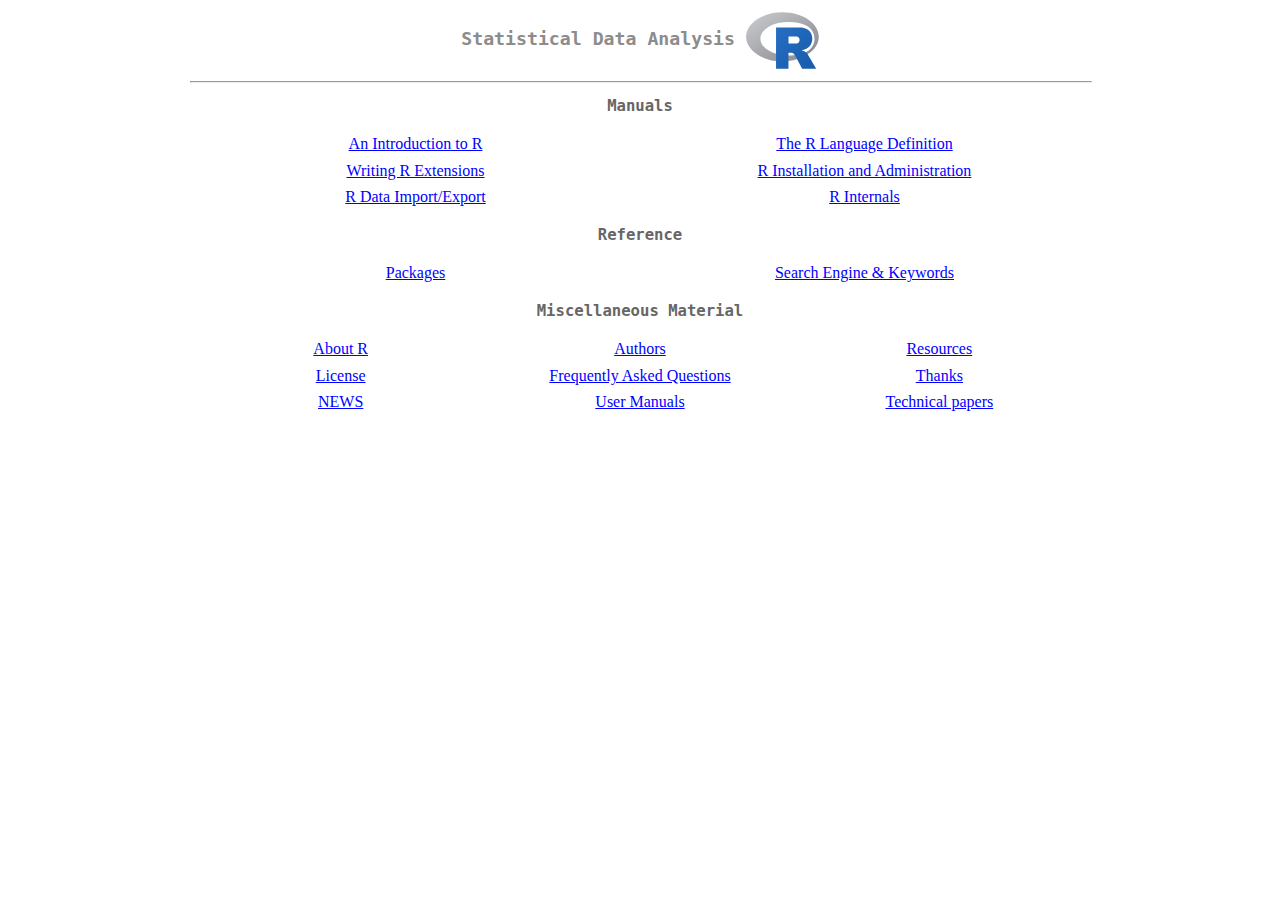
<file: site/shinylive/webr/vfs/usr/lib/R/doc/html/index.html>
<!DOCTYPE html>
<html>
<head>
<title>The R Language</title>
<meta http-equiv="Content-Type" content="text/html; charset=utf-8" />
<meta name="viewport" content="width=device-width, initial-scale=1.0, user-scalable=yes" />
<link rel="stylesheet" type="text/css" href="R.css" />
</head>
<body>
<div class="container">

<h1>Statistical Data Analysis
<img class="toplogo" src="Rlogo.svg" alt="[R logo]"> 
</h1>

<hr style="width: 100%;">

<h2>Manuals</h2>

<table style="width: 100%;">
  <tr>
    <td style="text-align: center; width: 50%;">
    <a href="../manual/R-intro.html">An Introduction to R</a>
    </td>
    <td style="text-align: center; width: 50%;">
    <a href="../manual/R-lang.html">The R Language Definition</a>
    </td>
  </tr>
  <tr>
    <td style="text-align: center; width: 50%;">
    <a href="../manual/R-exts.html">Writing R Extensions</a>
    </td>
    <td style="text-align: center; width: 50%;">
    <a href="../manual/R-admin.html">R Installation and Administration</a>
    </td>
  </tr>  
  <tr>
    <td style="text-align: center; width: 50%;">
    <a href="../manual/R-data.html">R Data Import/Export</a>
    </td>
    <td style="text-align: center; width: 50%;">
    <a href="../manual/R-ints.html">R Internals</a>
    </td>
  </tr>
</table>


<h2>Reference</h2>

<table style="width: 100%;">
<tr>
<td style="text-align: center; width: 50%;"><a href="packages.html">Packages</a></td>
<td style="text-align: center; width: 50%;"><a href="Search.html">Search Engine &amp; Keywords</a></td>
</tr>
</table>

<h2>Miscellaneous Material</h2>

<table style="width: 100%;">
<tr>
<td style="text-align: center; width: 33%;"><a href="about.html">About R</a> </td>
<td style="text-align: center; width: 33%;"><a href="../AUTHORS">Authors</a> </td>
<td style="text-align: center; width: 33%;"><a href="resources.html">Resources</a></td>
</tr>
<tr>
<td style="text-align: center; width: 33%;"><a href="../COPYING">License</a></td>
<td style="text-align: center; width: 33%;"><a href="../manual/R-FAQ.html">Frequently Asked Questions</a> </td>
<td style="text-align: center; width: 33%;"><a href="../THANKS">Thanks</a> </td>
</tr>
<tr>
<td style="text-align: center; width: 33%;"><a href="NEWS.html">NEWS</a></td>
<td style="text-align: center; width: 33%;"><a href="UserManuals.html">User Manuals</a></td>
<td style="text-align: center; width: 33%;"><a href="http://developer.R-project.org/TechDocs">Technical papers</a></td>
</tr>
</table>

</div>
</body>
</html>
</file>
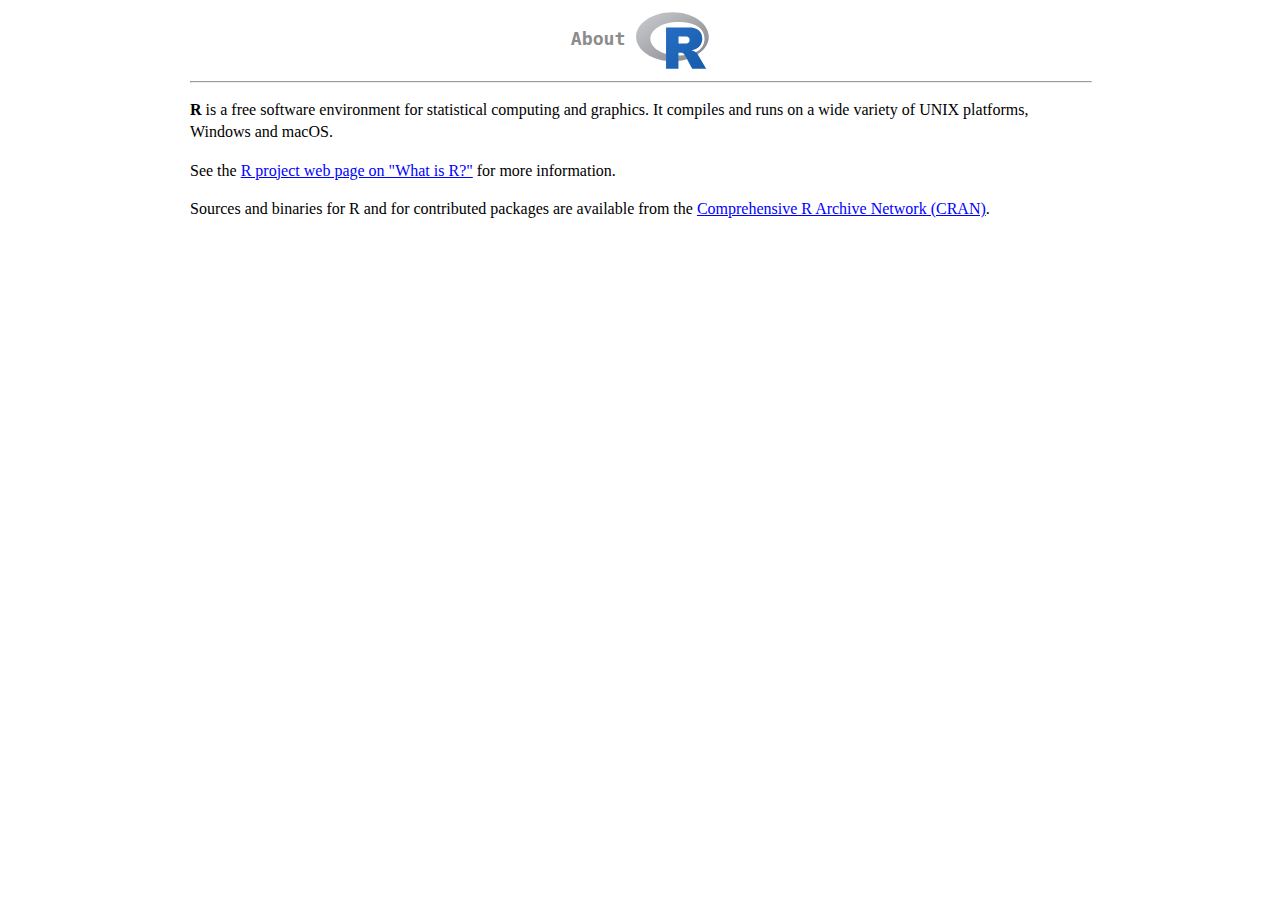
<file: site/shinylive/webr/vfs/usr/lib/R/doc/html/about.html>
<!DOCTYPE html>
<html>
<head>
<title>R: About R</title>
<meta http-equiv="Content-Type" content= "text/html; charset=us-ascii" />
<meta name="viewport" content="width=device-width, initial-scale=1.0, user-scalable=yes" />
<link rel="stylesheet" type="text/css" href="R.css" />
</head>
<body>
<div class="container">

<h1>About <img class="toplogo" src="Rlogo.svg" alt="[R logo]"></h1>

<hr style="width: 100%;">

<p>
<b>R</b> is a free software environment for statistical computing and
graphics.  It compiles and runs on a wide variety of UNIX platforms,
Windows and macOS.
</p>

<p>
See the 
<a href="https://www.R-project.org/about.html">R project web page on
  "What is R?"</a> 
for more information.
</p>

<p>
Sources and binaries for R and for contributed packages are available
from the 
<a href="https://CRAN.R-project.org">Comprehensive R Archive Network
  (CRAN)</a>.
</p>

</div>
</body>
</html>
</file>
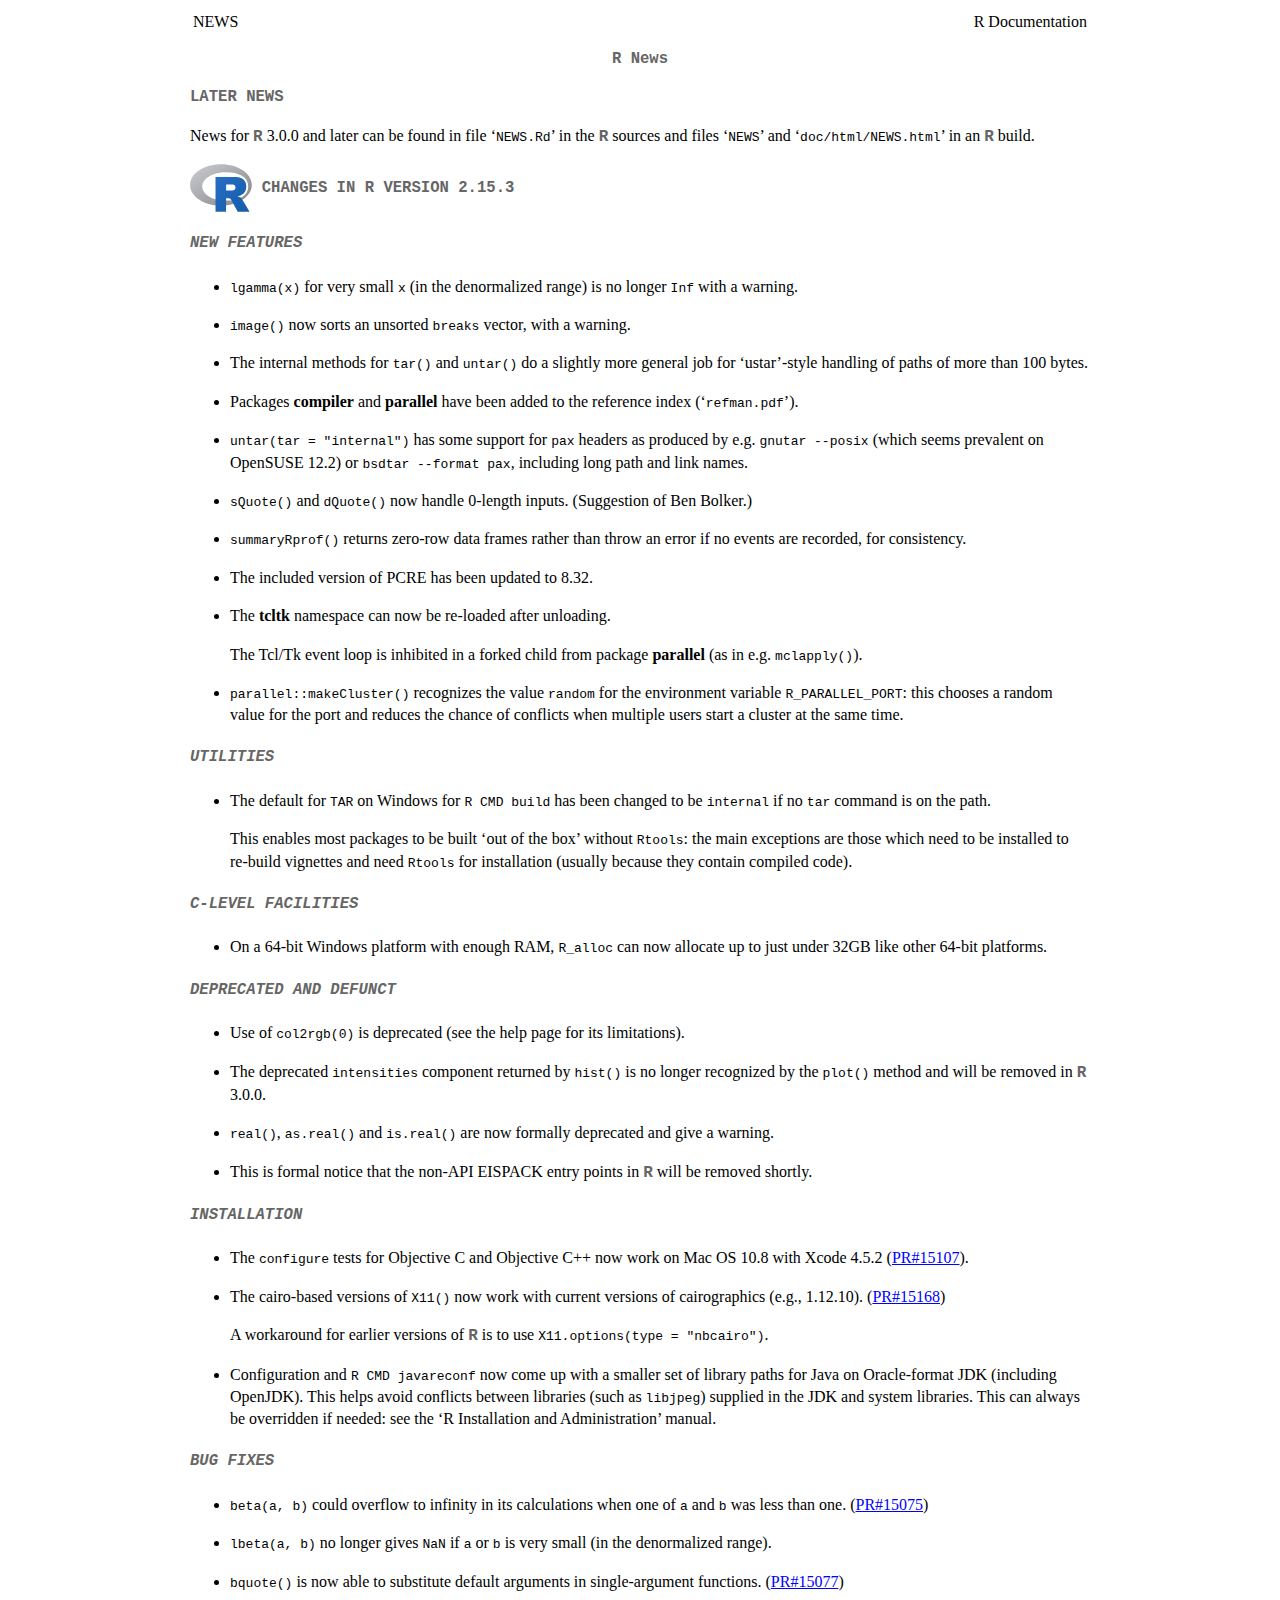
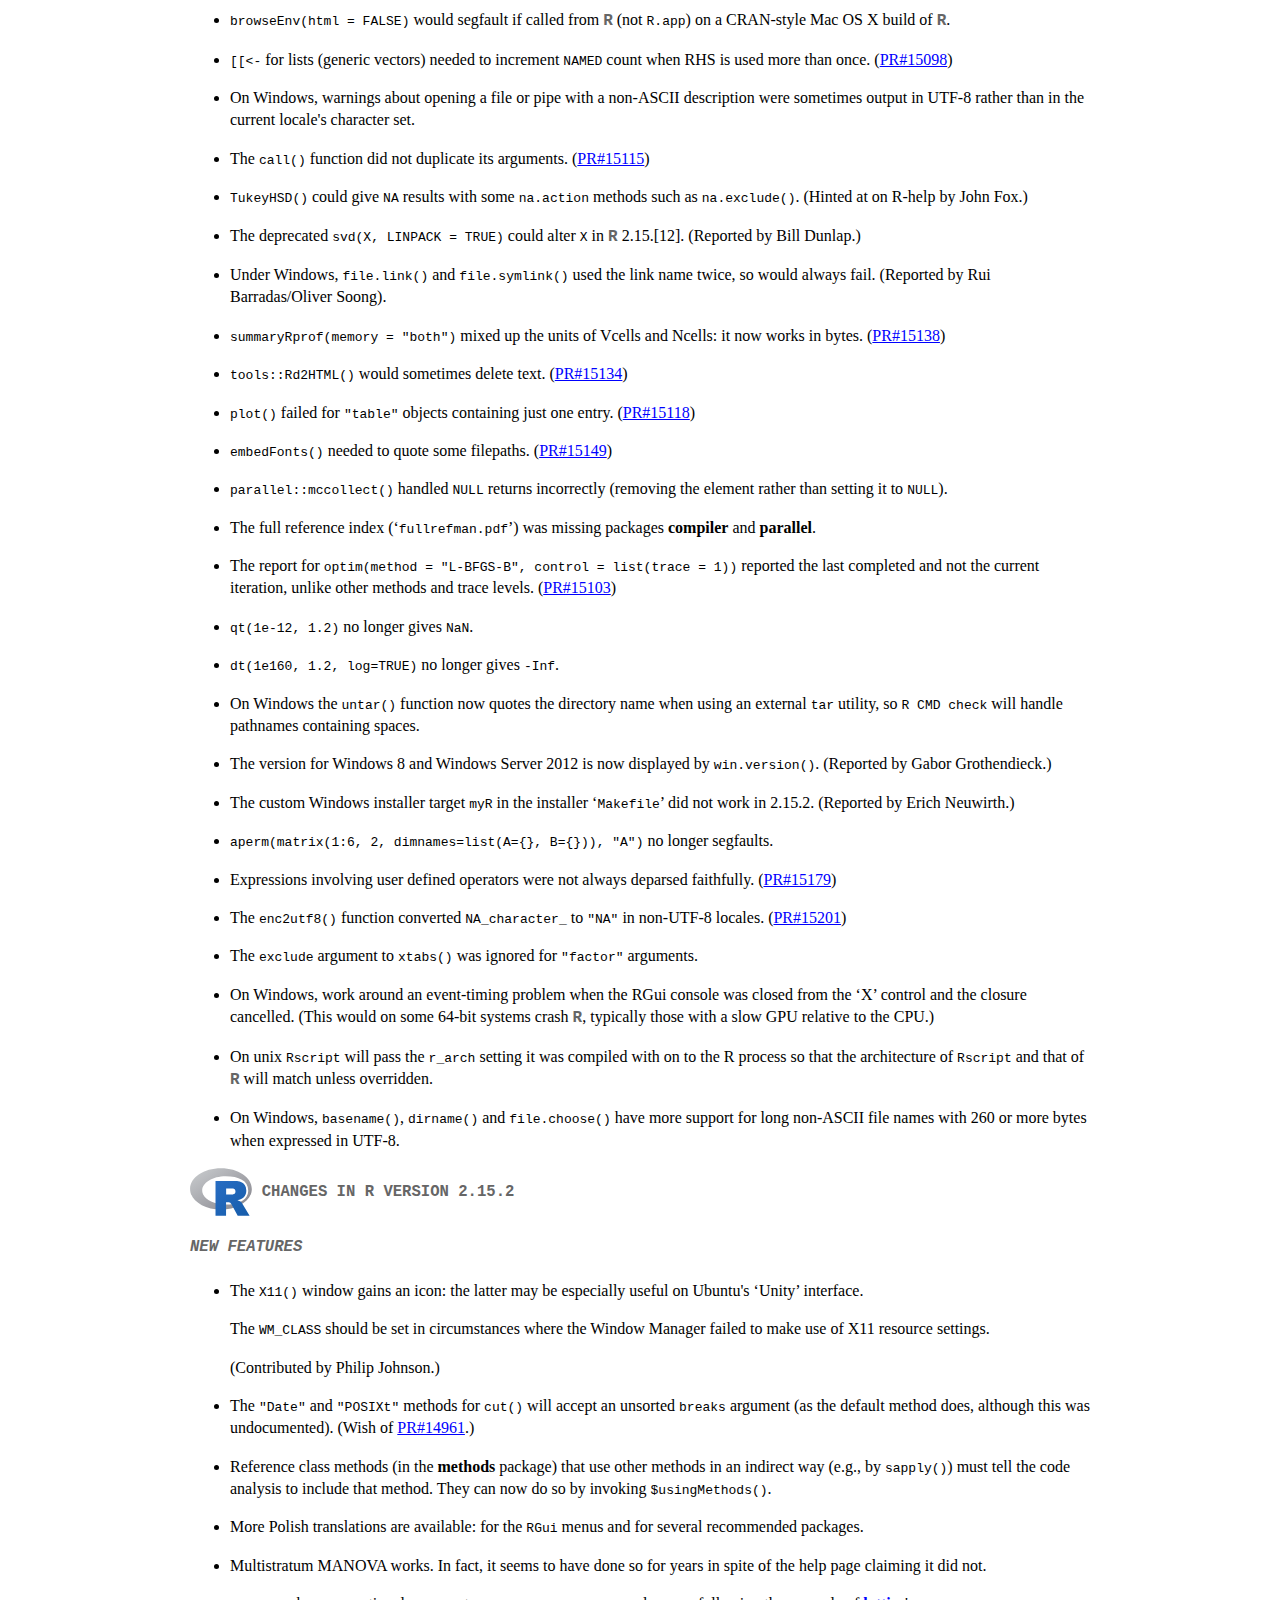
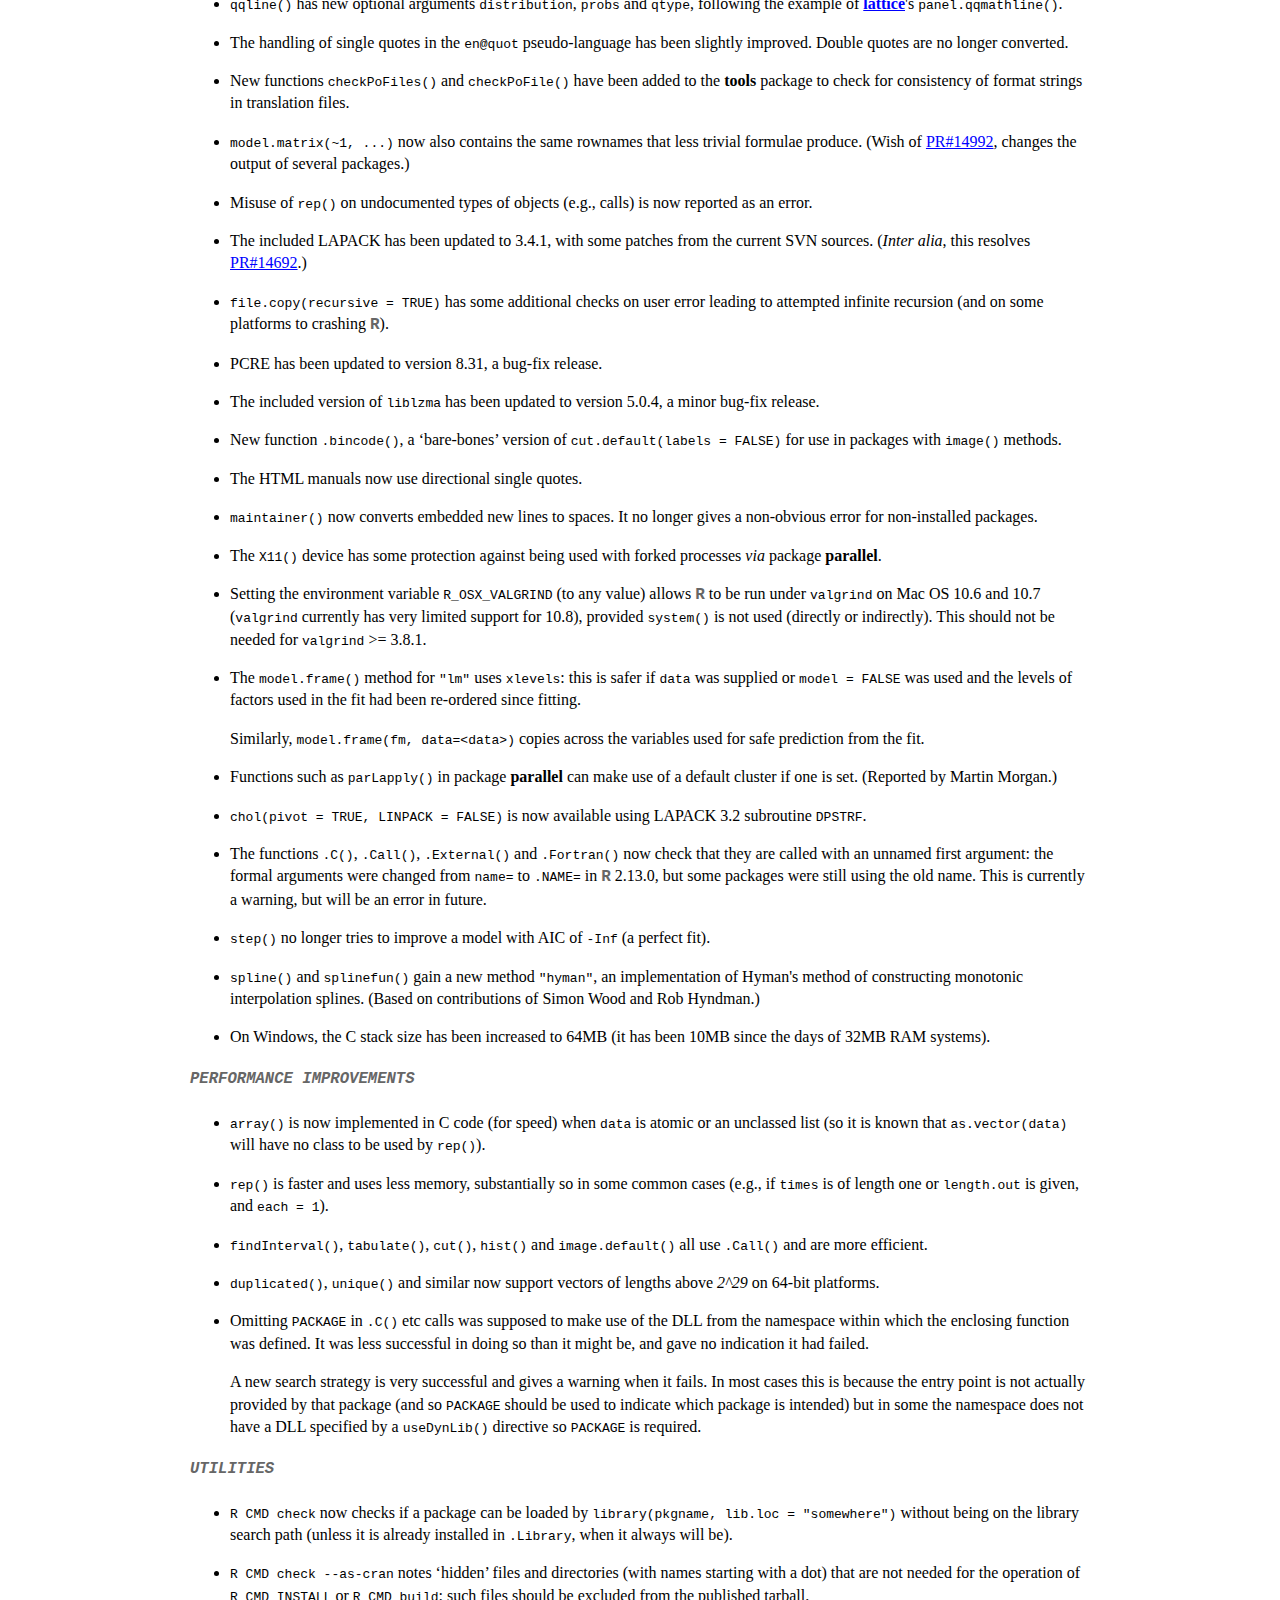
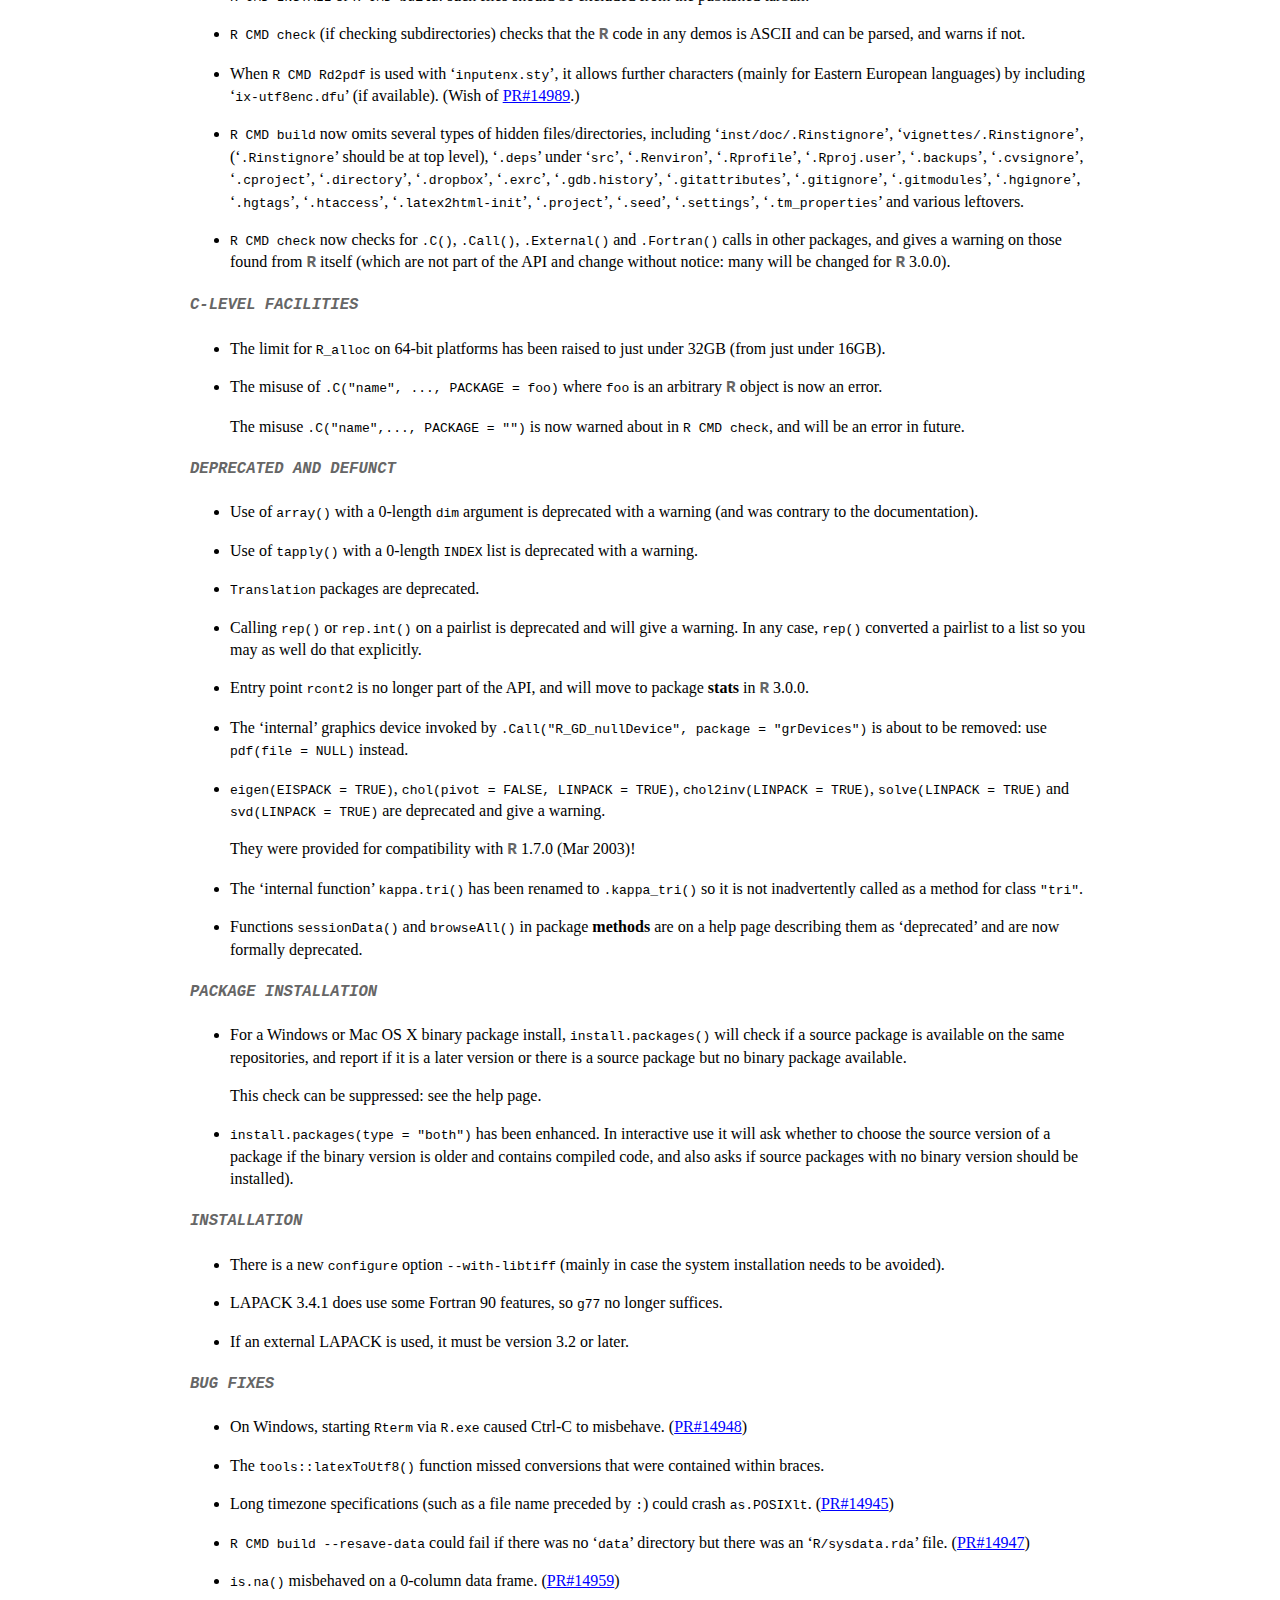
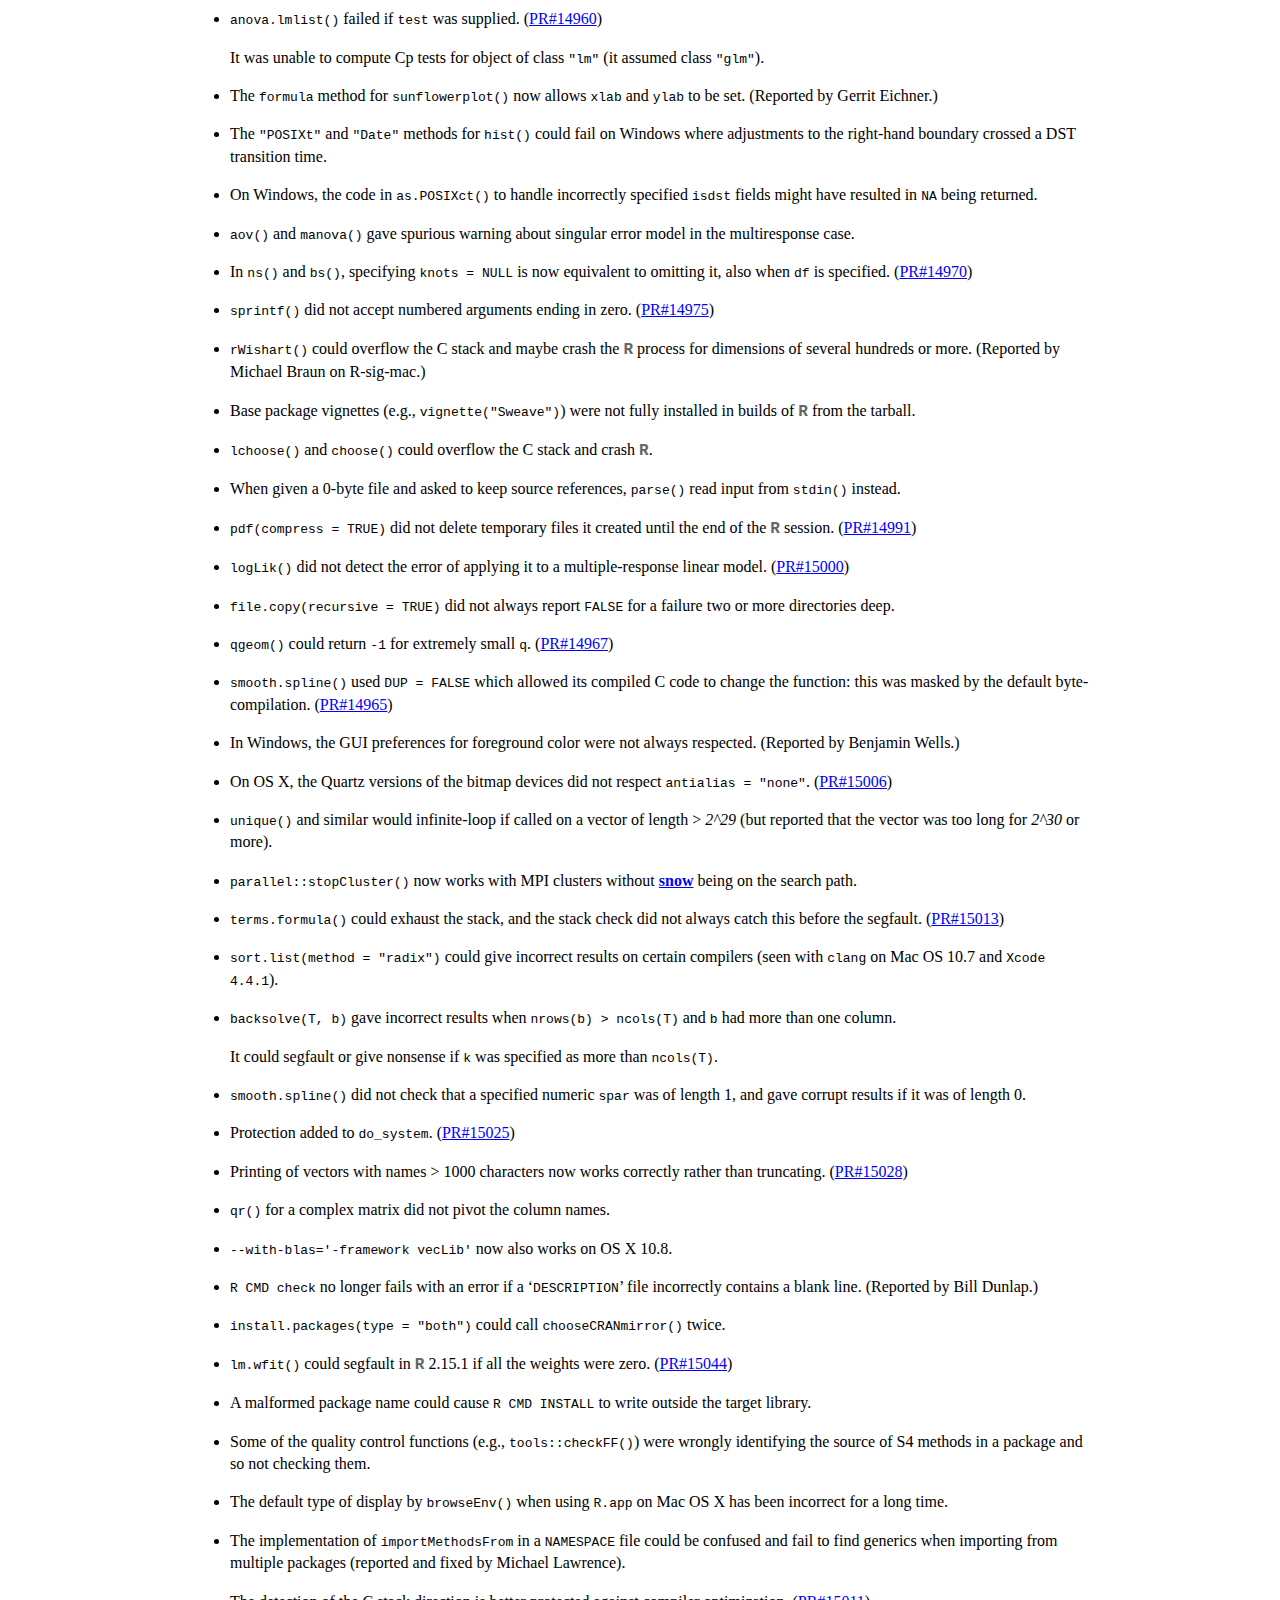
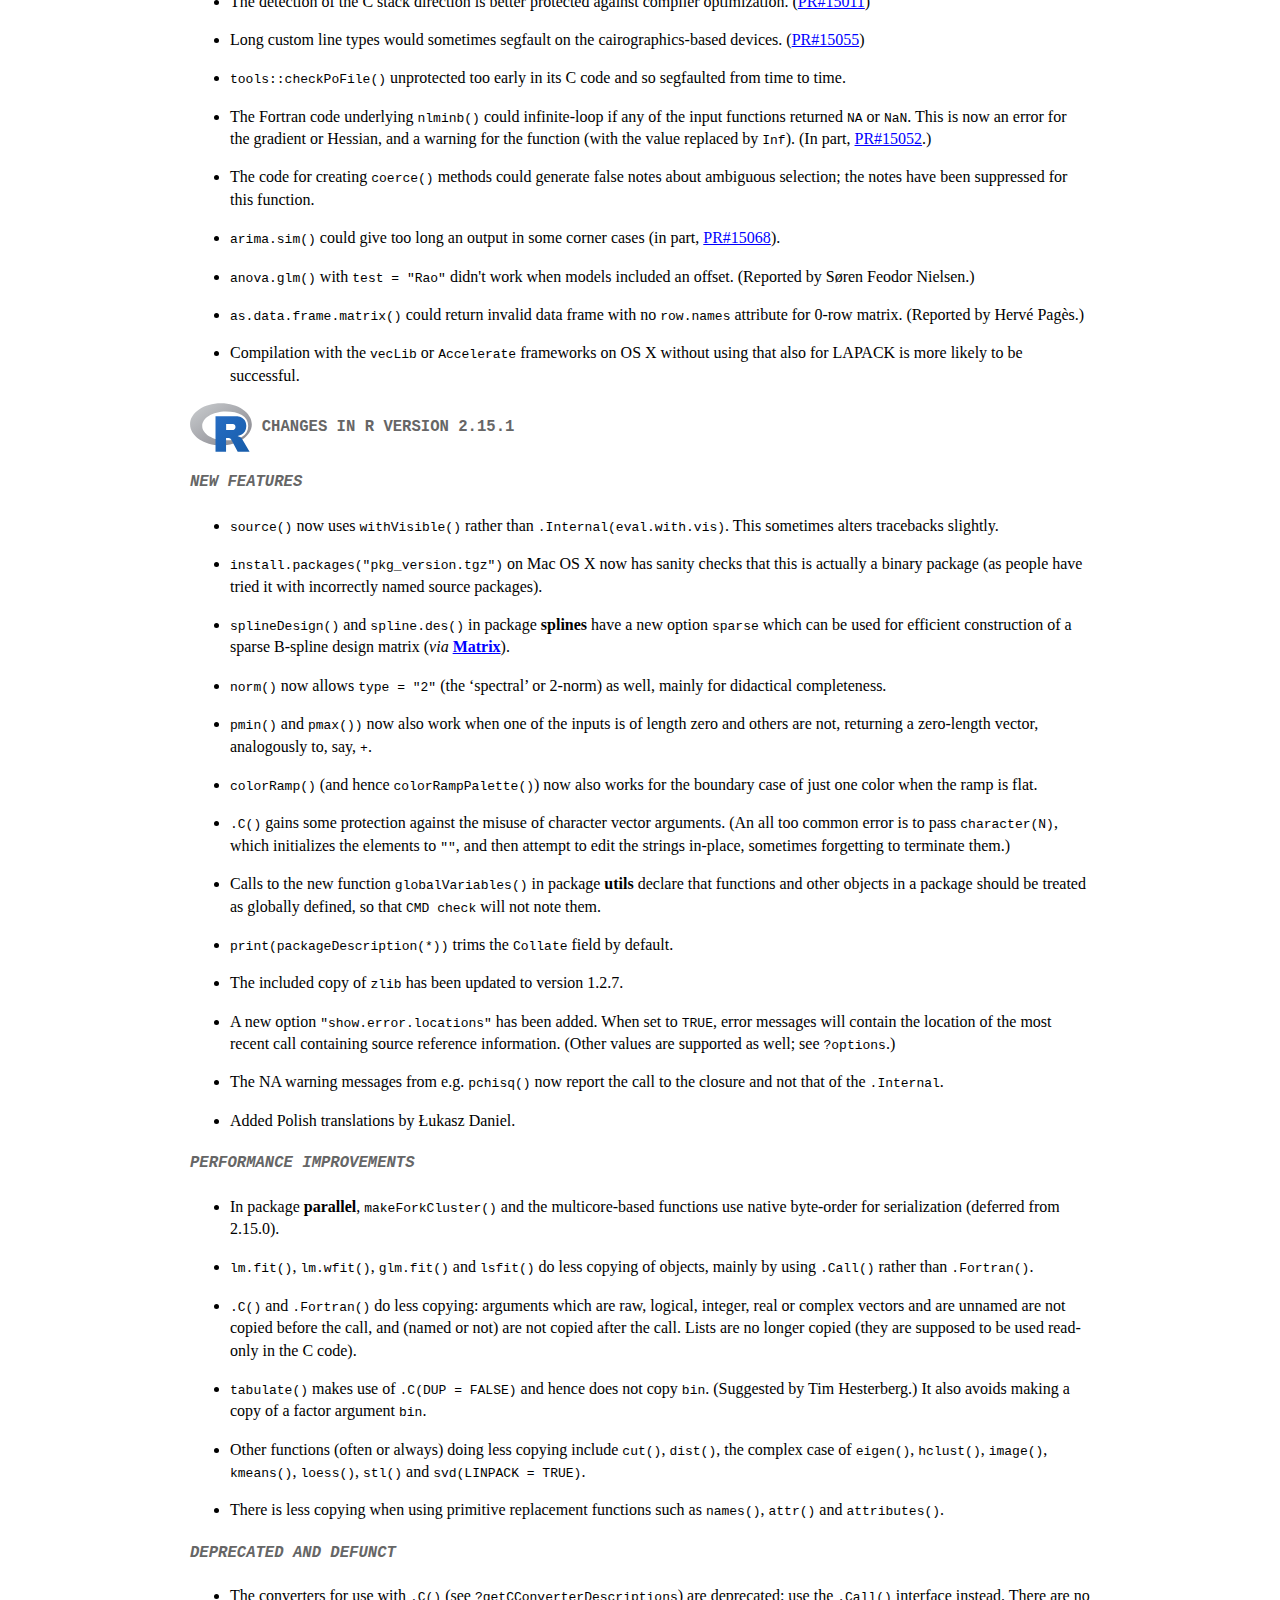
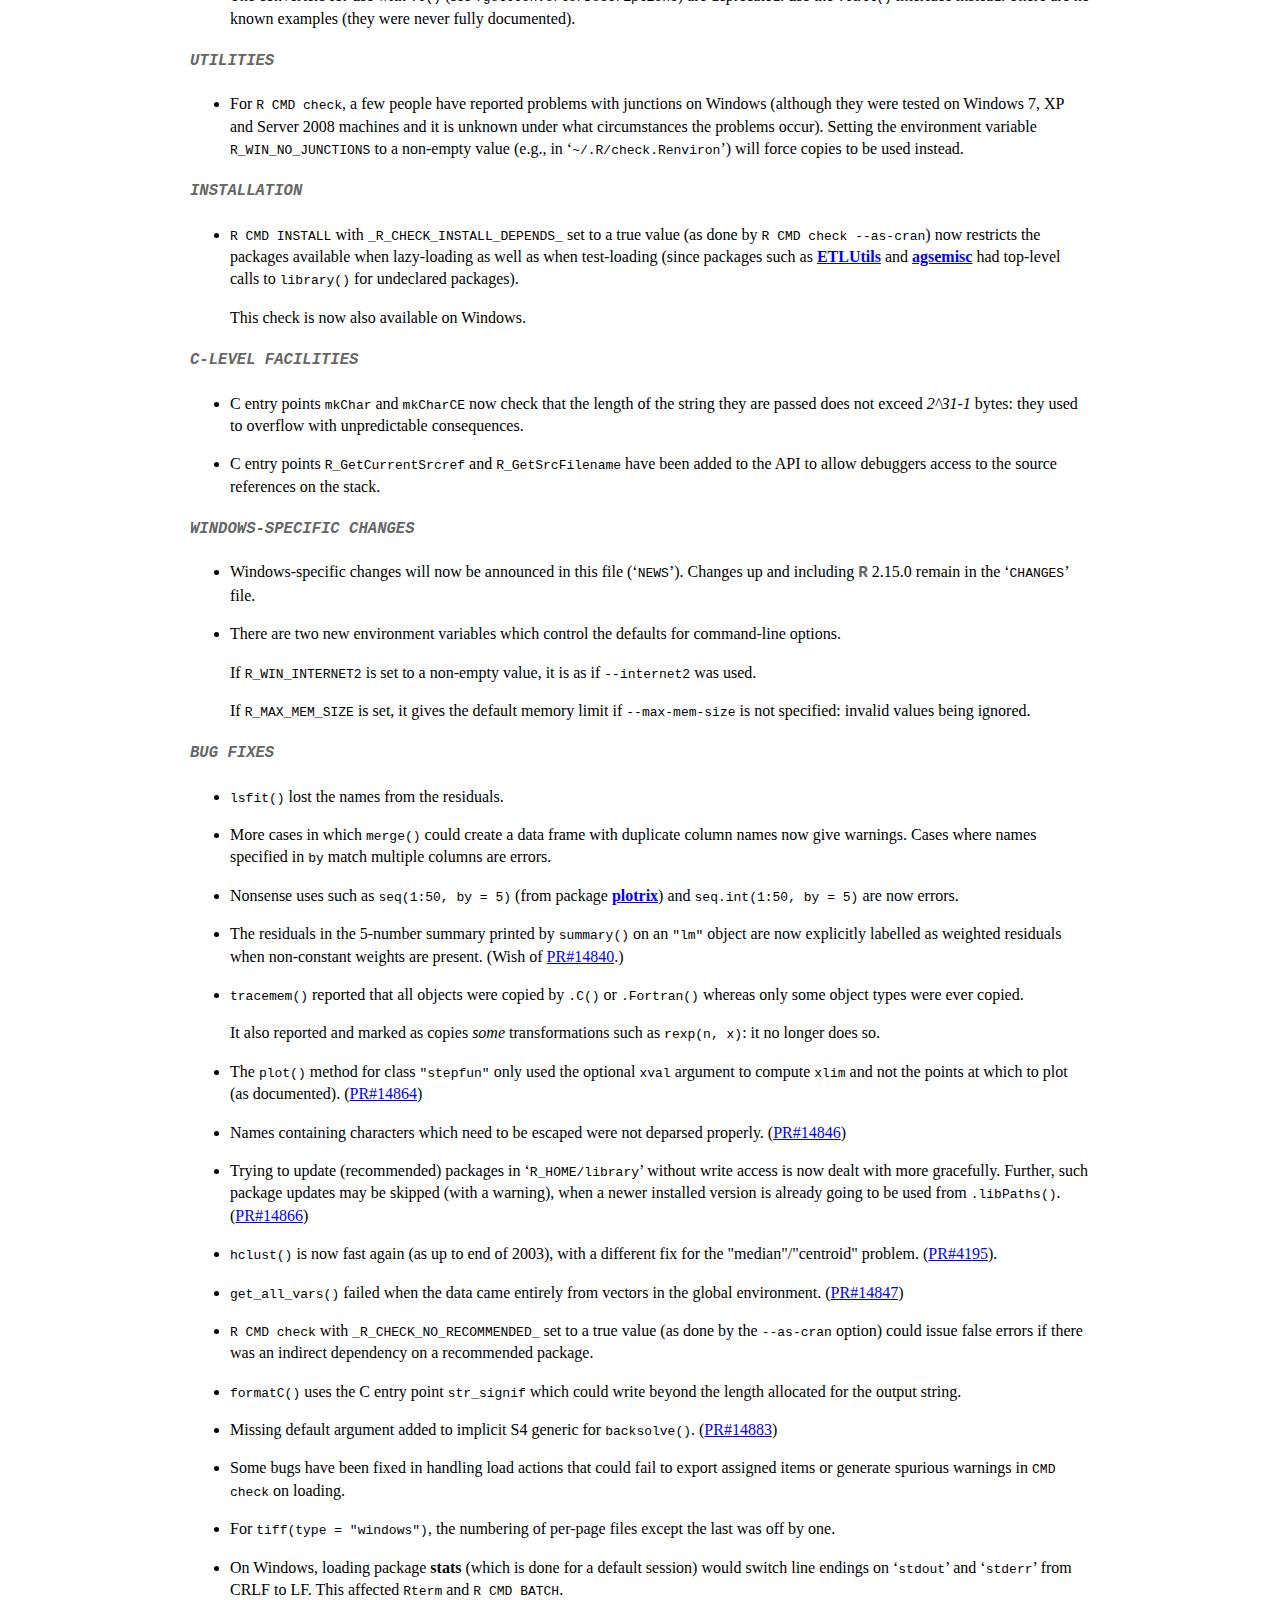
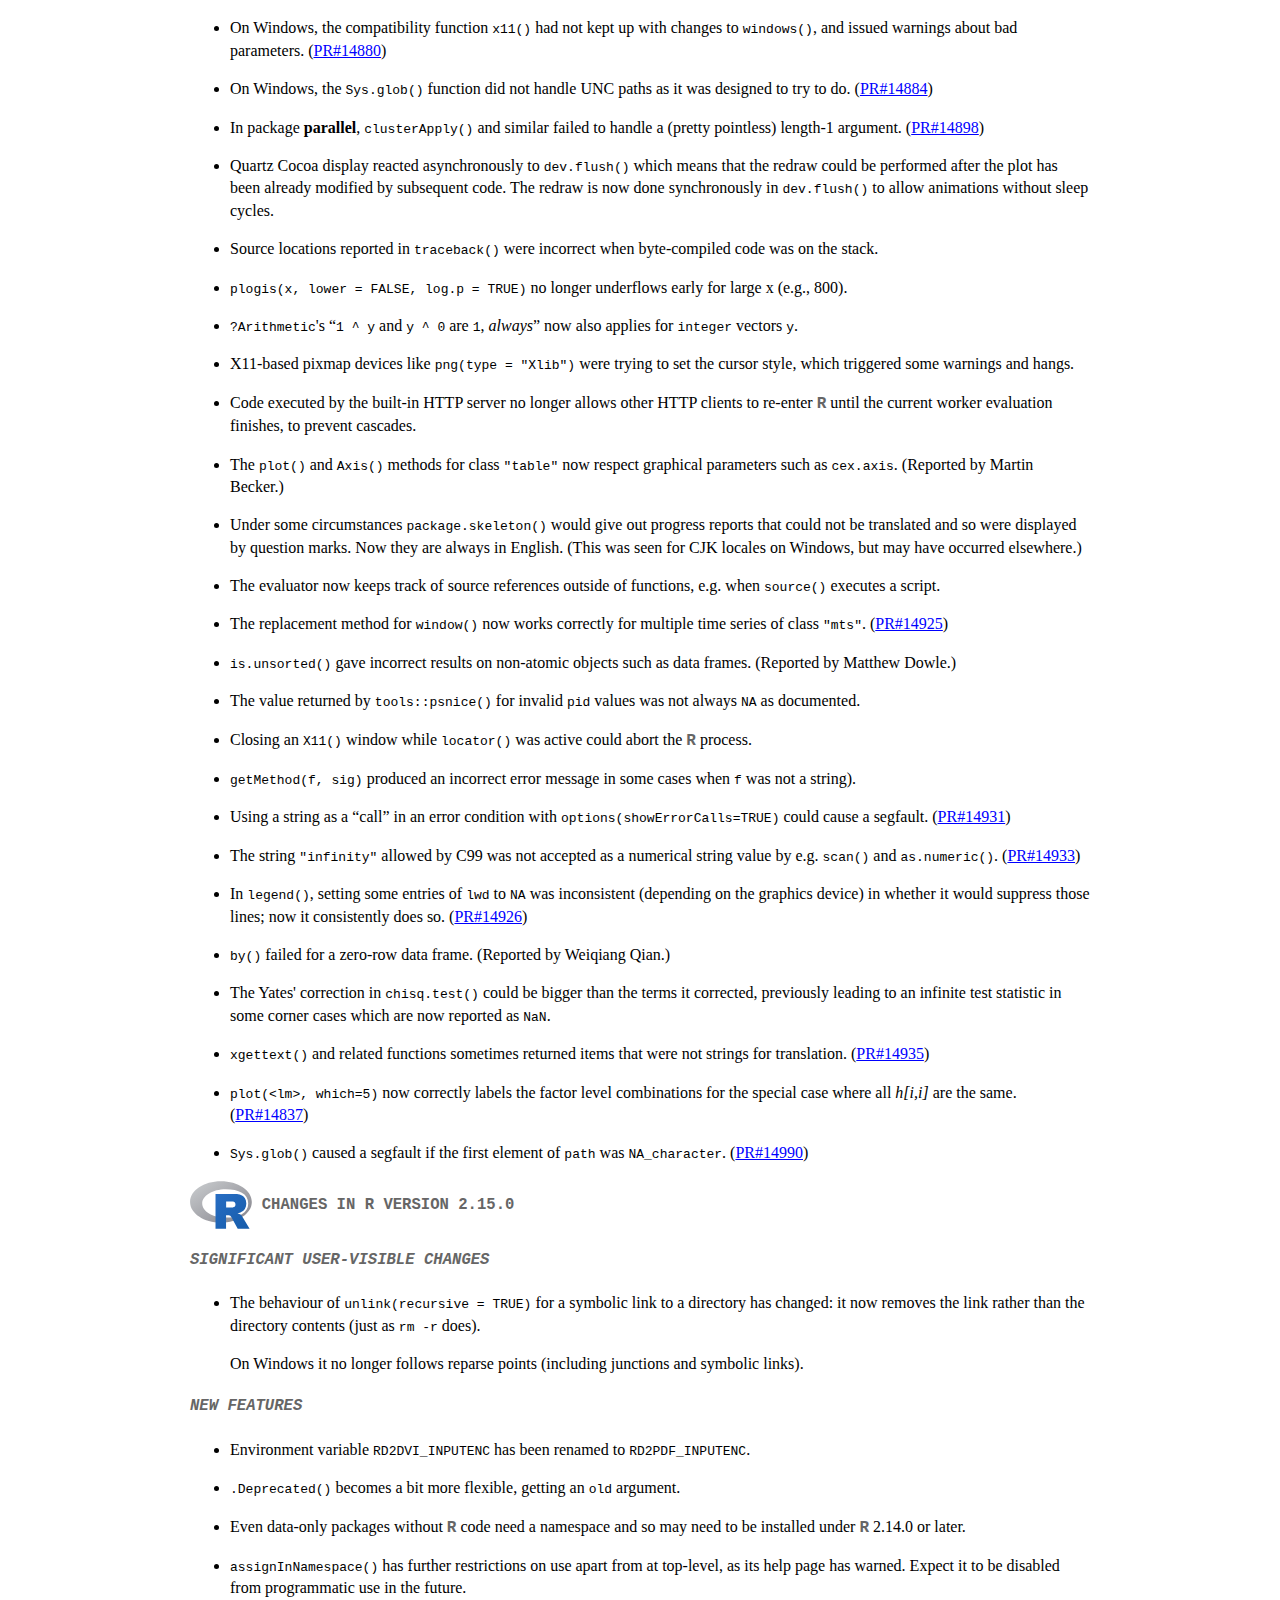
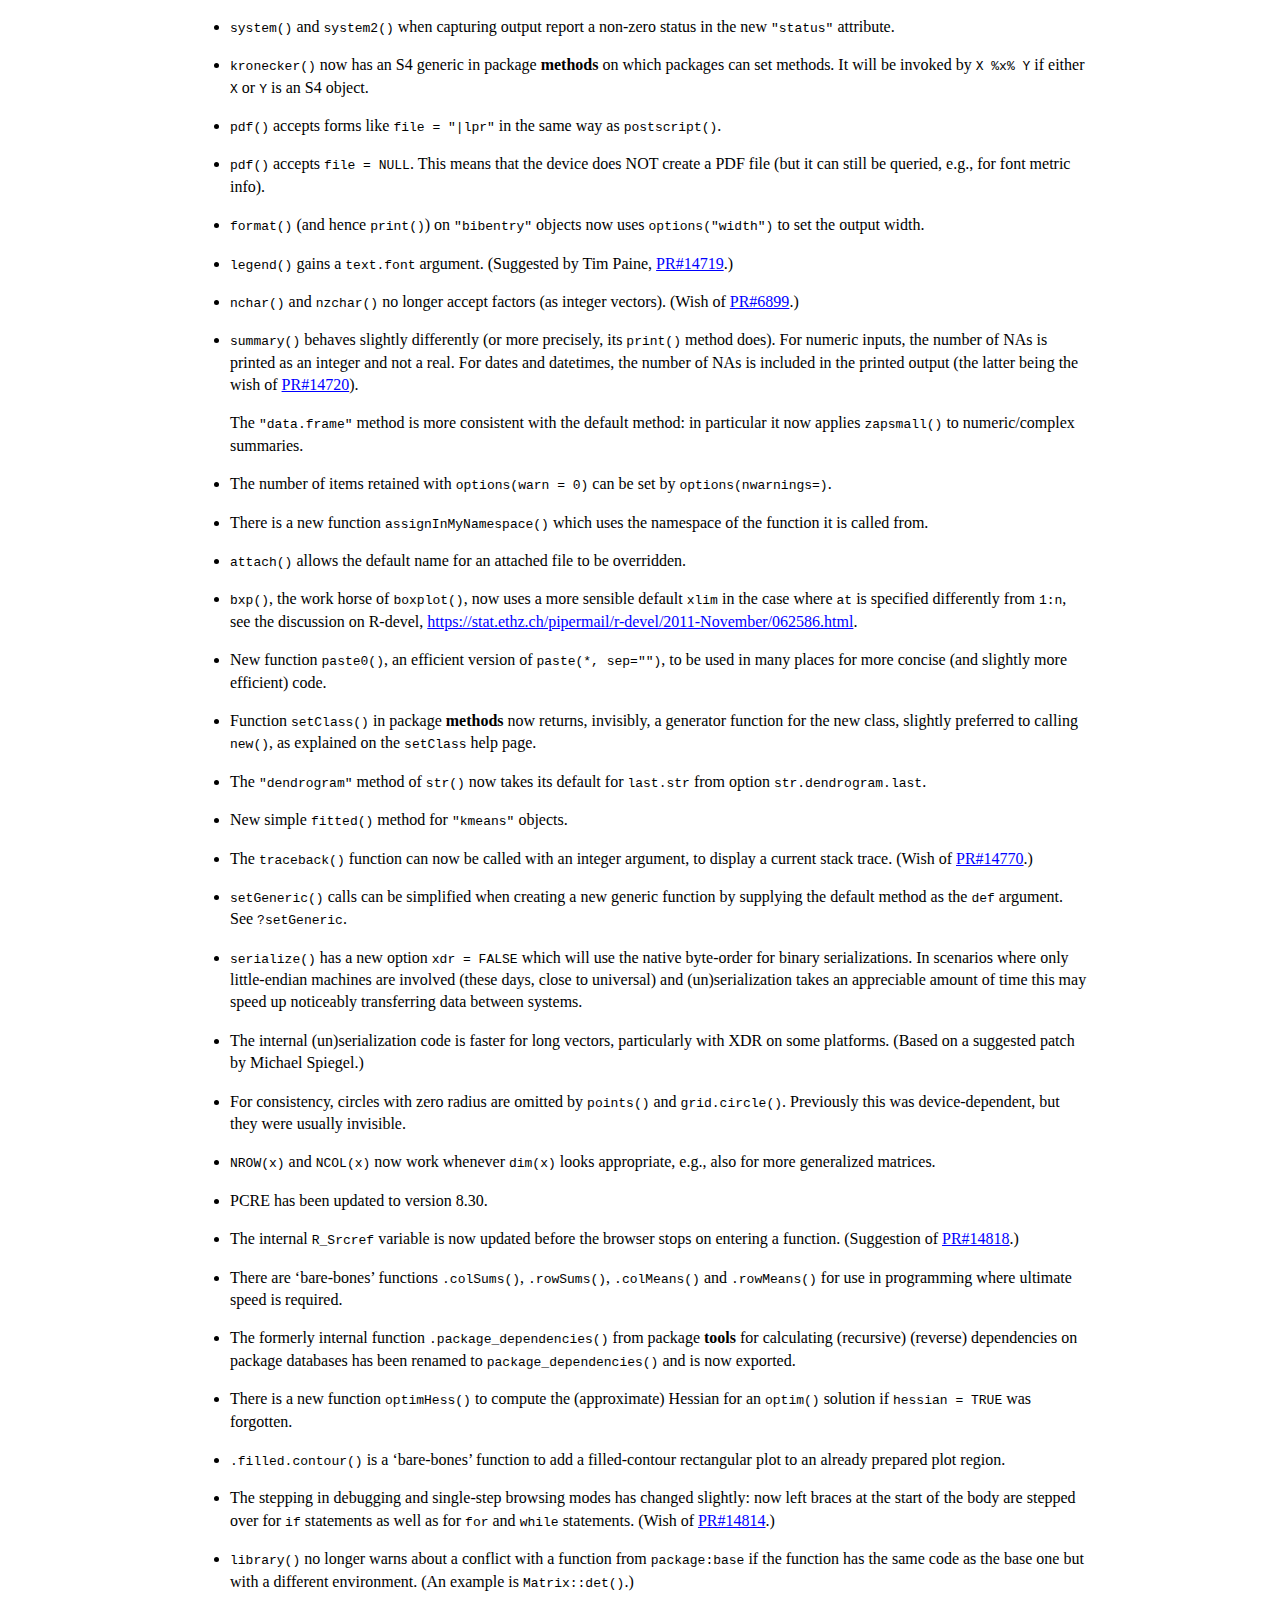
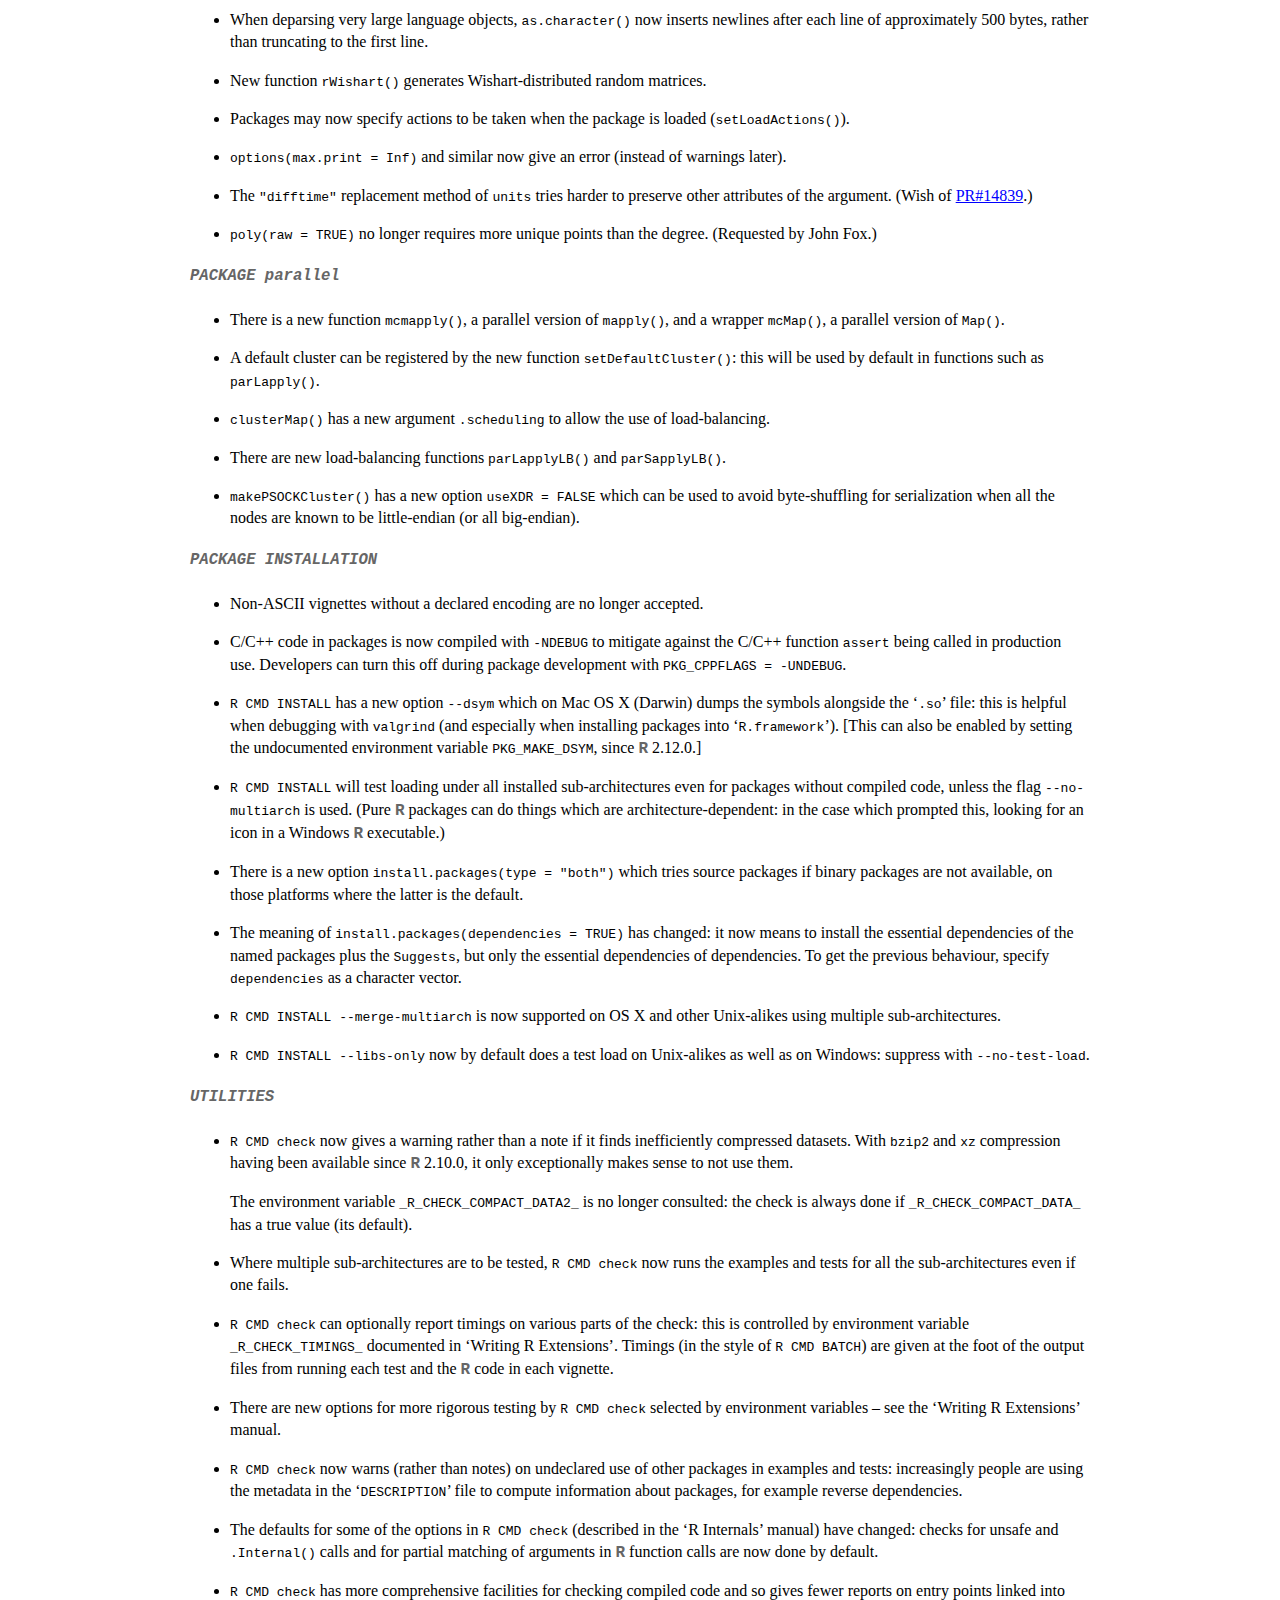
<file: site/shinylive/webr/vfs/usr/lib/R/doc/html/NEWS.2.html>
<!DOCTYPE html PUBLIC "-//W3C//DTD XHTML 1.0 Strict//EN" "http://www.w3.org/TR/xhtml1/DTD/xhtml1-strict.dtd"><html xmlns="http://www.w3.org/1999/xhtml"><head><title>R: R News</title>
<meta http-equiv="Content-Type" content="text/html; charset=utf-8" />
<meta name="viewport" content="width=device-width, initial-scale=1.0, user-scalable=yes" />
<link rel="stylesheet" type="text/css" href="R.css" />
</head><body><div class="container">

<table width="100%" summary="page for NEWS"><tr><td>NEWS</td><td style="text-align: right;">R Documentation</td></tr></table>

<h2> R News</h2>

<h3>LATER NEWS</h3>

<p>News for <span style="font-family: Courier New, Courier; color: #666666;"><b>R</b></span> 3.0.0 and later can be found in file &lsquo;<span class="file">NEWS.Rd</span>&rsquo; in the
<span style="font-family: Courier New, Courier; color: #666666;"><b>R</b></span> sources and files &lsquo;<span class="file">NEWS</span>&rsquo; and &lsquo;<span class="file">doc/html/NEWS.html</span>&rsquo;
in an <span style="font-family: Courier New, Courier; color: #666666;"><b>R</b></span> build.
</p>


<h3><img class="toplogo" src="../help/figures/../../html/Rlogo.svg" alt="[R logo]" /> CHANGES IN R VERSION 2.15.3</h3>



<h4>NEW FEATURES</h4>


<ul>
<li> <p><code>lgamma(x)</code> for very small <code>x</code> (in the
denormalized range) is no longer <code>Inf</code> with a warning.
</p>
</li>
<li> <p><code>image()</code> now sorts an unsorted <code>breaks</code> vector,
with a warning.
</p>
</li>
<li><p> The internal methods for <code>tar()</code> and <code>untar()</code> do
a slightly more general job for &lsquo;ustar&rsquo;-style handling of
paths of more than 100 bytes.
</p>
</li>
<li><p> Packages <span class="pkg">compiler</span> and <span class="pkg">parallel</span> have been added
to the reference index (&lsquo;<span class="file">refman.pdf</span>&rsquo;).
</p>
</li>
<li> <p><code>untar(tar = "internal")</code> has some support for
<code>pax</code> headers as produced by e.g. <code>gnutar --posix</code>
(which seems prevalent on OpenSUSE 12.2) or
<code>bsdtar --format pax</code>, including long path and link names.
</p>
</li>
<li> <p><code>sQuote()</code> and <code>dQuote()</code> now handle 0-length
inputs.  (Suggestion of Ben Bolker.)
</p>
</li>
<li> <p><code>summaryRprof()</code> returns zero-row data frames rather
than throw an error if no events are recorded, for consistency.
</p>
</li>
<li><p> The included version of PCRE has been updated to 8.32.
</p>
</li>
<li><p> The <span class="pkg">tcltk</span> namespace can now be re-loaded after
unloading.
</p>
<p>The Tcl/Tk event loop is inhibited in a forked child from package
<span class="pkg">parallel</span> (as in e.g. <code>mclapply()</code>).
</p>
</li>
<li> <p><code>parallel::makeCluster()</code> recognizes the value
<span class="samp">random</span> for the environment variable <span class="env">R_PARALLEL_PORT</span>:
this chooses a random value for the port and reduces the chance of
conflicts when multiple users start a cluster at the same time.
</p>
</li></ul>




<h4>UTILITIES</h4>


<ul>
<li><p> The default for <span class="env">TAR</span> on Windows for <code>R CMD
	build</code> has been changed to be <span class="samp">internal</span> if no
<code>tar</code> command is on the path.
</p>
<p>This enables most packages to be built &lsquo;out of the box&rsquo;
without <code>Rtools</code>: the main exceptions are those which need
to be installed to re-build vignettes and need <code>Rtools</code>
for installation (usually because they contain compiled code).
</p>
</li></ul>




<h4>C-LEVEL FACILITIES</h4>


<ul>
<li><p> On a 64-bit Windows platform with enough RAM, <code>R_alloc</code>
can now allocate up to just under 32GB like other 64-bit
platforms.
</p>
</li></ul>




<h4>DEPRECATED AND DEFUNCT</h4>


<ul>
<li><p> Use of <code>col2rgb(0)</code> is deprecated (see the help page
for its limitations).
</p>
</li>
<li><p> The deprecated <code>intensities</code> component returned by
<code>hist()</code> is no longer recognized by the <code>plot()</code> method
and will be removed in <span style="font-family: Courier New, Courier; color: #666666;"><b>R</b></span> 3.0.0.
</p>
</li>
<li> <p><code>real()</code>, <code>as.real()</code> and <code>is.real()</code> are now
formally deprecated and give a warning.
</p>
</li>
<li><p> This is formal notice that the non-API EISPACK entry points
in <span style="font-family: Courier New, Courier; color: #666666;"><b>R</b></span> will be removed shortly.
</p>
</li></ul>




<h4>INSTALLATION</h4>


<ul>
<li><p> The <code>configure</code> tests for Objective C and Objective
C++ now work on Mac OS 10.8 with Xcode 4.5.2 (<a href="https://bugs.R-project.org/show_bug.cgi?id=15107">PR#15107</a>).
</p>
</li>
<li><p> The cairo-based versions of <code>X11()</code> now work with
current versions of cairographics (e.g., 1.12.10).  (<a href="https://bugs.R-project.org/show_bug.cgi?id=15168">PR#15168</a>)
</p>
<p>A workaround for earlier versions of <span style="font-family: Courier New, Courier; color: #666666;"><b>R</b></span> is to use
<code>X11.options(type = "nbcairo")</code>.
</p>
</li>
<li><p> Configuration and <code>R CMD javareconf</code> now come up
with a smaller set of library paths for Java on Oracle-format JDK
(including OpenJDK).  This helps avoid conflicts between libraries
(such as <code>libjpeg</code>) supplied in the JDK and system
libraries.  This can always be overridden if needed: see the
&lsquo;R Installation and Administration&rsquo; manual.
</p>
</li></ul>




<h4>BUG FIXES</h4>


<ul>
<li> <p><code>beta(a, b)</code> could overflow to infinity in its
calculations when one of <code>a</code> and <code>b</code> was less than one.
(<a href="https://bugs.R-project.org/show_bug.cgi?id=15075">PR#15075</a>)
</p>
</li>
<li> <p><code>lbeta(a, b)</code> no longer gives <code>NaN</code> if <code>a</code> or
<code>b</code> is very small (in the denormalized range).
</p>
</li>
<li> <p><code>bquote()</code> is now able to substitute default arguments in
single-argument functions.  (<a href="https://bugs.R-project.org/show_bug.cgi?id=15077">PR#15077</a>)
</p>
</li>
<li> <p><code>browseEnv(html = FALSE)</code> would segfault if called from
<span style="font-family: Courier New, Courier; color: #666666;"><b>R</b></span> (not <code>R.app</code>) on a CRAN-style Mac OS X build of <span style="font-family: Courier New, Courier; color: #666666;"><b>R</b></span>.
</p>
</li>
<li> <p><span class="samp">[[&lt;-</span> for lists (generic vectors) needed to increment
<code>NAMED</code> count when RHS is used more than once. (<a href="https://bugs.R-project.org/show_bug.cgi?id=15098">PR#15098</a>)
</p>
</li>
<li><p> On Windows, warnings about opening a file or pipe with a
non-ASCII description were sometimes output in UTF-8 rather than
in the current locale's character set.
</p>
</li>
<li><p> The <code>call()</code> function did not duplicate its arguments.
(<a href="https://bugs.R-project.org/show_bug.cgi?id=15115">PR#15115</a>)
</p>
</li>
<li> <p><code>TukeyHSD()</code> could give <code>NA</code> results with some
<span class="samp">na.action</span> methods such as <code>na.exclude()</code>.
(Hinted at on R-help by John Fox.)
</p>
</li>
<li><p> The deprecated <code>svd(X, LINPACK = TRUE)</code> could alter
<code>X</code> in <span style="font-family: Courier New, Courier; color: #666666;"><b>R</b></span> 2.15.[12].  (Reported by Bill Dunlap.)
</p>
</li>
<li><p> Under Windows, <code>file.link()</code> and <code>file.symlink()</code>
used the link name twice, so would always fail. (Reported
by Rui Barradas/Oliver Soong).
</p>
</li>
<li> <p><code>summaryRprof(memory = "both")</code> mixed up the units of
Vcells and Ncells: it now works in bytes.  (<a href="https://bugs.R-project.org/show_bug.cgi?id=15138">PR#15138</a>)
</p>
</li>
<li> <p><code>tools::Rd2HTML()</code> would sometimes delete text. (<a href="https://bugs.R-project.org/show_bug.cgi?id=15134">PR#15134</a>)
</p>
</li>
<li> <p><code>plot()</code> failed for <code>"table"</code> objects containing
just one entry.  (<a href="https://bugs.R-project.org/show_bug.cgi?id=15118">PR#15118</a>)
</p>
</li>
<li> <p><code>embedFonts()</code> needed to quote some filepaths.
(<a href="https://bugs.R-project.org/show_bug.cgi?id=15149">PR#15149</a>)
</p>
</li>
<li> <p><code>parallel::mccollect()</code> handled <code>NULL</code> returns
incorrectly (removing the element rather than setting it to
<code>NULL</code>).
</p>
</li>
<li><p> The full reference index (&lsquo;<span class="file">fullrefman.pdf</span>&rsquo;) was missing
packages <span class="pkg">compiler</span> and <span class="pkg">parallel</span>.
</p>
</li>
<li><p> The report for
<code>optim(method = "L-BFGS-B", control = list(trace = 1))</code>
reported the last completed and not the current iteration, unlike
other methods and trace levels.  (<a href="https://bugs.R-project.org/show_bug.cgi?id=15103">PR#15103</a>)
</p>
</li>
<li> <p><code>qt(1e-12, 1.2)</code> no longer gives <code>NaN</code>.
</p>
</li>
<li> <p><code>dt(1e160, 1.2, log=TRUE)</code> no longer gives <code>-Inf</code>.
</p>
</li>
<li><p> On Windows the <code>untar()</code> function now quotes the
directory name when using an external <code>tar</code> utility, so
<code>R CMD check</code> will handle pathnames containing spaces.
</p>
</li>
<li><p> The version for Windows 8 and Windows Server 2012 is now
displayed by <code>win.version()</code>.  (Reported by Gabor
Grothendieck.)
</p>
</li>
<li><p> The custom Windows installer target <code>myR</code> in the
installer &lsquo;<span class="file">Makefile</span>&rsquo; did not work in 2.15.2.  (Reported
by Erich Neuwirth.)
</p>
</li>
<li> <p><code>aperm(matrix(1:6, 2, dimnames=list(A={}, B={})), "A")</code>
no longer segfaults.
</p>
</li>
<li><p> Expressions involving user defined operators were not
always deparsed faithfully. (<a href="https://bugs.R-project.org/show_bug.cgi?id=15179">PR#15179</a>)
</p>
</li>
<li><p> The <code>enc2utf8()</code> function converted <code>NA_character_</code>
to <code>"NA"</code> in non-UTF-8 locales. (<a href="https://bugs.R-project.org/show_bug.cgi?id=15201">PR#15201</a>)
</p>
</li>
<li><p> The <code>exclude</code> argument to <code>xtabs()</code> was ignored
for <code>"factor"</code> arguments.
</p>
</li>
<li><p> On Windows, work around an event-timing problem when
the RGui console was closed from the &lsquo;X&rsquo; control and the closure
cancelled. (This would on some 64-bit systems crash <span style="font-family: Courier New, Courier; color: #666666;"><b>R</b></span>, typically
those with a slow GPU relative to the CPU.)
</p>
</li>
<li><p> On unix <code>Rscript</code> will pass the <code>r_arch</code> setting
it was compiled with on to the R process so that the architecture
of <code>Rscript</code> and that of <span style="font-family: Courier New, Courier; color: #666666;"><b>R</b></span> will match unless overridden.
</p>
</li>
<li><p> On Windows, <code>basename()</code>, <code>dirname()</code> and
<code>file.choose()</code> have more support for long non-ASCII file
names with 260 or more bytes when expressed in UTF-8.
</p>
</li></ul>




<h3><img class="toplogo" src="../help/figures/../../html/Rlogo.svg" alt="[R logo]" /> CHANGES IN R VERSION 2.15.2</h3>



<h4>NEW FEATURES</h4>


<ul>
<li><p> The <code>X11()</code> window gains an icon: the
latter may be especially useful on Ubuntu's &lsquo;Unity&rsquo;
interface.
</p>
<p>The <code>WM_CLASS</code> should be set in circumstances where the
Window Manager failed to make use of X11 resource settings.
</p>
<p>(Contributed by Philip Johnson.)
</p>
</li>
<li><p> The <code>"Date"</code> and <code>"POSIXt"</code> methods for
<code>cut()</code> will accept an unsorted <code>breaks</code> argument (as
the default method does, although this was undocumented).
(Wish of <a href="https://bugs.R-project.org/show_bug.cgi?id=14961">PR#14961</a>.)
</p>
</li>
<li><p> Reference class methods (in the <span class="pkg">methods</span> package) that
use other methods in an indirect way (e.g., by <code>sapply()</code>)
must tell the code analysis to include that method.  They can now
do so by invoking <code>$usingMethods()</code>. 
</p>
</li>
<li><p> More Polish translations are available: for the
<code>RGui</code> menus and for several recommended packages.
</p>
</li>
<li><p> Multistratum MANOVA works. In fact, it seems to have done so
for years in spite of the help page claiming it did not.
</p>
</li>
<li> <p><code>qqline()</code> has new optional arguments
<code>distribution</code>, <code>probs</code> and <code>qtype</code>, following the
example of <a href="https://CRAN.R-project.org/package=lattice"><span class="pkg">lattice</span></a>'s <code>panel.qqmathline()</code>.
</p>
</li>
<li><p> The handling of single quotes in the <code>en@quot</code>
pseudo-language has been slightly improved.  Double quotes are no
longer converted.
</p>
</li>
<li><p> New functions <code>checkPoFiles()</code> and <code>checkPoFile()</code>
have been added to the <span class="pkg">tools</span> package to check for
consistency of format strings in translation files.
</p>
</li>
<li> <p><code>model.matrix(~1, ...)</code> now also contains the same
rownames that less trivial formulae produce.  (Wish of <a href="https://bugs.R-project.org/show_bug.cgi?id=14992">PR#14992</a>,
changes the output of several packages.)
</p>
</li>
<li><p> Misuse of <code>rep()</code> on undocumented types of objects
(e.g., calls) is now reported as an error.
</p>
</li>
<li><p> The included LAPACK has been updated to 3.4.1, with some
patches from the current SVN sources.  (<em>Inter alia</em>, this
resolves <a href="https://bugs.R-project.org/show_bug.cgi?id=14692">PR#14692</a>.)
</p>
</li>
<li> <p><code>file.copy(recursive = TRUE)</code> has some additional
checks on user error leading to attempted infinite recursion (and on
some platforms to crashing <span style="font-family: Courier New, Courier; color: #666666;"><b>R</b></span>).
</p>
</li>
<li><p> PCRE has been updated to version 8.31, a bug-fix release.
</p>
</li>
<li><p> The included version of <code>liblzma</code> has been updated to
version 5.0.4, a minor bug-fix release.
</p>
</li>
<li><p> New function <code>.bincode()</code>, a &lsquo;bare-bones&rsquo;
version of <code>cut.default(labels = FALSE)</code> for use in packages
with <code>image()</code> methods.
</p>
</li>
<li><p> The HTML manuals now use directional single quotes.
</p>
</li>
<li> <p><code>maintainer()</code> now converts embedded new lines to
spaces.  It no longer gives a non-obvious error for non-installed
packages.
</p>
</li>
<li><p> The <code>X11()</code> device has some protection against
being used with forked processes <em>via</em> package <span class="pkg">parallel</span>.
</p>
</li>
<li><p> Setting the environment variable <span class="env">R_OSX_VALGRIND</span> (to
any value) allows <span style="font-family: Courier New, Courier; color: #666666;"><b>R</b></span> to be run under <code>valgrind</code> on Mac OS
10.6 and 10.7 (<code>valgrind</code> currently has very limited
support for 10.8), provided <code>system()</code> is not used (directly
or indirectly).  This should not be needed for <code>valgrind</code>
&gt;= 3.8.1.
</p>
</li>
<li><p> The <code>model.frame()</code> method for <code>"lm"</code> uses
<code>xlevels</code>: this is safer if <code>data</code> was supplied or
<code>model = FALSE</code> was used and the levels of factors used in
the fit had been re-ordered since fitting.
</p>
<p>Similarly, <code>model.frame(fm, data=&lt;data&gt;)</code> copies across
the variables used for safe prediction from the fit.
</p>
</li>
<li><p> Functions such as <code>parLapply()</code> in package
<span class="pkg">parallel</span> can make use of a default cluster if one is set.
(Reported by Martin Morgan.)
</p>
</li>
<li> <p><code>chol(pivot = TRUE, LINPACK = FALSE)</code> is now available
using LAPACK 3.2 subroutine <code>DPSTRF</code>.
</p>
</li>
<li><p> The functions <code>.C()</code>, <code>.Call()</code>,
<code>.External()</code> and <code>.Fortran()</code> now check that they are
called with an unnamed first argument: the formal arguments were
changed from <code>name=</code> to <code>.NAME=</code> in <span style="font-family: Courier New, Courier; color: #666666;"><b>R</b></span> 2.13.0, but some
packages were still using the old name.  This is currently a
warning, but will be an error in future.
</p>
</li>
<li> <p><code>step()</code> no longer tries to improve a model with
AIC of <code>-Inf</code> (a perfect fit).
</p>
</li>
<li> <p><code>spline()</code> and <code>splinefun()</code> gain a new method
<code>"hyman"</code>, an implementation of Hyman's method of
constructing monotonic interpolation splines.  (Based on
contributions of Simon Wood and Rob Hyndman.)
</p>
</li>
<li><p> On Windows, the C stack size has been increased to 64MB (it
has been 10MB since the days of 32MB RAM systems).
</p>
</li></ul>




<h4>PERFORMANCE IMPROVEMENTS</h4>


<ul>
<li> <p><code>array()</code> is now implemented in C code (for speed) when
<code>data</code> is atomic or an unclassed list (so it is known that
<code>as.vector(data)</code> will have no class to be used by <code>rep()</code>).
</p>
</li>
<li> <p><code>rep()</code> is faster and uses less memory,
substantially so in some common cases (e.g., if <code>times</code> is of
length one or <code>length.out</code> is given, and <code>each = 1</code>).
</p>
</li>
<li> <p><code>findInterval()</code>, <code>tabulate()</code>, <code>cut()</code>,
<code>hist()</code> and <code>image.default()</code> all use <code>.Call()</code>
and are more efficient.
</p>
</li>
<li> <p><code>duplicated()</code>, <code>unique()</code> and similar now
support vectors of lengths above <i>2^29</i> on 64-bit
platforms.
</p>
</li>
<li><p> Omitting <code>PACKAGE</code> in <code>.C()</code> etc calls was
supposed to make use of the DLL from the namespace within which
the enclosing function was defined.  It was less successful in
doing so than it might be, and gave no indication it had failed.
</p>
<p>A new search strategy is very successful and gives a warning
when it fails.  In most cases this is because the entry point is
not actually provided by that package (and so <code>PACKAGE</code>
should be used to indicate which package is intended) but in some
the namespace does not have a DLL specified by a
<code>useDynLib()</code> directive so <code>PACKAGE</code> is required.
</p>
</li></ul>




<h4>UTILITIES</h4>


<ul>
<li> <p><code>R CMD check</code> now checks if a package can be loaded
by <code>library(pkgname, lib.loc = "somewhere")</code> without being on
the library search path (unless it is already installed in
<code>.Library</code>, when it always will be).
</p>
</li>
<li> <p><code>R CMD check --as-cran</code> notes &lsquo;hidden&rsquo; files
and directories (with names starting with a dot) that are not
needed for the operation of <code>R CMD INSTALL</code> or <code>R CMD
	build</code>: such files should be excluded from the published tarball.
</p>
</li>
<li> <p><code>R CMD check</code> (if checking subdirectories) checks
that the <span style="font-family: Courier New, Courier; color: #666666;"><b>R</b></span> code in any demos is ASCII and can be parsed, and
warns if not.
</p>
</li>
<li><p> When <code>R CMD Rd2pdf</code> is used with &lsquo;<span class="file">inputenx.sty</span>&rsquo;,
it allows further characters (mainly for Eastern European
languages) by including &lsquo;<span class="file">ix-utf8enc.dfu</span>&rsquo; (if available).
(Wish of <a href="https://bugs.R-project.org/show_bug.cgi?id=14989">PR#14989</a>.)
</p>
</li>
<li> <p><code>R CMD build</code> now omits several types of hidden
files/directories, including &lsquo;<span class="file">inst/doc/.Rinstignore</span>&rsquo;,
&lsquo;<span class="file">vignettes/.Rinstignore</span>&rsquo;, (&lsquo;<span class="file">.Rinstignore</span>&rsquo; should be at
top level), &lsquo;<span class="file">.deps</span>&rsquo; under &lsquo;<span class="file">src</span>&rsquo;, &lsquo;<span class="file">.Renviron</span>&rsquo;,
&lsquo;<span class="file">.Rprofile</span>&rsquo;, &lsquo;<span class="file">.Rproj.user</span>&rsquo;, &lsquo;<span class="file">.backups</span>&rsquo;,
&lsquo;<span class="file">.cvsignore</span>&rsquo;, &lsquo;<span class="file">.cproject</span>&rsquo;, &lsquo;<span class="file">.directory</span>&rsquo;,
&lsquo;<span class="file">.dropbox</span>&rsquo;, &lsquo;<span class="file">.exrc</span>&rsquo;, &lsquo;<span class="file">.gdb.history</span>&rsquo;,
&lsquo;<span class="file">.gitattributes</span>&rsquo;, &lsquo;<span class="file">.gitignore</span>&rsquo;, &lsquo;<span class="file">.gitmodules</span>&rsquo;,
&lsquo;<span class="file">.hgignore</span>&rsquo;, &lsquo;<span class="file">.hgtags</span>&rsquo;, &lsquo;<span class="file">.htaccess</span>&rsquo;,
&lsquo;<span class="file">.latex2html-init</span>&rsquo;, &lsquo;<span class="file">.project</span>&rsquo;, &lsquo;<span class="file">.seed</span>&rsquo;,
&lsquo;<span class="file">.settings</span>&rsquo;, &lsquo;<span class="file">.tm_properties</span>&rsquo; and various leftovers.
</p>
</li>
<li> <p><code>R CMD check</code> now checks for <code>.C()</code>,
<code>.Call()</code>, <code>.External()</code> and <code>.Fortran()</code> calls in
other packages, and gives a warning on those found from <span style="font-family: Courier New, Courier; color: #666666;"><b>R</b></span> itself
(which are not part of the API and change without notice: many
will be changed for <span style="font-family: Courier New, Courier; color: #666666;"><b>R</b></span> 3.0.0).
</p>
</li></ul>




<h4>C-LEVEL FACILITIES</h4>


<ul>
<li><p> The limit for <code>R_alloc</code> on 64-bit platforms has been
raised to just under 32GB (from just under 16GB).
</p>
</li>
<li><p> The misuse of <code>.C("name", ..., PACKAGE = foo)</code> where
<code>foo</code> is an arbitrary <span style="font-family: Courier New, Courier; color: #666666;"><b>R</b></span> object is now an error.
</p>
<p>The misuse <code>.C("name",..., PACKAGE = "")</code> is now warned about
in <code>R CMD check</code>, and will be an error in future.
</p>
</li></ul>




<h4>DEPRECATED AND DEFUNCT</h4>


<ul>
<li><p> Use of <code>array()</code> with a 0-length <code>dim</code> argument is
deprecated with a warning (and was contrary to the documentation).
</p>
</li>
<li><p> Use of <code>tapply()</code> with a 0-length <code>INDEX</code> list is
deprecated with a warning.
</p>
</li>
<li> <p><span class="samp">Translation</span> packages are deprecated.
</p>
</li>
<li><p> Calling <code>rep()</code> or <code>rep.int()</code> on a pairlist is
deprecated and will give a warning.  In any case, <code>rep()</code>
converted a pairlist to a list so you may as well do that
explicitly.
</p>
</li>
<li><p> Entry point <code>rcont2</code> is no longer part of the API, and
will move to package <span class="pkg">stats</span> in <span style="font-family: Courier New, Courier; color: #666666;"><b>R</b></span> 3.0.0.
</p>
</li>
<li><p> The &lsquo;internal&rsquo; graphics device invoked by
<code>.Call("R_GD_nullDevice", package = "grDevices")</code> is about to
be removed: use <code>pdf(file = NULL)</code> instead.
</p>
</li>
<li> <p><code>eigen(EISPACK = TRUE)</code>,
<code>chol(pivot = FALSE, LINPACK = TRUE)</code>,
<code>chol2inv(LINPACK = TRUE)</code>, <code>solve(LINPACK = TRUE)</code> and
<code>svd(LINPACK = TRUE)</code> are deprecated and give a warning.
</p>
<p>They were provided for compatibility with <span style="font-family: Courier New, Courier; color: #666666;"><b>R</b></span> 1.7.0 (Mar 2003)!
</p>
</li>
<li><p> The &lsquo;internal function&rsquo; <code>kappa.tri()</code> has been
renamed to <code>.kappa_tri()</code> so it is not inadvertently called
as a method for class <code>"tri"</code>.
</p>
</li>
<li><p> Functions <code>sessionData()</code> and <code>browseAll()</code> in
package <span class="pkg">methods</span> are on a help page describing them as
&lsquo;deprecated&rsquo; and are now formally deprecated.
</p>
</li></ul>




<h4>PACKAGE INSTALLATION</h4>


<ul>
<li><p> For a Windows or Mac OS X binary package install,
<code>install.packages()</code> will check if a source package is
available on the same repositories, and report if it is a later
version or there is a source package but no binary package
available.
</p>
<p>This check can be suppressed: see the help page.
</p>
</li>
<li> <p><code>install.packages(type = "both")</code> has been enhanced.
In interactive use it will ask whether to choose the source
version of a package if the binary version is older and contains
compiled code, and also asks if source packages with no binary
version should be installed).
</p>
</li></ul>




<h4>INSTALLATION</h4>


<ul>
<li><p> There is a new <code>configure</code> option
<span class="option">--with-libtiff</span> (mainly in case the system installation
needs to be avoided).
</p>
</li>
<li><p> LAPACK 3.4.1 does use some Fortran 90 features, so
<code>g77</code> no longer suffices.
</p>
</li>
<li><p> If an external LAPACK is used, it must be version 3.2 or later.
</p>
</li></ul>




<h4>BUG FIXES</h4>


<ul>
<li><p> On Windows, starting <code>Rterm</code> via <code>R.exe</code>
caused Ctrl-C to misbehave.  (<a href="https://bugs.R-project.org/show_bug.cgi?id=14948">PR#14948</a>)
</p>
</li>
<li><p> The <code>tools::latexToUtf8()</code> function missed conversions that
were contained within braces.
</p>
</li>
<li><p> Long timezone specifications (such as a file name preceded
by <code>:</code>) could crash <code>as.POSIXlt</code>.  (<a href="https://bugs.R-project.org/show_bug.cgi?id=14945">PR#14945</a>)
</p>
</li>
<li> <p><code>R CMD build --resave-data</code> could fail if there was no
&lsquo;<span class="file">data</span>&rsquo; directory but there was an &lsquo;<span class="file">R/sysdata.rda</span>&rsquo; file.
(<a href="https://bugs.R-project.org/show_bug.cgi?id=14947">PR#14947</a>)
</p>
</li>
<li> <p><code>is.na()</code> misbehaved on a 0-column data frame.
(<a href="https://bugs.R-project.org/show_bug.cgi?id=14959">PR#14959</a>)
</p>
</li>
<li> <p><code>anova.lmlist()</code> failed if <code>test</code> was
supplied.  (<a href="https://bugs.R-project.org/show_bug.cgi?id=14960">PR#14960</a>)
</p>
<p>It was unable to compute Cp tests for object of class <code>"lm"</code>
(it assumed class <code>"glm"</code>).
</p>
</li>
<li><p> The <code>formula</code> method for <code>sunflowerplot()</code> now
allows <code>xlab</code> and <code>ylab</code> to be set.  (Reported by Gerrit
Eichner.)
</p>
</li>
<li><p> The <code>"POSIXt"</code> and <code>"Date"</code> methods for <code>hist()</code>
could fail on Windows where adjustments to the right-hand boundary
crossed a DST transition time.
</p>
</li>
<li><p> On Windows, the code in <code>as.POSIXct()</code> to handle
incorrectly specified <code>isdst</code> fields might have resulted in
<code>NA</code> being returned.
</p>
</li>
<li> <p><code>aov()</code> and <code>manova()</code> gave spurious warning about
singular error model in the multiresponse case.
</p>
</li>
<li><p> In <code>ns()</code> and <code>bs()</code>, specifying <code>knots = NULL</code>
is now equivalent to omitting it, also when <code>df</code> is
specified.  (<a href="https://bugs.R-project.org/show_bug.cgi?id=14970">PR#14970</a>)
</p>
</li>
<li> <p><code>sprintf()</code> did not accept numbered arguments ending
in zero.  (<a href="https://bugs.R-project.org/show_bug.cgi?id=14975">PR#14975</a>)
</p>
</li>
<li> <p><code>rWishart()</code> could overflow the C stack and maybe crash
the <span style="font-family: Courier New, Courier; color: #666666;"><b>R</b></span> process for dimensions of several hundreds or more.
(Reported by Michael Braun on R-sig-mac.)
</p>
</li>
<li><p> Base package vignettes (e.g., <code>vignette("Sweave")</code>) were
not fully installed in builds of <span style="font-family: Courier New, Courier; color: #666666;"><b>R</b></span> from the tarball.
</p>
</li>
<li> <p><code>lchoose()</code> and <code>choose()</code> could overflow the C
stack and crash <span style="font-family: Courier New, Courier; color: #666666;"><b>R</b></span>.
</p>
</li>
<li><p> When given a 0-byte file and asked to keep source
references, <code>parse()</code> read input from <code>stdin()</code>
instead.
</p>
</li>
<li> <p><code>pdf(compress = TRUE)</code> did not delete temporary files
it created until the end of the <span style="font-family: Courier New, Courier; color: #666666;"><b>R</b></span> session.  (<a href="https://bugs.R-project.org/show_bug.cgi?id=14991">PR#14991</a>)
</p>
</li>
<li> <p><code>logLik()</code> did not detect the error of applying it
to a multiple-response linear model.  (<a href="https://bugs.R-project.org/show_bug.cgi?id=15000">PR#15000</a>)
</p>
</li>
<li> <p><code>file.copy(recursive = TRUE)</code> did not always report
<code>FALSE</code> for a failure two or more directories deep.
</p>
</li>
<li> <p><code>qgeom()</code> could return <code>-1</code> for extremely small
<code>q</code>. (<a href="https://bugs.R-project.org/show_bug.cgi?id=14967">PR#14967</a>)
</p>
</li>
<li> <p><code>smooth.spline()</code> used <code>DUP = FALSE</code> which allowed
its compiled C code to change the function: this was masked by the
default byte-compilation. (<a href="https://bugs.R-project.org/show_bug.cgi?id=14965">PR#14965</a>)
</p>
</li>
<li><p> In Windows, the GUI preferences for foreground color were
not always respected.  (Reported by Benjamin Wells.)
</p>
</li>
<li><p> On OS X, the Quartz versions of the bitmap devices did not
respect <code>antialias = "none"</code>.  (<a href="https://bugs.R-project.org/show_bug.cgi?id=15006">PR#15006</a>)
</p>
</li>
<li> <p><code>unique()</code> and similar would infinite-loop if called on
a vector of length &gt; <i>2^29</i> (but reported that the
vector was too long for <i>2^30</i> or more).
</p>
</li>
<li> <p><code>parallel::stopCluster()</code> now works with MPI
clusters without <a href="https://CRAN.R-project.org/package=snow"><span class="pkg">snow</span></a> being on the search path.
</p>
</li>
<li> <p><code>terms.formula()</code> could exhaust the stack, and the
stack check did not always catch this before the segfault.
(<a href="https://bugs.R-project.org/show_bug.cgi?id=15013">PR#15013</a>)
</p>
</li>
<li> <p><code>sort.list(method = "radix")</code> could give incorrect
results on certain compilers (seen with <code>clang</code> on Mac OS
10.7 and <code>Xcode 4.4.1</code>).
</p>
</li>
<li> <p><code>backsolve(T, b)</code> gave incorrect results when
<code>nrows(b) &gt; ncols(T)</code> and <code>b</code> had more than one column.
</p>
<p>It could segfault or give nonsense if <code>k</code> was specified as
more than <code>ncols(T)</code>.
</p>
</li>
<li> <p><code>smooth.spline()</code> did not check that a specified
numeric <code>spar</code> was of length 1, and gave corrupt results if
it was of length 0.
</p>
</li>
<li><p> Protection added to <code>do_system</code>. (<a href="https://bugs.R-project.org/show_bug.cgi?id=15025">PR#15025</a>)
</p>
</li>
<li><p> Printing of vectors with names &gt; 1000 characters now works
correctly rather than truncating. (<a href="https://bugs.R-project.org/show_bug.cgi?id=15028">PR#15028</a>)
</p>
</li>
<li> <p><code>qr()</code> for a complex matrix did not pivot the column names.
</p>
</li>
<li> <p><code>--with-blas='-framework vecLib'</code> now also works on OS X 10.8.
</p>
</li>
<li> <p><code>R CMD check</code> no longer fails with an error if
a &lsquo;<span class="file">DESCRIPTION</span>&rsquo; file incorrectly contains a blank line.
(Reported by Bill Dunlap.)
</p>
</li>
<li> <p><code>install.packages(type = "both")</code> could call
<code>chooseCRANmirror()</code> twice.
</p>
</li>
<li> <p><code>lm.wfit()</code> could segfault in <span style="font-family: Courier New, Courier; color: #666666;"><b>R</b></span> 2.15.1 if all the
weights were zero. (<a href="https://bugs.R-project.org/show_bug.cgi?id=15044">PR#15044</a>)
</p>
</li>
<li><p> A malformed package name could cause <code>R CMD INSTALL</code>
to write outside the target library.
</p>
</li>
<li><p> Some of the quality control functions
(e.g., <code>tools::checkFF()</code>) were wrongly identifying the source
of S4 methods in a package and so not checking them.
</p>
</li>
<li><p> The default type of display by <code>browseEnv()</code> when using
<code>R.app</code> on Mac OS X has been incorrect for a long time.
</p>
</li>
<li><p> The implementation of <code>importMethodsFrom</code> in a
<code>NAMESPACE</code> file could be confused and fail to find generics
when importing from multiple packages (reported and fixed by
Michael Lawrence).
</p>
</li>
<li><p> The detection of the C stack direction is better protected
against compiler optimization. (<a href="https://bugs.R-project.org/show_bug.cgi?id=15011">PR#15011</a>)
</p>
</li>
<li><p> Long custom line types would sometimes segfault on the
cairographics-based devices. (<a href="https://bugs.R-project.org/show_bug.cgi?id=15055">PR#15055</a>)
</p>
</li>
<li> <p><code>tools::checkPoFile()</code> unprotected too early in its C
code and so segfaulted from time to time.
</p>
</li>
<li><p> The Fortran code underlying <code>nlminb()</code> could
infinite-loop if any of the input functions returned <code>NA</code> or
<code>NaN</code>.  This is now an error for the gradient or Hessian, and
a warning for the function (with the value replaced by
<code>Inf</code>).  (In part, <a href="https://bugs.R-project.org/show_bug.cgi?id=15052">PR#15052</a>.)
</p>
</li>
<li><p> The code for creating <code>coerce()</code> methods could
generate false notes about ambiguous selection; the notes have
been suppressed for this function.
</p>
</li>
<li> <p><code>arima.sim()</code> could give too long an output in some
corner cases (in part, <a href="https://bugs.R-project.org/show_bug.cgi?id=15068">PR#15068</a>).
</p>
</li>
<li> <p><code>anova.glm()</code> with <code>test = "Rao"</code> didn't work when
models included an offset. (Reported by Søren Feodor Nielsen.)
</p>
</li>
<li> <p><code>as.data.frame.matrix()</code> could return invalid data
frame with no <code>row.names</code> attribute for 0-row matrix. (Reported
by Hervé Pagès.)
</p>
</li>
<li><p> Compilation with the <code>vecLib</code> or <code>Accelerate</code>
frameworks on OS X without using that also for LAPACK is more
likely to be successful.
</p>
</li></ul>




<h3><img class="toplogo" src="../help/figures/../../html/Rlogo.svg" alt="[R logo]" /> CHANGES IN R VERSION 2.15.1</h3>



<h4>NEW FEATURES</h4>


<ul>
<li> <p><code>source()</code> now uses <code>withVisible()</code> rather than
<code>.Internal(eval.with.vis)</code>.  This sometimes alters tracebacks
slightly.
</p>
</li>
<li> <p><code>install.packages("pkg_version.tgz")</code> on Mac OS X now
has sanity checks that this is actually a binary package (as
people have tried it with incorrectly named source packages).
</p>
</li>
<li> <p><code>splineDesign()</code> and <code>spline.des()</code> in package
<span class="pkg">splines</span> have a new option <code>sparse</code> which can be used
for efficient construction of a sparse B-spline design matrix
(<em>via</em> <a href="https://CRAN.R-project.org/package=Matrix"><span class="pkg">Matrix</span></a>).
</p>
</li>
<li> <p><code>norm()</code> now allows <code>type = "2"</code> (the
&lsquo;spectral&rsquo; or 2-norm) as well, mainly for didactical
completeness.
</p>
</li>
<li> <p><code>pmin()</code> and <code>pmax())</code> now also work when one of
the inputs is of length zero and others are not, returning a
zero-length vector, analogously to, say, <code>+</code>.
</p>
</li>
<li> <p><code>colorRamp()</code> (and hence <code>colorRampPalette()</code>) now
also works for the boundary case of just one color when the ramp is
flat.
</p>
</li>
<li> <p><code>.C()</code> gains some protection against the misuse of
character vector arguments.  (An all too common error is to pass
<code>character(N)</code>, which initializes the elements to <code>""</code>,
and then attempt to edit the strings in-place, sometimes forgetting
to terminate them.)
</p>
</li>
<li><p> Calls to the new function <code>globalVariables()</code> in
package <span class="pkg">utils</span> declare that functions and other objects in a
package should be treated as globally defined, so that <code>CMD
      check</code> will not note them.
</p>
</li>
<li> <p><code>print(packageDescription(*))</code> trims the <code>Collate</code>
field by default.
</p>
</li>
<li><p> The included copy of <code>zlib</code> has been updated to version
1.2.7.
</p>
</li>
<li><p> A new option <code>"show.error.locations"</code> has been added.
When set to <code>TRUE</code>, error messages will contain the
location of the most recent call containing source reference
information. (Other values are supported as well; see
<code>?options</code>.)
</p>
</li>
<li><p> The NA warning messages from e.g. <code>pchisq()</code> now report
the call to the closure and not that of the <code>.Internal</code>.
</p>
</li>
<li><p> Added Polish translations by Łukasz Daniel.
</p>
</li></ul>




<h4>PERFORMANCE IMPROVEMENTS</h4>


<ul>
<li><p> In package <span class="pkg">parallel</span>, <code>makeForkCluster()</code> and the
multicore-based functions use native byte-order for serialization
(deferred from 2.15.0).
</p>
</li>
<li> <p><code>lm.fit()</code>, <code>lm.wfit()</code>, <code>glm.fit()</code> and
<code>lsfit()</code> do less copying of objects, mainly by using
<code>.Call()</code> rather than <code>.Fortran()</code>.
</p>
</li>
<li> <p><code>.C()</code> and <code>.Fortran()</code> do less copying: arguments
which are raw, logical, integer, real or complex vectors and are
unnamed are not copied before the call, and (named or not) are not
copied after the call.  Lists are no longer copied (they are
supposed to be used read-only in the C code).
</p>
</li>
<li> <p><code>tabulate()</code> makes use of <code>.C(DUP = FALSE)</code> and
hence does not copy <code>bin</code>.  (Suggested by Tim Hesterberg.)
It also avoids making a copy of a factor argument <code>bin</code>.
</p>
</li>
<li><p> Other functions (often or always) doing less copying include
<code>cut()</code>, <code>dist()</code>, the complex case of <code>eigen()</code>,
<code>hclust()</code>, <code>image()</code>, <code>kmeans()</code>, <code>loess()</code>,
<code>stl()</code> and <code>svd(LINPACK = TRUE)</code>.
</p>
</li>
<li><p> There is less copying when using primitive replacement
functions such as <code>names()</code>, <code>attr()</code> and
<code>attributes()</code>.
</p>
</li></ul>




<h4>DEPRECATED AND DEFUNCT</h4>


<ul>
<li><p> The converters for use with <code>.C()</code> (see
<code>?getCConverterDescriptions</code>) are deprecated: use the
<code>.Call()</code> interface instead.  There are no known examples
(they were never fully documented).
</p>
</li></ul>




<h4>UTILITIES</h4>


<ul>
<li><p> For <code>R CMD check</code>, a few people have reported
problems with junctions on Windows (although they were tested on
Windows 7, XP and Server 2008 machines and it is unknown under
what circumstances the problems occur).  Setting the environment
variable <span class="env">R_WIN_NO_JUNCTIONS</span> to a non-empty value (e.g., in
&lsquo;<span class="file">~/.R/check.Renviron</span>&rsquo;) will force copies to be used instead.
</p>
</li></ul>




<h4>INSTALLATION</h4>


<ul>
<li> <p><code>R CMD INSTALL</code> with <span class="env">_R_CHECK_INSTALL_DEPENDS_</span>
set to a true value (as done by <code>R CMD check --as-cran</code>)
now restricts the packages available when lazy-loading as well
as when test-loading (since packages such as <a href="https://CRAN.R-project.org/package=ETLUtils"><span class="pkg">ETLUtils</span></a>
and <a href="https://CRAN.R-project.org/package=agsemisc"><span class="pkg">agsemisc</span></a> had top-level calls to <code>library()</code>
for undeclared packages).
</p>
<p>This check is now also available on Windows.
</p>
</li></ul>




<h4>C-LEVEL FACILITIES</h4>


<ul>
<li><p> C entry points <code>mkChar</code> and <code>mkCharCE</code> now check
that the length of the string they are passed does not exceed
<i>2^31-1</i> bytes: they used to overflow with
unpredictable consequences.
</p>
</li>
<li><p> C entry points <code>R_GetCurrentSrcref</code> and
<code>R_GetSrcFilename</code> have been added to the API to allow
debuggers access to the source references on the stack.
</p>
</li></ul>




<h4>WINDOWS-SPECIFIC CHANGES</h4>


<ul>
<li><p> Windows-specific changes will now be announced in this file
(&lsquo;<span class="file">NEWS</span>&rsquo;).  Changes up and including <span style="font-family: Courier New, Courier; color: #666666;"><b>R</b></span> 2.15.0 remain in the
&lsquo;<span class="file">CHANGES</span>&rsquo; file.
</p>
</li>
<li><p> There are two new environment variables which
control the defaults for command-line options.
</p>
<p>If <span class="env">R_WIN_INTERNET2</span> is set to a non-empty value, it is as if
<span class="option">--internet2</span> was used.
</p>
<p>If <span class="env">R_MAX_MEM_SIZE</span> is set, it gives the default memory limit
if <span class="option">--max-mem-size</span> is not specified: invalid values being
ignored.
</p>
</li></ul>




<h4>BUG FIXES</h4>


<ul>
<li> <p><code>lsfit()</code> lost the names from the residuals.
</p>
</li>
<li><p> More cases in which <code>merge()</code> could create a data frame
with duplicate column names now give warnings.  Cases where
names specified in <code>by</code> match multiple columns are errors.
</p>
</li>
<li><p> Nonsense uses such as <code>seq(1:50, by = 5)</code> (from package
<a href="https://CRAN.R-project.org/package=plotrix"><span class="pkg">plotrix</span></a>) and <code>seq.int(1:50, by = 5)</code> are now errors.
</p>
</li>
<li><p> The residuals in the 5-number summary printed by
<code>summary()</code> on an <code>"lm"</code> object are now explicitly
labelled as weighted residuals when non-constant weights are
present.  (Wish of <a href="https://bugs.R-project.org/show_bug.cgi?id=14840">PR#14840</a>.)
</p>
</li>
<li> <p><code>tracemem()</code> reported that all objects were copied
by <code>.C()</code> or <code>.Fortran()</code> whereas only some object types
were ever copied.
</p>
<p>It also reported and marked as copies <em>some</em> transformations
such as <code>rexp(n, x)</code>: it no longer does so.
</p>
</li>
<li><p> The <code>plot()</code> method for class <code>"stepfun"</code> only
used the optional <code>xval</code> argument to compute <code>xlim</code> and
not the points at which to plot (as documented).  (<a href="https://bugs.R-project.org/show_bug.cgi?id=14864">PR#14864</a>)
</p>
</li>
<li><p> Names containing characters which need to be escaped were
not deparsed properly.  (<a href="https://bugs.R-project.org/show_bug.cgi?id=14846">PR#14846</a>)
</p>
</li>
<li><p> Trying to update (recommended) packages in
&lsquo;<span class="file">R_HOME/library</span>&rsquo; without write access is now dealt with more
gracefully.  Further, such package updates may be skipped (with a
warning), when a newer installed version is already going to be
used from <code>.libPaths()</code>.  (<a href="https://bugs.R-project.org/show_bug.cgi?id=14866">PR#14866</a>)
</p>
</li>
<li> <p><code>hclust()</code> is now fast again (as up to end of 2003),
with a different fix for the &quot;median&quot;/&quot;centroid&quot; problem.  (<a href="https://bugs.R-project.org/show_bug.cgi?id=4195">PR#4195</a>).
</p>
</li>
<li> <p><code>get_all_vars()</code> failed when the data came entirely
from vectors in the global environment. (<a href="https://bugs.R-project.org/show_bug.cgi?id=14847">PR#14847</a>)
</p>
</li>
<li> <p><code>R CMD check</code> with <span class="env">_R_CHECK_NO_RECOMMENDED_</span>
set to a true value (as done by the <code>--as-cran</code> option)
could issue false errors if there was an indirect dependency
on a recommended package.
</p>
</li>
<li> <p><code>formatC()</code> uses the C entry point <code>str_signif</code>
which could write beyond the length allocated for the output string.
</p>
</li>
<li><p> Missing default argument added to implicit S4 generic for
<code>backsolve()</code>. (<a href="https://bugs.R-project.org/show_bug.cgi?id=14883">PR#14883</a>)
</p>
</li>
<li><p> Some bugs have been fixed in handling load actions that
could fail to export assigned items or generate spurious warnings
in <code>CMD check</code> on loading.
</p>
</li>
<li><p> For <code>tiff(type = "windows")</code>, the numbering of per-page
files except the last was off by one.
</p>
</li>
<li><p> On Windows, loading package <span class="pkg">stats</span> (which is done for
a default session) would switch line endings on &lsquo;<span class="file">stdout</span>&rsquo;
and &lsquo;<span class="file">stderr</span>&rsquo; from CRLF to LF.  This affected
<code>Rterm</code> and <code>R CMD BATCH</code>.
</p>
</li>
<li><p> On Windows, the compatibility function <code>x11()</code> had
not kept up with changes to <code>windows()</code>, and issued
warnings about bad parameters. (<a href="https://bugs.R-project.org/show_bug.cgi?id=14880">PR#14880</a>)
</p>
</li>
<li><p> On Windows, the <code>Sys.glob()</code> function did not handle
UNC paths as it was designed to try to do. (<a href="https://bugs.R-project.org/show_bug.cgi?id=14884">PR#14884</a>)
</p>
</li>
<li><p> In package <span class="pkg">parallel</span>, <code>clusterApply()</code> and similar
failed to handle a (pretty pointless) length-1 argument. (<a href="https://bugs.R-project.org/show_bug.cgi?id=14898">PR#14898</a>)
</p>
</li>
<li><p> Quartz Cocoa display reacted asynchronously to
<code>dev.flush()</code> which means that the redraw could be performed
after the plot has been already modified by subsequent code. The
redraw is now done synchronously in <code>dev.flush()</code> to allow
animations without sleep cycles.
</p>
</li>
<li><p> Source locations reported in <code>traceback()</code> were
incorrect when byte-compiled code was on the stack.
</p>
</li>
<li> <p><code>plogis(x, lower = FALSE, log.p = TRUE)</code> no longer
underflows early for large x (e.g., 800).
</p>
</li>
<li> <p><code>?Arithmetic</code>'s &ldquo;<code>1 ^ y</code> and <code>y ^ 0</code>
are <code>1</code>, <em>always</em>&rdquo; now also applies for <code>integer</code>
vectors <code>y</code>.
</p>
</li>
<li><p> X11-based pixmap devices like <code>png(type = "Xlib")</code> were
trying to set the cursor style, which triggered some warnings and
hangs.
</p>
</li>
<li><p> Code executed by the built-in HTTP server no longer allows
other HTTP clients to re-enter <span style="font-family: Courier New, Courier; color: #666666;"><b>R</b></span> until the current worker
evaluation finishes, to prevent cascades.
</p>
</li>
<li><p> The <code>plot()</code> and <code>Axis()</code> methods for class
<code>"table"</code> now respect graphical parameters such as
<code>cex.axis</code>.  (Reported by Martin Becker.)
</p>
</li>
<li><p> Under some circumstances <code>package.skeleton()</code> would
give out progress reports that could not be translated and so were
displayed by question marks.  Now they are always in English.
(This was seen for CJK locales on Windows, but may have occurred
elsewhere.)
</p>
</li>
<li><p> The evaluator now keeps track of source references outside
of functions, e.g. when <code>source()</code> executes a script.
</p>
</li>
<li><p> The replacement method for <code>window()</code> now works
correctly for multiple time series of class <code>"mts"</code>.
(<a href="https://bugs.R-project.org/show_bug.cgi?id=14925">PR#14925</a>)
</p>
</li>
<li> <p><code>is.unsorted()</code> gave incorrect results on non-atomic
objects such as data frames.  (Reported by Matthew Dowle.)
</p>
</li>
<li><p> The value returned by <code>tools::psnice()</code> for invalid
<code>pid</code> values was not always <code>NA</code> as documented.
</p>
</li>
<li><p> Closing an <code>X11()</code> window while <code>locator()</code> was
active could abort the <span style="font-family: Courier New, Courier; color: #666666;"><b>R</b></span> process.
</p>
</li>
<li> <p><code>getMethod(f, sig)</code> produced an incorrect error message
in some cases when <code>f</code> was not a string).
</p>
</li>
<li><p> Using a string as a &ldquo;call&rdquo; in an error condition
with <code>options(showErrorCalls=TRUE)</code> could cause a segfault.
(<a href="https://bugs.R-project.org/show_bug.cgi?id=14931">PR#14931</a>)
</p>
</li>
<li><p> The string <code>"infinity"</code> allowed by C99 was not accepted
as a numerical string value by e.g. <code>scan()</code> and
<code>as.numeric()</code>.  (<a href="https://bugs.R-project.org/show_bug.cgi?id=14933">PR#14933</a>)
</p>
</li>
<li><p> In <code>legend()</code>, setting some entries of <code>lwd</code> to
<code>NA</code> was inconsistent (depending on the graphics device) in
whether it would suppress those lines; now it consistently does
so.  (<a href="https://bugs.R-project.org/show_bug.cgi?id=14926">PR#14926</a>)
</p>
</li>
<li> <p><code>by()</code> failed for a zero-row data frame.  (Reported by
Weiqiang Qian.)
</p>
</li>
<li><p> The Yates' correction in <code>chisq.test()</code> could be bigger
than the terms it corrected, previously leading to an infinite
test statistic in some corner cases which are now reported as
<code>NaN</code>.
</p>
</li>
<li> <p><code>xgettext()</code> and related functions sometimes returned
items that were not strings for translation. (<a href="https://bugs.R-project.org/show_bug.cgi?id=14935">PR#14935</a>)
</p>
</li>
<li> <p><code>plot(&lt;lm&gt;, which=5)</code> now correctly labels the factor
level combinations for the special case where all
<i>h[i,i]</i> are the same. (<a href="https://bugs.R-project.org/show_bug.cgi?id=14837">PR#14837</a>)
</p>
</li>
<li> <p><code>Sys.glob()</code> caused a segfault if the first element of
<code>path</code> was <code>NA_character</code>. (<a href="https://bugs.R-project.org/show_bug.cgi?id=14990">PR#14990</a>)
</p>
</li></ul>




<h3><img class="toplogo" src="../help/figures/../../html/Rlogo.svg" alt="[R logo]" /> CHANGES IN R VERSION 2.15.0</h3>



<h4>SIGNIFICANT USER-VISIBLE CHANGES</h4>


<ul>
<li><p> The behaviour of <code>unlink(recursive = TRUE)</code> for a
symbolic link to a directory has changed: it now removes the link
rather than the directory contents (just as <code>rm -r</code> does).
</p>
<p>On Windows it no longer follows reparse points (including
junctions and symbolic links).
</p>
</li></ul>




<h4>NEW FEATURES</h4>


<ul>
<li><p> Environment variable <span class="env">RD2DVI_INPUTENC</span> has been renamed
to <span class="env">RD2PDF_INPUTENC</span>.
</p>
</li>
<li> <p><code>.Deprecated()</code> becomes a bit more flexible, getting an
<code>old</code> argument.
</p>
</li>
<li><p> Even data-only packages without <span style="font-family: Courier New, Courier; color: #666666;"><b>R</b></span> code need a namespace and
so may need to be installed under <span style="font-family: Courier New, Courier; color: #666666;"><b>R</b></span> 2.14.0 or later.
</p>
</li>
<li> <p><code>assignInNamespace()</code> has further restrictions on use
apart from at top-level, as its help page has warned.
Expect it to be disabled from programmatic use in the future.
</p>
</li>
<li> <p><code>system()</code> and <code>system2()</code> when capturing output
report a non-zero status in the new <code>"status"</code> attribute.
</p>
</li>
<li> <p><code>kronecker()</code> now has an S4 generic in package
<span class="pkg">methods</span> on which packages can set methods.  It will be
invoked by <code>X %x% Y</code> if either <code>X</code> or <code>Y</code> is an S4
object.
</p>
</li>
<li> <p><code>pdf()</code> accepts forms like <code>file = "|lpr"</code> in the
same way as <code>postscript()</code>.
</p>
</li>
<li> <p><code>pdf()</code> accepts <code>file = NULL</code>.
This means that the device does NOT create a PDF file
(but it can still be queried, e.g., for font metric info).
</p>
</li>
<li> <p><code>format()</code> (and hence <code>print()</code>) on
<code>"bibentry"</code> objects now uses <code>options("width")</code> to
set the output width.
</p>
</li>
<li> <p><code>legend()</code> gains a <code>text.font</code> argument. (Suggested
by Tim Paine, <a href="https://bugs.R-project.org/show_bug.cgi?id=14719">PR#14719</a>.)
</p>
</li>
<li> <p><code>nchar()</code> and <code>nzchar()</code> no longer accept factors
(as integer vectors).  (Wish of <a href="https://bugs.R-project.org/show_bug.cgi?id=6899">PR#6899</a>.)
</p>
</li>
<li> <p><code>summary()</code> behaves slightly differently (or more
precisely, its <code>print()</code> method does).  For numeric inputs, the
number of NAs is printed as an integer and not a real.  For dates
and datetimes, the number of NAs is included in the printed output
(the latter being the wish of <a href="https://bugs.R-project.org/show_bug.cgi?id=14720">PR#14720</a>).
</p>
<p>The <code>"data.frame"</code> method is more consistent with the default
method: in particular it now applies <code>zapsmall()</code> to
numeric/complex summaries.
</p>
</li>
<li><p> The number of items retained with <code>options(warn = 0)</code>
can be set by <code>options(nwarnings=)</code>.
</p>
</li>
<li><p> There is a new function <code>assignInMyNamespace()</code> which
uses the namespace of the function it is called from.
</p>
</li>
<li> <p><code>attach()</code> allows the default name for an attached file
to be overridden.
</p>
</li>
<li> <p><code>bxp()</code>, the work horse of <code>boxplot()</code>, now uses a
more sensible default <code>xlim</code> in the case where <code>at</code> is
specified differently from <code>1:n</code>, see the discussion on R-devel,
<a href="https://stat.ethz.ch/pipermail/r-devel/2011-November/062586.html">https://stat.ethz.ch/pipermail/r-devel/2011-November/062586.html</a>.
</p>
</li>
<li><p> New function <code>paste0()</code>, an efficient version of
<code>paste(*, sep="")</code>, to be used in many places for more
concise (and slightly more efficient) code.
</p>
</li>
<li><p> Function <code>setClass()</code> in package <span class="pkg">methods</span> now
returns, invisibly, a generator function for the new class,
slightly preferred to calling <code>new()</code>, as explained on the
<code>setClass</code> help page.
</p>
</li>
<li><p> The <code>"dendrogram"</code> method of <code>str()</code> now takes
its default for <code>last.str</code> from option <code>str.dendrogram.last</code>.
</p>
</li>
<li><p> New simple <code>fitted()</code> method for <code>"kmeans"</code> objects.
</p>
</li>
<li><p> The <code>traceback()</code> function can now be called with
an integer argument, to display a current stack trace. (Wish of
<a href="https://bugs.R-project.org/show_bug.cgi?id=14770">PR#14770</a>.)
</p>
</li>
<li> <p><code>setGeneric()</code> calls can be simplified when creating
a new generic function by supplying the default method as the
<code>def</code> argument.  See <code>?setGeneric</code>.
</p>
</li>
<li> <p><code>serialize()</code> has a new option <code>xdr = FALSE</code> which
will use the native byte-order for binary serializations.  In
scenarios where only little-endian machines are involved (these
days, close to universal) and (un)serialization takes an
appreciable amount of time this may speed up noticeably
transferring data between systems.
</p>
</li>
<li><p> The internal (un)serialization code is faster for long
vectors, particularly with XDR on some platforms.  (Based on a
suggested patch by Michael Spiegel.)

</p>
</li>
<li><p> For consistency, circles with zero radius are omitted by
<code>points()</code> and <code>grid.circle()</code>.  Previously this was
device-dependent, but they were usually invisible.
</p>
</li>
<li> <p><code>NROW(x)</code> and <code>NCOL(x)</code> now work whenever
<code>dim(x)</code> looks appropriate, e.g., also for more generalized
matrices.
</p>
</li>
<li><p> PCRE has been updated to version 8.30.
</p>
</li>
<li><p> The internal <code>R_Srcref</code> variable is now updated
before the browser stops on entering a function.  (Suggestion of
<a href="https://bugs.R-project.org/show_bug.cgi?id=14818">PR#14818</a>.)
</p>
</li>
<li><p> There are &lsquo;bare-bones&rsquo; functions <code>.colSums()</code>,
<code>.rowSums()</code>, <code>.colMeans()</code> and <code>.rowMeans()</code> for
use in programming where ultimate speed is required.
</p>
</li>
<li><p> The formerly internal function
<code>.package_dependencies()</code> from package <span class="pkg">tools</span> for
calculating (recursive) (reverse) dependencies on package databases
has been renamed to <code>package_dependencies()</code> and is now
exported.
</p>
</li>
<li><p> There is a new function <code>optimHess()</code> to compute the
(approximate) Hessian for an <code>optim()</code> solution if
<code>hessian = TRUE</code> was forgotten.
</p>
</li>
<li> <p><code>.filled.contour()</code> is a &lsquo;bare-bones&rsquo; function to
add a filled-contour rectangular plot to an already prepared plot
region.
</p>
</li>
<li><p> The stepping in debugging and single-step browsing modes has
changed slightly: now left braces at the start of the body are
stepped over for <code>if</code> statements as well as for <code>for</code> and
<code>while</code> statements.  (Wish of <a href="https://bugs.R-project.org/show_bug.cgi?id=14814">PR#14814</a>.)
</p>
</li>
<li> <p><code>library()</code> no longer warns about a conflict with a
function from <code>package:base</code> if the function has the same
code as the base one but with a different environment.  (An
example is <code>Matrix::det()</code>.)
</p>
</li>
<li><p> When deparsing very large language objects,
<code>as.character()</code> now inserts newlines after each line of
approximately 500 bytes, rather than truncating to the first
line.
</p>
</li>
<li><p> New function <code>rWishart()</code> generates Wishart-distributed
random matrices.
</p>
</li>
<li><p> Packages may now specify actions to be taken when the
package is loaded (<code>setLoadActions()</code>).
</p>
</li>
<li> <p><code>options(max.print = Inf)</code> and similar now give an
error (instead of warnings later).
</p>
</li>
<li><p> The <code>"difftime"</code> replacement method of <code>units</code>
tries harder to preserve other attributes of the argument.  (Wish
of <a href="https://bugs.R-project.org/show_bug.cgi?id=14839">PR#14839</a>.)
</p>
</li>
<li> <p><code>poly(raw = TRUE)</code> no longer requires more unique
points than the degree.  (Requested by John Fox.)
</p>
</li></ul>




<h4>PACKAGE parallel</h4>


<ul>
<li><p> There is a new function <code>mcmapply()</code>, a parallel version
of <code>mapply()</code>, and a wrapper <code>mcMap()</code>, a parallel
version of <code>Map()</code>.
</p>
</li>
<li><p> A default cluster can be registered by the new function
<code>setDefaultCluster()</code>: this will be used by default in
functions such as <code>parLapply()</code>.
</p>
</li>
<li> <p><code>clusterMap()</code> has a new argument <code>.scheduling</code> to
allow the use of load-balancing.
</p>
</li>
<li><p> There are new load-balancing functions <code>parLapplyLB()</code>
and <code>parSapplyLB()</code>.
</p>
</li>
<li> <p><code>makePSOCKCluster()</code> has a new option <code>useXDR =
	FALSE</code> which can be used to avoid byte-shuffling for
serialization when all the nodes are known to be little-endian (or
all big-endian).
</p>
</li></ul>




<h4>PACKAGE INSTALLATION</h4>


<ul>
<li><p> Non-ASCII vignettes without a declared encoding are no
longer accepted.
</p>
</li>
<li><p> C/C++ code in packages is now compiled with <code>-NDEBUG</code>
to mitigate against the C/C++ function <code>assert</code> being called
in production use.  Developers can turn this off during package
development with <code>PKG_CPPFLAGS = -UNDEBUG</code>.
</p>
</li>
<li> <p><code>R CMD INSTALL</code> has a new option <span class="option">--dsym</span>
which on Mac OS X (Darwin) dumps the symbols alongside the
&lsquo;<span class="file">.so</span>&rsquo; file: this is helpful when debugging with
<code>valgrind</code> (and especially when installing packages into
&lsquo;<span class="file">R.framework</span>&rsquo;).  [This can also be enabled by setting the
undocumented environment variable <span class="env">PKG_MAKE_DSYM</span>, since <span style="font-family: Courier New, Courier; color: #666666;"><b>R</b></span>
2.12.0.]
</p>
</li>
<li> <p><code>R CMD INSTALL</code> will test loading under all installed
sub-architectures even for packages without compiled code, unless
the flag <span class="option">--no-multiarch</span> is used.  (Pure <span style="font-family: Courier New, Courier; color: #666666;"><b>R</b></span> packages can
do things which are architecture-dependent: in the case which
prompted this, looking for an icon in a Windows <span style="font-family: Courier New, Courier; color: #666666;"><b>R</b></span> executable.)
</p>
</li>
<li><p> There is a new option <code>install.packages(type = "both")</code>
which tries source packages if binary packages are not available,
on those platforms where the latter is the default.
</p>
</li>
<li><p> The meaning of <code>install.packages(dependencies = TRUE)</code>
has changed: it now means to install the essential dependencies of
the named packages plus the <span class="samp">Suggests</span>, but only the
essential dependencies of dependencies.  To get the previous
behaviour, specify <code>dependencies</code> as a character vector.
</p>
</li>
<li> <p><code>R CMD INSTALL --merge-multiarch</code> is now supported
on OS X and other Unix-alikes using multiple sub-architectures.
</p>
</li>
<li> <p><code>R CMD INSTALL --libs-only</code> now by default does a
test load on Unix-alikes as well as on Windows: suppress with
<span class="option">--no-test-load</span>.
</p>
</li></ul>




<h4>UTILITIES</h4>


<ul>
<li> <p><code>R CMD check</code> now gives a warning rather than a
note if it finds inefficiently compressed datasets.  With
<code>bzip2</code> and <code>xz</code> compression having been
available since <span style="font-family: Courier New, Courier; color: #666666;"><b>R</b></span> 2.10.0, it only exceptionally makes sense to
not use them.
</p>
<p>The environment variable <span class="env">_R_CHECK_COMPACT_DATA2_</span> is
no longer consulted: the check is always done if
<span class="env">_R_CHECK_COMPACT_DATA_</span> has a true value (its default).
</p>
</li>
<li><p> Where multiple sub-architectures are to be tested,
<code>R CMD check</code> now runs the examples and tests for all the
sub-architectures even if one fails.
</p>
</li>
<li> <p><code>R CMD check</code> can optionally report timings on
various parts of the check: this is controlled by environment
variable <span class="env">_R_CHECK_TIMINGS_</span> documented in &lsquo;Writing R
Extensions&rsquo;.  Timings (in the style of <code>R CMD BATCH</code>) are
given at the foot of the output files from running each test and
the <span style="font-family: Courier New, Courier; color: #666666;"><b>R</b></span> code in each vignette.
</p>
</li>
<li><p> There are new options for more rigorous testing by
<code>R CMD check</code> selected by environment variables &ndash; see
the &lsquo;Writing R Extensions&rsquo; manual.
</p>
</li>
<li> <p><code>R CMD check</code> now warns (rather than notes) on
undeclared use of other packages in examples and tests:
increasingly people are using the metadata in the
&lsquo;<span class="file">DESCRIPTION</span>&rsquo; file to compute information about packages,
for example reverse dependencies.
</p>
</li>
<li><p> The defaults for some of the options in <code>R CMD
	 check</code> (described in the &lsquo;R Internals&rsquo; manual) have
changed: checks for unsafe and <code>.Internal()</code> calls and
for partial matching of arguments in <span style="font-family: Courier New, Courier; color: #666666;"><b>R</b></span> function calls are now
done by default.
</p>
</li>
<li> <p><code>R CMD check</code> has more comprehensive facilities for
checking compiled code and so gives fewer reports on entry points
linked into &lsquo;<span class="file">.so</span>&rsquo;/&lsquo;<span class="file">.dll</span>&rsquo; files from libraries
(including C++ and Fortran runtimes).
</p>
<p>Checking compiled code is now done on FreeBSD (as well as the
existing supported platforms of Linux, Mac OS X, Solaris and
Windows).
</p>
</li>
<li> <p><code>R CMD build</code> has more options for
<span class="option">--compact-vignettes</span>: see <code>R CMD build --help</code>.
</p>
</li>
<li> <p><code>R CMD build</code> has a new option <span class="option">--md5</span> to
add an &lsquo;<span class="file">MD5</span>&rsquo; file (as done by CRAN): this is used by <code>R
	 CMD INSTALL</code> to check the integrity of the distribution.
</p>
<p>If this option is not specified, any existing (and probably
stale) &lsquo;<span class="file">MD5</span>&rsquo; file is removed.
</p>
</li></ul>




<h4>DEPRECATED AND DEFUNCT</h4>


<ul>
<li> <p><code>R CMD Rd2dvi</code> is now defunct: use <code>R CMD Rd2pdf</code>.
</p>
</li>
<li><p> Options such <span class="option">--max-nsize</span>, <span class="option">--max-vsize</span> and
the function <code>mem.limits()</code> are now defunct.  (Options
<span class="option">--min-nsize</span> and <span class="option">--min-vsize</span> remain available.)
</p>
</li>
<li><p> Use of <code>library.dynam()</code> without specifying all the
first three arguments is now disallowed.
</p>
<p>Use of an argument <code>chname</code> in <code>library.dynam()</code>
including the extension &lsquo;<span class="file">.so</span>&rsquo; or &lsquo;<span class="file">.dll</span>&rsquo; (which was never
allowed according to the help page) is defunct.  This also applies
to <code>library.dynam.unload()</code> and to <code>useDynLib</code>
directives in &lsquo;<span class="file">NAMESPACE</span>&rsquo; files.
</p>
</li>
<li><p> The internal functions <code>.readRDS()</code> and
<code>.saveRDS()</code> are now defunct.
</p>
</li>
<li><p> The off-line <code>help()</code> types <span class="samp">"postscript"</span> and
<span class="samp">"ps"</span> are defunct.
</p>
</li>
<li> <p><code>Sys.putenv()</code>, replaced and deprecated in <span style="font-family: Courier New, Courier; color: #666666;"><b>R</b></span> 2.5.0, is
finally removed.
</p>
</li>
<li><p> Some functions/objects which have been defunct for five or
more years have been removed completely.  These include
<code>.Alias()</code>, <code>La.chol()</code>, <code>La.chol2inv()</code>,
<code>La.eigen()</code>, <code>Machine()</code>, <code>Platform()</code>,
<code>Version</code>, <code>codes()</code>, <code>delay()</code>,
<code>format.char()</code>, <code>getenv()</code>, <code>httpclient()</code>,
<code>loadURL()</code>, <code>machine()</code>, <code>parse.dcf()</code>,
<code>printNoClass()</code>, <code>provide()</code>, <code>read.table.url()</code>,
<code>restart()</code>, <code>scan.url()</code>, <code>symbol.C()</code>,
<code>symbol.For()</code> and <code>unix()</code>.
</p>
</li>
<li><p> The <code>ENCODING</code> argument to <code>.C()</code> is deprecated.
It was intended to smooth the transition to multi-byte character
strings, but can be replaced by the use of <code>iconv()</code> in the
rare cases where it is still needed.
</p>
</li></ul>




<h4>INSTALLATION</h4>


<ul>
<li><p> Building with a positive value of
<span class="option">--with-valgrind-instrumentation</span> now also instruments logical,
complex and raw vectors.
</p>
</li></ul>




<h4>C-LEVEL FACILITIES</h4>


<ul>
<li><p> Passing <span style="font-family: Courier New, Courier; color: #666666;"><b>R</b></span> objects other than atomic vectors, functions,
lists and environments to <code>.C()</code> is now deprecated and will
give a warning.  Most cases (especially <code>NULL</code>) are actually
coding errors.  <code>NULL</code> will be disallowed in future.
</p>
<p><code>.C()</code> now passes a pairlist as a <code>SEXP</code> to the compiled
code.  This is as was documented, but pairlists were in reality
handled differently as a legacy from the early days of <span style="font-family: Courier New, Courier; color: #666666;"><b>R</b></span>.
</p>
</li>
<li> <p><code>call_R</code> and <code>call_S</code> are deprecated.  They still
exist in the headers and as entry points, but are no longer
documented and should not be used for new code.
</p>
</li></ul>




<h4>BUG FIXES</h4>


<ul>
<li> <p><code>str(x, width)</code> now obeys its <code>width</code>
argument also for function headers and other objects <code>x</code>
where <code>deparse()</code> is applied.
</p>
</li>
<li><p> The convention for <code>x %/% 0L</code> for integer-mode <code>x</code>
has been changed from <code>0L</code> to <code>NA_integer_</code>.
(<a href="https://bugs.R-project.org/show_bug.cgi?id=14754">PR#14754</a>)
</p>
</li>
<li><p> The <code>exportMethods</code> directive in a &lsquo;<span class="file">NAMESPACE</span>&rsquo;
file now exports S4 generics as necessary, as the extensions
manual said it does.  The manual has also been updated to be a
little more informative on this point.
</p>
<p>It is now required that there is an S4 generic (imported or
created in the package) when methods are to be exported.
</p>
</li>
<li><p> Reference methods cannot safely use non-exported entries
in the namespace.  We now do not do so, and warn in the documentation.
</p>
</li>
<li><p> The namespace import code was warning when identical
S4 generic functions were imported more than once, but should
not (reported by Brian Ripley, then Martin Morgan).
</p>
</li>
<li> <p><code>merge()</code> is no longer allowed (in some ways) to create
a data frame with duplicate column names (which confused
<a href="https://bugs.R-project.org/show_bug.cgi?id=14786">PR#14786</a>).
</p>
</li>
<li><p> Fixes for rendering raster images on X11 and Windows devices
when the x-axis or y-axis scale is reversed.
</p>
</li>
<li> <p><code>getAnywhere()</code> found S3 methods as seen from the
<span class="pkg">utils</span> namespace and not from the environment from which it
was called.
</p>
</li>
<li> <p><code>selectMethod(f, sig)</code> would not return inherited group
methods when caching was off (as it is by default).
</p>
</li>
<li> <p><code>dev.copy2pdf(out.type = "cairo")</code> gave an error.
(<a href="https://bugs.R-project.org/show_bug.cgi?id=14827">PR#14827</a>)
</p>
</li>
<li><p> Virtual classes (e.g., class unions) had a <code>NULL</code>
prototype even if that was not a legal subclass.  See
<code>?setClassUnion</code>.
</p>
</li>
<li><p> The C prototypes for <code>zdotc</code> and <code>zdotu</code> in
&lsquo;<span class="file">R_ext/BLAS.h</span>&rsquo; have been changed to the more modern style
rather than that used by <code>f2c</code>.  (Patch by Berwin Turlach.)
</p>
</li>
<li> <p><code>isGeneric()</code> produced an error for primitives that
can not have methods.
</p>
</li>
<li> <p><code>.C()</code> or <code>.Fortran()</code> had a lack-of-protection
error if the registration information resulted in an argument
being coerced to another type.
</p>
</li>
<li> <p><code>boxplot(x=x, at=at)</code> with non finite elements in <code>x</code>
and non integer <code>at</code> could not generate a warning but failed.
</p>
</li>
<li> <p><code>heatmap(x, symm=TRUE, RowSideColors=*)</code> no longer
draws the colors in reversed order.
</p>
</li>
<li> <p><code>predict(&lt;ar&gt;)</code> was incorrect in the multivariate case,
for p &gt;= 2.
</p>
</li>
<li> <p><code>print(x, max=m)</code> is now consistent when <code>x</code> is a
<code>"Date"</code>; also the &ldquo;reached ... max.print ..&rdquo; messages
are now consistently using single brackets.
</p>
</li>
<li><p> Closed the <span class="samp">&lt;li&gt;</span> tag in pages generated by <code>
      Rd2HTML()</code>. (<a href="https://bugs.R-project.org/show_bug.cgi?id=14841">PR#14841</a>)
</p>
</li>
<li><p> Axis tick marks could go out of range when a log scale was
used.  (<a href="https://bugs.R-project.org/show_bug.cgi?id=14833">PR#14833</a>)
</p>
</li>
<li><p> Signature objects in methods were not allocated as S4
objects (caused a problem with <code>trace()</code> reported by Martin Morgan).
</p>
</li></ul>




<h3><img class="toplogo" src="../help/figures/../../html/Rlogo.svg" alt="[R logo]" /> CHANGES IN R VERSION 2.14.2</h3>



<h4>NEW FEATURES</h4>


<ul>
<li><p> The internal <code>untar()</code> (as used by default by
<code>R CMD INSTALL</code>) now knows about some <code>pax</code>
headers which <code>bsdtar</code> (e.g., the default <code>tar</code> for
Mac OS &gt;= 10.6) can incorrectly include in <code>tar</code> files,
and will skip them with a warning.
</p>
</li>
<li><p> PCRE has been upgraded to version 8.21: as well as bug fixes
and greater Perl compatibility, this adds a JIT pattern compiler,
about which PCRE's news says
&lsquo;large performance benefits can be had in many situations&rsquo;.
This is supported on most but not all <span style="font-family: Courier New, Courier; color: #666666;"><b>R</b></span> platforms.
</p>
</li>
<li><p> Function <code>compactPDF()</code> in package <span class="pkg">tools</span> now
takes the default for argument <code>gs_quality</code> from environment
variable <span class="env">GS_QUALITY</span>: there is a new value <code>"none"</code>, the
ultimate default, which prevents GhostScript being used in
preference to <code>qpdf</code> just because environment variable
<span class="env">R_GSCMD</span> is set.  If <span class="env">R_GSCMD</span> is unset or set to
<code>""</code>, the function will try to find a suitable GhostScript
executable.
</p>
</li>
<li><p> The included version of zlib has been updated to 1.2.6.
</p>
</li>
<li><p> For consistency with the <code>logLik()</code> method,
<code>nobs()</code> for <code>"nls"</code> files now excludes observations
with zero weight.  (Reported by Berwin Turlach.)
</p>
</li></ul>




<h4>UTILITIES</h4>


<ul>
<li> <p><code>R CMD check</code> now reports by default on licenses not
according to the description in &lsquo;Writing R Extensions&rsquo;.
</p>
</li>
<li> <p><code>R CMD check</code> has a new option <span class="option">--as-cran</span> to
turn on most of the customizations that CRAN uses for its incoming
checks.
</p>
</li></ul>




<h4>PACKAGE INSTALLATION</h4>


<ul>
<li> <p><code>R CMD INSTALL</code> will now no longer install certain
file types from &lsquo;<span class="file">inst/doc</span>&rsquo;: these are almost certainly
mistakes and for some packages are wasting a lot of space.  These
are &lsquo;<span class="file">Makefile</span>&rsquo;, files generated by running LaTeX, and unless
the package uses a &lsquo;<span class="file">vignettes</span>&rsquo; directory, PostScript and
image bitmap files.
</p>
<p>Note that only PDF vignettes have ever been supported: some of
these files come from DVI/PS output from the Sweave defaults prior
to <span style="font-family: Courier New, Courier; color: #666666;"><b>R</b></span> 2.13.0.
</p>
</li></ul>




<h4>BUG FIXES</h4>


<ul>
<li><p> R configured with <span class="option">--disable-openmp</span> would mistakenly
set <code>HAVE_OPENMP</code> (internal) and <code>SUPPORT_OPENMP</code> (in
&lsquo;<span class="file">Rconfig.h</span>&rsquo;) even though no OpenMP flags were populated.
</p>
</li>
<li><p> The <code>getS3method()</code> implementation had an old
computation to find an S4 default method.
</p>
</li>
<li> <p><code>readLines()</code> could overflow a buffer if the last line
of the file was not terminated.  (<a href="https://bugs.R-project.org/show_bug.cgi?id=14766">PR#14766</a>)
</p>
</li>
<li> <p><code>R CMD check</code> could miss undocumented S4 objects in
packages which used S4 classes but did not <span class="samp">Depends: methods</span>
in their &lsquo;<span class="file">DESCRIPTION</span>&rsquo; file.
</p>
</li>
<li><p> The HTML Help Search page had malformed links.
(<a href="https://bugs.R-project.org/show_bug.cgi?id=14769">PR#14769</a>)
</p>
</li>
<li><p> A couple of instances of lack of protection of <code>SEXP</code>s
have been squashed. (<a href="https://bugs.R-project.org/show_bug.cgi?id=14772">PR#14772</a>, <a href="https://bugs.R-project.org/show_bug.cgi?id=14773">PR#14773</a>)
</p>
</li>
<li> <p><code>image(x, useRaster=TRUE)</code> misbehaved on single-column
<code>x</code>. (<a href="https://bugs.R-project.org/show_bug.cgi?id=14774">PR#14774</a>)
</p>
</li>
<li><p> Negative values for <code>options("max.print")</code> or the <code>max</code>
argument to <code>print.default()</code> caused crashes.  Now the former
are ignored and the latter trigger an error.  (<a href="https://bugs.R-project.org/show_bug.cgi?id=14779">PR#14779</a>)
</p>
</li>
<li><p> The text of a function body containing more than 4096
bytes was not properly saved by the parser when entered
at the console.
</p>
</li>
<li><p> Forgetting the <code>#endif</code> tag in an Rd file could cause
the parser to go into a loop.  (Reported by Hans-Jorg Bibiko.)
</p>
</li>
<li> <p><code>str(*, ....., strict.width="cut")</code> now also obeys
<code>list.len = n</code>.  (Reported by Sören Vogel.)
</p>
</li>
<li><p> Printing of arrays did not have enough protection (C level),
e.g., in the context of <code>capture.output()</code>.  (Reported by
Hervé Pagès and Martin Morgan.)
</p>
</li>
<li> <p><code>pdf(file = NULL)</code> would produce a spurious file named
&lsquo;<span class="file">NA</span>&rsquo;.  (<a href="https://bugs.R-project.org/show_bug.cgi?id=14808">PR#14808</a>)
</p>
</li>
<li> <p><code>list2env()</code> did not check the type of its <code>envir</code>
argument. (<a href="https://bugs.R-project.org/show_bug.cgi?id=14807">PR#14807</a>)
</p>
</li>
<li> <p><code>svg()</code> could segfault if called with a non-existent
file path.  (<a href="https://bugs.R-project.org/show_bug.cgi?id=14790">PR#14790</a>)
</p>
</li>
<li> <p><code>make install</code> can install to a path containing
<span class="samp">+</span> characters. (<a href="https://bugs.R-project.org/show_bug.cgi?id=14798">PR#14798</a>)
</p>
</li>
<li><p> The <code>edit()</code> function did not respect the
<code>options("keep.source")</code> setting. (Reported by Cleridy
Lennert.)
</p>
</li>
<li> <p><code>predict.lm(*, type="terms", terms=*, se.fit=TRUE)</code> did
not work.  (<a href="https://bugs.R-project.org/show_bug.cgi?id=14817">PR#14817</a>)
</p>
</li>
<li><p> There is a partial workaround for errors in the TRE
regular-expressions engine with named classes and repeat counts of
at least 2 in a MBCS locale (<a href="https://bugs.R-project.org/show_bug.cgi?id=14408">PR#14408</a>): these are avoided when
TRE is in 8-bit mode (e.g., for <code>useBytes = TRUE</code> and when all
the data are ASCII).
</p>
</li>
<li><p> The C function <code>R_ReplDLLdo1()</code> did not call top-level
handlers.
</p>
</li>
<li><p> The Quartz device was unable to detect window sessions on
Mac OS X 10.7 (Lion) and higher and thus it was not used as the
default device on the console.  Since Lion any application can use
window sessions, so Quartz will now be the default device if the
user's window session is active and <span style="font-family: Courier New, Courier; color: #666666;"><b>R</b></span> is not run via
<code>ssh</code> which is at least close to the behavior in prior OS
X versions.
</p>
</li>
<li> <p><code>mclapply()</code> would fail in code assembling the translated
error message if some (but not all) cores encountered an error.
</p>
</li>
<li> <p><code>format.POSIXlt(x)</code> raised an arithmetic exception when
<code>x</code> was an invalid object of class <code>"POSIXlt"</code> and parts
were empty.
</p>
</li>
<li> <p><code>installed.packages()</code> has some more protection against
package installs going on in parallel.
</p>
</li>
<li> <p><code>.Primitive()</code> could be mis-used to call
<code>.Internal()</code> entry points.
</p>
</li></ul>




<h3><img class="toplogo" src="../help/figures/../../html/Rlogo.svg" alt="[R logo]" /> CHANGES IN R VERSION 2.14.1</h3>



<h4>NEW FEATURES</h4>


<ul>
<li> <p><code>parallel::detectCores()</code> is now able to find the
number of physical cores (rather than CPUs) on Sparc Solaris.
</p>
<p>It can also do so on most versions of Windows; however the default
remains <code>detectCores(logical = TRUE)</code> on that platform.
</p>
</li>
<li><p> Reference classes now keep a record of which fields are
locked.  <code>$lock()</code> with no arguments returns the names 
of the locked fields.
</p>
</li>
<li> <p><code>HoltWinters()</code> reports a warning rather than an error
for some optimization failures (where the answer might be a
reasonable one).
</p>
</li>
<li> <p><code>tools::dependsOnPkg()</code> now accepts the shorthand
<code>dependencies = "all"</code>.
</p>
</li>
<li> <p><code>parallel::clusterExport()</code> now allows specification of
an environment from which to export.
</p>
</li>
<li><p> The <code>quartz()</code> device now does tilde expansion on its
<code>file</code> argument.
</p>
</li>
<li> <p><code>tempfile()</code> on a Unix-alike now takes the process ID
into account.  This is needed with <a href="https://CRAN.R-project.org/package=multicore"><span class="pkg">multicore</span></a> (and as part of
<span class="pkg">parallel</span>) because the parent and all the children share a
session temporary directory, and they can share the C random
number stream used to produce the unique part.  Further, two
children can call <code>tempfile()</code> simultaneously.
</p>
</li>
<li><p> Option <code>print</code> in Sweave's <code>RweaveLatex()</code> driver
now emulates auto-printing rather than printing (which can differ
for an S4 object by calling <code>show()</code> rather than
<code>print()</code>).
</p>
</li>
<li> <p><code>filled.contour()</code> now accepts infinite values:
previously it might have generated invalid graphics files
(e.g., containing NaN values).
</p>
</li></ul>




<h4>INSTALLATION</h4>


<ul>
<li><p> On 64-bit Linux systems, <code>configure</code> now only sets
<span class="samp">LIBnn</span> to <code>lib64</code> if &lsquo;<span class="file">/usr/lib64</span>&rsquo; exists.  This
may obviate setting <span class="samp">LIBnn</span> explicitly on Debian-derived
systems.
</p>
<p>It is still necessary to set <span class="samp">LIBnn = lib</span> (or
<span class="samp">lib32</span>) for 32-bit builds of <span style="font-family: Courier New, Courier; color: #666666;"><b>R</b></span> on a 64-bit OS on those Linux
distributions capable for supporting that concept.
</p>
</li>
<li> <p><code>configure</code> looks for &lsquo;<span class="file">inconsolata.sty</span>&rsquo;, and if
not found adjusts the default <span class="env">R_RD4PDF</span> to not use it (with a
warning, since it is needed for high-quality rendering of manuals).
</p>
</li></ul>




<h4>PACKAGE INSTALLATION</h4>


<ul>
<li> <p><code>R CMD INSTALL</code> will now do a test load for all
sub-architectures for which code was compiled (rather than just
the primary sub-architecture).
</p>
</li></ul>




<h4>UTILITIES</h4>


<ul>
<li><p> When checking examples under more than one sub-architecture,
<code>R CMD check</code> now uses a separate directory
&lsquo;<span class="file">examples_arch</span>&rsquo; for each sub-architecture, and leaves the
output in file &lsquo;<span class="file">pkgname-Ex_arch.Rout</span>&rsquo;.  Some packages
expect their examples to be run in a clean directory ....
</p>
</li></ul>




<h4>BUG FIXES</h4>


<ul>
<li> <p><code>stack()</code> now gives an error if no vector column is
selected, rather than returning a 1-column data frame (contrary to
its documentation).
</p>
</li>
<li> <p><code>summary.mlm()</code> did not handle objects where the
formula had been specified by an expression.  (Reported by
Helios de Rosario Martinez).
</p>
</li>
<li> <p><code>tools::deparseLatex(dropBraces=TRUE)</code> could drop
text as well as braces.
</p>
</li>
<li> <p><code>colormodel = "grey"</code> (new in <span style="font-family: Courier New, Courier; color: #666666;"><b>R</b></span> 2.14.0))
did not always work in <code>postscript()</code> and <code>pdf()</code>.
</p>
</li>
<li> <p><code>file.append()</code> could return <code>TRUE</code> for failures.
(<a href="https://bugs.R-project.org/show_bug.cgi?id=14727">PR#14727</a>)
</p>
</li>
<li> <p><code>gzcon()</code> connections are no longer subject to garbage
collection: it was possible for this to happen when unintended
(e.g., when calling <code>load()</code>).
</p>
</li>
<li> <p><code>nobs()</code> does not count zero-weight observations for
<code>glm()</code> fits, for consistency with <code>lm()</code>.  This affects
the <code>BIC()</code> values reported for such <code>glm()</code> fits.
(Spotted by Bill Dunlap.)
</p>
</li>
<li> <p><code>options(warn = 0)</code> failed to end a (C-level) context
with more than 50 accumulated warnings.  (Spotted by Jeffrey
Horner.)
</p>
</li>
<li><p> The internal <code>plot.default()</code> code did not do sanity
checks on a <code>cex</code> argument, so invalid input could cause
problems.  (Reported by Ben Bolker.)
</p>
</li>
<li> <p><code>anyDuplicated(&lt;array&gt;, MARGIN=0)</code> no longer fails.
(Reported by Hervé Pagès.)
</p>
</li>
<li> <p><code>read.dcf()</code> removes trailing blanks: unfortunately
on some platforms this included <code>\xa0</code> (non-breaking space)
which is the trailing byte of a UTF-8 character.  It now only
considers ASCII space and tab to be &lsquo;blank&rsquo;.
</p>
</li>
<li><p> There was a sign error in part of the calculations for the
variance returned by <code>KalmanSmooth()</code>.  (<a href="https://bugs.R-project.org/show_bug.cgi?id=14738">PR#14738</a>)
</p>
</li>
<li> <p><code>pbinom(10, 1e6, 0.01, log.p = TRUE)</code> was <code>NaN</code>
thanks to the buggy fix to <a href="https://bugs.R-project.org/show_bug.cgi?id=14320">PR#14320</a> in <span style="font-family: Courier New, Courier; color: #666666;"><b>R</b></span> 2.11.0.  (<a href="https://bugs.R-project.org/show_bug.cgi?id=14739">PR#14739</a>)
</p>
</li>
<li> <p><code>RweaveLatex()</code> now emulates auto-printing rather than
printing, by calling <code>methods::show()</code> when auto-printing
would.
</p>
</li>
<li> <p><code>duplicated()</code> ignored <code>fromLast</code> for a
one-column data frame.  (<a href="https://bugs.R-project.org/show_bug.cgi?id=14742">PR#14742</a>)
</p>
</li>
<li> <p><code>source()</code> and related functions did not put the correct
timestamp on the source references; <code>srcfilecopy()</code> has gained
a new argument <code>timestamp</code> to support this fix. (<a href="https://bugs.R-project.org/show_bug.cgi?id=14750">PR#14750</a>)
</p>
</li>
<li> <p><code>srcfilecopy()</code> has gained a new argument <code>isFile</code>
and now records the working directory, to allow debuggers to find
the original source file.  (<a href="https://bugs.R-project.org/show_bug.cgi?id=14826">PR#14826</a>)
</p>
</li>
<li><p> LaTeX conversion of Rd files did not correctly handle
preformatted backslashes.  (<a href="https://bugs.R-project.org/show_bug.cgi?id=14751">PR#14751</a>)
</p>
</li>
<li><p> HTML conversion of Rd files did not handle markup within
tabular cells properly.  (<a href="https://bugs.R-project.org/show_bug.cgi?id=14708">PR#14708</a>)
</p>
</li>
<li> <p><code>source()</code> on an empty file with <code>keep.source =
	TRUE</code> tried to read from <code>stdin()</code>, in <span style="font-family: Courier New, Courier; color: #666666;"><b>R</b></span> 2.14.0 only.
(<a href="https://bugs.R-project.org/show_bug.cgi?id=14753">PR#14753</a>)
</p>
</li>
<li><p> The code to check Rd files in packages would abort if
duplicate description sections were present.
</p>
</li></ul>




<h3><img class="toplogo" src="../help/figures/../../html/Rlogo.svg" alt="[R logo]" /> CHANGES IN R VERSION 2.14.0</h3>



<h4>SIGNIFICANT USER-VISIBLE CHANGES</h4>


<ul>
<li><p> All packages must have a namespace, and one is created on
installation if not supplied in the sources.  This means that any
package without a namespace must be re-installed under this
version of <span style="font-family: Courier New, Courier; color: #666666;"><b>R</b></span> (but previously-installed data-only packages without
<span style="font-family: Courier New, Courier; color: #666666;"><b>R</b></span> code can still be used).
</p>
</li>
<li><p> The <code>yLineBias</code> of the <code>X11()</code> and
<code>windows()</code> families of devices has been changed from 0.1 to
0.2: this changes slightly the vertical positioning of text in the
margins (including axis annotations).  This is mainly for
consistency with other devices such as <code>quartz()</code> and
<code>pdf()</code>.  (Wish of <a href="https://bugs.R-project.org/show_bug.cgi?id=14538">PR#14538</a>.)
</p>
<p>There is a new graphics parameter <code>"ylbias"</code> which
allows the y-line bias of the graphics device to be tweaked,
including to reproduce output from earlier versions of <span style="font-family: Courier New, Courier; color: #666666;"><b>R</b></span>.
</p>
</li>
<li><p> Labeling of the p-values in various anova tables has been
rationalized to be either <code>"Pr(&gt;F)"</code> or <code>"Pr(&gt;Chi)"</code>
(i.e., the <code>"Pr(F)"</code>, <code>"Pr(Chi)"</code> and <code>"P(&gt;|Chi|)"</code>
variants have been eliminated).  Code which extracts the p value
<em>via</em> indexing by name may need adjustment.
</p>
</li>
<li> <p><code>::</code> can now be used for datasets made available for
lazy-loading in packages with namespaces (which makes it consistent
with its use for data-only packages without namespaces in earlier
versions of <span style="font-family: Courier New, Courier; color: #666666;"><b>R</b></span>).
</p>
</li>
<li><p> There is a new package <span class="pkg">parallel</span>.
</p>
<p>It incorporates (slightly revised) copies of packages
<a href="https://CRAN.R-project.org/package=multicore"><span class="pkg">multicore</span></a> and <a href="https://CRAN.R-project.org/package=snow"><span class="pkg">snow</span></a> (excluding MPI, PVM and NWS
clusters).  Code written to use the higher-level API functions in
those packages should work unchanged (apart from changing any
references to their namespaces to a reference to <span class="pkg">parallel</span>,
and links explicitly to <a href="https://CRAN.R-project.org/package=multicore"><span class="pkg">multicore</span></a> or <a href="https://CRAN.R-project.org/package=snow"><span class="pkg">snow</span></a> on help
pages).
</p>
<p>It also contains support for multiple RNG streams following
L'Ecuyer <em>et al</em> (2002), with support for both
<code>mclapply</code> and <a href="https://CRAN.R-project.org/package=snow"><span class="pkg">snow</span></a> clusters.  This replaces functions
like <code>clusterSetupRNG()</code> from <a href="https://CRAN.R-project.org/package=snow"><span class="pkg">snow</span></a> (which are not in
<span class="pkg">parallel</span>).
</p>
<p>The version released for <span style="font-family: Courier New, Courier; color: #666666;"><b>R</b></span> 2.14.0 contains base functionality:
higher-level convenience functions are planned (and some are
already available in the &lsquo;R-devel&rsquo; version of <span style="font-family: Courier New, Courier; color: #666666;"><b>R</b></span>).
</p>
</li>
<li><p> Building PDF manuals (for <span style="font-family: Courier New, Courier; color: #666666;"><b>R</b></span> itself or packages,
e.g. <em>via</em> <code>R CMD check</code>) by default requires the
LaTeX package <span class="samp">inconsolata</span>: see the section on
&lsquo;Making the manuals&rsquo; in the &lsquo;R Installation and
Administration Manual&rsquo;.
</p>
</li>
<li> <p><code>axTicks(*, log=TRUE)</code> has changed in some cases to
satisfy the documented behavior and be consistent.
</p>
</li></ul>




<h4>NEW FEATURES</h4>


<ul>
<li> <p><code>txtProgressBar()</code> can write to an open connection
instead of the console.
</p>
</li>
<li><p> Non-portable package names ending in &lsquo;<span class="file">.</span>&rsquo; are no longer
allowed.  Nor are single-character package names (<span class="pkg">R</span> was
already disallowed).
</p>
</li>
<li> <p><code>regexpr()</code> and <code>gregexpr()</code> with <code>perl =
	TRUE</code> allows Python-style named captures.  (Wish and
contribution of <a href="https://bugs.R-project.org/show_bug.cgi?id=14518">PR#14518</a>.)
</p>
</li>
<li><p> The placement of &lsquo;plotmath&rsquo; text in the margins of
plots done by base graphics now makes the same vertical adjustment
as ordinary text, so using ordinary and plotmath text on the same
margin line will seem better aligned (but not exactly aligned,
since ordinary text has descenders below the baseline and plotmath
places them on the baseline).  (Related to <a href="https://bugs.R-project.org/show_bug.cgi?id=14537">PR#14537</a>.)
</p>
</li>
<li> <p><code>sunflowerplot()</code> now has a formula interface.
(Wish of <a href="https://bugs.R-project.org/show_bug.cgi?id=14541">PR#14541</a>.)
</p>
</li>
<li> <p><code>iconv()</code> has a new argument <code>toRaw</code> to handle
encodings such as <code>UTF-16</code> with embedded nuls (as was
possible before the <code>CHARSXP</code> cache was introduced).
</p>
<p>It will also accept as input the type of list generated with
<code>toRaw = TRUE</code>.
</p>
</li>
<li><p> Garbage-collecting an unused input text connection no longer
gives a warning (since it &lsquo;connects&rsquo; to nothing outside
<span style="font-family: Courier New, Courier; color: #666666;"><b>R</b></span>).
</p>
</li>
<li> <p><code>read.table()</code> and <code>scan()</code> have gained a
<code>text</code> argument, to allow reading data from a (possibly
literal) character string.
</p>
</li>
<li> <p><code>optim(*, method = .)</code> now allows <code>method = "Brent"</code>
as an interface to <code>optimize()</code>, for use in cases such as
<code>mle()</code> where <code>optim()</code> is used internally.
</p>
</li>
<li> <p><code>mosaicplot()</code> gains a <code>border</code> argument.
(Wish of <a href="https://bugs.R-project.org/show_bug.cgi?id=14550">PR#14550</a>.)
</p>
</li>
<li> <p><code>smooth.spline()</code> gains a <code>tol</code> argument which
controls how different <code>x</code> values need to be to be treated as
distinct.  The default has been changed to be more reliable for
inputs whose range is small compared to their maximum absolute
value.  (Wish of <a href="https://bugs.R-project.org/show_bug.cgi?id=14452">PR#14452</a>.)
</p>
</li>
<li> <p><code>gl()</code> runs faster by avoiding calling <code>factor()</code>.
</p>
</li>
<li><p> The <code>print()</code> method for <code>object.size()</code> accepts
<span class="samp">B</span> as well as <span class="samp">b</span> as an abbreviation for &lsquo;bytes&rsquo;.
</p>
</li>
<li> <p><code>unlink()</code> gains a <code>force</code> argument to work like
<code>rm -f</code> and if possible override restrictive permissions.
</p>
</li>
<li> <p><code>pbirthday()</code> and <code>qbirthday()</code> now use exact
calculations for <code>coincident = 2</code>.
</p>
</li>
<li> <p><code>unzip()</code> and <code>unz()</code> connections have been
updated with support for more recent Zip64 features (including
large file sizes and <code>bzip2</code> compression, but not UTF-8
file names).
</p>
<p><code>unzip()</code> has a new option to restore file times from those
recorded (in an unknown timezone) in the zip file.
</p>
</li>
<li> <p><code>update.packages()</code> now accepts a character vector of
package names for the <code>oldPkgs</code> argument.  (Suggestion of
Tal Galili.)
</p>
</li>
<li><p> The special reference class fields <code>.self</code> and
<code>.refClassDef</code> are now read-only to prevent corrupting
the object.
</p>
</li>
<li> <p><code>decompose()</code> now returns the original series as part
of its value, so it can be used (rather than reconstructed) when
plotting.  (Suggestion of Rob Hyndman.)
</p>
</li>
<li><p> Rao's efficient score test has been implemented for
<code>glm</code> objects.  Specifically, the <code>add1</code>, <code>drop1</code>,
and <code>anova</code> methods now allow <code>test = "Rao"</code>.
</p>
</li>
<li><p> If a saved workspace (e.g., &lsquo;<span class="file">.RData</span>&rsquo;) contains objects
that cannot be loaded, <span style="font-family: Courier New, Courier; color: #666666;"><b>R</b></span> will now start with an warning message
and an empty workspace, rather than failing to start.
</p>
</li>
<li> <p><code>strptime()</code> now accepts times such as <span class="samp">24:00</span> for
midnight at the end of the day, for although these are disallowed by
POSIX 1003.1-2008, ISO 8601:2004 allows them.
</p>
</li>
<li><p> Assignment of <code>names()</code> to S4 objects now checks for
a corresponding <code>"names"</code> slot, and generates a warning or
an error if that slot is not defined.  See the section on slots
in <code>?Classes</code>.
</p>
</li>
<li><p> The default methods for <code>is.finite()</code>, <code>is.infinite()</code>
and <code>is.nan()</code> now signal an error if their argument is not
an atomic vector.
</p>
</li>
<li><p> The formula method for <code>plot()</code> no longer places
package <span class="pkg">stats</span> on the search path (it loads the namespace
instead).
</p>
</li>
<li><p> There now is a genuine <code>"function"</code> method for
<code>plot()</code> rather than the generic dispatching internally to
<code>graphics::plot.function()</code>.  It is now exported, so can be
called directly as <code>plot.function()</code>.
</p>
</li>
<li><p> The one-sided <code>ks.test()</code> allows <code>exact = TRUE</code> to
be specified in the presence of ties (but the approximate
calculation remains the default: the &lsquo;exact&rsquo; computation
makes assumptions known to be invalid in the presence of ties).
</p>
</li>
<li><p> The behaviour of <code>curve(add = FALSE)</code> has changed: it
now no longer takes the default x limits from the previous plot
(if any): rather they default to <code>c(0, 1)</code> just as the
<code>"function"</code> method for <code>plot()</code>.  To get the previous
behaviour use <code>curve(add = NA)</code>, which also takes the default for
log-scaling of the x-axis from the previous plot.
</p>
</li>
<li><p> Both <code>curve()</code> and the <code>plot()</code> method for
functions have a new argument <code>xname</code> to facilitate plots
such as <code>sin(t)</code> <em>vs</em> <code>t</code>.
</p>
</li>
<li><p> The <code>local</code> argument to <code>source()</code> can specify an
environment as well as <code>TRUE</code> (<code>parent.env()</code>) and
<code>FALSE</code> (<code>.GlobalEnv</code>).  It gives better error messages
for other values, such as <code>NA</code>.
</p>
</li>
<li> <p><code>vcov()</code> gains methods for classes <code>"summary.lm"</code> and
<code>"summary.glm"</code>.
</p>
</li>
<li><p> The <code>plot()</code> method for class <code>"profile.nls"</code>
gains <code>ylab</code> and <code>lty</code> arguments, and passes
<code>...</code> on to <code>plot.default</code>.
</p>
</li>
<li><p> Character-string arguments such as the <code>mode</code> argument
of <code>vector()</code>, <code>as.vector()</code> and <code>is.vector()</code> and
the <code>description</code> argument of <code>file()</code> are required to
be of length exactly one, rather than any further elements being
silently discarded.  This helps catch incorrect usage in
programming.
</p>
</li>
<li><p> The <code>length</code> argument of <code>vector()</code> and its
wrappers such as <code>numeric()</code> is required to be of length
exactly one (other values are now an error rather than giving a
warning as previously).
</p>
</li>
<li> <p><code>vector(len)</code> and <code>length(x) &lt;- len</code> no longer
accept <code>TRUE</code>/<code>FALSE</code> for <code>len</code> (not that they
were ever documented to, but there was special-casing in the C
code).
</p>
</li>
<li><p> There is a new function <code>Sys.setFileTime()</code> to set the
time of a file (including a directory).  See its help for exactly
which times it sets on various OSes.
</p>
</li>
<li><p> The file times reported by <code>file.info()</code> are reported
to sub-second resolution on systems which support it.  (Currently
the POSIX 2008 and FreeBSD/Darwin/NetBSD methods are detected.)
</p>
</li>
<li><p> New function <code>getCall(m)</code> as an abstraction for
<code>m$call</code>, enabling <code>update()</code>'s default method to apply 
more universally.  (NB: this can be masked by existing functions
in packages.)
</p>
</li>
<li> <p><code>Sys.info()</code> gains a <code>euser</code> component to report
the &lsquo;effective&rsquo; user on OSes which have that concept.
</p>
</li>
<li><p> The result returned by <code>try()</code> now contains the
original error condition object as the <code>"condition"</code>
attribute.
</p>
</li>
<li><p> All packages with <span style="font-family: Courier New, Courier; color: #666666;"><b>R</b></span> code are lazy-loaded irrespective of
the <span class="samp">LazyLoad</span> field in the &lsquo;<span class="file">DESCRIPTION</span>&rsquo; file.  A
warning is given if the <span class="samp">LazyLoad</span> field is overridden.
</p>
</li>
<li> <p><code>Rd</code> markup has a new <span class="samp">\figure</span> tag so that
figures can be included in help pages when converted to HTML or
LaTeX.  There are examples on the help pages for <code>par()</code> and
<code>points()</code>.
</p>
</li>
<li><p> The built-in httpd server now allows access to files
in the session temporary directory <code>tempdir()</code>,
addressed as the &lsquo;<span class="file">/session</span>&rsquo; directory on the httpd
server.
</p>
</li>
<li><p> Development versions of <span style="font-family: Courier New, Courier; color: #666666;"><b>R</b></span> are no longer referred to by the
number under which they might be released, e.g., in the startup
banner, <code>R --version</code> and <code>sessionUtils()</code>.  The
correct way to refer to a development version of R is
&lsquo;R-devel&rsquo;, preferably with the date and SVN version number.<br />
E.g., <span class="samp">R-devel (2011-07-04 r56266)</span>
</p>
</li>
<li><p> There is a new function <code>texi2pdf()</code> in package
<span class="pkg">tools</span>, currently a convenience wrapper for
<code>texi2dvi(pdf = TRUE)</code>.
</p>
</li>
<li><p> There are two new options for typesetting PDF manuals from
Rd files.  These are <span class="samp">beramono</span> and <span class="samp">inconsolata</span>, and
used the named font for monospaced output. They are intended to
be used in combination with <span class="samp">times</span>, and
<span class="samp">times,inconsolata,hyper</span> is now the default for the
reference manual and package manuals.  If you do not have that
font installed, you can set <span class="env">R_RD4PF</span> to one of the other
options: see the &lsquo;R Installation and Administration Manual&rsquo;.
</p>
</li>
<li><p> Automatic printing for reference classes is now done by
the <code>$show()</code> method.  A method is defined for class 
<span class="samp">envRefClass</span> and may be overridden for user classes (see
the <code>?ReferenceClasses</code> example).  S4 <code>show()</code> methods
should no longer be needed for reference classes.
</p>
</li>
<li> <p><code>tools::Rdiff</code> (by default) and <code>R CMD Rdiff</code>
now ignore differences in pointer values when comparing printed
environments, compiled byte code, etc.
</p>
</li>
<li><p> The <code>"source"</code> attribute on functions created with
<code>keep.source=TRUE</code> has been replaced with a <code>"srcref"</code>
attribute.  The <code>"srcref"</code> attribute references an in-memory
copy of the source file using the <code>"srcfilecopy"</code> class or
the new <code>"srcfilealias"</code> class.
</p>
<p><strong>NB:</strong> This means that functions sourced with
<code>keep.source = TRUE</code> and saved (e.g., by <code>save()</code> or
<code>readRDS()</code>) in earlier versions of <span style="font-family: Courier New, Courier; color: #666666;"><b>R</b></span> will no longer show
the original sources (including comments).
</p>
</li>
<li><p> New items <span class="samp">User Manuals</span> and
<a href="http://developer.r-project.org/TechDocs">Technical Papers</a>
have been added to the HTML help main page.  These link to
vignettes in the base and recommended packages and to a
collection of papers about R issues, respectively.
</p>
</li>
<li><p> Documentation and messages have been standardized to
use &ldquo;namespace&rdquo; rather than &ldquo;name space&rdquo;.
</p>
</li>
<li> <p><code>setGeneric()</code> now looks in the default packages for
a non-generic version of a function if called from a package with a
namespace.  (It always did for packages without a namespace.)
</p>
</li>
<li><p> Setting the environment variable
<span class="env">_R_WARN_ON_LOCKED_BINDINGS_</span> will give a warning if an
attempt is made to change a locked binding.
</p>
</li>
<li> <p><code>\SweaveInput</code> is now supported when generating
concordances in <code>Sweave()</code>.
</p>
</li>
<li> <p><code>findLineNum()</code> and <code>setBreakpoint()</code> now allow
the environment to be specified indirectly; the latter gains
a <code>clear</code> argument to allow it to call <code>untrace()</code>.
</p>
</li>
<li><p> The body of a closure can be one of further types of <span style="font-family: Courier New, Courier; color: #666666;"><b>R</b></span>
objects, including environments and external pointers.
</p>
</li>
<li><p> The <code>Rd2HTML()</code> function in package <span class="pkg">tools</span> now has
a <code>stylesheet</code> argument, allowing pages to be displayed in
alternate formats.
</p>
</li>
<li><p> New function <code>requireNamespace()</code> analogous to
<code>require()</code>, returning a logical value after attempting to
load a namespace.
</p>
</li>
<li><p> There is a new type of RNG, <code>"L'Ecuyer-CMRG"</code>,
implementing L'Ecuyer (1999)'s &lsquo;combined multiple-recursive
generator&rsquo; <span class="samp">MRG32k3a</span>.  See the comments on <code>?RNG</code>.
</p>
</li>
<li> <p><code>help.search()</code> and <code>??</code> can now display
vignettes and demos as well as help pages.  The new option
<code>"help.search.types"</code> controls the types of documentation
and the order of their display.
</p>
<p>This also applies to HTML searches, which now give results in all
of help pages, vignettes and demos.
</p>
</li>
<li> <p><code>socketConnection()</code> now has a <code>timeout</code> argument.
It is now documented that large values (package <a href="https://CRAN.R-project.org/package=snow"><span class="pkg">snow</span></a> used a
year) do not work on some OSes.
</p>
</li>
<li><p> The initialization of the random-number generator now uses
the process ID as well as the current time, just in case two <span style="font-family: Courier New, Courier; color: #666666;"><b>R</b></span>
processes are launched very rapidly on a machine with
low-resolution wall clock (some have a resolution of a second;
modern systems have microsecond-level resolution).
</p>
</li>
<li><p> New function <code>pskill()</code> in the <span class="pkg">tools</span> package to
send a terminate signal to one or more processes, plus constants
such as <code>SIGTERM</code> to provide a portable way to refer to
signals (since the numeric values are OS-dependent).
</p>
</li>
<li><p> New function <code>psnice()</code> in the <span class="pkg">tools</span> package to
return or change the &lsquo;niceness&rsquo; of a process.  (Refers to
the &lsquo;priority class&rsquo; on Windows.)
</p>
</li>
<li> <p><code>list.dirs()</code> gains a <code>recursive</code> argument.
</p>
</li>
<li><p> An <span class="samp">Authors@R</span> field in a package &lsquo;<span class="file">DESCRIPTION</span>&rsquo;
file can now be used to generate <span class="samp">Author</span> and
<span class="samp">Maintainer</span> fields if needed, and to auto-generate package
citations.
</p>
</li>
<li><p> New utility <code>getElement()</code> for accessing either a list
component or a slot in an S4 object.
</p>
</li>
<li> <p><code>stars()</code> gains a <code>col.lines</code> argument, thanks to
Dustin Sallings. (Wish of <a href="https://bugs.R-project.org/show_bug.cgi?id=14657">PR#14657</a>.)
</p>
</li>
<li><p> New function <code>regmatches()</code> for extracting or replacing
matched or non-matched substrings from match data obtained by
<code>regexpr()</code>, <code>gregexpr()</code> and <code>regexec()</code>.
</p>
</li>
<li> <p><code>help(package = "pkg_name", help_type = "HTML")</code> now
gives HTML help on the package rather than text help.  (This gives
direct access to the HTML version of the package manual shown
<em>via</em> <code>help.start()</code>'s &lsquo;Packages&rsquo; menu.)
</p>
</li>
<li> <p><code>agrep()</code> gains a <code>fixed</code> argument to optionally
allow approximate regular expression matching, and a <code>costs</code>
argument to specify possibly different integer match costs for
insertions, deletions and substitutions.
</p>
</li>
<li> <p><code>read.dcf()</code> and <code>write.dcf()</code> gain a
<code>keep.white</code> argument to indicate fields where whitespace
should be kept as is.
</p>
</li>
<li> <p><code>available.packages()</code> now works around servers that
fail to return an error code when &lsquo;<span class="file">PACKAGES.gz</span>&rsquo; does not
exist.  (Patch submitted by Seth Schommer.)
</p>
</li>
<li> <p><code>readBin()</code> can now read more than
<i>2^31 - 1</i> bytes in a single call (the previously
documented limitation).
</p>
</li>
<li><p> New function <code>regexec()</code> for finding the positions of
matches as well as all substrings corresponding to parenthesized
subexpressions of the given regular expression.
</p>
</li>
<li><p> New function <code>adist()</code> in package <span class="pkg">utils</span> for
computing &lsquo;edit&rsquo; (generalized Levenshtein) distances between
strings.
</p>
</li>
<li><p> Class <code>"raster"</code> gains an <code>is.na</code> method to avoid
confusion from the misuse of the matrix method (such as <a href="https://bugs.R-project.org/show_bug.cgi?id=14618">PR#14618</a>).
</p>
</li>
<li><p> The <code>identical()</code> function gains an
<code>ignore.bytecode</code> argument to control comparison of
compiled functions.
</p>
</li>
<li> <p><code>pmin</code> and <code>pmax</code> now warn if an argument is
partially recycled (wish of <a href="https://bugs.R-project.org/show_bug.cgi?id=14638">PR#14638</a>).
</p>
</li>
<li><p> The default for <code>image(useRaster=)</code> is now taken from
option <code>"preferRaster"</code>: for the small print see <code>?image</code>.
</p>
</li>
<li> <p><code>str()</code> now displays reference class objects and their
fields, rather than treating them as classical S4 classes.
</p>
</li>
<li><p> New function <code>aregexec()</code> in package <span class="pkg">utils</span> for
finding the positions of approximate string matches as well as all
substrings corresponding to parenthesized subexpressions of the
given regular expression.
</p>
</li>
<li> <p><code>download.file()</code> has an <code>extra</code> argument to pass
additional command-line options to the non-default methods using
command-line utilities.
</p>
<p><code>cacheOK = FALSE</code> is now supported for <code>method = "curl"</code>.
</p>
</li>
<li> <p><code>interaction.plot(*, type = .)</code> now also allows type
<code>"o"</code> or <code>"c"</code>.
</p>
</li>
<li> <p><code>axTicks(*, log=TRUE)</code> did sometimes give more values
than the ticks in the corresponding <code>graphics::axis()</code>.  By
default, it now makes use of the new (<span class="pkg">graphics</span>-package
independent) <code>axisTicks()</code> which can make use of a new
utility <code>.axisPars()</code>.  Further, it now returns a decreasing
sequence (as for <code>log=FALSE</code>) when <code>usr</code> is decreasing.
</p>
</li>
<li><p> Using <code>fix()</code> or <code>edit()</code> on a <span style="font-family: Courier New, Courier; color: #666666;"><b>R</b></span> object (except
perhaps a matrix or data frame) writes its temporary file with
extension &lsquo;<span class="file">.R</span>&rsquo; so editors which select their mode based on
the extension will select a suitable mode.
</p>
</li></ul>




<h4>GRAPHICS DEVICES</h4>


<ul>
<li><p> The <code>pdf()</code> device makes use of Flate compression: this
is controlled by the new logical argument <code>compress</code>, and is
enabled by default.
</p>
</li>
<li><p> Devices <code>svg()</code>, <code>cairo_pdf()</code> and
<code>cairo_ps()</code> gain a <code>family</code> argument.
</p>
<p>On a Unix-alike <code>X11()</code> gains a <code>family</code> argument.  This
is one of the <code>x11.options()</code> and so can be passed as an
argument to the <code>bmp()</code>, <code>jpeg()</code>, <code>png()</code> and
<code>tiff()</code> devices.
</p>
<p>Analogous changes have been made on Windows, so all built-in <span style="font-family: Courier New, Courier; color: #666666;"><b>R</b></span>
graphics devices now have a <code>family</code> argument except
<code>pictex()</code> (which has no means to change fonts).
</p>
</li>
<li><p> The <code>bmp()</code>, <code>jpeg()</code>, <code>png()</code> and <code>tiff()</code>
devices now make use of the <code>antialias</code> argument for
<code>type = "quartz"</code>.
</p>
</li>
<li><p> There are several new built-in font mappings for
<code>X11(type = "Xlib")</code>: see the help on <code>X11Fonts()</code>.
</p>
</li>
<li><p> There is a new type <code>X11(type = "dbcairo")</code> which
updates the screen less frequently: see its help page.
</p>
</li>
<li><p> The <code>X11()</code> device now makes use of cursors to
distinguish its states.  The normal cursor is an arrow (rather
than a crosshair); the crosshair is used when the locator is in
use, and a watch cursor is shown when plotting computations are
being done.  (These are the standard names for X11 cursors: how
they are actually displayed depends on the window manager.)
</p>
</li>
<li><p> New functions <code>dev.hold()</code> and <code>dev.flush()</code> for
use with graphics devices with buffering.  These are used for most
of the high-level graphics functions such as <code>boxplot()</code>, so
that the plot is only displayed when the page is complete.
</p>
<p>Currently implemented for <code>windows(buffered = TRUE)</code>,
<code>quartz()</code> and the cairographics-based <code>X11()</code> types
with buffering (which are the default on-screen devices).
</p>
</li>
<li><p> New function <code>dev.capture()</code> for capture of bitmap
snapshots of image-based devices (a superset of the functionality
provided by <code>grid.cap()</code> in <code>grid</code>).
</p>
</li>
<li><p> The default <code>colormodel</code> for <code>pdf()</code> and
<code>postscript()</code> is now called <code>"srgb"</code> to more accurately
describe it.  (Instead of <code>"rgb"</code>, and in the case of
<code>postscript()</code> it no longer switches to and from the gray
colorspace, by default.)
</p>
<p>The <code>colormodel</code> for <code>postscript()</code> which does use both
gray and sRGB colorspaces is now called <code>"srgb+gray"</code>.
</p>
<p>Plots which are known to use only black/white/transparent can
advantageously use <code>colormodel = "gray"</code> (just as before, but
there is now slightly more advantage in doing so).
</p>
</li>
<li> <p><code>postscript()</code> with values <code>colormodel = "rgb"</code> and
<code>colormodel = "rgb-nogray"</code> give the behaviour prior to <span style="font-family: Courier New, Courier; color: #666666;"><b>R</b></span>
2.13.0 of uncalibrated RGB, which under some circumstances can be
rendered much faster by a viewer.
</p>
<p><code>pdf(colormodel = "rgb")</code> gives the behaviour prior to <span style="font-family: Courier New, Courier; color: #666666;"><b>R</b></span>
2.13.0 of uncalibrated RGB, which under some circumstances can be
rendered faster by a viewer, and the files will be smaller (by
about 9KB if compression is not used).
</p>
</li>
<li><p> The <code>postscript()</code> device only includes the definition
of the sRGB colorspace in the output file for the colormodels
which use it.
</p>
</li>
<li><p> The <code>postscript()</code> and <code>pdf()</code> devices now output
greyscale raster images (and not RGB) when <code>colormodel = "gray"</code>.
</p>
</li>
<li> <p><code>postscript(colormodel = "gray")</code> now accepts non-grey
colours and uses their luminance (as <code>pdf()</code> long has).
</p>
</li>
<li> <p><code>colormodel = "grey"</code> is allowed as an alternative name
for <code>postscript()</code> and <code>pdf()</code>.
</p>
</li>
<li> <p><code>pdf()</code> in the default sRGB colorspace outputs many
fewer changes of colorspace, which may speed up rendering in some
viewing applications.
</p>
</li>
<li><p> There is a new function <code>dev.capabilities()</code> to query
the capabilities of the current device.  The initial set of
capabilities are support for semi-transparent colours, rendering
and capturing raster images, the locator and for interactive
events.
</p>
</li>
<li><p> For <code>pdf()</code>, <code>maxRasters</code> is increased as needed
so the argument is no longer used.
</p>
</li></ul>




<h4>SWEAVE &amp; VIGNETTES</h4>


<ul>
<li><p> Options <code>keep.source = TRUE, figs.only = FALSE</code>
are now the default.
</p>
</li>
<li><p> The way the type of user-defined options is determined has
changed.  Previously they were all regarded as logical: now the
type is determined by the value given at first use.
</p>
</li>
<li><p> The allowed values of logical options are now precisely
those allowed for character inputs to <code>as.logical()</code>: this
means that <span class="samp">t</span> and <span class="samp">f</span> are no longer allowed (although
<code>T</code> and <code>F</code> still are).
</p>
</li>
<li><p> The preferred location for vignette sources is now the
directory &lsquo;<span class="file">vignettes</span>&rsquo; and not &lsquo;<span class="file">inst/doc</span>&rsquo;: <code>R CMD
      build</code> will now re-build vignettes in directory &lsquo;<span class="file">vignettes</span>&rsquo;
and copy the &lsquo;<span class="file">.Rnw</span>&rsquo; (etc) files and the corresponding PDFs to
&lsquo;<span class="file">inst/doc</span>&rsquo;.  Further files to be copied to &lsquo;<span class="file">inst/doc</span>&rsquo;
can be specified <em>via</em> the file
&lsquo;<span class="file">vignettes/.install_extras</span>&rsquo;.
</p>
</li>
<li> <p><code>R CMD Sweave</code> now supports a <span class="option">--driver</span>
option to select the Sweave driver: the default is equivalent to
<span class="option">--driver=RweaveLatex</span>.
</p>
</li>
<li> <p><code>R CMD Sweave</code> and <code>R CMD Stangle</code> support
options <span class="option">--encoding</span> and <span class="option">--options</span>.
</p>
</li>
<li><p> The <code>Rtangle()</code> driver allows <code>output = "stdout"</code>
or <code>output = "stderr"</code> to select the output or message
connection.  This is convenient for scripting using something like
</p>
<pre>    R CMD Stangle --options='output="stdout"' foo.Rnw &gt; foo2.R</pre>
</li>
<li><p> There is a new option <code>pdf.compress</code> controlling
whether PDF figures are generated using Flate compression (they
are by default).
</p>
</li>
<li> <p><code>R CMD Sweave</code> now has a <span class="option">--pdf</span> option to
produce a PDF version of the processed Sweave document.
</p>
</li>
<li><p> It is no longer allowed to have two vignettes with the
same vignette basename (e.g., &lsquo;<span class="file">vig.Rnw</span>&rsquo; and &lsquo;<span class="file">vig.Snw</span>&rsquo;).
(Previously one vignette hid the other in the <code>vignette()</code>
function.)
</p>
</li></ul>




<h4>C-LEVEL FACILITIES</h4>


<ul>
<li><p> Function <code>R_tmpnam2</code> has been added to the API to allow
a temporary filename to include a specified extension.
</p>
</li></ul>




<h4>PACKAGE INSTALLATION</h4>


<ul>
<li><p> Package &lsquo;<span class="file">DESCRIPTION</span>&rsquo; file field <span class="samp">KeepSource</span>
forces the package to be installed with <code>keep.source =
	TRUE</code> (or <code>FALSE</code>).  (Suggestion of Greg Snow.  Note that
as all packages are lazy-loaded, this is now only relevant at
installation.)
</p>
<p>There are corresponding options <span class="option">--with-keep.source</span> and
<span class="option">--without-keep.source</span> for <code>R CMD INSTALL</code>.
</p>
</li>
<li> <p><code>R CMD INSTALL</code> has a new option
<span class="option">--byte-compile</span> to byte-compile the packages during
installation (since all packages are now lazy-loaded).  This can
be controlled on a per-package basis by the optional field
<span class="samp">ByteCompile</span> in the &lsquo;<span class="file">DESCRIPTION</span>&rsquo; file.
</p>
</li>
<li><p> A package <span style="font-family: Courier New, Courier; color: #666666;"><b>R</b></span> code but without a &lsquo;<span class="file">NAMESPACE</span>&rsquo; file will
have a default one created at <code>R CMD build</code> or <code>R
      CMD INSTALL</code> time, so all packages will be installed with
namespaces.  A consequence of this is that <code>.First.lib()</code>
functions need to be copied to <code>.onLoad()</code> (usually) or
<code>.onAttach()</code>.  For the time being, if there is an
auto-generated &lsquo;<span class="file">NAMESPACE</span>&rsquo; file and no <code>.onLoad()</code> nor
<code>.onAttach()</code> function is found but <code>.First.lib()</code> is,
it will be run as the attach hook (unless the package is one of a
list of known exceptions, when it will be run as the load hook).
</p>
</li>
<li><p> A warning is given if test-loading a package changes a
locked binding in a package other than itself.  It is likely that
this will be disallowed in future releases.  (There are <em>pro
tem</em> some exceptions to the warning.)
</p>
</li>
<li><p> A dependency on SVN revision is allowed for <code>R</code>,
e.g. <code>R (&gt;= r56550)</code>.  This should be used in conjunction with a
version number, e.g. <code>R (&gt;= 2.14.0), R (&gt;= r56550)</code> to
distinguish between R-patched and R-devel versions with the same
SVN revision.
</p>
</li>
<li> <p><code>installed.packages()</code> now hashes the names of its
cache files to avoid very rare problems with excessively long path
names.  (<a href="https://bugs.R-project.org/show_bug.cgi?id=14669">PR#14669</a>)
</p>
</li>
<li><p> A top-level &lsquo;<span class="file">COPYING</span>&rsquo; file in a package is no longer
installed (file names &lsquo;<span class="file">LICENSE</span>&rsquo; or &lsquo;<span class="file">LICENCE</span>&rsquo; having long
been preferred).
</p>
</li></ul>




<h4>UTILITIES</h4>


<ul>
<li> <p><code>R CMD check</code> now gives an error if the <span style="font-family: Courier New, Courier; color: #666666;"><b>R</b></span> code in a
vignette fails to run, unless this is caused by a missing package.
</p>
</li>
<li> <p><code>R CMD check</code> now unpacks tarballs in the same way
as <code>R CMD INSTALL</code>, including making use of the
environment variable <span class="env">R_INSTALL_TAR</span> to override the default
behaviour.
</p>
</li>
<li> <p><code>R CMD check</code> performs additional code analysis of
package startup functions, and notifies about incorrect argument
lists and (incorrect) calls to functions which modify the search
path or inappropriately generate messages.
</p>
</li>
<li> <p><code>R CMD check</code> now also checks compiled code for
symbols corresponding to functions which might terminate <span style="font-family: Courier New, Courier; color: #666666;"><b>R</b></span> or
write to &lsquo;<span class="file">stdout</span>&rsquo;/&lsquo;<span class="file">stderr</span>&rsquo; instead of the console.
</p>
</li>
<li> <p><code>R CMD check</code> now uses a <code>pdf()</code> device when
checking examples (rather than <code>postscript()</code>).
</p>
</li>
<li> <p><code>R CMD check</code> now checks line-endings of makefiles
and C/C++/Fortran sources in subdirectories of &lsquo;<span class="file">src</span>&rsquo; as well
as in &lsquo;<span class="file">src</span>&rsquo; itself.
</p>
</li>
<li> <p><code>R CMD check</code> now reports as a NOTE what look like
methods documented with their full names even if there is a
namespace and they are exported.  In almost all cases they are
intended to be used only as methods and should use the
<span class="samp">\method</span> markup.  In the other rare cases the recommended
form is to use a function such as <code>coefHclust</code> which would
not get confused with a method, document that and register it in
the &lsquo;<span class="file">NAMESPACE</span>&rsquo; file by <code>s3method(coef, hclust,
      coefHclust)</code>.
</p>
</li>
<li><p> The default for the environment variable
<span class="env">_R_CHECK_COMPACT_DATA2_</span> is now true: thus if using the newer
forms of compression introduced in <span style="font-family: Courier New, Courier; color: #666666;"><b>R</b></span> 2.10.0 would be beneficial
is now checked (by default).
</p>
</li>
<li><p> Reference output for a vignette can be supplied when
checking a package by <code>R CMD check</code>: see &lsquo;Writing R
Extensions&rsquo;.
</p>
</li>
<li> <p><code>R CMD Rd2dvi</code> allows the use of LaTeX package
<span class="samp">inputenx</span> rather than <span class="samp">inputenc</span>: the value of the
environment variable <span class="env">RD2DVI_INPUTENC</span> is used.  (LaTeX package
<span class="samp">inputenx</span> is an optional install which provides greater
coverage of the UTF-8 encoding.)
</p>
</li>
<li> <p><code>Rscript</code> on a Unix-alike now accepts file names
containing spaces (provided these are escaped or quoted in the
shell).
</p>
</li>
<li> <p><code>R CMD build</code> on a Unix-alike (only) now tries to
preserve dates on files it copies from its input directory.  (This
was the undocumented behaviour prior to <span style="font-family: Courier New, Courier; color: #666666;"><b>R</b></span> 2.13.0.)
</p>
</li></ul>




<h4>DEPRECATED AND DEFUNCT</h4>


<ul>
<li> <p><code>require()</code> no longer has a <code>save</code> argument.
</p>
</li>
<li><p> The <code>gamma</code> argument to <code>hsv()</code>,
<code>rainbow()</code>, and <code>rgb2hsv()</code> has been removed.
</p>
</li>
<li><p> The <span class="option">--no-docs</span> option for
<code>R CMD build --binary</code> is defunct: use
<span class="option">--install-args</span> instead.
</p>
</li>
<li><p> The option <span class="option">--unsafe</span> to <code>R CMD INSTALL</code> is
defunct: use the identical option <span class="option">--no-lock</span> instead.
</p>
</li>
<li><p> The entry point <code>pythag</code> formerly in &lsquo;<span class="file">Rmath.h</span>&rsquo; is
defunct: use instead the C99 function <code>hypot</code>.
</p>
</li>
<li> <p><code>R CMD build --binary</code> is formally defunct:
<code>R CMD INSTALL --build</code> has long been the preferred
alternative.
</p>
</li>
<li> <p><code>zip.file.extract()</code> is now defunct: use
<code>unzip()</code> or <code>unz()</code> instead.
</p>
</li>
<li> <p><code>R CMD Rd2dvi</code> without the <span class="option">--pdf</span> option is
now deprecated: only PDF output will be supported in future
releases (since this allows the use of fonts only supported for
PDF), and only <code>R CMD Rd2pdf</code> will be available.
</p>
</li>
<li><p> Options such as <span class="option">--max-nsize</span> and the function
<code>mem.limits()</code> are now deprecated: these limits are nowadays
almost never used, and are reported by <code>gc()</code> when they are
in use.
</p>
</li>
<li><p> Forms like <code>binomial(link = "link")</code> for GLM families
deprecated since <span style="font-family: Courier New, Courier; color: #666666;"><b>R</b></span> 2.4.0 are now defunct.
</p>
</li>
<li><p> The <code>declarativeOnly</code> argument to
<code>loadNamespace()</code> (not relevant since <span style="font-family: Courier New, Courier; color: #666666;"><b>R</b></span> 2.13.0) has been
removed.
</p>
</li>
<li><p> Use of <code>library.dynam()</code> without specifying all the
first three arguments is deprecated.  (It is often called from a
namespace, and the defaults are only appropriate to a package.)
</p>
<p>Use of <code>chname</code> in <code>library.dynam()</code> with the extension
&lsquo;<span class="file">.so</span>&rsquo; or <code>.dll</code> (which is clearly not allowed according
to the help page) is deprecated.  This also applies to
<code>library.dynam.unload()</code> and <code>useDynLib</code> directives in
&lsquo;<span class="file">NAMESPACE</span>&rsquo; files.
</p>
</li>
<li><p> It is deprecated to use <code>mean(x)</code> and <code>sd(x)</code>
directly on data frames (or also matrices, for <code>sd</code>)
<code>x</code>, instead of simply using <code>sapply</code>.
</p>
<p>In the same spirit, <code>median(x)</code> now gives an error for a data
frame <code>x</code> (it often gave nonsensical results).
</p>
</li>
<li><p> The <code>keep.source</code> argument to <code>library()</code> and
<code>require()</code> is deprecated: it was only used for packages
installed without lazy-loading, and now all packages are
lazy-loaded.
</p>
</li>
<li><p> Using a false value for the &lsquo;<span class="file">DESCRIPTION</span>&rsquo; field
<span class="samp">LazyLoad</span> is deprecated.
</p>
</li></ul>




<h4>INSTALLATION</h4>


<ul>
<li><p> The base and recommended packages are now byte-compiled
(equivalent to <code>make bytecode</code> in <span style="font-family: Courier New, Courier; color: #666666;"><b>R</b></span> 2.13.x).
</p>
</li>
<li><p> Configure option <span class="option">--with-system-zlib</span> now only makes
use of the basic interface of <code>zlib</code> and not the
C function <span class="samp">gzseek</span> which has shown erroneous behaviour in
<code>zlib</code> 1.2.4 and 1.2.5.
</p>
</li>
<li><p> The <code>zlib</code> in the R sources is now version 1.2.5.
(This is safe even on 32-bit Linux systems because only the basic
interface is now used.)
</p>
</li>
<li><p> The &lsquo;<span class="file">.afm</span>&rsquo; files in package <span class="pkg">grDevices</span> are now
installed as compressed files (as long done on Windows), saving ca
2MB on the installed size.
</p>
</li>
<li><p> The non-screen cairo-based devices are no longer in the X11
module and so can be installed without X11.  (We have never seen a
Unix-alike system with cairographics installed but not X11, but a
user might select <span class="option">--without-x</span>.)
</p>
</li>
<li><p> Configure will try to use <span class="option">-fobjc-exceptions</span> for the
Objective-C compiler (if present) to ensure that even compilers
that do not enable exceptions by default (such as vanilla gcc) can
be used.  (Objective-C is currently only used on Mac OS X.)
</p>
</li>
<li><p> The system call <code>times</code> is required.
</p>
</li>
<li><p> The C99 functions <code>acosh</code>, <code>asinh</code>, <code>atanh</code>,
<code>snprintf</code> and <code>vsnprintf</code> are now required.
</p>
</li>
<li><p> There is no longer support for making DVI manuals <em>via</em>
<code>make dvi</code>, <code>make install-dvi</code> and similar.  Only
PDF manuals are supported (to allow the use of fonts which are
only available for PDF.)
</p>
</li>
<li><p> The &lsquo;<span class="file">configure</span>&rsquo; arguments used during configuration of
<span style="font-family: Courier New, Courier; color: #666666;"><b>R</b></span> are included as a comment in &lsquo;<span class="file">Makeconf</span>&rsquo; for informative
purposes on Unix-alikes in a form suitable for shell execution.
Note that those are merely command-line arguments, they do not
include environment variables (one more reason to use configure
variables instead) or site configuration settings.
</p>
</li>
<li><p> Framework installation now supports <code>DESTDIR</code>
(Mac OS X only).
</p>
</li>
<li><p> Java detection (<code>R CMD javareconf</code>) works around bogus
<code>java.library.path</code> property in recent Oracle Java binaries.
</p>
</li></ul>




<h4>BUG FIXES</h4>


<ul>
<li><p> The locale category <span class="samp">LC_MONETARY</span> was only being set on
startup on Windows: that is now done on Unix-alikes where
supported.
</p>
</li>
<li><p> Reference class utilities will detect an attempt to modify
methods or fields in a locked class definition (e.g., in a
namespace) and generate an error.
</p>
</li>
<li><p> The formula methods for <code>lines()</code>, <code>points()</code> and
<code>text()</code> now work even if package <span class="pkg">stats</span> is not on the
search path.
</p>
</li>
<li><p> In principle, S4 classes from different packages could
have the same name.  This has not previously worked.  Changes
have now been installed that should allow such classes and
permit methods to use them.  New functions <code>className()</code>
and <code>multipleClasses()</code> are related tools for programming.
</p>
</li>
<li><p> Work around an issue in Linux (a system <code>select</code> call
resetting <code>tv</code>) which prevented internet operations from
timing out properly.
</p>
</li>
<li><p> Several stack trampling and overflow issues have been fixed
in TRE, triggered by <code>agrep</code> and friends with long patterns.
(<a href="https://bugs.R-project.org/show_bug.cgi?id=14627">PR#14627</a>)
</p>
</li>
<li><p> (&ldquo;design infelicity&rdquo;) Field assignments in reference
classes are now consistent with slots in S4 classes:  the
assigned value must come from the declared class (if any) for the field
or from a subclass.
</p>
</li>
<li><p> The methods objects constructed for <code>"coerce"</code> and
<code>"coerce&lt;-"</code> were lacking some essential information in the
<code>generic</code>, <code>defined</code> and <code>target</code> slots;
<code>as()</code> did not handle duplicate class definitions correctly.
</p>
</li>
<li><p> The parser no longer accepts the digit <code>8</code> in an octal
character code in a string, nor does it accept unterminated
strings in a file.  (Reported by Bill Dunlap.)
</p>
</li>
<li><p> The <code>print()</code> method for class <code>"summary.aov"</code> did
not pass on argument <code>digits</code> when <code>summary()</code> was
called on a single object, and hence used more digits than
documented.
</p>
</li>
<li><p> The <code>X11()</code> device's cairo back-end produced incorrect
capture snapshot images on big-endian machines.
</p>
</li>
<li> <p><code>loglin()</code> gave a spurious error when argument
<code>margin</code> consisted of a single element of length one.
(<a href="https://bugs.R-project.org/show_bug.cgi?id=14690">PR#14690</a>)
</p>
</li>
<li> <p><code>loess()</code> is better protected against misuse,
e.g. zero-length <code>span</code>.  (<a href="https://bugs.R-project.org/show_bug.cgi?id=14691">PR#14691</a>)
</p>
</li>
<li> <p><code>HoltWinters()</code> checks that the optimization
succeeded. (<a href="https://bugs.R-project.org/show_bug.cgi?id=14694">PR#14694</a>)
</p>
</li>
<li><p> The (undocumented) inclusion of superclass objects in
default initializing of reference classes overwrote explicit
field arguments. The bug is fixed, the feature documented and a
test added.
</p>
</li>
<li> <p><code>round(x, -Inf)</code> now does something sensible (return
zero rather than <code>NA</code>).
</p>
</li>
<li> <p><code>signif(x, -Inf)</code> now behaves as documented
(<code>signif(x, 1)</code>) rather than giving zero.
</p>
</li>
<li><p> The <code>"table"</code> method for <code>Axis()</code> hardcoded
<code>side = 1</code>, hence calls to <code>plot(&lt;vector&gt;, &lt;table&gt;)</code>
labelled the wrong axis. (<a href="https://bugs.R-project.org/show_bug.cgi?id=14699">PR#14699</a>)
</p>
</li>
<li><p> Creating a connection might fail under <code>gctorture(TRUE)</code>.
</p>
</li>
<li> <p><code>stack()</code> and <code>unstack()</code> converted character
columns to factors.
</p>
<p><code>unstack()</code> sometimes produced incorrect results (a list or a
vector) if the factor on which to un-split had only one level.
</p>
</li>
<li><p> On some systems <code>help(".C", help_type = "pdf")</code> and
similar generated file names that TeX was unable to handle.
</p>
</li>
<li><p> Non-blocking listening socket connections continued to
report <code>isIncomplete()</code> as true even when the peer had closed
down and all available input had been read.
</p>
</li>
<li><p> The revised HTML search system now generates better
hyperlinks to help topics found: previously it gave problems with
help pages with names containing e.g. spaces and slashes.
</p>
</li>
<li><p> A late change in <span style="font-family: Courier New, Courier; color: #666666;"><b>R</b></span> 2.13.2 broke <span class="samp">\Sexpr</span> expressions
in Rd files.
</p>
</li>
<li><p> The creation of ticks on log axes (including by
<code>axTicks()</code>) sometimes incorrectly omitted a tick at one end
of the range by rounding error in a platform-dependent way.  This
could be seen in the examples for <code>axTicks()</code>, where with
axis limits <code>c(0.2, 88)</code> the tick for <code>0.2</code> was
sometimes omitted.
</p>
</li>
<li> <p><code>qgamma()</code> for small <code>shape</code> underflows to
<code>0</code> rather than sometimes giving <code>NaN</code>.
(<a href="https://bugs.R-project.org/show_bug.cgi?id=8528">PR#8528</a>, <a href="https://bugs.R-project.org/show_bug.cgi?id=14710">PR#14710</a>)
</p>
</li>
<li> <p><code>mapply()</code> now gives an explicit error message (rather
than an obscure one) if inputs of zero and positive length are
mixed.
</p>
</li>
<li><p> Setting a Hershey font family followed by string height
query would crash R.
</p>
</li>
<li> <p><code>R CMD javareconf -e</code> would fail for some shells due to
a shift error. Also the resulting paths will no longer contain
<code>$(JAVA_HOME)</code> as that can result in an unintended
substitution based on &lsquo;<span class="file">Makeconf</span>&rsquo; instead of the shell
setting.
</p>
</li></ul>




<h3><img class="toplogo" src="../help/figures/../../html/Rlogo.svg" alt="[R logo]" /> CHANGES IN R VERSION 2.13.2</h3>



<h4>NEW FEATURES</h4>


<ul>
<li> <p><code>mem.limits()</code> now reports values larger than the
maximum integer (previously documented to be reported as
<code>NA</code>), and allows larger values to be set, including
<code>Inf</code> to remove the limit.
</p>
</li>
<li><p> The <code>print()</code> methods for classes <code>"Date"</code>,
<code>"POSIXct"</code> and <code>"POSIXlt"</code> respect the option
<code>"max.print"</code> and so are much faster for very long datetime
vectors.  (Suggestion of Yohan Chalabi.)
</p>
</li>
<li> <p><code>untar2()</code> now works around errors generated with
<code>tar</code> files that use more than the standard 6 digits for the
checksum. (<a href="https://bugs.R-project.org/show_bug.cgi?id=14654">PR#14654</a>)
</p>
</li>
<li> <p><code>install.packages()</code> with <code>Ncpus &gt; 1</code> guards
against simultaneous installation of indirect dependencies as well
as direct ones.
</p>
</li>
<li><p> Sweave now knows about a few more Windows' encodings
(including <code>cp1250</code> and <code>cp1257</code>) and some
<code>inputenx</code> encodings such as <code>koi8-r</code>.
</p>
</li>
<li> <p><code>postscript(colormodel = "rgb-nogray")</code> no longer sets
the sRGB colorspace for each colour and so some viewers may render
its files much faster than the default <code>colormodel ="rgb"</code>.
</p>
</li>
<li><p> The default for <code>pdf(maxRasters=)</code> has been increased
from 64 to 1000.
</p>
</li>
<li> <p><code>readBin()</code> now warns if <code>signed = FALSE</code> is used
inappropriately (rather than being silently ignored).
</p>
<p>It enforces the documented limit of <i>2^31-1</i> bytes
in a single call.
</p>
</li>
<li><p> PCRE has been updated to version 8.13, a bug-fix release
with updated Unicode tables (version 6.0.0).  An additional patch
(r611 from PCRE 8.20-to-be) has been added to fix a collation
symbol recognition issue.
</p>
</li></ul>




<h4>INSTALLATION</h4>


<ul>
<li><p> It is possible to build in &lsquo;<span class="file">src/extra/xdr</span>&rsquo; on more
platforms.  (Needed since glibc 2.14 hides its RPC implementation.)
</p>
</li>
<li> <p><code>configure</code> will find the Sun TI-RPC implementation
of xdr (in &lsquo;<span class="file">libtirpc</span>&rsquo;) provided its header files are in the
search path: see the &lsquo;R Installation and Administration
Manual&rsquo;.
</p>
</li></ul>




<h4>PACKAGE INSTALLATION</h4>


<ul>
<li><p> Using a broad <code>exportPattern</code> directive in a
&lsquo;<span class="file">NAMESPACE</span>&rsquo; file is no longer allowed to export internal
objects such as <code>.onLoad</code> and <code>.__S3MethodsTable__.</code> .
</p>
<p>These are also excluded from imports, along with <code>.First.lib</code>.
</p>
</li></ul>




<h4>BUG FIXES</h4>


<ul>
<li> <p><code>fisher.test()</code> had a buglet: If arguments were factors
with unused levels, levels were dropped and you would get an error
saying that there should be at least two levels, inconsistently
with pre-tabulated data.  (Reported by Michael Fay).
</p>
</li>
<li> <p><code>package.skeleton()</code> will no longer dump S4 objects
supplied directly rather than in a code file.  These cannot be
restored correctly from the dumped version.
</p>
</li>
<li><p> Build-time expressions in help files did not have access
to functions in the package being built (with <code>R CMD build</code>).
</p>
</li>
<li><p> Because <code>quote()</code> did not mark its result as being in
use, modification of the result could in some circumstances
modify the original call.
</p>
</li>
<li><p> Plotting <code>pch = '.'</code> now guarantees at least a one-pixel
dot if <code>cex &gt; 0</code>.
</p>
</li>
<li><p> The very-rarely-used command-line option
<span class="option">--max-vsize</span> was incorrectly interpreted as a number of
Vcells and not in bytes as documented.  (Spotted by Christophe
Rhodes.)
</p>
</li>
<li><p> The HTML generated by <code>Rd2HTML()</code> comes closer to
being standards compliant.
</p>
</li>
<li> <p><code>filter(x, recursive = TRUE)</code> gave incorrect results on a
series containing <code>NA</code>s.  (Spotted by Bill Dunlap.)
</p>
</li>
<li><p> Profiling <code>stats::mle()</code> fits with a <code>fixed</code>
parameter was not supported.  (<a href="https://bugs.R-project.org/show_bug.cgi?id=14646">PR#14646</a>)
</p>
</li>
<li> <p><code>retracemem()</code> was still using positional matching.
(<a href="https://bugs.R-project.org/show_bug.cgi?id=14650">PR#14650</a>)
</p>
</li>
<li><p> The <code>quantile</code> method for <code>"ecdf"</code> objects now
works and is documented.
</p>
</li>
<li> <p><code>xtabs(~ .., ..., sparse=TRUE)</code> now also works together
with an <code>exclude = ..</code> specification.
</p>
</li>
<li> <p><code>decompose()</code> computed an incorrect seasonal component for
time series with odd frequencies.
</p>
</li>
<li><p> The <code>pdf()</code> device only includes the definition of the
sRGB colorspace in the output file for the <code>"rgb"</code> colormodel
(and not for <code>"gray"</code> nor <code>"cmyk"</code>): this saves ca
9KB in the output file.
</p>
</li>
<li> <p><code>.hasSlot()</code> wrongly gave <code>FALSE</code> in some cases.
</p>
</li>
<li> <p><code>Sweave()</code> with <code>keep.source=TRUE</code> could generate
spurious <code>NA</code> lines when a chunk reference appeared last in
a code chunk.
</p>
</li>
<li> <p><span class="samp">\Sexpr[results=rd]</span> in an &lsquo;<span class="file">.Rd</span>&rsquo; file now first tries
<code>parse_Rd(fragment=FALSE)</code> to allow Rd section-level macros
to be inserted.
</p>
</li>
<li><p> The <code>print()</code> method for class <code>"summary.aov"</code> did
not pass on arguments such as <code>signif.stars</code> when
<code>summary()</code> was called on a single object.  (<a href="https://bugs.R-project.org/show_bug.cgi?id=14684">PR#14684</a>)
</p>
</li>
<li><p> In rare cases <code>ks.test()</code> could return a p-value
very slightly less than 0 by rounding error.  (<a href="https://bugs.R-project.org/show_bug.cgi?id=14671">PR#14671</a>)
</p>
</li>
<li><p> If <code>trunc()</code> was called on a <code>"POSIXlt"</code> vector
and the result was subsetted, all but the first element was
converted to <code>NA</code>.  (<a href="https://bugs.R-project.org/show_bug.cgi?id=14679">PR#14679</a>)
</p>
</li>
<li> <p><code>cbind()</code> and <code>rbind()</code> could cause memory
corruption when used on a combination of raw and logical/integer
vectors.
</p>
</li></ul>




<h3><img class="toplogo" src="../help/figures/../../html/Rlogo.svg" alt="[R logo]" /> CHANGES IN R VERSION 2.13.1</h3>



<h4>NEW FEATURES</h4>


<ul>
<li> <p><code>iconv()</code> no longer translates <code>NA</code> strings as
<code>"NA"</code>.
</p>
</li>
<li> <p><code>persp(box = TRUE)</code> now warns if the surface extends
outside the box (since occlusion for the box and axes is computed
assuming the box is a bounding box). (<a href="https://bugs.R-project.org/show_bug.cgi?id=202">PR#202</a>)
</p>
</li>
<li> <p><code>RShowDoc()</code> can now display the licences shipped with
<span style="font-family: Courier New, Courier; color: #666666;"><b>R</b></span>, e.g. <code>RShowDoc("GPL-3")</code>.
</p>
</li>
<li><p> New wrapper function <code>showNonASCIIfile()</code> in package
<span class="pkg">tools</span>.
</p>
</li>
<li> <p><code>nobs()</code> now has a <code>"mle"</code> method in package
<span class="pkg">stats4</span>.
</p>
</li>
<li> <p><code>trace()</code> now deals correctly with S4 reference classes
and corresponding reference methods (e.g., <code>$trace()</code>)
have been added.
</p>
</li>
<li> <p><code>xz</code> has been updated to 5.0.3 (very minor bugfix
release).
</p>
</li>
<li> <p><code>tools::compactPDF()</code> gets more compression (usually a
little, sometimes a lot) by using the compressed object streams of
PDF 1.5.
</p>
</li>
<li> <p><code>cairo_ps(onefile = TRUE)</code> generates encapsulated EPS
on platforms with cairo &gt;= 1.6.
</p>
</li>
<li><p> Binary reads (e.g., by <code>readChar()</code> and <code>readBin()</code>)
are now supported on clipboard connections.  (Wish of <a href="https://bugs.R-project.org/show_bug.cgi?id=14593">PR#14593</a>.)
</p>
</li>
<li> <p><code>as.POSIXlt.factor()</code> now passes <code>...</code> to the
character method (suggestion of Joshua Ulrich).  [Intended for <span style="font-family: Courier New, Courier; color: #666666;"><b>R</b></span>
2.13.0 but accidentally removed before release.]
</p>
</li>
<li> <p><code>vector()</code> and its wrappers such as <code>integer()</code>
and <code>double()</code> now warn if called with a <code>length</code>
argument of more than one element.  This helps track down user
errors such as calling <code>double(x)</code> instead of
<code>as.double(x)</code>.
</p>
</li></ul>




<h4>INSTALLATION</h4>


<ul>
<li><p> Building the vignette PDFs in packages <span class="pkg">grid</span> and
<span class="pkg">utils</span> is now part of running <code>make</code> from an SVN
checkout on a Unix-alike: a separate <code>make vignettes</code> step
is no longer required.
</p>
<p>These vignettes are now made with <code>keep.source = TRUE</code> and
hence will be laid out differently.
</p>
</li>
<li> <p><code>make install-strip</code> failed under some configuration
options.
</p>
</li>
<li><p> Packages can customize non-standard installation of compiled
code via a <code>src/install.libs.R</code> script. This allows packages that
have architecture-specific binaries (beyond the package's shared
objects/DLLs) to be installed in a multi-architecture setting.
</p>
</li></ul>




<h4>SWEAVE &amp; VIGNETTES</h4>


<ul>
<li> <p><code>Sweave()</code> and <code>Stangle()</code> gain an <code>encoding</code>
argument to specify the encoding of the vignette sources if the
latter do not contain a <span class="samp">\usepackage[]{inputenc}</span> statement
specifying a single input encoding.
</p>
</li>
<li><p> There is a new Sweave option <code>figs.only = TRUE</code> to run
each figure chunk only for each selected graphics device, and not
first using the default graphics device.   This will become the
default in <span style="font-family: Courier New, Courier; color: #666666;"><b>R</b></span> 2.14.0.
</p>
</li>
<li><p> Sweave custom graphics devices can have a custom function
<code>foo.off()</code> to shut them down.
</p>
</li>
<li><p> Warnings are issued when non-portable filenames are found
for graphics files (and chunks if <code>split = TRUE</code>).  Portable
names are regarded as alphanumeric plus hyphen, underscore, plus
and hash (periods cause problems with recognizing file
extensions).
</p>
</li>
<li><p> The <code>Rtangle()</code> driver has a new option
<code>show.line.nos</code> which is by default false; if true it
annotates code chunks with a comment giving the line number of the
first line in the sources (the behaviour of <span style="font-family: Courier New, Courier; color: #666666;"><b>R</b></span> &gt;= 2.12.0).
</p>
</li>
<li><p> Package installation tangles the vignette sources: this step
now converts the vignette sources from the vignette/package
encoding to the current encoding, and records the encoding (if not
ASCII) in a comment line at the top of the installed &lsquo;<span class="file">.R</span>&rsquo;
file.
</p>
</li></ul>




<h4>LICENCE</h4>


<ul>
<li><p> No parts of <span style="font-family: Courier New, Courier; color: #666666;"><b>R</b></span> are now licensed solely under GPL-2.  The
licences for packages <a href="https://CRAN.R-project.org/package=rpart"><span class="pkg">rpart</span></a> and <a href="https://CRAN.R-project.org/package=survival"><span class="pkg">survival</span></a> have been
changed, which means that the licence terms for <span style="font-family: Courier New, Courier; color: #666666;"><b>R</b></span> as distributed
are GPL-2 | GPL-3.
</p>
</li></ul>




<h4>DEPRECATED AND DEFUNCT</h4>


<ul>
<li><p> The internal functions <code>.readRDS()</code> and
<code>.saveRDS()</code> are now deprecated in favour of the public
functions <code>readRDS()</code> and <code>saveRDS()</code> introduced in <span style="font-family: Courier New, Courier; color: #666666;"><b>R</b></span>
2.13.0.
</p>
</li>
<li><p> Switching off lazy-loading of code <em>via</em> the
<span class="samp">LazyLoad</span> field of the &lsquo;<span class="file">DESCRIPTION</span>&rsquo; file is now
deprecated.  In future all packages will be lazy-loaded.
</p>
</li>
<li><p> The off-line <code>help()</code> types <span class="samp">"postscript"</span> and
<span class="samp">"ps"</span> are deprecated.
</p>
</li></ul>




<h4>UTILITIES</h4>


<ul>
<li> <p><code>R CMD check</code> on a multi-architecture installation now
skips the user's &lsquo;<span class="file">.Renviron</span>&rsquo; file for the
architecture-specific tests (which do read the
architecture-specific &lsquo;<span class="file">Renviron.site</span>&rsquo; files).  This is
consistent with single-architecture checks, which use
<span class="option">--no-environ</span>.
</p>
</li>
<li> <p><code>R CMD build</code> now looks for &lsquo;<span class="file">DESCRIPTION</span>&rsquo;
fields <span class="samp">BuildResaveData</span> and <span class="samp">BuildKeepEmpty</span> for
per-package overrides.  See &lsquo;Writing R Extensions&rsquo;.
</p>
</li></ul>




<h4>BUG FIXES</h4>


<ul>
<li> <p><code>plot.lm(which = 5)</code> was intended to order factor
levels in increasing order of mean standardized residual.   It
ordered the factor labels correctly, but could plot the wrong
group of residuals against the label.  (<a href="https://bugs.R-project.org/show_bug.cgi?id=14545">PR#14545</a>)
</p>
</li>
<li> <p><code>mosaicplot()</code> could clip the factor labels, and could
overlap them with the cells if a non-default value of
<code>cex.axis</code> was used.  (Related to <a href="https://bugs.R-project.org/show_bug.cgi?id=14550">PR#14550</a>.)
</p>
</li>
<li> <p><code>dataframe[[row,col]]</code> now dispatches on <code>[[</code>
methods for the selected column.  (Spotted by Bill Dunlap).
</p>
</li>
<li> <p><code>sort.int()</code> would strip the class of an object, but
leave its object bit set.  (Reported by Bill Dunlap.)
</p>
</li>
<li> <p><code>pbirthday()</code> and <code>qbirthday()</code> did not implement
the algorithm exactly as given in their reference and so were
unnecessarily inaccurate.
</p>
<p><code>pbirthday()</code> now solves the approximate formula analytically
rather than using <code>uniroot()</code> on a discontinuous function.
</p>
<p>The description of the problem was inaccurate: the probability is
a tail probability (&lsquo;2 <em>or more</em> people share a birthday&rsquo;)
</p>
</li>
<li><p> Complex arithmetic sometimes warned incorrectly about
producing NAs when there were NaNs in the input.
</p>
</li>
<li> <p><code>seek(origin = "current")</code> incorrectly reported it was
not implemented for a <code>gzfile()</code> connection.
</p>
</li>
<li> <p><code>c()</code>, <code>unlist()</code>, <code>cbind()</code> and
<code>rbind()</code> could silently overflow the maximum vector length
and cause a segfault.  (<a href="https://bugs.R-project.org/show_bug.cgi?id=14571">PR#14571</a>)
</p>
</li>
<li><p> The <code>fonts</code> argument to <code>X11(type = "Xlib")</code> was
being ignored.
</p>
</li>
<li><p> Reading (e.g., with <code>readBin()</code>) from a raw connection
was not advancing the pointer, so successive reads would read the
same value.  (Spotted by Bill Dunlap.)
</p>
</li>
<li><p> Parsed text containing embedded newlines was printed
incorrectly by <code>as.character.srcref()</code>.  (Reported by Hadley
Wickham.)
</p>
</li>
<li> <p><code>decompose()</code> used with a series of a non-integer
number of periods returned a seasonal component shorter than the
original series.  (Reported by Rob Hyndman.)
</p>
</li>
<li> <p><code>fields = list()</code> failed for <code>setRefClass()</code>.
(Reported by Michael Lawrence.)
</p>
</li>
<li><p> Reference classes could not redefine an inherited field
which had class <code>"ANY"</code>. (Reported by Janko Thyson.)
</p>
</li>
<li><p> Methods that override previously loaded versions will now
be installed and called.  (Reported by Iago Mosqueira.)
</p>
</li>
<li> <p><code>addmargins()</code> called <code>numeric(apos)</code> rather than
<code>numeric(length(apos))</code>.
</p>
</li>
<li><p> The HTML help search sometimes produced bad links.
(<a href="https://bugs.R-project.org/show_bug.cgi?id=14608">PR#14608</a>)
</p>
</li>
<li><p> Command completion will no longer be broken if
<code>tail.default()</code> is redefined by the user. (Problem reported
by Henrik Bengtsson.)
</p>
</li>
<li><p> LaTeX rendering of markup in titles of help pages has been
improved; in particular, <code>\eqn{}</code> may be used there.
</p>
</li>
<li> <p><code>isClass()</code> used its own namespace as the default of
the <code>where</code> argument inadvertently.
</p>
</li>
<li><p> Rd conversion to latex mishandled multi-line titles
(including cases where there was a blank line in the <span class="samp">\title</span>
section).  (It seems this happened only in 2.13.0 patched.)
</p>
</li>
<li> <p><code>postscript()</code> with an sRGB colormodel now uses sRGB
for raster images (in <span style="font-family: Courier New, Courier; color: #666666;"><b>R</b></span> 2.13.[01] it used uncalibrated RGB).
</p>
<p>There is no longer an undocumented 21845-pixel limit on raster images.
</p>
</li></ul>




<h3><img class="toplogo" src="../help/figures/../../html/Rlogo.svg" alt="[R logo]" /> CHANGES IN R VERSION 2.13.0</h3>



<h4>SIGNIFICANT USER-VISIBLE CHANGES</h4>


<ul>
<li> <p><code>replicate()</code> (by default) and <code>vapply()</code> (always)
now return a higher-dimensional array instead of a matrix in the case
where the inner function value is an array of dimension &gt;= 2.
</p>
</li>
<li><p> Printing and formatting of floating point numbers is now
using the correct number of digits, where it previously rarely
differed by a few digits. (See &ldquo;scientific&rdquo; entry below.)
This affects <em>many</em> &lsquo;<span class="file">*.Rout.save</span>&rsquo; checks in packages.
</p>
</li></ul>




<h4>NEW FEATURES</h4>


<ul>
<li> <p><code>normalizePath()</code> has been moved to the <span class="pkg">base</span>
package (from <span class="pkg">utils</span>): this is so it can be used by
<code>library()</code> and friends.
</p>
<p>It now does tilde expansion.
</p>
<p>It gains new arguments <code>winslash</code> (to select the separator on
Windows) and <code>mustWork</code> to control the action if a canonical
path cannot be found.
</p>
</li>
<li><p> The previously barely documented limit of 256 bytes on a
symbol name has been raised to 10,000 bytes (a sanity check).
Long symbol names can sometimes occur when deparsing expressions
(for example, in <code>model.frame</code>).
</p>
</li>
<li> <p><code>reformulate()</code> gains a <code>intercept</code> argument.
</p>
</li>
<li> <p><code>cmdscale(add = FALSE)</code> now uses the more common
definition that there is a representation in <code>n-1</code> or less
dimensions, and only dimensions corresponding to positive
eigenvalues are used.  (Avoids confusion such as <a href="https://bugs.R-project.org/show_bug.cgi?id=14397">PR#14397</a>.)
</p>
</li>
<li><p> Names used by <code>c()</code>, <code>unlist()</code>, <code>cbind()</code>
and <code>rbind()</code> are marked with an encoding when this can be
ascertained.
</p>
</li>
<li><p> R colours are now defined to refer to the sRGB color space.
</p>
<p>The PDF, PostScript, and Quartz graphics devices record this fact.
X11 (and cairo) and Windows just assume that your screen conforms.
</p>
</li>
<li> <p><code>system.file()</code> gains a <code>mustWork</code> argument
(suggestion of Bill Dunlap).
</p>
</li>
<li> <p><code>new.env(hash = TRUE)</code> is now the default.
</p>
</li>
<li> <p><code>list2env(envir = NULL)</code> defaults to hashing (with a
suitably sized environment) for lists of more than 100 elements.
</p>
</li>
<li> <p><code>text()</code> gains a formula method.
</p>
</li>
<li> <p><code>IQR()</code> now has a <code>type</code> argument which is passed
to <code>quantile()</code>.
</p>
</li>
<li> <p><code>as.vector()</code>, <code>as.double()</code> etc duplicate less
when they leave the mode unchanged but remove attributes.
</p>
<p><code>as.vector(mode = "any")</code> no longer duplicates when it does
not remove attributes.  This helps memory usage in <code>matrix()</code>
and <code>array()</code>.
</p>
<p><code>matrix()</code> duplicates less if <code>data</code> is an atomic vector
with attributes such as names (but no class).
</p>
<p><code>dim(x) &lt;- NULL</code> duplicates less if <code>x</code> has neither
dimensions nor names (since this operation removes names and
dimnames).
</p>
</li>
<li> <p><code>setRepositories()</code> gains an <code>addURLs</code> argument.
</p>
</li>
<li> <p><code>chisq.test()</code> now also returns a <code>stdres</code>
component, for standardized residuals (which have unit variance,
unlike the Pearson residuals).
</p>
</li>
<li> <p><code>write.table()</code> and friends gain a <code>fileEncoding</code>
argument, to simplify writing files for use on other OSes (e.g., a
spreadsheet intended for Windows or Mac OS X Excel).
</p>
</li>
<li><p> Assignment expressions of the form <code>foo::bar(x) &lt;- y</code>
and <code>foo:::bar(x) &lt;- y</code> now work; the replacement functions
used are <code>foo::`bar&lt;-`</code> and <code>foo:::`bar&lt;-`</code>.
</p>
</li>
<li> <p><code>Sys.getenv()</code> gains a <code>names</code> argument so
<code>Sys.getenv(x, names = FALSE)</code> can replace the common idiom
of <code>as.vector(Sys.getenv())</code>.  The default has been changed
to not name a length-one result.
</p>
</li>
<li><p> Lazy loading of environments now preserves attributes and
locked status. (The locked status of bindings and active bindings
are still not preserved; this may be addressed in the future).
</p>
</li>
<li> <p><code>options("install.lock")</code> may be set to <code>FALSE</code>
so that <code>install.packages()</code> defaults to <span class="option">--no-lock</span>
installs, or (on Windows) to <code>TRUE</code> so that binary installs
implement locking.
</p>
</li>
<li> <p><code>sort(partial = p)</code> for large <code>p</code> now tries
Shellsort if quicksort is not appropriate and so works for
non-numeric atomic vectors.
</p>
</li>
<li> <p><code>sapply()</code> gets a new option <code>simplify = "array"</code>
which returns a &ldquo;higher rank&rdquo; array instead of just a matrix
when <code>FUN()</code> returns a <code>dim()</code> length of two or more.
</p>
<p><code>replicate()</code> has this option set by default, and
<code>vapply()</code> now behaves that way internally.
</p>
</li>
<li> <p><code>aperm()</code> becomes S3 generic and gets a <code>table</code>
method which preserves the class.
</p>
</li>
<li> <p><code>merge()</code> and <code>as.hclust()</code> methods for objects of
class <code>"dendrogram"</code> are now provided.
</p>
</li>
<li><p> The character method of <code>as.POSIXlt()</code> now tries to
find a format that works for all non-<code>NA</code> inputs, not just
the first one.
</p>
</li>
<li> <p><code>str()</code> now has a method for class <code>"Date"</code>
analogous to that for class <code>"POSIXt"</code>.
</p>
</li>
<li><p> New function <code>file.link()</code> to create hard links on
those file systems (POSIX, NTFS but not FAT) that support them.
</p>
</li>
<li><p> New <code>Summary()</code> group method for class <code>"ordered"</code>
implements <code>min()</code>, <code>max()</code> and <code>range()</code> for
ordered factors.
</p>
</li>
<li> <p><code>mostattributes&lt;-()</code> now consults the <code>"dim"</code>
attribute and not the <code>dim()</code> function, making it more useful
for objects (such as data frames) from classes with methods for
<code>dim()</code>.  It also uses <code>attr&lt;-()</code> in preference to the
generics <code>name&lt;-()</code>, <code>dim&lt;-()</code> and <code>dimnames&lt;-()</code>.
(Related to <a href="https://bugs.R-project.org/show_bug.cgi?id=14469">PR#14469</a>.)
</p>
</li>
<li><p> There is a new option <code>"browserNLdisabled"</code> to disable
the use of an empty (e.g., via the &lsquo;Return&rsquo; key) as a synonym
for <code>c</code> in <code>browser()</code> or <code>n</code> under <code>debug()</code>.
(Wish of <a href="https://bugs.R-project.org/show_bug.cgi?id=14472">PR#14472</a>.)
</p>
</li>
<li> <p><code>example()</code> gains optional new arguments
<code>character.only</code> and <code>give.lines</code> enabling programmatic
exploration.
</p>
</li>
<li> <p><code>serialize()</code> and <code>unserialize()</code> are no longer
described as &lsquo;experimental&rsquo;.  The interface is now regarded
as stable, although the serialization format may well change in
future releases.  (<code>serialize()</code> has a new argument
<code>version</code> which would allow the current format to be written
if that happens.)
</p>
<p>New functions <code>saveRDS()</code> and <code>readRDS()</code> are public
versions of the &lsquo;internal&rsquo; functions <code>.saveRDS()</code> and
<code>.readRDS()</code> made available for general use.  The dot-name
versions remain available as several package authors have made use
of them, despite the documentation.  <code>readRDS()</code> no longer
wraps non-file connections in a call to <code>gzcon()</code>, for
efficiency (see its documentation).
</p>
<p><code>saveRDS()</code> supports <code>compress = "xz"</code>.
</p>
</li>
<li><p> Many functions when called with a not-open connection will
now ensure that the connection is left not-open in the event of
error.  These include <code>read.dcf()</code>, <code>dput()</code>,
<code>dump()</code>, <code>load()</code>, <code>parse()</code>, <code>readBin()</code>,
<code>readChar()</code>, <code>readLines()</code>, <code>save()</code>,
<code>writeBin()</code>, <code>writeChar()</code>, <code>writeLines()</code>,
<code>.readRDS()</code>, <code>.saveRDS()</code> and <code>tools::parse_Rd()</code>,
as well as functions calling these.
</p>
</li>
<li><p> Public functions <code>find.package()</code> and <code>path.package()</code>
replace the internal dot-name versions.
</p>
</li>
<li><p> The default method for <code>terms()</code> now looks for a
<code>"terms"</code> attribute if it does not find a <code>"terms"</code>
component, and so works for model frames.
</p>
</li>
<li> <p><code>httpd()</code> handlers receive an additional argument
containing the full request headers as a raw vector (this can be
used to parse cookies, multi-part forms etc.). The recommended
full signature for handlers is therefore <code>function(url,
	query, body, headers, ...)</code>.
</p>
</li>
<li> <p><code>file.edit()</code> gains a <code>fileEncoding</code> argument to
specify the encoding of the file(s).
</p>
</li>
<li><p> The format of the HTML package listings has changed.  If
there is more than one library tree , a table of links to
libraries is provided at the top and bottom of the page.  Where a
library contains more than 100 packages, an alphabetic index is
given at the top of the section for that library.  (As a
consequence, package names are now sorted case-insensitively
whatever the locale.)
</p>
</li>
<li> <p><code>isSeekable()</code> now returns <code>FALSE</code> on connections
which have non-default <code>encoding</code>.  Although documented to
record if &lsquo;in principle&rsquo; the connection supports seeking,
it seems safer to report <code>FALSE</code> when it may not work.
</p>
</li>
<li> <p><code>R CMD REMOVE</code> and <code>remove.packages()</code> now
remove file <code>R.css</code> when removing all remaining packages in a
library tree.  (Related to the wish of <a href="https://bugs.R-project.org/show_bug.cgi?id=14475">PR#14475</a>: note that this
file is no longer installed.)
</p>
</li>
<li> <p><code>unzip()</code> now has a <code>unzip</code> argument like
<code>zip.file.extract()</code>.  This allows an external
<code>unzip</code> program to be used, which can be useful to access
features supported by Info-ZIP's <code>unzip</code> version 6 which
is now becoming more widely available.
</p>
</li>
<li><p> There is a simple <code>zip()</code> function, as wrapper for an
external <code>zip</code> command.
</p>
</li>
<li> <p><code>bzfile()</code> connections can now read from concatenated
<code>bzip2</code> files (including files written with
<code>bzfile(open = "a")</code>) and files created by some other
compressors (such as the example of <a href="https://bugs.R-project.org/show_bug.cgi?id=14479">PR#14479</a>).
</p>
</li>
<li><p> The primitive function <code>c()</code> is now of type BUILTIN.
</p>
</li>
<li> <p><code>plot(&lt;dendrogram&gt;, .., nodePar=*)</code> now obeys an optional
<code>xpd</code> specification (allowing clipping to be turned off
completely).
</p>
</li>
<li> <p><code>nls(algorithm="port")</code> now shares more code with
<code>nlminb()</code>, and is more consistent with the other
<code>nls()</code> algorithms in its return value.
</p>
</li>
<li> <p><code>xz</code> has been updated to 5.0.1 (very minor bugfix
release).
</p>
</li>
<li> <p><code>image()</code> has gained a logical <code>useRaster</code>
argument allowing it to use a bitmap raster for plotting a
regular grid instead of polygons. This can be more efficient, but
may not be supported by all devices. The default is <code>FALSE</code>.
</p>
</li>
<li> <p><code>list.files()</code>/<code>dir()</code> gains a new argument
<code>include.dirs()</code> to include directories in the listing when
<code>recursive = TRUE</code>.
</p>
</li>
<li><p> New function <code>list.dirs()</code> lists all directories,
(even empty ones).
</p>
</li>
<li> <p><code>file.copy()</code> now (by default) copies
read/write/execute permissions on files, moderated by the current
setting of <code>Sys.umask()</code>.
</p>
</li>
<li> <p><code>Sys.umask()</code> now accepts <code>mode = NA</code> and returns
the current <code>umask</code> value (visibly) without changing it.
</p>
</li>
<li><p> There is a <code>!</code> method for classes <code>"octmode"</code> and
<code>"hexmode"</code>: this allows <code>xor(a, b)</code> to work if both
<code>a</code> and <code>b</code> are from one of those classes.
</p>
</li>
<li> <p><code>as.raster()</code> no longer fails for vectors or matrices
containing <code>NA</code>s.
</p>
</li>
<li><p> New hook <code>"before.new.plot"</code> allows functions to be run
just before advancing the frame in <code>plot.new</code>, which is
potentially useful for custom figure layout implementations.
</p>
</li>
<li><p> Package <span class="pkg">tools</span> has a new function <code>compactPDF()</code>
to try to reduce the size of PDF files <em>via</em> <code>qpdf</code>
or <code>gs</code>.
</p>
</li>
<li> <p><code>tar()</code> has a new argument <code>extra_flags</code>.
</p>
</li>
<li> <p><code>dotchart()</code> accepts more general objects <code>x</code> such
as 1D tables which can be coerced by <code>as.numeric()</code> to a
numeric vector, with a warning since that might not be
appropriate.
</p>
</li>
<li><p> The previously internal function <code>create.post()</code> is now
exported from <span class="pkg">utils</span>, and the documentation for
<code>bug.report()</code> and <code>help.request()</code> now refer to that
for <code>create.post()</code>.
</p>
<p>It has a new <code>method = "mailto"</code> on Unix-alikes similar to
that on Windows: it invokes a default mailer via <code>open</code>
(Mac OS X) or <code>xdg-open</code> or the default browser (elsewhere).
</p>
<p>The default for <code>ccaddress</code> is now
<code>getOption("ccaddress")</code> which is by default unset: using the
username as a mailing address nowadays rarely works as expected.
</p>
</li>
<li><p> The default for <code>options("mailer")</code> is now
<code>"mailto"</code> on all platforms.
</p>
</li>
<li> <p><code>unlink()</code> now does tilde-expansion (like most other
file functions).
</p>
</li>
<li> <p><code>file.rename()</code> now allows vector arguments (of the
same length).
</p>
</li>
<li><p> The <code>"glm"</code> method for <code>logLik()</code> now returns an
<code>"nobs"</code> attribute (which <code>stats4::BIC()</code> assumed it
did).
</p>
<p>The <code>"nls"</code> method for <code>logLik()</code> gave incorrect results
for zero weights.
</p>
</li>
<li><p> There is a new generic function <code>nobs()</code> in package
<span class="pkg">stats</span>, to extract from model objects a suitable value for
use in BIC calculations.  An S4 generic derived from it is defined
in package <span class="pkg">stats4</span>.
</p>
</li>
<li><p> Code for S4 reference-class methods is now examined for
possible errors in non-local assignments.
</p>
</li>
<li> <p><code>findClasses</code>, <code>getGeneric</code>, <code>findMethods</code>
and <code>hasMethods</code> are revised to deal consistently with
the <code>package=</code> argument and be consistent with soft namespace
policy for finding objects.
</p>
</li>
<li> <p><code>tools::Rdiff()</code> now has the option to return not only
the status but a character vector of observed differences (which
are still by default sent to &lsquo;<span class="file">stdout</span>&rsquo;).
</p>
</li>
<li><p> The startup environment variables <span class="env">R_ENVIRON_USER</span>,
<span class="env">R_ENVIRON</span>, <span class="env">R_PROFILE_USER</span> and <span class="env">R_PROFILE</span> are now
treated more consistently.  In all cases an empty value is
considered to be set and will stop the default being used, and for
the last two tilde expansion is performed on the file name.  (Note
that setting an empty value is probably impossible on Windows.)
</p>
</li>
<li><p> Using <code>R --no-environ CMD</code>, <code>R
	--no-site-file CMD</code> or <code>R --no-init-file CMD</code> sets
environment variables so these settings are passed on to child <span style="font-family: Courier New, Courier; color: #666666;"><b>R</b></span>
processes, notably those run by <code>INSTALL</code>, <code>check</code> and
<code>build</code>. <code>R --vanilla CMD</code> sets these three options
(but not <span class="option">--no-restore</span>).
</p>
</li>
<li> <p><code>smooth.spline()</code> is somewhat faster.  With
<code>cv=NA</code> it allows some leverage computations to be skipped,
</p>
</li>
<li><p> The internal (C) function <span class="samp">scientific()</span>, at the heart
of <span style="font-family: Courier New, Courier; color: #666666;"><b>R</b></span>'s <code>format.info(x)</code>, <code>format(x)</code>, <code>print(x)</code>,
etc, for numeric <code>x</code>, has been re-written in order to provide
slightly more correct results, fixing <a href="https://bugs.R-project.org/show_bug.cgi?id=14491">PR#14491</a>, notably in
border cases including when <code>digits &gt;= 16</code>, thanks to
substantial contributions (code and experiments) from Petr
Savicky.  This affects a noticeable amount of numeric output from
<span style="font-family: Courier New, Courier; color: #666666;"><b>R</b></span>.
</p>
</li>
<li><p> A new function <code>grepRaw()</code> has been introduced for
finding subsets of raw vectors. It supports both literal searches
and regular expressions.
</p>
</li>
<li><p> Package <span class="pkg">compiler</span> is now provided as a standard
package.  See <code>?compiler::compile</code> for information on how to
use the compiler.  This package implements a byte code compiler
for <span style="font-family: Courier New, Courier; color: #666666;"><b>R</b></span>: by default the compiler is not used in this release.  See
the &lsquo;R Installation and Administration Manual&rsquo; for how to
compile the base and recommended packages.
</p>
</li>
<li><p> Providing an <code>exportPattern</code> directive in a NAMESPACE
file now causes classes to be exported according to the same
pattern, for example the default from <code>package.skeleton()</code>
to specify all names starting with a letter.  An explicit
directive to <code>exportClassPattern</code> will still over-ride.
</p>
</li>
<li><p> There is an additional marked encoding <code>"bytes"</code> for
character strings.  This is intended to be used for non-ASCII
strings which should be treated as a set of bytes, and never
re-encoded as if they were in the encoding of the current locale:
<code>useBytes = TRUE</code> is automatically selected in functions such
as <code>writeBin()</code>, <code>writeLines()</code>, <code>grep()</code> and
<code>strsplit()</code>.
</p>
<p>Only a few character operations are supported (such as <code>substr()</code>).
</p>
<p>Printing, <code>format()</code> and <code>cat()</code> will represent non-ASCII
bytes in such strings by a <span class="samp">\xab</span> escape.
</p>
</li>
<li><p> The new function <code>removeSource()</code> removes the internally
stored source from a function.
</p>
</li>
<li> <p><code>"srcref"</code> attributes now include two additional
line number values, recording the line numbers in the order they
were parsed.
</p>
</li>
<li><p> New functions have been added for source reference access:
<code>getSrcFilename()</code>, <code>getSrcDirectory()</code>,
<code>getSrcLocation()</code> and <code>getSrcref()</code>.
</p>
</li>
<li> <p><code>Sys.chmod()</code> has an extra argument <code>use_umask</code>
which defaults to true and restricts the file mode by the current
setting of <code>umask</code>.  This means that all the <span style="font-family: Courier New, Courier; color: #666666;"><b>R</b></span> functions
which manipulate file/directory permissions by default respect
<code>umask</code>, notably <code>R CMD INSTALL</code>.
</p>
</li>
<li> <p><code>tempfile()</code> has an extra argument <code>fileext</code> to
create a temporary filename with a specified extension.
(Suggestion and initial implementation by Dirk Eddelbuettel.)
</p>
<p>There are improvements in the way <code>Sweave()</code> and
<code>Stangle()</code> handle non-ASCII vignette sources, especially in
a UTF-8 locale: see &lsquo;Writing R Extensions&rsquo; which now has a
subsection on this topic.
</p>
</li>
<li> <p><code>factanal()</code> now returns the rotation matrix if a
rotation such as <code>"promax"</code> is used, and hence factor
correlations are displayed.  (Wish of <a href="https://bugs.R-project.org/show_bug.cgi?id=12754">PR#12754</a>.)
</p>
</li>
<li><p> The <code>gctorture2()</code> function provides a more refined
interface to the GC torture process.  Environment variables
<span class="env">R_GCTORTURE</span>, <span class="env">R_GCTORTURE_WAIT</span>, and
<span class="env">R_GCTORTURE_INHIBIT_RELEASE</span> can also be used to control the
GC torture process.
</p>
</li>
<li> <p><code>file.copy(from, to)</code> no longer regards it as an error
to supply a zero-length <code>from</code>: it now simply does nothing.
</p>
</li>
<li> <p><code>rstandard.glm()</code> gains a <code>type</code> argument which can
be used to request standardized Pearson residuals.
</p>
</li>
<li><p> A start on a Turkish translation, thanks to Murat Alkan.
</p>
</li>
<li> <p><code>.libPaths()</code> calls <code>normalizePath(winslash = "/")</code>
on the paths: this helps (usually) to present them in a
user-friendly form and should detect duplicate paths accessed via
different symbolic links.
</p>
</li>
<li> <p><code>download.file()</code> can be now used with external methods
even if there are spaces in the URL or the target filename.
</p>
</li>
<li><p> The first formal argument of <code>.C()</code>, <code>.Fortran()</code>,
<code>.Call()</code> and <code>.External()</code> is now referred to a
<code>.NAME</code> rather than <code>name</code>: however actual calls should
have an unnamed first argument.
</p>
</li></ul>




<h4>SWEAVE CHANGES</h4>


<ul>
<li> <p><code>Sweave()</code> has options to produce PNG and JPEG figures,
and to use a custom function to open a graphics device (see
<code>?RweaveLatex</code>).<br />
(Based in part on the contribution of <a href="https://bugs.R-project.org/show_bug.cgi?id=14418">PR#14418</a>.)
</p>
</li>
<li><p> The default for <code>Sweave()</code> is to produce only PDF
figures (rather than both EPS and PDF).
</p>
</li>
<li><p> Environment variable <span class="env">SWEAVE_OPTIONS</span> can be used to
supply defaults for existing or new options to be applied after
the Sweave driver setup has been run.
</p>
</li>
<li><p> The Sweave manual is now included as a vignette in the
<span class="pkg">utils</span> package.
</p>
</li>
<li> <p><code>Sweave()</code> handles <code>keep.source=TRUE</code> much better:
it could duplicate some lines and omit comments. (Reported by John
Maindonald and others.)
</p>
</li></ul>




<h4>C-LEVEL FACILITIES</h4>


<ul>
<li><p> Because they use a C99 interface which a C++ compiler is not
required to support, <code>Rvprintf</code> and <code>REvprintf</code> are only
defined by &lsquo;<span class="file">R_ext/Print.h</span>&rsquo; in C++ code if the macro
<code>R_USE_C99_IN_CXX</code> is defined when it is included.
</p>
</li>
<li> <p><code>pythag</code> duplicated the C99 function <code>hypot</code>.  It
is no longer provided, but is used as a substitute for <code>hypot</code>
in the very unlikely event that the latter is not available.
</p>
</li>
<li> <p><code>R_inspect(obj)</code> and <code>R_inspect3(obj, deep, pvec)</code>
are (hidden) C-level entry points to the internal <code>inspect</code>
function and can be used for C-level debugging (e.g., in conjunction
with the <code>p</code> command in <code>gdb</code>).
</p>
</li>
<li><p> Compiling R with <span class="option">--enable-strict-barrier</span> now also
enables additional checking for use of unprotected objects. In
combination with <code>gctorture()</code> or <code>gctorture2()</code> and a
C-level debugger this can be useful for tracking down memory
protection issues.
</p>
</li></ul>




<h4>UTILITIES</h4>


<ul>
<li> <p><code>R CMD Rdiff</code> is now implemented in <span style="font-family: Courier New, Courier; color: #666666;"><b>R</b></span> on
Unix-alikes (as it has been on Windows since <span style="font-family: Courier New, Courier; color: #666666;"><b>R</b></span> 2.12.0).
</p>
</li>
<li> <p><code>R CMD build</code> no longer does any cleaning in the
supplied package directory: all the cleaning is done in the copy.
</p>
<p>It has a new option <span class="option">--install-args</span> to pass arguments to
<code>R CMD INSTALL</code> for <span class="option">--build</span> (but not when
installing to rebuild vignettes).
</p>
<p>There is new option, <span class="option">--resave-data</span>, to call
<code>tools::resaveRdaFiles()</code> on the &lsquo;<span class="file">data</span>&rsquo; directory, to
compress tabular files (&lsquo;<span class="file">.tab</span>&rsquo;, &lsquo;<span class="file">.csv</span>&rsquo; etc) and to
convert &lsquo;<span class="file">.R</span>&rsquo; files to &lsquo;<span class="file">.rda</span>&rsquo; files.  The default,
<span class="option">--resave-data=gzip</span>, is to do so in a way compatible even
with years-old versions of <span style="font-family: Courier New, Courier; color: #666666;"><b>R</b></span>, but better compression is given by
<span class="option">--resave-data=best</span>, requiring <span style="font-family: Courier New, Courier; color: #666666;"><b>R</b></span> &gt;= 2.10.0.
</p>
<p>It now adds a &lsquo;<span class="file">datalist</span>&rsquo; file for &lsquo;<span class="file">data</span>&rsquo; directories of
more than 1Mb.
</p>
<p>Patterns in &lsquo;<span class="file">.Rbuildignore</span>&rsquo; are now also matched against all
directory names (including those of empty directories).
</p>
<p>There is a new option, <span class="option">--compact-vignettes</span>, to try
reducing the size of PDF files in the &lsquo;<span class="file">inst/doc</span>&rsquo; directory.
Currently this tries <code>qpdf</code>: other options may be used in
future.
</p>
<p>When re-building vignettes and a &lsquo;<span class="file">inst/doc/Makefile</span>&rsquo; file is
found, <code>make clean</code> is run if the makefile has a
<code>clean:</code> target.
</p>
<p>After re-building vignettes the default clean-up operation will
remove any directories (and not just files) created during the
process: e.g., one package created a &lsquo;<span class="file">.R_cache</span>&rsquo; directory.
</p>
<p>Empty directories are now removed unless the option
<span class="option">--keep-empty-dirs</span> is given (and a few packages do
deliberately include empty directories).
</p>
<p>If there is a field <code>BuildVignettes</code> in the package
&lsquo;<span class="file">DESCRIPTION</span>&rsquo; file with a false value, re-building the
vignettes is skipped.
</p>
</li>
<li> <p><code>R CMD check</code> now also checks for filenames that are
case-insensitive matches to Windows' reserved file names with
extensions, such as &lsquo;<span class="file">nul.Rd</span>&rsquo;, as these have caused problems
on some Windows systems.
</p>
<p>It checks for inefficiently saved &lsquo;<span class="file">data/*.rda</span>&rsquo; and
&lsquo;<span class="file">data/*.RData</span>&rsquo; files, and reports on those large than 100Kb.
A more complete check (including of the type of compression, but
potentially much slower) can be switched on by setting environment
variable <span class="env">_R_CHECK_COMPACT_DATA2_</span> to <span class="samp">TRUE</span>.
</p>
<p>The types of files in the &lsquo;<span class="file">data</span>&rsquo; directory are now checked,
as packages are <em>still</em> misusing it for non-<span style="font-family: Courier New, Courier; color: #666666;"><b>R</b></span> data files.
</p>
<p>It now extracts and runs the <span style="font-family: Courier New, Courier; color: #666666;"><b>R</b></span> code for each vignette in a
separate directory and <span style="font-family: Courier New, Courier; color: #666666;"><b>R</b></span> process: this is done in the package's
declared encoding.  Rather than call
<code>tools::checkVignettes()</code>, it calls
<code>tools::buildVignettes()</code> to see if the vignettes can be
re-built as they would be by <code>R CMD build</code>.  Option
<span class="option">--use-valgrind</span> now applies only to these runs, and not
when running code to rebuild the vignettes.  This version does a
much better job of suppressing output from successful vignette
tests.
</p>
<p>The &lsquo;<span class="file">00check.log</span>&rsquo; file is a more complete record of what is
output to &lsquo;<span class="file">stdout</span>&rsquo;: in particular contains more details of
the tests.
</p>
<p>It now checks all syntactically valid Rd usage entries, and warns
about assignments (unless these give the usage of replacement
functions).
</p>
<p>&lsquo;<span class="file">.tar.xz</span>&rsquo; compressed tarballs are now allowed, if
<code>tar</code> supports them (and setting environment variable
<span class="env">TAR</span> to <span class="samp">internal</span> ensures so on all platforms).
</p>
</li>
<li> <p><code>R CMD check</code> now warns if it finds
&lsquo;<span class="file">inst/doc/makefile</span>&rsquo;, and <code>R CMD build</code> renames such a
file to &lsquo;<span class="file">inst/doc/Makefile</span>&rsquo;.
</p>
</li></ul>




<h4>INSTALLATION</h4>


<ul>
<li><p> Installing <span style="font-family: Courier New, Courier; color: #666666;"><b>R</b></span> no longer tries to find <code>perl</code>, and
<code>R CMD</code> no longer tries to substitute a full path for
<code>awk</code> nor <code>perl</code> &ndash; this was a legacy from the
days when they were used by <span style="font-family: Courier New, Courier; color: #666666;"><b>R</b></span> itself.  Because a couple of
packages do use <code>awk</code>, it is set as the <code>make</code>
(rather than environment) variable <span class="env">AWK</span>.
</p>
</li>
<li> <p><code>make check</code> will now fail if there are differences
from the reference output when testing package examples and if
environment variable <span class="env">R_STRICT_PACKAGE_CHECK</span> is set to a true
value.
</p>
</li>
<li><p> The C99 double complex type is now required.
</p>
<p>The C99 complex trigonometric functions (such as <span class="samp">csin</span>) are
not currently required (FreeBSD lacks most of them): substitutes
are used if they are missing.
</p>
</li>
<li><p> The C99 system call <span class="samp">va_copy</span> is now required.
</p>
</li>
<li><p> If environment variable <span class="env">R_LD_LIBRARY_PATH</span> is set
during configuration (for example in &lsquo;<span class="file">config.site</span>&rsquo;) it is
used unchanged in file &lsquo;<span class="file">etc/ldpaths</span>&rsquo; rather than being
appended to.
</p>
</li>
<li> <p><code>configure</code> looks for support for OpenMP and if
found compiles <span style="font-family: Courier New, Courier; color: #666666;"><b>R</b></span> with appropriate flags and also makes them
available for use in packages: see &lsquo;Writing R Extensions&rsquo;.
</p>
<p>This is currently experimental, and is only used in <span style="font-family: Courier New, Courier; color: #666666;"><b>R</b></span> with a
single thread for <code>colSums()</code> and <code>colMeans()</code>.  Expect
it to be more widely used in later versions of <span style="font-family: Courier New, Courier; color: #666666;"><b>R</b></span>.
</p>
<p>This can be disabled by the <span class="option">--disable-openmp</span> flag.
</p>
</li></ul>




<h4>PACKAGE INSTALLATION</h4>


<ul>
<li> <p><code>R CMD INSTALL --clean</code> now removes copies of a
&lsquo;<span class="file">src</span>&rsquo; directory which are created when multiple
sub-architectures are in use.  (Following a comment from
Berwin Turlach.)
</p>
</li>
<li><p> File &lsquo;<span class="file">R.css</span>&rsquo; is now installed on a per-package basis
(in the package's &lsquo;<span class="file">html</span>&rsquo; directory) rather than in each
library tree, and this is used for all the HTML pages in the
package.  This helps when installing packages with static HTML
pages for use on a webserver.  It will also allow future versions
of <span style="font-family: Courier New, Courier; color: #666666;"><b>R</b></span> to use different stylesheets for the packages they install.
</p>
</li>
<li><p> A top-level file &lsquo;<span class="file">.Rinstignore</span>&rsquo; in the package sources
can list (in the same way as &lsquo;<span class="file">.Rbuildignore</span>&rsquo;) files under
<code>inst</code> that should not be installed.  (Why should there be any
such files?  Because all the files needed to re-build vignettes
need to be under <code>inst/doc</code>, but they may not need to be
installed.)
</p>
</li>
<li> <p><code>R CMD INSTALL</code> has a new option
<span class="option">--compact-docs</span> to compact any PDFs under the
&lsquo;<span class="file">inst/doc</span>&rsquo; directory.  Currently this uses <code>qpdf</code>,
which must be installed (see &lsquo;Writing R Extensions&rsquo;).
</p>
</li>
<li><p> There is a new option <span class="option">--lock</span> which can be used to
cancel the effect of <span class="option">--no-lock</span> or <span class="option">--pkglock</span> earlier
on the command line.
</p>
</li>
<li><p> Option <span class="option">--pkglock</span> can now be used with more than one
package, and is now the default if only one package is specified.
</p>
</li>
<li><p> Argument <code>lock</code> of <code>install.packages()</code> can now be
use for Mac binary installs as well as for Windows ones.  The
value <code>"pkglock"</code> is now accepted, as well as <code>TRUE</code> and
<code>FALSE</code> (the default).
</p>
</li>
<li><p> There is a new option <span class="option">--no-clean-on-error</span> for
<code>R CMD INSTALL</code> to retain a partially installed package for
forensic analysis.
</p>
</li>
<li><p> Packages with names ending in &lsquo;<span class="file">.</span>&rsquo; are not portable
since Windows does not work correctly with such directory names.
This is now warned about in <code>R CMD check</code>, and will not be
allowed in <span style="font-family: Courier New, Courier; color: #666666;"><b>R</b></span> 2.14.x.
</p>
</li>
<li><p> The vignette indices are more comprehensive (in the style of
<code>browseVignetttes()</code>).
</p>
</li></ul>




<h4>DEPRECATED &amp; DEFUNCT</h4>


<ul>
<li> <p><code>require(save = TRUE)</code> is defunct, and use of the
<code>save</code> argument is deprecated.
</p>
</li>
<li> <p><code>R CMD check --no-latex</code> is defunct: use
<span class="option">--no-manual</span> instead.
</p>
</li>
<li> <p><code>R CMD Sd2Rd</code> is defunct.
</p>
</li>
<li><p> The <code>gamma</code> argument to <code>hsv()</code>,
<code>rainbow()</code>, and <code>rgb2hsv()</code> is deprecated
and no longer has any effect.
</p>
</li>
<li><p> The previous options for <code>R CMD build --binary</code>
(<span class="option">--auto-zip</span>, <span class="option">--use-zip-data</span> and
<span class="option">--no-docs</span>) are deprecated (or defunct):
use the new option <span class="option">--install-args</span> instead.
</p>
</li>
<li><p> When a character value is used for the <code>EXPR</code>
argument in <code>switch()</code>, only a single unnamed alternative
value is now allowed.
</p>
</li>
<li><p> The wrapper <code>utils::link.html.help()</code> is no longer
available.
</p>
</li>
<li><p> Zip-ing data sets in packages (and hence <code>R CMD
	INSTALL</code> options <span class="option">--use-zip-data</span> and <span class="option">--auto-zip</span>, as
well as the <span class="samp">ZipData: yes</span> field in a <code>DESCRIPTION</code> file)
is defunct.
</p>
<p>Installed packages with zip-ed data sets can still be used, but a
warning that they should be re-installed will be given.
</p>
</li>
<li><p> The &lsquo;experimental&rsquo; alternative specification of a
namespace via <code>.Export()</code> etc is now defunct.
</p>
</li>
<li><p> The option <span class="option">--unsafe</span> to <code>R CMD INSTALL</code> is
deprecated: use the identical option <span class="option">--no-lock</span> instead.
</p>
</li>
<li><p> The entry point <code>pythag</code> in &lsquo;<span class="file">Rmath.h</span>&rsquo; is deprecated
in favour of the C99 function <code>hypot</code>.  A wrapper for
<code>hypot</code> is provided for <span style="font-family: Courier New, Courier; color: #666666;"><b>R</b></span> 2.13.x only.
</p>
</li>
<li><p> Direct access to the <code>"source"</code> attribute of functions
is deprecated; use <code>deparse(fn, control="useSource")</code> to access
it, and <code>removeSource(fn)</code> to remove it.
</p>
</li>
<li> <p><code>R CMD build --binary</code> is now formally deprecated:
<code>R CMD INSTALL --build</code> has long been the preferred
alternative.
</p>
</li>
<li><p> Single-character package names are deprecated (and <span class="pkg">R</span>
is already disallowed to avoid confusion in <span class="samp">Depends:</span>
fields).
</p>
</li></ul>




<h4>BUG FIXES</h4>


<ul>
<li> <p><code>drop.terms</code> and the <code>[</code> method for class
<code>"terms"</code> no longer add back an intercept.  (Reported by
Niels Hansen.)
</p>
</li>
<li> <p><code>aggregate</code> preserves the class of a column (e.g., a
date) under some circumstances where it discarded the class
previously.
</p>
</li>
<li> <p><code>p.adjust()</code> now always returns a vector result, as
documented.  In previous versions it copied attributes (such as
dimensions) from the <code>p</code> argument: now it only copies names.
</p>
</li>
<li><p> On PDF and PostScript devices, a line width of zero was
recorded verbatim and this caused problems for some viewers
(a very thin line combined with a non-solid line dash pattern
could also cause a problem).  On these devices, the line width is
now limited at 0.01 and for very thin lines with complex dash
patterns the device may force the line dash pattern to be solid.
(Reported by Jari Oksanen.)
</p>
</li>
<li><p> The <code>str()</code> method for class <code>"POSIXt"</code> now gives
sensible output for 0-length input.
</p>
</li>
<li><p> The one- and two-argument complex maths functions failed to
warn if NAs were generated (as their numeric analogues do).
</p>
</li>
<li><p> Added <code>.requireCachedGenerics</code> to the <code>dont.mind</code>
list for <code>library()</code> to avoid warnings about duplicates.
</p>
</li>
<li> <p><code>$&lt;-.data.frame</code> messed with the class attribute,
breaking any S4 subclass.  The S4 <code>data.frame</code> class now has its own
<code>$&lt;-</code> method, and turns dispatch on for this primitive.
</p>
</li>
<li> <p><code>Map()</code> did not look up a character argument <code>f</code>
in the correct frame, thanks to lazy evaluation.  (<a href="https://bugs.R-project.org/show_bug.cgi?id=14495">PR#14495</a>)
</p>
</li>
<li> <p><code>file.copy()</code> did not tilde-expand <code>from</code> and <code>to</code>
when <code>to</code> was a directory.  (<a href="https://bugs.R-project.org/show_bug.cgi?id=14507">PR#14507</a>)
</p>
</li>
<li><p> It was possible (but very rare) for the loading test in
<code>R CMD INSTALL</code> to crash a child <span style="font-family: Courier New, Courier; color: #666666;"><b>R</b></span> process and so leave
around a lock directory and a partially installed package.  That
test is now done in a separate process.
</p>
</li>
<li> <p><code>plot(&lt;formula&gt;, data=&lt;matrix&gt;,..)</code> now works in more
cases; similarly for <code>points()</code>, <code>lines()</code> and
<code>text()</code>.
</p>
</li>
<li> <p><code>edit.default()</code> contained a manual dispatch for matrices
(the <code>"matrix"</code> class didn't really exist when it was written).
This caused an infinite recursion in the no-GUI case and has now
been removed.
</p>
</li>
<li> <p><code>data.frame(check.rows = TRUE)</code> sometimes worked when
it should have detected an error.  (<a href="https://bugs.R-project.org/show_bug.cgi?id=14530">PR#14530</a>)
</p>
</li>
<li> <p><code>scan(sep= , strip.white=TRUE)</code> sometimes stripped
trailing spaces from within quoted strings.  (The real bug in
<a href="https://bugs.R-project.org/show_bug.cgi?id=14522">PR#14522</a>.)
</p>
</li>
<li><p> The rank-correlation methods for <code>cor()</code> and
<code>cov()</code> with <code>use = "complete.obs"</code> computed the ranks
before removing missing values, whereas the documentation implied
incomplete cases were removed first.  (<a href="https://bugs.R-project.org/show_bug.cgi?id=14488">PR#14488</a>)
</p>
<p>They also failed for 1-row matrices.
</p>
</li>
<li><p> The perpendicular adjustment used in placing text and
expressions in the margins of plots was not scaled by
<code>par("mex")</code>. (Part of <a href="https://bugs.R-project.org/show_bug.cgi?id=14532">PR#14532</a>.)
</p>
</li>
<li><p> Quartz Cocoa device now catches any Cocoa exceptions that
occur during the creation of the device window to prevent crashes.
It also imposes a limit of 144 ft^2 on the area used by a window
to catch user errors (unit misinterpretation) early.
</p>
</li>
<li><p> The browser (invoked by <code>debug()</code>, <code>browser()</code>
or otherwise) would display attributes such as <code>"wholeSrcref"</code>
that were intended for internal use only.
</p>
</li>
<li><p> R's internal filename completion now properly handles
filenames with spaces in them even when the readline library is
used.  This resolves <a href="https://bugs.R-project.org/show_bug.cgi?id=14452">PR#14452</a> provided the internal filename
completion is used (e.g., by setting <code>rc.settings(files =
	TRUE)</code>).
</p>
</li>
<li><p> Inside <code>uniroot(f, ...)</code>, <code>-Inf</code> function values
are now replaced by a maximally <b>negative</b> value.
</p>
</li>
<li> <p><code>rowsum()</code> could silently over/underflow on integer
inputs (reported by Bill Dunlap).
</p>
</li>
<li> <p><code>as.matrix()</code> did not handle <code>"dist"</code> objects with
zero rows.
</p>
</li></ul>




<h3><img class="toplogo" src="../help/figures/../../html/Rlogo.svg" alt="[R logo]" /> CHANGES IN R VERSION 2.12.2 patched</h3>



<h4>NEW FEATURES</h4>


<ul>
<li> <p><code>max()</code> and <code>min()</code> work harder to ensure that
<code>NA</code> has precedence over <code>NaN</code>,
so e.g. <code>min(NaN, NA)</code> is <code>NA</code>.
(This was not previously documented except
for within a single numeric vector, where compiler optimizations
often defeated the code.)
</p>
</li></ul>




<h4>BUG FIXES</h4>


<ul>
<li><p> A change to the C function <span class="samp">R_tryEval</span> had broken error
messages in S4 method selection; the error message is now printed.
</p>
</li>
<li><p> PDF output with a non-RGB color model used RGB for the line
stroke color.  (<a href="https://bugs.R-project.org/show_bug.cgi?id=14511">PR#14511</a>)
</p>
</li>
<li> <p><code>stats4::BIC()</code> assumed without checking that an object
of class <code>"logLik"</code> has an <code>"nobs"</code> attribute:
<code>glm()</code> fits did not and so <code>BIC()</code> failed for them.
</p>
</li>
<li><p> In some circumstances a one-sided <code>mantelhaen.test()</code>
reported the p-value for the wrong tail.  (<a href="https://bugs.R-project.org/show_bug.cgi?id=14514">PR#14514</a>)
</p>
</li>
<li><p> Passing the invalid value <code>lty = NULL</code> to <code>axis()</code>
sent an invalid value to the graphics device, and might cause the
device to segfault.
</p>
</li>
<li> <p><code>Sweave()</code> with <code>concordance=TRUE</code> could lead to
invalid PDF files; &lsquo;<span class="file">Sweave.sty</span>&rsquo; has been updated to avoid
this.
</p>
</li>
<li><p> Non-ASCII characters in the titles of help pages were
not rendered properly in some locales, and could cause errors
or warnings.
</p>
</li>
<li> <p><code>checkRd()</code> gave a spurious error if the <code>\href</code>
macro was used.
</p>
</li></ul>




<h3><img class="toplogo" src="../help/figures/../../html/Rlogo.svg" alt="[R logo]" /> CHANGES IN R VERSION 2.12.2</h3>



<h4>SIGNIFICANT USER-VISIBLE CHANGES</h4>


<ul>
<li><p> Complex arithmetic (notably <code>z^n</code> for complex <code>z</code>
and integer <code>n</code>) gave incorrect results since <span style="font-family: Courier New, Courier; color: #666666;"><b>R</b></span> 2.10.0 on
platforms without C99 complex support.  This and some
lesser issues in trigonometric functions have been corrected.
</p>
<p>Such platforms were rare (we know of Cygwin and FreeBSD).
However, because of new compiler optimizations in the way complex
arguments are handled, the same code was selected on x86_64 Linux
with <code>gcc 4.5.x</code> at the default <code>-O2</code> optimization
(but not at <code>-O</code>).
</p>
</li>
<li><p> There is a workaround for crashes seen with several packages
on systems using <span class="samp">zlib 1.2.5</span>: see the INSTALLATION section.
</p>
</li></ul>




<h4>NEW FEATURES</h4>


<ul>
<li><p> PCRE has been updated to 8.12 (two bug-fix releases since 8.10).
</p>
</li>
<li> <p><code>rep()</code>, <code>seq()</code>, <code>seq.int()</code> and
<code>seq_len()</code> report more often when the first element is taken
of an argument of incorrect length.
</p>
</li>
<li><p> The Cocoa back-end for the <code>quartz()</code> graphics device
on Mac OS X provides a way to disable event loop processing
temporarily (useful, e.g., for forked instances of <span style="font-family: Courier New, Courier; color: #666666;"><b>R</b></span>).
</p>
</li>
<li> <p><code>kernel()</code>'s default for <code>m</code> was not appropriate
if <code>coef</code> was a set of coefficients.  (Reported by Pierre
Chausse.)
</p>
</li>
<li> <p><code>bug.report()</code> has been updated for the current <span style="font-family: Courier New, Courier; color: #666666;"><b>R</b></span> bug
tracker, which does not accept emailed submissions.
</p>
</li>
<li> <p><code>R CMD check</code> now checks for the correct use of
<span class="samp">$(LAPACK_LIBS)</span> (as well as <span class="samp">$(BLAS_LIBS)</span>), since
several CRAN recent submissions have ignored &lsquo;Writing R
Extensions&rsquo;.
</p>
</li></ul>




<h4>INSTALLATION</h4>


<ul>
<li><p> The <span class="samp">zlib</span> sources in the distribution are now built
with all symbols remapped: this is intended to avoid problems seen
with packages such as <a href="https://CRAN.R-project.org/package=XML"><span class="pkg">XML</span></a> and <a href="https://CRAN.R-project.org/package=rggobi"><span class="pkg">rggobi</span></a> which link to
&lsquo;<span class="file">zlib.so.1</span>&rsquo; on systems using <span class="samp">zlib 1.2.5</span>.
</p>
</li>
<li><p> The default for <span class="env">FFLAGS</span> and <span class="env">FCFLAGS</span> with
<code>gfortran</code> on x86_64 Linux has been changed back to <span class="samp">-g
	-O2</span>:  however, setting <span class="samp">-g -O</span> may still be needed for
<code>gfortran 4.3.x</code>.
</p>
</li></ul>




<h4>PACKAGE INSTALLATION</h4>


<ul>
<li><p> A <span class="samp">LazyDataCompression</span> field in the &lsquo;<span class="file">DESCRIPTION</span>&rsquo;
file will be used to set the value for the
<span class="option">--data-compress</span> option of <code>R CMD INSTALL</code>.
</p>
</li>
<li><p> Files &lsquo;<span class="file">R/sysdata.rda</span>&rsquo; of more than 1Mb are now stored
in the lazyload database using <code>xz</code> compression: this for
example halves the installed size of package <a href="https://CRAN.R-project.org/package=Imap"><span class="pkg">Imap</span></a>.
</p>
</li>
<li> <p><code>R CMD INSTALL</code> now ensures that directories
installed from &lsquo;<span class="file">inst</span>&rsquo; have search permission for everyone.
</p>
<p>It no longer installs files &lsquo;<span class="file">inst/doc/Rplots.ps</span>&rsquo; and
&lsquo;<span class="file">inst/doc/Rplots.pdf</span>&rsquo;.  These are almost certainly left-overs
from <code>Sweave</code> runs, and are often large.
</p>
</li></ul>




<h4>DEPRECATED &amp; DEFUNCT</h4>


<ul>
<li><p> The &lsquo;experimental&rsquo; alternative specification of a
namespace via <code>.Export()</code> etc is now deprecated.
</p>
</li>
<li> <p><code>zip.file.extract()</code> is now deprecated.
</p>
</li>
<li><p> Zip-ing data sets in packages (and hence <code>R CMD
	INSTALL --use-zip-data</code> and the <span class="samp">ZipData: yes</span> field in a
<code>DESCRIPTION</code> file) is deprecated: using efficiently
compressed &lsquo;<span class="file">.rda</span>&rsquo; images and lazy-loading of data has
superseded it.
</p>
</li></ul>




<h4>BUG FIXES</h4>


<ul>
<li> <p><code>identical()</code> could in rare cases generate a warning
about non-pairlist attributes on CHARSXPs.  As these are used for
internal purposes, the attribute check should be skipped.
(Reported by Niels Richard Hansen).
</p>
</li>
<li><p> If the filename extension (usually &lsquo;<span class="file">.Rnw</span>&rsquo;) was not
included in a call to <code>Sweave()</code>, source references would not
work properly and the <code>keep.source</code> option failed.  (<a href="https://bugs.R-project.org/show_bug.cgi?id=14459">PR#14459</a>)
</p>
</li>
<li> <p><code>format.data.frame()</code> now keeps zero character column names.
</p>
</li>
<li> <p><code>pretty(x)</code> no longer raises an error when <code>x</code>
contains solely non-finite values. (<a href="https://bugs.R-project.org/show_bug.cgi?id=14468">PR#14468</a>)
</p>
</li>
<li><p> The <code>plot.TukeyHSD()</code> function now uses a line width of
0.5 for its reference lines rather than <span class="samp">lwd = 0</span> (which
caused problems for some PDF and PostScript viewers).
</p>
</li>
<li><p> The <code>big.mark</code> argument to <code>prettyNum()</code>,
<code>format()</code>, etc. was inserted reversed if it was more than
one character long.
</p>
</li>
<li> <p><code>R CMD check</code> failed to check the filenames under
&lsquo;<span class="file">man</span>&rsquo; for Windows' reserved names.
</p>
</li>
<li><p> The <code>"Date"</code> and <code>"POSIXt"</code> methods for
<code>seq()</code> could overshoot when <code>to</code> was supplied and
<code>by</code> was specified in months or years.
</p>
</li>
<li><p> The internal method of <code>untar()</code> now restores hard
links as file copies rather than symbolic links (which did not
work for cross-directory links).
</p>
</li>
<li> <p><code>unzip()</code> did not handle zip files which contained
filepaths with two or more leading directories which were not in
the zipfile and did not already exist.  (It is unclear if such
zipfiles are valid and the third-party C code used did not support
them, but <a href="https://bugs.R-project.org/show_bug.cgi?id=14462">PR#14462</a> created one.)
</p>
</li>
<li> <p><code>combn(n, m)</code> now behaves more regularly for the border
case <i>m = 0</i>. (<a href="https://bugs.R-project.org/show_bug.cgi?id=14473">PR#14473</a>)
</p>
</li>
<li><p> The rendering of numbers in plotmath expressions (e.g.,
<code>expression(10^2)</code>) used the current settings for conversion
to strings rather than setting the defaults, and so could be
affected by what has been done before.  (<a href="https://bugs.R-project.org/show_bug.cgi?id=14477">PR#14477</a>)
</p>
</li>
<li><p> The methods of <code>napredict()</code> and <code>naresid()</code> for
<code>na.action = na.exclude</code> fits did not work correctly in the
very rare event that every case had been omitted in the fit.
(Reported by Simon Wood.)
</p>
</li>
<li> <p><code>weighted.residuals(drop0=TRUE)</code> returned a vector when
the residuals were a matrix (e.g., those of class <code>"mlm"</code>).
(Reported by Bill Dunlap.)
</p>
</li>
<li><p> Package HTML index files &lsquo;<span class="file">&lt;pkg&gt;/html/00Index.html</span>&rsquo; were
generated with a stylesheet reference that was not correct for
static browsing in libraries.
</p>
</li>
<li> <p><code>ccf(na.action = na.pass)</code> was not implemented.
</p>
</li>
<li><p> The parser accepted some incorrect numeric constants,
e.g. <code>20x2</code>.  (Reported by Olaf Mersmann.)
</p>
</li>
<li> <p><code>format(*, zero.print)</code> did not always replace the full
zero parts.
</p>
</li>
<li><p> Fixes for subsetting or subassignment of <code>"raster"</code>
objects when not both <code>i</code> and <code>j</code> are specified.
</p>
</li>
<li> <p><code>R CMD INSTALL</code> was not always respecting the
<span class="samp">ZipData: yes</span> field of a &lsquo;<span class="file">DESCRIPTION</span>&rsquo; file (although
this is frequently incorrectly specified for packages with no data
or which specify lazy-loading of data).
</p>
<p><code>R CMD INSTALL --use-zip-data</code> was incorrectly implemented
as <span class="option">--use-zipdata</span> since <span style="font-family: Courier New, Courier; color: #666666;"><b>R</b></span> 2.9.0.
</p>
</li>
<li> <p><code>source(file, echo=TRUE)</code> could fail if the file
contained <span class="samp">#line</span> directives.  It now recovers more gracefully, but
may still display the wrong line if the directive gives incorrect
information.
</p>
</li>
<li> <p><code>atan(1i)</code> returned <code>NaN+Infi</code> (rather than
<code>0+Infi</code>) on platforms without C99 complex support.
</p>
</li>
<li> <p><code>library()</code> failed to cache S4 metadata (unlike
<code>loadNamespace()</code>) causing failures in S4-using packages
without a namespace (e.g., those using reference classes).
</p>
</li>
<li><p> The function <code>qlogis(lp, log.p=TRUE)</code> no longer
prematurely overflows to <code>Inf</code> when exp(lp) is close to 1.
</p>
</li>
<li><p> Updating S4 methods for a group generic function requires
resetting the methods tables for the members of the group (patch
contributed by Martin Morgan).
</p>
</li>
<li><p> In some circumstances (including for package <a href="https://CRAN.R-project.org/package=XML"><span class="pkg">XML</span></a>),
<code>R CMD INSTALL</code> installed version-control directories from
source packages.
</p>
</li>
<li><p> Added <code>PROTECT</code> calls to some constructed expressions
used in C level <code>eval</code> calls.
</p>
</li>
<li> <p><code>utils:::create.post()</code> (used by <code>bug.report()</code>
and <code>help.request()</code>) failed to quote arguments to the
mailer, and so often failed.
</p>
</li>
<li> <p><code>bug.report()</code> was naive about how to extract
maintainer email addresses from package descriptions, so would
often try mailing to incorrect addresses.
</p>
</li>
<li> <p><code>debugger()</code> could fail to read the environment of a
call to a function with a <code>...</code> argument.  (Reported by
Charlie Roosen.)
</p>
</li>
<li> <p><code>prettyNum(c(1i, NA), drop0=TRUE)</code> or
<code>str(NA_complex_)</code> now work correctly.
</p>
</li></ul>




<h3><img class="toplogo" src="../help/figures/../../html/Rlogo.svg" alt="[R logo]" /> CHANGES IN R VERSION 2.12.1</h3>



<h4>NEW FEATURES</h4>


<ul>
<li><p> The DVI/PDF reference manual now includes the help pages for
all the standard packages: <span class="pkg">splines</span>, <span class="pkg">stats4</span> and
<span class="pkg">tcltk</span> were previously omitted (intentionally).
</p>
</li>
<li> <p><a href="http://www.rforge.net">http://www.rforge.net</a> has been added to the default
set of repositories known to <code>setRepositories()</code>.
</p>
</li>
<li><p> xz-utils has been updated to version 5.0.0.
</p>
</li>
<li> <p><code>reshape()</code> now makes use of <code>sep</code> when forming
names during reshaping to wide format.  (<a href="https://bugs.R-project.org/show_bug.cgi?id=14435">PR#14435</a>)
</p>
</li>
<li> <p><code>legend()</code> allows the length of lines to be set by the
end user <em>via</em> the new argument <code>seg.len</code>.
</p>
</li>
<li><p> New S4 reference class utility methods <code>copy()</code>,
<code>field()</code>, <code>getRefClass()</code> and <code>getClass()</code> have
been added to package <span class="pkg">methods</span>.
</p>
</li>
<li><p> When a character value is used for the <code>EXPR</code>
argument in <code>switch()</code>, a warning is given if more than
one unnamed alternative value is given.  This will become an
error in <span style="font-family: Courier New, Courier; color: #666666;"><b>R</b></span> 2.13.0.
</p>
</li>
<li> <p><code>StructTS(type = "BSM")</code> now allows series with just
two seasons.  (Reported by Birgit Erni.)
</p>
</li></ul>




<h4>INSTALLATION</h4>


<ul>
<li><p> The PDF reference manual is now built as PDF version 1.5
with object compression, which on platforms for which this is not
the default (notably MiKTeX) halves its size.
</p>
</li>
<li><p> Variable <span class="env">FCLIBS</span> can be set during configuration, for
any additional library flags needed when linking a shared object
with the Fortran 9x compiler.  (Needed with Solaris Studio 12.2.)
</p>
</li></ul>




<h4>BUG FIXES</h4>


<ul>
<li> <p><code>seq.int()</code> no longer sometimes evaluates arguments
twice.  (<a href="https://bugs.R-project.org/show_bug.cgi?id=14388">PR#14388</a>)
</p>
</li>
<li><p> The <code>data.frame</code> method of <code>format()</code> failed if a
column name was longer than 256 bytes (the maximum length allowed
for an <span style="font-family: Courier New, Courier; color: #666666;"><b>R</b></span> name).
</p>
</li>
<li> <p><code>predict(&lt;lm object&gt;, type ="terms", ...)</code> failed if
both <code>terms</code> and <code>interval</code> were specified.  (Reported
by Bill Dunlap.)
</p>
<p>Also, if <code>se.fit = TRUE</code> the standard errors were reported
for all terms, not just those selected by a non-null <code>terms</code>.
</p>
</li>
<li><p> The TRE regular expressions engine could terminate <span style="font-family: Courier New, Courier; color: #666666;"><b>R</b></span> rather
than give an error when given certain invalid regular expressions.
(<a href="https://bugs.R-project.org/show_bug.cgi?id=14398">PR#14398</a>)
</p>
</li>
<li> <p><code>cmdscale(eig = TRUE)</code> was documented to return <i>n-1</i>
eigenvalues but in fact only returned <code>k</code>.  It now returns
all <i>n</i> eigenvalues.
</p>
<p><code>cmdscale(add = TRUE)</code> failed to centre the return
configuration and sometimes lost the labels on the points.  Its
return value was described wrongly (it is always a list and
contains component <code>ac</code>).
</p>
</li>
<li> <p><code>promptClass()</code> in package <span class="pkg">methods</span> now works for
reference classes and gives a suitably specialized skeleton of
documentation.
</p>
<p>Also, <code>callSuper()</code> now works via the <code>methods()</code>
invocation as well as for initially specified methods.
</p>
</li>
<li> <p><code>download.file()</code> could leave the destination file open
if the URL was not able to be opened.  (<a href="https://bugs.R-project.org/show_bug.cgi?id=14414">PR#14414</a>)
</p>
</li>
<li><p> Assignment of an environment to functions or as an attribute
to other objects now works for S4 subclasses of <code>"environment"</code>.
</p>
</li>
<li><p> Use of <span class="samp">[[&lt;-</span> for S4 subclasses of
<code>"environment"</code> generated an infinite recursion from the
method.  The method has been replaced by internal code.
</p>
</li>
<li><p> In a reference class S4 method, <code>callSuper()</code> now works in
<code>initialize()</code> methods when there is no explicit superclass
method.
</p>
</li>
<li> <p><span class="samp">!</span> dropped attributes such as names and dimensions from a
length-zero argument.  (<a href="https://bugs.R-project.org/show_bug.cgi?id=14424">PR#14424</a>)
</p>
</li>
<li><p> When <code>list2env()</code> created an environment it was missing
a <code>PROTECT</code> call and so was vulnerable to garbage collection.
</p>
</li>
<li> <p><code>Sweave()</code> with <code>keep.source=TRUE</code> dropped
comments at the start and end of code chunks.  It could also
fail when <span class="samp">\SweaveInput</span> was combined with named chunks.
</p>
</li>
<li><p> The Fortran code used by <code>nls(algorithm = "port")</code>
could infinite-loop when compiled with high optimization on a
modern version of <code>gcc</code>, and <code>SAFE_FFLAGS</code> is now used
to make this less likely.  (<a href="https://bugs.R-project.org/show_bug.cgi?id=14427">PR#14427</a>, seen with 32-bit Windows
using <code>gcc 4.5.0</code> used from <span style="font-family: Courier New, Courier; color: #666666;"><b>R</b></span> 2.12.0.)
</p>
</li>
<li> <p><code>sapply()</code> with default <code>simplify = TRUE</code> and
<code>mapply()</code> with default <code>SIMPLIFY = TRUE</code> wrongly
simplified language-like results, as, e.g., in
<code>mapply(1:2, c(3,7), FUN = function(i,j) call(':',i,j))</code>.
</p>
</li>
<li><p> Backreferences to undefined patterns in
<code>[g]sub(pcre = TRUE)</code> could cause a segfault.  (<a href="https://bugs.R-project.org/show_bug.cgi?id=14431">PR#14431</a>)
</p>
</li>
<li><p> The <code>format()</code> (and hence the <code>print()</code>) method
for class <code>"Date"</code> rounded fractional dates towards zero: it
now always rounds them down.
</p>
</li>
<li><p> Reference S4 class creation could generate ambiguous
inheritance patterns under very special circumstances.
</p>
</li>
<li> <p><span class="samp">[[&lt;-</span> turned S4 subclasses of <code>"environment"</code> into
plain environments.
</p>
</li>
<li><p> Long titles for help pages were truncated in package indices
and a few other places.
</p>
</li>
<li><p> Additional utilities now work correctly with S4 subclasses of
<code>"environment"</code> (<code>rm</code>, locking tools and active
bindings).
</p>
</li>
<li> <p><code>spec.ar()</code> now also work for the <code>"ols"</code> method.
(Reported by Hans-Ruedi Kuensch.)
</p>
</li>
<li><p> The initialization of objects from S4 subclasses of
<code>"environment"</code> now allocates a new environment object.
</p>
</li>
<li> <p><code>R CMD check</code> has more protection against (probably
erroneous) example or test output which is invalid in the current
locale.
</p>
</li>
<li> <p><code>qr.X()</code> with column names and pivoting now also pivots
the column names.  (<a href="https://bugs.R-project.org/show_bug.cgi?id=14438">PR#14438</a>)
</p>
</li>
<li> <p><code>unit.pmax()</code> and <code>unit.pmin()</code> in package
<span class="pkg">grid</span> gave incorrect results when all inputs were of length 1.
(<a href="https://bugs.R-project.org/show_bug.cgi?id=14443">PR#14443</a>)
</p>
</li>
<li><p> The parser for &lsquo;<span class="file">NAMESPACE</span>&rsquo; files ignored misspelled
directives, rather than signalling an error.  For 2.12.x a warning
will be issued, but this will be correctly reported as an error
in later releases. (Reported by Charles Berry.)
</p>
</li>
<li><p> Fix for subsetting of <code>"raster"</code> objects when only one
of <code>i</code> or <code>j</code> is specified.
</p>
</li>
<li> <p><code>grid.raster()</code> in package <span class="pkg">grid</span> did not accept
<code>"nativeRaster"</code> objects (like <code>rasterImage()</code> does).
</p>
</li>
<li><p> Rendering raster images in PDF output was resetting the
clipping region.
</p>
</li>
<li><p> Rendering of raster images on cairo X11 device was wrong,
particularly when a small image was being scaled up using
interpolation.
</p>
<p>With cairo &lt; 1.6, will be better than before, though still a
little clunky.  With cairo &gt;= 1.6, should be sweet as.
</p>
</li>
<li><p> Several bugs fixed in <code>read.DIF()</code>:  single column
inputs caused errors, cells marked as <code>"character"</code> could
be converted to other types, and (in Windows) copying from the
clipboard failed.
</p>
</li></ul>




<h3><img class="toplogo" src="../help/figures/../../html/Rlogo.svg" alt="[R logo]" /> CHANGES IN R VERSION 2.12.0</h3>



<h4>NEW FEATURES</h4>


<ul>
<li><p> Reading a package's &lsquo;<span class="file">CITATION</span>&rsquo; file now defaults to
ASCII rather than Latin-1: a package with a non-ASCII
&lsquo;<span class="file">CITATION</span>&rsquo; file should declare an encoding in its
&lsquo;<span class="file">DESCRIPTION</span>&rsquo; file and use that encoding for the
&lsquo;<span class="file">CITATION</span>&rsquo; file.
</p>
</li>
<li> <p><code>difftime()</code> now defaults to the <code>"tzone"</code>
attribute of <code>"POSIXlt"</code> objects rather than to the current
timezone as set by the default for the <code>tz</code> argument.  (Wish
of <a href="https://bugs.R-project.org/show_bug.cgi?id=14182">PR#14182</a>.)
</p>
</li>
<li> <p><code>pretty()</code> is now generic, with new methods for
<code>"Date"</code> and <code>"POSIXt"</code> classes (based on code
contributed by Felix Andrews).
</p>
</li>
<li> <p><code>unique()</code> and <code>match()</code> are now faster on
character vectors where all elements are in the global <code>CHARSXP</code>
cache and have unmarked encoding (ASCII).  Thanks to Matthew
Dowle for suggesting improvements to the way the hash code is
generated in &lsquo;<span class="file">unique.c</span>&rsquo;.
</p>
</li>
<li><p> The <code>enquote()</code> utility, in use internally, is exported now.
</p>
</li>
<li> <p><code>.C()</code> and <code>.Fortran()</code> now map non-zero return
values (other than <code>NA_LOGICAL</code>) for logical vectors to
<code>TRUE</code>: it has been an implicit assumption that they are
treated as true.
</p>
</li>
<li><p> The <code>print()</code> methods for <code>"glm"</code> and <code>"lm"</code>
objects now insert linebreaks in long calls in the same way that
the <code>print()</code> methods for <code>"summary.[g]lm"</code> objects
have long done.  This does change the layout of the examples for
a number of packages, e.g. <a href="https://CRAN.R-project.org/package=MASS"><span class="pkg">MASS</span></a>.  (<a href="https://bugs.R-project.org/show_bug.cgi?id=14250">PR#14250</a>)
</p>
</li>
<li> <p><code>constrOptim()</code> can now be used with method
<code>"SANN"</code>.  (<a href="https://bugs.R-project.org/show_bug.cgi?id=14245">PR#14245</a>)
</p>
<p>It gains an argument <code>hessian</code> to be passed to
<code>optim()</code>, which allows all the <code>...</code> arguments to be
intended for <code>f()</code> and <code>grad()</code>.  (<a href="https://bugs.R-project.org/show_bug.cgi?id=14071">PR#14071</a>)
</p>
</li>
<li> <p><code>curve()</code> now allows <code>expr</code> to be an object of
mode <code>"expression"</code> as well as <code>"call"</code> and
<code>"function"</code>.
</p>
</li>
<li><p> The <code>"POSIX[cl]t"</code> methods for <code>Axis()</code> have been
replaced by a single method for <code>"POSIXt"</code>.
</p>
<p>There are no longer separate <code>plot()</code> methods for
<code>"POSIX[cl]t"</code> and <code>"Date"</code>: the default method has
been able to handle those classes for a long time.  This
<em>inter alia</em> allows a single date-time object to be
supplied, the wish of <a href="https://bugs.R-project.org/show_bug.cgi?id=14016">PR#14016</a>.
</p>
<p>The methods had a different default (<code>""</code>) for <code>xlab</code>.
</p>
</li>
<li><p> Classes <code>"POSIXct"</code>, <code>"POSIXlt"</code> and
<code>"difftime"</code> have generators <code>.POSIXct()</code>,
<code>.POSIXlt()</code> and <code>.difftime()</code>.  Package authors are
advised to make use of them (they are available from <span style="font-family: Courier New, Courier; color: #666666;"><b>R</b></span> 2.11.0) to
proof against planned future changes to the classes.
</p>
<p>The ordering of the classes has been changed, so <code>"POSIXt"</code>
is now the second class.  See the document &lsquo;Updating
packages for changes in R 2.12.x&rsquo; on
<a href="http://developer.r-project.org">http://developer.r-project.org</a> for the consequences for a
handful of CRAN packages.
</p>
</li>
<li><p> The <code>"POSIXct"</code> method of <code>as.Date()</code> allows a
timezone to be specified (but still defaults to UTC).
</p>
</li>
<li><p> New <code>list2env()</code> utility function as an inverse of
<code>as.list(&lt;environment&gt;)</code> and for fast multi-<code>assign()</code>
to existing environment.  <code>as.environment()</code> is now generic
and uses <code>list2env()</code> as list method.
</p>
</li>
<li><p> There are several small changes to output which &lsquo;zap&rsquo;
small numbers, e.g. in printing quantiles of residuals in
summaries from <code>"lm"</code> and <code>"glm"</code> fits, and in test
statistics in <code>print.anova()</code>.
</p>
</li>
<li><p> Special names such as <code>"dim"</code>, <code>"names"</code>, etc, are
now allowed as slot names of S4 classes, with <code>"class"</code> the
only remaining exception.
</p>
</li>
<li><p> File &lsquo;<span class="file">.Renviron</span>&rsquo; can have architecture-specific versions
such as &lsquo;<span class="file">.Renviron.i386</span>&rsquo; on systems with sub-architectures.
</p>
</li>
<li> <p><code>installed.packages()</code> has a new argument
<code>subarch</code> to filter on sub-architecture.
</p>
</li>
<li><p> The <code>summary()</code> method for <code>packageStatus()</code> now
has a separate <code>print()</code> method.
</p>
</li>
<li><p> The default <code>summary()</code> method returns an object
inheriting from class <code>"summaryDefault"</code> which has a
separate <code>print()</code> method that calls <code>zapsmall()</code> for
numeric/complex values.
</p>
</li>
<li><p> The startup message now includes the platform and if used,
sub-architecture: this is useful where different
(sub-)architectures run on the same OS.
</p>
</li>
<li><p> The <code>getGraphicsEvent()</code> mechanism now allows multiple windows
to return graphics events, through the new functions
<code>setGraphicsEventHandlers()</code>, <code>setGraphicsEventEnv()</code>, and
<code>getGraphicsEventEnv()</code>.  (Currently implemented in the
<code>windows()</code> and <code>X11()</code> devices.)
</p>
</li>
<li> <p><code>tools::texi2dvi()</code> gains an <code>index</code> argument,
mainly for use by <code>R CMD Rd2pdf</code>.
</p>
<p>It avoids the use of <code>texindy</code> by <code>texinfo</code>'s
<code>texi2dvi &gt;= 1.157</code>, since that does not emulate
'makeindex' well enough to avoid problems with special characters
(such as <span class="samp">(</span>, <span class="samp">{</span>, <span class="samp">!</span>) in indices.
</p>
</li>
<li><p> The ability of <code>readLines()</code> and <code>scan()</code> to
re-encode inputs to marked UTF-8 strings on Windows since <span style="font-family: Courier New, Courier; color: #666666;"><b>R</b></span> 2.7.0
is extended to non-UTF-8 locales on other OSes.
</p>
</li>
<li> <p><code>scan()</code> gains a <code>fileEncoding</code> argument to
match <code>read.table()</code>.
</p>
</li>
<li> <p><code>points()</code> and <code>lines()</code> gain <code>"table"</code>
methods to match <code>plot()</code>.  (Wish of <a href="https://bugs.R-project.org/show_bug.cgi?id=10472">PR#10472</a>.)
</p>
</li>
<li> <p><code>Sys.chmod()</code> allows argument <code>mode</code> to be a
vector, recycled along <code>paths</code>.
</p>
</li>
<li><p> There are <code>|</code>, <code>&amp;</code> and <code>xor()</code> methods for
classes <code>"octmode"</code> and <code>"hexmode"</code>, which work
bitwise.
</p>
</li>
<li><p> Environment variables <span class="env">R_DVIPSCMD</span>, <span class="env">R_LATEXCMD</span>,
<span class="env">R_MAKEINDEXCMD</span>, <span class="env">R_PDFLATEXCMD</span> are no longer used
nor set in an <span style="font-family: Courier New, Courier; color: #666666;"><b>R</b></span> session.  (With the move to
<code>tools::texi2dvi()</code>, the conventional environment variables
<span class="env">LATEX</span>, <span class="env">MAKEINDEX</span> and <span class="env">PDFLATEX</span> will be used.
<code>options("dvipscmd")</code> defaults to the value of <span class="env">DVIPS</span>,
then to <code>"dvips"</code>.)
</p>
</li>
<li><p> New function <code>isatty()</code> to see if terminal connections are
redirected.
</p>
</li>
<li> <p><code>summaryRprof()</code> returns the sampling interval in
component <code>sample.interval</code> and only returns in
<code>by.self</code> data for functions with non-zero self times.
</p>
</li>
<li> <p><code>print(x)</code> and <code>str(x)</code> now indicate if an empty
list <code>x</code> is named.
</p>
</li>
<li> <p><code>install.packages()</code> and <code>remove.packages()</code> with
<code>lib</code> unspecified and multiple libraries in
<code>.libPaths()</code> inform the user of the library location used
with a message rather than a warning.
</p>
</li>
<li><p> There is limited support for multiple compressed streams on a
file: all of <code>[bgx]zfile()</code> allow streams to be appended to an
existing file, but <code>bzfile()</code> reads only the first stream.
</p>
</li>
<li><p> Function <code>person()</code> in package <span class="pkg">utils</span> now uses
a given/family scheme in preference to first/middle/last, is
vectorized to handle an arbitrary number of persons, and gains a
<code>role</code> argument to specify person roles using a controlled
vocabulary (the MARC relator terms).
</p>
</li>
<li><p> Package <span class="pkg">utils</span> adds a new <code>"bibentry"</code> class
for representing and manipulating bibliographic information in
enhanced BibTeX style, unifying and enhancing the previously
existing mechanisms.
</p>
</li>
<li><p> A <code>bibstyle()</code> function has been added to the
<span class="pkg">tools</span> package with default JSS style for rendering
<code>"bibentry"</code> objects, and a mechanism for registering other
rendering styles.
</p>
</li>
<li><p> Several aspects of the display of text help are now
customizable using the new <code>Rd2txt_options()</code> function.
options(<code>"help_text_width"</code>) is no longer used.
</p>
</li>
<li><p> Added <span class="samp">\href</span> tag to the Rd format, to allow
hyperlinks to URLs without displaying the full URL.
</p>
</li>
<li><p> Added <span class="samp">\newcommand</span> and <span class="samp">\renewcommand</span> tags
to the Rd format, to allow user-defined macros.
</p>
</li>
<li><p> New <code>toRd()</code> generic in the <span class="pkg">tools</span> package to
convert objects to fragments of Rd code, and added
<code>"fragment"</code> argument to <code>Rd2txt()</code>, <code>Rd2HTML()</code>,
and <code>Rd2latex()</code> to support it.
</p>
</li>
<li><p> Directory &lsquo;<span class="file">R_HOME/share/texmf</span>&rsquo; now follows the TDS
conventions, so can be set as a <code>texmf</code> tree (&lsquo;root
directory&rsquo; in MiKTeX parlance).
</p>
</li>
<li><p> S3 generic functions now use correct S4 inheritance when
dispatching on an S4 object.  See <code>?Methods</code>, section on
&ldquo;Methods for S3 Generic Functions&rdquo; for recommendations
and details.
</p>
</li>
<li> <p><code>format.pval()</code> gains a <code>...</code> argument to pass
arguments such as <code>nsmall</code> to <code>format()</code>.  (Wish of
<a href="https://bugs.R-project.org/show_bug.cgi?id=9574">PR#9574</a>)
</p>
</li>
<li> <p><code>legend()</code> supports <code>title.adj</code>.  (Wish of
<a href="https://bugs.R-project.org/show_bug.cgi?id=13415">PR#13415</a>)
</p>
</li>
<li><p> Added support for subsetting <code>"raster"</code> objects, plus
assigning to a subset, conversion to a matrix (of colour
strings), and comparisons (<span class="samp">==</span> and <span class="samp">!=</span>).
</p>
</li>
<li><p> Added a new <code>parseLatex()</code> function (and related
functions <code>deparseLatex()</code> and <code>latexToUtf8()</code>) to
support conversion of bibliographic entries for display in R.
</p>
</li>
<li><p> Text rendering of <span class="samp">\itemize</span> in help uses a Unicode
bullet in UTF-8 and most single-byte Windows locales.
</p>
</li>
<li><p> Added support for polygons with holes to the graphics
engine.  This is implemented for the <code>pdf()</code>,
<code>postscript()</code>, <code>x11(type="cairo")</code>, <code>windows()</code>,
and <code>quartz()</code> devices (and associated raster formats),
but not for <code>x11(type="Xlib")</code> or <code>xfig()</code> or
<code>pictex()</code>.  The user-level interface is the
<code>polypath()</code> function in <span class="pkg">graphics</span> and
<code>grid.path()</code> in <span class="pkg">grid</span>.
</p>
</li>
<li><p> File &lsquo;<span class="file">NEWS</span>&rsquo; is now generated at installation with a
slightly different format: it will be in UTF-8 on platforms using
UTF-8, and otherwise in ASCII.  There is also a PDF version,
&lsquo;<span class="file">NEWS.pdf</span>&rsquo;, installed at the top-level of the R distribution.
</p>
</li>
<li> <p><code>kmeans(x, 1)</code> now works.  Further, <code>kmeans</code> now
returns between and total sum of squares.
</p>
</li>
<li> <p><code>arrayInd()</code> and <code>which()</code> gain an argument
<code>useNames</code>.  For <code>arrayInd</code>, the default is now false,
for speed reasons.
</p>
</li>
<li><p> As is done for closures, the default <code>print</code> method for
the formula class now displays the associated environment if it is
not the global environment.
</p>
</li>
<li><p> A new facility has been added for inserting code into a
package without re-installing it, to facilitate testing
changes which can be selectively added and backed out.  See
<code>?insertSource</code>.
</p>
</li>
<li><p> New function <code>readRenviron</code> to (re-)read files in the
format of &lsquo;<span class="file">~/.Renviron</span>&rsquo; and &lsquo;<span class="file">Renviron.site</span>&rsquo;.
</p>
</li>
<li> <p><code>require()</code> will now return <code>FALSE</code> (and not fail)
if loading the package or one of its dependencies fails.
</p>
</li>
<li> <p><code>aperm()</code> now allows argument <code>perm</code> to be a
character vector when the array has named dimnames (as the results
of <code>table()</code> calls do).  Similarly, <code>array()</code> allows
<code>MARGIN</code> to be a character vector.  (Based on suggestions of
Michael Lachmann.)
</p>
</li>
<li><p> Package <span class="pkg">utils</span> now exports and documents functions
<code>aspell_package_Rd_files()</code> and
<code>aspell_package_vignettes()</code> for spell checking package Rd
files and vignettes using Aspell, Ispell or Hunspell.
</p>
</li>
<li><p> Package news can now be given in Rd format, and
<code>news()</code> prefers these &lsquo;<span class="file">inst/NEWS.Rd</span>&rsquo; files to old-style
plain text &lsquo;<span class="file">NEWS</span>&rsquo; or &lsquo;<span class="file">inst/NEWS</span>&rsquo; files.
</p>
</li>
<li><p> New simple function <code>packageVersion()</code>.
</p>
</li>
<li><p> The PCRE library has been updated to version 8.10.
</p>
</li>
<li><p> The standard Unix-alike terminal interface declares its name
to readline as 'R', so that can be used for conditional sections
in &lsquo;<span class="file">~/.inputrc</span>&rsquo; files.
</p>
</li>
<li> <p>&lsquo;Writing R Extensions&rsquo; now stresses that the standard
sections in &lsquo;<span class="file">.Rd</span>&rsquo; files (other than <span class="samp">\alias</span>,
<span class="samp">\keyword</span> and <span class="samp">\note</span>) are intended to be unique, and
the conversion tools now drop duplicates with a warning.
</p>
<p>The &lsquo;<span class="file">.Rd</span>&rsquo; conversion tools also warn about an unrecognized type
in a <span class="samp">\docType</span> section.
</p>
</li>
<li> <p><code>ecdf()</code> objects now have a <code>quantile()</code> method.
</p>
</li>
<li> <p><code>format()</code> methods for date-time objects now attempt to make
use of a <code>"tzone"</code> attribute with <code>"%Z"</code> and
<code>"%z"</code> formats, but it is not always possible.  (Wish of
<a href="https://bugs.R-project.org/show_bug.cgi?id=14358">PR#14358</a>.)
</p>
</li>
<li> <p><code>tools::texi2dvi(file, clean = TRUE)</code> now works in more
cases (e.g., where emulation is used and when &lsquo;<span class="file">file</span>&rsquo; is not in
the current directory).
</p>
</li>
<li><p> New function <code>droplevels()</code> to remove unused factor levels.
</p>
</li>
<li> <p><code>system(command, intern = TRUE)</code> now gives an error on
a Unix-alike (as well as on Windows) if <code>command</code> cannot be
run.  It reports a non-success exit status from running
<code>command</code> as a warning.
</p>
<p>On a Unix-alike an attempt is made to return the actual exit
status of the command in <code>system(intern = FALSE)</code>: previously
this had been system-dependent but on POSIX-compliant systems the
value return was 256 times the status.
</p>
</li>
<li> <p><code>system()</code> has a new argument <code>ignore.stdout</code>
which can be used to (portably) ignore standard output.
</p>
</li>
<li> <p><code>system(intern = TRUE)</code> and <code>pipe()</code> connections
are guaranteed to be available on all builds of <span style="font-family: Courier New, Courier; color: #666666;"><b>R</b></span>.
</p>
</li>
<li> <p><code>Sys.which()</code> has been altered to return <code>""</code> if
the command is not found (even on Solaris).
</p>
</li>
<li><p> A facility for defining reference-based S4 classes (in the
OOP style of Java, C++, etc.) has been added experimentally to
package <span class="pkg">methods</span>; see <code>?ReferenceClasses</code>.
</p>
</li>
<li><p> The <code>predict</code> method for <code>"loess"</code> fits gains an
<code>na.action</code> argument which defaults to <code>na.pass</code> rather
than the previous default of <code>na.omit</code>.
</p>
<p>Predictions from <code>"loess"</code> fits are now named from the row
names of <code>newdata</code>.
</p>
</li>
<li><p> Parsing errors detected during <code>Sweave()</code> processing
will now be reported referencing their original location in the
source file.
</p>
</li>
<li><p> New <code>adjustcolor()</code> utility, e.g., for simple
translucent color schemes.
</p>
</li>
<li> <p><code>qr()</code> now has a trivial <code>lm</code> method with a
simple (fast) validity check.
</p>
</li>
<li><p> An experimental new programming model has been added to
package <span class="pkg">methods</span> for reference (OOP-style) classes and
methods.  See <code>?ReferenceClasses</code>.
</p>
</li>
<li><p> bzip2 has been updated to version 1.0.6 (bug-fix release).
<span class="option">--with-system-bzlib</span> now requires at least version 1.0.6.
</p>
</li>
<li><p> R now provides &lsquo;<span class="file">jss.cls</span>&rsquo; and &lsquo;<span class="file">jss.bst</span>&rsquo; (the class
and bib style file for the Journal of Statistical Software) as
well as &lsquo;<span class="file">RJournal.bib</span>&rsquo; and &lsquo;<span class="file">Rnews.bib</span>&rsquo;, and
<code>R CMD</code> ensures that the &lsquo;<span class="file">.bst</span>&rsquo; and &lsquo;<span class="file">.bib</span>&rsquo; files
are found by BibTeX.
</p>
</li>
<li><p> Functions using the <span class="env">TAR</span> environment variable no longer
quote the value when making <code>system</code> calls.  This allows
values such as <span class="samp">tar --force-local</span>, but does require
additional quotes in, e.g., <code>TAR = "'/path with spaces/mytar'"</code>.
</p>
</li></ul>




<h4>DEPRECATED &amp; DEFUNCT</h4>


<ul>
<li><p> Supplying the parser with a character string containing both
octal/hex and Unicode escapes is now an error.
</p>
</li>
<li><p> File extension &lsquo;<span class="file">.C</span>&rsquo; for C++ code files in packages is
now defunct.
</p>
</li>
<li> <p><code>R CMD check</code> no longer supports configuration
files containing Perl configuration variables: use the environment
variables documented in &lsquo;R Internals&rsquo; instead.
</p>
</li>
<li><p> The <code>save</code> argument of <code>require()</code> now defaults to
<code>FALSE</code> and <code>save = TRUE</code> is now deprecated.  (This
facility is very rarely actually used, and was superseded by the
<span class="samp">Depends</span> field of the &lsquo;<span class="file">DESCRIPTION</span>&rsquo; file long ago.)
</p>
</li>
<li> <p><code>R CMD check --no-latex</code> is deprecated in favour of
<span class="option">--no-manual</span>.
</p>
</li>
<li> <p><code>R CMD Sd2Rd</code> is formally deprecated and will be
removed in <span style="font-family: Courier New, Courier; color: #666666;"><b>R</b></span> 2.13.0.
</p>
</li></ul>




<h4>PACKAGE INSTALLATION</h4>


<ul>
<li> <p><code>install.packages()</code> has a new argument
<code>libs_only</code> to optionally pass <span class="option">--libs-only</span> to
<code>R CMD INSTALL</code> and works analogously for Windows binary
installs (to add support for 64- or 32-bit Windows).
</p>
</li>
<li><p> When sub-architectures are in use, the installed
architectures are recorded in the <code>Archs</code> field of the
&lsquo;<span class="file">DESCRIPTION</span>&rsquo; file.  There is a new default filter,
<code>"subarch"</code>, in <code>available.packages()</code> to make use of
this.
</p>
<p>Code is compiled in a copy of the &lsquo;<span class="file">src</span>&rsquo; directory when a
package is installed for more than one sub-architecture: this
avoid problems with cleaning the sources between building
sub-architectures.
</p>
</li>
<li> <p><code>R CMD INSTALL --libs-only</code> no longer overrides the
setting of locking, so a previous version of the package will be
restored unless <span class="option">--no-lock</span> is specified.
</p>
</li></ul>




<h4>UTILITIES</h4>


<ul>
<li> <p><code>R CMD Rprof|build|check</code> are now based on <span style="font-family: Courier New, Courier; color: #666666;"><b>R</b></span> rather
than Perl scripts.  The only remaining Perl scripts are the
deprecated <code>R CMD Sd2Rd</code> and <code>install-info.pl</code> (used
only if <code>install-info</code> is not found) as well as some
maintainer-mode-only scripts.
</p>
<p><strong>NB:</strong> because these have been completely rewritten, users
should not expect undocumented details of previous
implementations to have been duplicated.
</p>
<p><code>R CMD</code> no longer manipulates the environment variables
<span class="env">PERL5LIB</span> and <span class="env">PERLLIB</span>.
</p>
</li>
<li> <p><code>R CMD check</code> has a new argument <span class="option">--extra-arch</span>
to confine tests to those needed to check an additional
sub-architecture.
</p>
<p>Its check for &ldquo;Subdirectory 'inst' contains no files&rdquo; is
more thorough: it looks for files, and warns if there are only
empty directories.
</p>
<p>Environment variables such as <span class="env">R_LIBS</span> and those used for
customization can be set for the duration of checking <em>via</em> a file
&lsquo;<span class="file">~/.R/check.Renviron</span>&rsquo; (in the format used by
&lsquo;<span class="file">.Renviron</span>&rsquo;, and with sub-architecture specific versions
such as &lsquo;<span class="file">~/.R/check.Renviron.i386</span>&rsquo; taking precedence).
</p>
<p>There are new options <span class="option">--multiarch</span> to check the package
under all of the installed sub-architectures and
<span class="option">--no-multiarch</span> to confine checking to the
sub-architecture under which <code>check</code> is invoked.  If
neither option is supplied, a test is done of installed
sub-architectures and all those which can be run on the current
OS are used.
</p>
<p>Unless multiple sub-architectures are selected, the install done
by <code>check</code> for testing purposes is only of the current
sub-architecture (<em>via</em> <code>R CMD INSTALL --no-multiarch</code>).
</p>
<p>It will skip the check for non-ascii characters in code or data
if the environment variables <span class="env">_R_CHECK_ASCII_CODE_</span> or
<span class="env">_R_CHECK_ASCII_DATA_</span> are respectively set to <span class="env">FALSE</span>.
(Suggestion of Vince Carey.)
</p>
</li>
<li> <p><code>R CMD build</code> no longer creates an &lsquo;<span class="file">INDEX</span>&rsquo; file
(<code>R CMD INSTALL</code> does so), and <span class="option">--force</span> removes
(rather than overwrites) an existing &lsquo;<span class="file">INDEX</span>&rsquo; file.
</p>
<p>It supports a file &lsquo;<span class="file">~/.R/build.Renviron</span>&rsquo; analogously to
<code>check</code>.
</p>
<p>It now runs build-time <span class="samp">\Sexpr</span> expressions in help files.
</p>
</li>
<li> <p><code>R CMD Rd2dvi</code> makes use of <code>tools::texi2dvi()</code>
to process the package manual.  It is now implemented entirely in
<span style="font-family: Courier New, Courier; color: #666666;"><b>R</b></span> (rather than partially as a shell script).
</p>
</li>
<li> <p><code>R CMD Rprof</code> now uses <code>utils::summaryRprof()</code>
rather than Perl.  It has new arguments to select one of the
tables and to limit the number of entries printed.
</p>
</li>
<li> <p><code>R CMD Sweave</code> now runs <span style="font-family: Courier New, Courier; color: #666666;"><b>R</b></span> with <span class="option">--vanilla</span> so
the environment setting of <span class="env">R_LIBS</span> will always be used.
</p>
</li></ul>




<h4>C-LEVEL FACILITIES</h4>


<ul>
<li> <p><code>lang5()</code> and <code>lang6()</code> (in addition to
pre-existing <code>lang[1-4]()</code>) convenience functions for easier
construction of <code>eval()</code> calls.  If you have your own
definition, do wrap it inside <code>#ifndef lang5 .... #endif</code>
to keep it working with old and new <span style="font-family: Courier New, Courier; color: #666666;"><b>R</b></span>.
</p>
</li>
<li><p> Header &lsquo;<span class="file">R.h</span>&rsquo; now includes only the C headers it itself needs,
hence no longer includes <code>errno.h</code>.  (This helps avoid problems
when it is included from C++ source files.)
</p>
</li>
<li><p> Headers &lsquo;<span class="file">Rinternals.h</span>&rsquo; and &lsquo;<span class="file">R_ext/Print.h</span>&rsquo; include
the C++ versions of &lsquo;<span class="file">stdio.h</span>&rsquo; and &lsquo;<span class="file">stdarg.h</span>&rsquo;
respectively if included from a C++ source file.
</p>
</li></ul>




<h4>INSTALLATION</h4>


<ul>
<li><p> A C99 compiler is now required, and more C99 language features
will be used in the <span style="font-family: Courier New, Courier; color: #666666;"><b>R</b></span> sources.
</p>
</li>
<li><p> Tcl/Tk &gt;= 8.4 is now required (increased from 8.3).
</p>
</li>
<li><p> System functions <code>access</code>, <code>chdir</code> and
<code>getcwd</code> are now essential to configure <span style="font-family: Courier New, Courier; color: #666666;"><b>R</b></span>.  (In practice
they have been required for some time.)
</p>
</li>
<li> <p><code>make check</code> compares the output of the examples
from several of the base packages to reference output rather than
the previous output (if any).  Expect some differences due to
differences in floating-point computations between platforms.
</p>
</li>
<li><p> File &lsquo;<span class="file">NEWS</span>&rsquo; is no longer in the sources, but generated as
part of the installation.  The primary source for changes is now
&lsquo;<span class="file">doc/NEWS.Rd</span>&rsquo;.
</p>
</li>
<li><p> The <code>popen</code> system call is now required to build <span style="font-family: Courier New, Courier; color: #666666;"><b>R</b></span>.
This ensures the availability of <code>system(intern = TRUE)</code>,
<code>pipe()</code> connections and printing from <code>postscript()</code>.
</p>
</li>
<li><p> The <code>pkg-config</code> file &lsquo;<span class="file">libR.pc</span>&rsquo; now also works
when <span style="font-family: Courier New, Courier; color: #666666;"><b>R</b></span> is installed using a sub-architecture.
</p>
</li>
<li> <p><span style="font-family: Courier New, Courier; color: #666666;"><b>R</b></span> has always required a BLAS that conforms to IE60559
arithmetic, but after discovery of more real-world problems caused
by a BLAS that did not, this is tested more thoroughly in this
version.
</p>
</li></ul>




<h4>BUG FIXES</h4>


<ul>
<li><p> Calls to <code>selectMethod()</code> by default no longer cache
inherited methods.  This could previously corrupt methods used by
<code>as()</code>.
</p>
</li>
<li><p> The densities of non-central chi-squared are now more accurate
in some cases in the extreme tails,
e.g. <code>dchisq(2000, 2, 1000)</code>,
as a series expansion was truncated too early.
(<a href="https://bugs.R-project.org/show_bug.cgi?id=14105">PR#14105</a>)
</p>
</li>
<li> <p><code>pt()</code> is more accurate in the left tail for <code>ncp</code>
large, e.g. <code>pt(-1000, 3, 200)</code>.  (<a href="https://bugs.R-project.org/show_bug.cgi?id=14069">PR#14069</a>)
</p>
</li>
<li><p> The default C function (<code>R_binary</code>) for binary ops now
sets the S4 bit in the result if either argument is an S4 object.
(<a href="https://bugs.R-project.org/show_bug.cgi?id=13209">PR#13209</a>)
</p>
</li>
<li> <p><code>source(echo=TRUE)</code> failed to echo comments that
followed the last statement in a file.
</p>
</li>
<li><p> S4 classes that contained one of <code>"matrix"</code>,
<code>"array"</code> or <code>"ts"</code> and also another class now accept
superclass objects in <code>new()</code>.  Also fixes failure to call
<code>validObject()</code> for these classes.
</p>
</li>
<li><p> Conditional inheritance defined by argument <code>test</code> in
<code>methods::setIs()</code> will no longer be used in S4 method
selection (caching these methods could give incorrect results).
See <code>?setIs</code>.
</p>
</li>
<li><p> The signature of an implicit generic is now used by
<code>setGeneric()</code> when that does not use a definition nor
explicitly set a signature.
</p>
</li>
<li><p> A bug in <code>callNextMethod()</code> for some examples with
<code>"..."</code> in the arguments has been fixed.  See file
&lsquo;<span class="file">src/library/methods/tests/nextWithDots.R</span>&rsquo; in the sources.
</p>
</li>
<li> <p><code>match(x, table)</code> (and hence <code>%in%</code>) now treat
<code>"POSIXlt"</code> consistently with, e.g., <code>"POSIXct"</code>.
</p>
</li>
<li><p> Built-in code dealing with environments (<code>get()</code>,
<code>assign()</code>, <code>parent.env()</code>, <code>is.environment()</code> and
others) now behave consistently to recognize S4 subclasses;
<code>is.name()</code> also recognizes subclasses.
</p>
</li>
<li><p> The <code>abs.tol</code> control parameter to <code>nlminb()</code>
now defaults to <code>0.0</code> to avoid false declarations of
convergence in objective functions that may go negative.
</p>
</li>
<li><p> The standard Unix-alike termination dialog to ask whether to
save the workspace takes a EOF response as <code>n</code> to avoid
problems with a damaged terminal connection.  (<a href="https://bugs.R-project.org/show_bug.cgi?id=14332">PR#14332</a>)
</p>
</li>
<li><p> Added <code>warn.unused</code> argument to <code>hist.default()</code>
to allow suppression of spurious warnings about graphical
parameters used with <code>plot=FALSE</code>.  (<a href="https://bugs.R-project.org/show_bug.cgi?id=14341">PR#14341</a>)
</p>
</li>
<li> <p><code>predict.lm()</code>, <code>summary.lm()</code>, and indeed
<code>lm()</code> itself had issues with residual DF in zero-weighted
cases (the latter two only in connection with empty
models). (Thanks to Bill Dunlap for spotting the
<code>predict()</code> case.)
</p>
</li>
<li> <p><code>aperm()</code> treated <code>resize = NA</code> as <code>resize =
      TRUE</code>.
</p>
</li>
<li> <p><code>constrOptim()</code> now has an improved convergence
criterion, notably for cases where the minimum was (very close to)
zero; further, other tweaks inspired from code proposals by Ravi
Varadhan.
</p>
</li>
<li><p> Rendering of S3 and S4 methods in man pages has been
corrected and made consistent across output formats.
</p>
</li>
<li><p> Simple markup is now allowed in <span class="samp">\title</span> sections
in &lsquo;<span class="file">.Rd</span>&rsquo; files.
</p>
</li>
<li><p> The behaviour of <code>as.logical()</code> on factors (to use the
levels) was lost in <span style="font-family: Courier New, Courier; color: #666666;"><b>R</b></span> 2.6.0 and has been restored.
</p>
</li>
<li> <p><code>prompt()</code> did not backquote some default arguments in
the <span class="samp">\usage</span> section.  (Reported by Claudia Beleites.)
</p>
</li>
<li> <p><code>writeBin()</code> disallows attempts to write 2GB or
more in a single call. (<a href="https://bugs.R-project.org/show_bug.cgi?id=14362">PR#14362</a>)
</p>
</li>
<li> <p><code>new()</code> and <code>getClass()</code> will now work if Class
is a subclass of <code>"classRepresentation"</code> and should also be
faster in typical calls.
</p>
</li>
<li><p> The <code>summary()</code> method for data frames makes a better
job of names containing characters invalid in the current locale.
</p>
</li>
<li> <p><code>[[</code> sub-assignment for factors could create an invalid
factor (reported by Bill Dunlap).
</p>
</li>
<li> <p><code>Negate(f)</code> would not evaluate argument <code>f</code>
until first use of returned function (reported by Olaf Mersmann).
</p>
</li>
<li> <p><code>quietly=FALSE</code> is now also an optional argument of
<code>library()</code>, and consequently, <code>quietly</code> is now
propagated also for loading dependent packages, e.g., in
<code>require(*, quietly=TRUE)</code>.
</p>
</li>
<li><p> If the loop variable in a <code>for</code> loop was deleted, it
would be recreated as a global variable.  (Reported by Radford
Neal; the fix includes his optimizations as well.)
</p>
</li>
<li><p> Task callbacks could report the wrong expression when
the task involved parsing new code. (<a href="https://bugs.R-project.org/show_bug.cgi?id=14368">PR#14368</a>)
</p>
</li>
<li> <p><code>getNamespaceVersion()</code> failed; this was an
accidental change in 2.11.0. (<a href="https://bugs.R-project.org/show_bug.cgi?id=14374">PR#14374</a>)
</p>
</li>
<li> <p><code>identical()</code> returned <code>FALSE</code> for external
pointer objects even when the pointer addresses were the same.
</p>
</li>
<li> <p><code>L$a@x[] &lt;- val</code> did not duplicate in a case it should have.
</p>
</li>
<li> <p><code>tempfile()</code> now always gives a random file name (even
if the directory is specified) when called directly after
startup and before the <span style="font-family: Courier New, Courier; color: #666666;"><b>R</b></span> RNG had been used.  (<a href="https://bugs.R-project.org/show_bug.cgi?id=14381">PR#14381</a>)
</p>
</li>
<li> <p><code>quantile(type=6)</code> behaved inconsistently.  (<a href="https://bugs.R-project.org/show_bug.cgi?id=14383">PR#14383</a>)
</p>
</li>
<li> <p><code>backSpline(.)</code> behaved incorrectly when the knot
sequence was decreasing.  (<a href="https://bugs.R-project.org/show_bug.cgi?id=14386">PR#14386</a>)
</p>
</li>
<li><p> The reference BLAS included in <span style="font-family: Courier New, Courier; color: #666666;"><b>R</b></span> was assuming that
<code>0*x</code> and <code>x*0</code> were always zero (whereas they could be
<code>NA</code> or <code>NaN</code> in IEC 60559 arithmetic).  This was seen
in results from <code>tcrossprod</code>, and for example that
<code>log(0) %*% 0</code> gave <code>0</code>.
</p>
</li>
<li><p> The calculation of whether text was completely outside
the device region (in which case, you draw nothing)
was wrong for screen devices (which have [0, 0] at top-left).
The symptom was (long) text disappearing when
resizing a screen window (to make it smaller).  (<a href="https://bugs.R-project.org/show_bug.cgi?id=14391">PR#14391</a>)
</p>
</li>
<li> <p><code>model.frame(drop.unused.levels = TRUE)</code> did not
take into account <code>NA</code> values of factors when deciding to
drop levels. (<a href="https://bugs.R-project.org/show_bug.cgi?id=14393">PR#14393</a>)
</p>
</li>
<li> <p><code>library.dynam.unload</code> required an absolute path for
<code>libpath</code>.  (<a href="https://bugs.R-project.org/show_bug.cgi?id=14385">PR#14385</a>)
</p>
<p>Both <code>library()</code> and <code>loadNamespace()</code> now record
absolute paths for use by <code>searchpaths()</code> and
<code>getNamespaceInfo(ns, "path")</code>.
</p>
</li>
<li><p> The self-starting model <code>NLSstClosestX</code> failed if some
deviation was exactly zero.  (<a href="https://bugs.R-project.org/show_bug.cgi?id=14384">PR#14384</a>)
</p>
</li>
<li> <p><code>X11(type = "cairo")</code> (and other devices such as
<code>png</code> using cairographics) and which use Pango font selection
now work around a bug in Pango when very small fonts (those with
sizes between 0 and 1 in Pango's internal units) are requested.
(<a href="https://bugs.R-project.org/show_bug.cgi?id=14369">PR#14369</a>)
</p>
</li>
<li><p> Added workaround for the font problem with <code>X11(type =
      "cairo")</code> and similar on Mac OS X whereby italic and bold styles
were interchanged.  (<a href="https://bugs.R-project.org/show_bug.cgi?id=13463">PR#13463</a> amongst many other reports.)
</p>
</li>
<li> <p><code>source(chdir = TRUE)</code> failed to reset the working
directory if it could not be determined &ndash; that is now an error.
</p>
</li>
<li><p> Fix for crash of <code>example(rasterImage)</code> on
<code>x11(type="Xlib")</code>.
</p>
</li>
<li><p> Force Quartz to bring the on-screen display up-to-date
immediately before the snapshot is taken by <code>grid.cap()</code>
in the Cocoa implementation. (<a href="https://bugs.R-project.org/show_bug.cgi?id=14260">PR#14260</a>)
</p>
</li>
<li> <p><code>model.frame</code> had an unstated 500 byte limit on
variable names.  (Example reported by Terry Therneau.)
</p>
</li>
<li><p> The 256-byte limit on names is now documented.
</p>
</li>
<li><p> Subassignment by <code>[</code>, <code>[[</code> or <code>$</code> on an
expression object with value <code>NULL</code> coerced the object to a
list.
</p>
</li></ul>




<h3><img class="toplogo" src="../help/figures/../../html/Rlogo.svg" alt="[R logo]" /> CHANGES IN R VERSION 2.11.1 patched</h3>



<h4>NEW FEATURES</h4>


<ul>
<li> <p><code>install.packages()</code> has a new optional argument
<code>INSTALL_opts</code> which can be used to pass options to
<code>R CMD INSTALL</code> for source-package installs.
</p>
</li>
<li> <p><code>R CMD check</code> now runs the package-specific tests
with <span class="env">LANGUAGE=en</span> to facilitate comparison to
&lsquo;<span class="file">.Rout.save</span>&rsquo; files.
</p>
</li>
<li> <p><code>sessionInfo()</code> gives more detailed platform
information, including 32/64-bit and the sub-architecture if one
is used.
</p>
</li></ul>




<h4>DEPRECATED &amp; DEFUNCT</h4>


<ul>
<li><p> The use of Perl configuration variables for <code>R CMD
	check</code> (as previously documented in &lsquo;Writing R
Extensions&rsquo;) is deprecated and will be removed in <span style="font-family: Courier New, Courier; color: #666666;"><b>R</b></span> 2.12.0.  Use
the environment variables documented in &lsquo;R Internals&rsquo;
instead.
</p>
</li></ul>




<h4>BUG FIXES</h4>


<ul>
<li> <p><code>R CMD Rd2dvi</code> failed if run from a path containing
space(s).  This also affected <code>R CMD check</code>, which calls
<code>Rd2dvi</code>.
</p>
</li>
<li> <p><code>stripchart()</code> could fail with an empty factor
level.  (<a href="https://bugs.R-project.org/show_bug.cgi?id=14317">PR#14317</a>)
</p>
</li>
<li><p> Text help rendering of <span class="samp">\tabular{}</span> has been
improved: under some circumstances leading blank columns were
not rendered.
</p>
</li>
<li> <p><code>strsplit(x, fixed=TRUE)</code> marked UTF-8 strings with the
local encoding when no splits were found.
</p>
</li>
<li> <p><code>weighted.mean(NA, na.rm=TRUE)</code> and similar now returns
<code>NaN</code> again, as it did prior to <span style="font-family: Courier New, Courier; color: #666666;"><b>R</b></span> 2.10.0.
</p>
</li>
<li> <p><code>R CMD</code> had a typo in its detection of whether the
environment variable <span class="env">TEXINPUTS</span> was set (reported by Martin
Morgan).
</p>
</li>
<li><p> The command-line parser could mistake
<span class="option">--file=size...</span> for one of the options for setting limits
for Ncells or Vcells.
</p>
</li>
<li><p> The internal <code>strptime()</code> could corrupt its copy of the
timezone which would then lead to spurious warnings. (<a href="https://bugs.R-project.org/show_bug.cgi?id=14338">PR#14338</a>)
</p>
</li>
<li> <p><code>dir.create(recursive = TRUE)</code> could fail if one of the
components existed but was a directory on a read-only file system.
(Seen on Solaris, where the error code returned is not even listed
as possible on the man page.)
</p>
</li>
<li><p> The <code>postscript()</code> and <code>pdf()</code> devices will now
allow <code>lwd</code> values less than 1 (they used to force such
values to be 1).
</p>
</li>
<li><p> Fixed font face for CID fonts in <code>pdf()</code> graphics output.
(<a href="https://bugs.R-project.org/show_bug.cgi?id=14326">PR#14326</a>)
</p>
</li>
<li> <p><code>GERaster()</code> now checks for width or height of zero and
does nothing in those cases; previously the behaviour was
undefined, probably device-specific, and possibly dangerous.
</p>
</li>
<li> <p><code>wilcox.test(x, y, conf.int = TRUE)</code> failed with an unhelpful
message if <code>x</code> and <code>y</code> were constant vectors, and
similarly in the one-sample case.  (<a href="https://bugs.R-project.org/show_bug.cgi?id=14329">PR#14329</a>)
</p>
</li>
<li><p> Improperly calling <code>Recall()</code> from outside a function
could cause a segfault.  (Reported by Robert McGehee.)
</p>
</li>
<li> <p><span class="samp">\Sexpr[result=rd]</span> in an Rd file added a
spurious newline, which was displayed as extra whitespace when
rendered.
</p>
</li>
<li> <p><code>require(save = TRUE)</code> recorded the names of packages
it failed to load.
</p>
</li>
<li> <p><code>packageStatus()</code> could return a data frame with
duplicate row names which could then not be printed.
</p>
</li>
<li> <p><code>txtProgressBar(style = 2)</code> did not work correctly.
</p>
<p><code>txtProgressBar(style = 3)</code> did not display until a
non-minimum value was set.
</p>
</li>
<li> <p><code>contour()</code> did not display dashed line types
properly when contour lines were labelled. (Reported by
David B. Thompson.)
</p>
</li>
<li> <p><code>tools::undoc()</code> again detects undocumented data
objects.  Of course, this also affects <code>R CMD check</code>.
</p>
</li>
<li> <p><code>ksmooth(x,NULL)</code> no longer segfaults.
</p>
</li>
<li> <p><code>approxfun()</code>, <code>approx()</code>, <code>splinefun()</code>
and <code>spline()</code> could be confused by <code>x</code> values that
were different but so close as to print identically.
(<a href="https://bugs.R-project.org/show_bug.cgi?id=14377">PR#14377</a>)
</p>
</li></ul>




<h3><img class="toplogo" src="../help/figures/../../html/Rlogo.svg" alt="[R logo]" /> CHANGES IN R VERSION 2.11.1</h3>



<h4>NEW FEATURES</h4>


<ul>
<li> <p><code>R CMD INSTALL</code> checks if dependent packages are
available early on in the installation of source packages,
thereby giving clearer error messages.
</p>
</li>
<li> <p><code>R CMD INSTALL --build</code> now names the file in the
format used for Mac OS X binary files on that platform.
</p>
</li>
<li> <p><code>BIC()</code> in package <span class="pkg">stats4</span> now also works with
multiple fitted models, analogously to <code>AIC()</code>.
</p>
</li></ul>




<h4>DEPRECATED &amp; DEFUNCT</h4>


<ul>
<li><p> Use of file extension &lsquo;<span class="file">.C</span>&rsquo; for C++ code in packages is now
deprecated: it has caused problems for some <code>make</code>s on
case-insensitive file systems (although it currently works
with the recommended toolkits).
</p>
</li></ul>




<h4>INSTALLATION</h4>


<ul>
<li><p> Command <code>gnutar</code> is preferred to <code>tar</code>
when configure sets <span class="env">TAR</span>.  This is needed on Mac OS 10.6,
where the default <code>tar</code>, <code>bsdtar 2.6.2</code>, has been
reported to produce archives with illegal extensions to tar
(according to the POSIX standard).
</p>
</li></ul>




<h4>BUG FIXES</h4>


<ul>
<li><p> The C function <code>mkCharLenCE</code> now no longer reads past
<code>len</code> bytes (unlikely to be a problem except in user
code).  (<a href="https://bugs.R-project.org/show_bug.cgi?id=14246">PR#14246</a>)
</p>
</li>
<li><p> On systems without any default <span class="env">LD_LIBRARY_PATH</span> (not
even &lsquo;<span class="file">/usr/local/lib</span>&rsquo;), <span class="env">[DY]LIB_LIBRARY_PATH</span> is now
set without a trailing colon.  (<a href="https://bugs.R-project.org/show_bug.cgi?id=13637">PR#13637</a>)
</p>
</li>
<li><p> More efficient implementation of <code>utf8ToInt()</code> on long
multi-byte strings with many multi-byte characters.  (<a href="https://bugs.R-project.org/show_bug.cgi?id=14262">PR#14262</a>)
</p>
</li>
<li> <p><code>aggregate.ts()</code> gave platform-dependent results due to
rounding error for <code>ndeltat != 1</code>.
</p>
</li>
<li> <p><code>package.skeleton()</code> sometimes failed to fix filenames
for &lsquo;<span class="file">.R</span>&rsquo; or &lsquo;<span class="file">.Rd</span>&rsquo; files to start with an alphanumeric.
(<a href="https://bugs.R-project.org/show_bug.cgi?id=14253">PR#14253</a>)
</p>
<p>It also failed when only an S4 class without any methods was
defined.  (<a href="https://bugs.R-project.org/show_bug.cgi?id=14280">PR#14280</a>)
</p>
</li>
<li> <p><code>splinefun(method = "monoH.FC")</code> was not
quite monotone in rare cases.  (<a href="https://bugs.R-project.org/show_bug.cgi?id=14215">PR#14215</a>)
</p>
</li>
<li> <p><code>Rhttpd</code> no longer crashes due to <code>SIGPIPE</code> when
the client closes the connection prematurely.  (<a href="https://bugs.R-project.org/show_bug.cgi?id=14266">PR#14266</a>)
</p>
</li>
<li> <p><code>format.POSIXlt()</code> could cause a stack overflow and
crash when used on very long vectors.  (<a href="https://bugs.R-project.org/show_bug.cgi?id=14267">PR#14267</a>)
</p>
</li>
<li> <p><code>Rd2latex()</code> incorrectly escaped special characters in
<span class="samp">\usage</span> sections.
</p>
</li>
<li> <p><code>mcnemar.test()</code> could alter the levels (dropping
unused levels) if passed <code>x</code> and <code>y</code> as factors
(reported by Greg Snow).
</p>
</li>
<li> <p><code>Rd2pdf</code> sometimes needed a further
<code>pdflatex</code> pass to get hyperlinked pages correct.
</p>
</li>
<li> <p><code>interaction()</code> produced malformed results when levels were
duplicated, causing segfaults in <code>split()</code>.
</p>
</li>
<li> <p><code>cut(d, breaks = &lt;n&gt;)</code> now also works for <code>"Date"</code>
or <code>"POSIXt"</code> argument <code>d</code>.
(<a href="https://bugs.R-project.org/show_bug.cgi?id=14288">PR#14288</a>)
</p>
</li>
<li> <p><code>memDecompress()</code> could decompress incompletely rare
<code>xz</code>-compressed input due to incorrect documentation of
<code>xz utils</code>.  (Report and patch from Olaf Mersmann.)
</p>
</li>
<li><p> The S4 <code>initialize()</code> methods for <code>"matrix"</code>,
<code>"array"</code>, and <code>"ts"</code> have been fixed to call
<code>validObject()</code>.  (<a href="https://bugs.R-project.org/show_bug.cgi?id=14284">PR#14284</a>)
</p>
</li>
<li> <p><code>R CMD INSTALL</code> now behaves the same way with or
without <span class="option">--no-multiarch</span> on platforms with only one
installed architecture.  (It used to clean the &lsquo;<span class="file">src</span>&rsquo;
directory without <span class="option">--no-multiarch</span>.)
</p>
</li>
<li> <p><code>[&lt;-.data.frame</code> was not quite careful enough in
assigning (and potentially deleting) columns
right-to-left.  (<a href="https://bugs.R-project.org/show_bug.cgi?id=14263">PR#14263</a>)
</p>
</li>
<li> <p><code>rbeta(n, a, b)</code> no longer occasionally returns
<code>NaN</code> for <code>a &gt;&gt; 1 &gt; b</code>.  (<a href="https://bugs.R-project.org/show_bug.cgi?id=14291">PR#14291</a>)
</p>
</li>
<li> <p><code>pnorm(x, log.p = TRUE)</code> could return <code>NaN</code> not
<code>-Inf</code> for <code>x</code> near (minus for <code>lower.tail=TRUE</code>)
the largest representable number.
</p>
</li>
<li><p> Compressed data files &lsquo;<span class="file">*.(txt|tab|csv).(gz|bz2|xz)</span>&rsquo;
were not recognized for the list of data topics and hence for
packages using <code>LazyData</code>.  (<a href="https://bugs.R-project.org/show_bug.cgi?id=14273">PR#14273</a>)
</p>
</li>
<li> <p><code>textConnection()</code> did an unnecessary translation on
strings in a foreign encoding (e.g., UTF-8 strings on Windows) and
so was slower than it could have been on very long input strings.
(<a href="https://bugs.R-project.org/show_bug.cgi?id=14286">PR#14286</a>)
</p>
</li>
<li> <p><code>tools::Rd2txt()</code> did not render poorly written Rd
files consistently with other renderers.
</p>
<p>It computed widths of strings that would be <code>print()</code>ed with
escapes incorrectly, for example in the computation of column
width for <span class="samp">\tabular</span>.
</p>
</li>
<li> <p><code>na.action()</code> did not extract the <code>na.action</code>
component as documented.
</p>
</li>
<li> <p><code>do.call()</code>ing <code>NextMethod</code> in erroneous ways no
longer segfaults. (<a href="https://bugs.R-project.org/show_bug.cgi?id=13487">PR#13487</a>)
</p>
</li></ul>




<h3><img class="toplogo" src="../help/figures/../../html/Rlogo.svg" alt="[R logo]" /> CHANGES IN R VERSION 2.11.0</h3>



<h4>SIGNIFICANT USER-VISIBLE CHANGES</h4>


<ul>
<li><p> Packages must have been installed under <span style="font-family: Courier New, Courier; color: #666666;"><b>R</b></span> &gt;= 2.10.0, as the
current help system is the only one now supported.
</p>
</li>
<li><p> A port to 64-bit Windows is now available as well as binary
package repositories: see the &lsquo;R Administration and
Installation Manual&rsquo;.
</p>
</li>
<li><p> Argument matching for primitive functions is now done in the
same way as for interpreted functions except for the deliberate
exceptions
</p>
<pre>
	 call switch .C .Fortran .Call .External
       </pre>
<p>all of which use positional matching for their first argument,
and also some internal-use-only primitives.
</p>
</li>
<li><p> The default device for command-line <span style="font-family: Courier New, Courier; color: #666666;"><b>R</b></span> at the console on Mac OS X
is now <code>quartz()</code> and not <code>X11()</code>.
</p>
</li></ul>




<h4>NEW FEATURES</h4>


<ul>
<li><p> The <code>open</code> modes for connections are now interpreted
more consistently.  <code>open = "r"</code> is now equivalent to
<code>open = "rt"</code> for all connections.  The default <code>open =
       ""</code> now means <code>"rt"</code> for all connections except the
compressed-file connections <code>gzfile()</code>, <code>bzfile()</code> and
<code>xzfile()</code> for which it means <code>"rb"</code>.
</p>
</li>
<li> <p><code>R CMD INSTALL</code> now uses the internal <code>untar()</code>
function in package <span class="pkg">utils</span>: this ensures that all platforms
can install <code>bzip2</code>- and <code>xz</code>-compressed
tarballs.  In case this causes problems (as it has on some
Windows file systems when run from Cygwin tools) it can be
overridden by the environment variable <span class="env">R_INSTALL_TAR</span>:
setting this to a modern external tar program will speed up
unpacking of large (tens of Mb or more) tarballs.
</p>
</li>
<li> <p><code>help(try.all.packages = TRUE)</code> is much faster
(although the time taken by the OS to find all the packages the
first time it is used can dominate the time).
</p>
</li>
<li> <p><code>R CMD check</code> has a new option <span class="option">--timings</span>
to record per-example timings in file
&lsquo;<span class="file">&lt;pkg&gt;.Rcheck/&lt;pkg&gt;-Ex.timings</span>&rsquo;.
</p>
</li>
<li><p> The TRE library has been updated to version 0.8.0 (minor bugfixes).
</p>
</li>
<li> <p><code>grep[l]</code>, <code>[g]sub</code> and <code>[g]regexpr</code> now work
in bytes in an 8-bit locales if there is no marked UTF-8 input
string: this will be somewhat faster, and for <code>[g]sub()</code>
give the result in the native encoding rather than in UTF-8
(which returns to the behaviour prior to <span style="font-family: Courier New, Courier; color: #666666;"><b>R</b></span> 2.10.0).
</p>
</li>
<li><p> A new argument <code>skipCalls</code> has been added to
<code>browser()</code> so that it can report the original context when
called by other debugging functions.
</p>
</li>
<li><p> More validity checking of UTF-8 and MBCS strings is done by
<code>agrep()</code> and the regular-expression matching functions.
</p>
</li>
<li><p> The undocumented restriction on <code>gregexpr()</code> to
<code>length(text) &gt; 0</code> has been removed.
</p>
</li>
<li><p> Package <span class="pkg">tcltk</span> now sends strings to Tcl in UTF-8: this
means that strings with a marked UTF-8 encoding are supported in
non-UTF-8 locales.
</p>
</li>
<li><p> The graphics engine now supports rendering of raster (bitmap)
images, though not all graphics devices can provide (full)
support.  Packages providing graphics devices (e.g., <code>Cairo</code>,
<code>RSvgDevice</code>, <code>cairoDevice</code>) will need to be reinstalled.
</p>
<p>There is also support in the graphics engine for capturing
raster images from graphics devices (again not supported
on all graphics devices).
</p>
</li>
<li> <p><code>R CMD check</code> now also checks if the package and
namespace can be unloaded: this provides a check of the
<code>.Last.lib()</code> and <code>.onUnload()</code> hook functions (unless
<span class="option">--install=fake</span>).
</p>
</li>
<li> <p><code>prop.table(x)</code> now accepts a one-dimensional table for
<code>x</code>.
</p>
</li>
<li><p> A new function <code>vapply()</code> has been added, based on a
suggestion from Bill Dunlap.  It requires that a template for the
function value be specified, and uses it to determine the output
type and to check for consistency in the function values.
</p>
</li>
<li><p> The main HTML help page now links to a reformatted copy of
this &lsquo;<span class="file">NEWS</span>&rsquo; file.  (Suggested by Henrik Bengtsson.)  Package
index files link to the package &lsquo;<span class="file">DESCRIPTION</span>&rsquo; and
&lsquo;<span class="file">NEWS</span>&rsquo; files and a list of demos when using dynamic help.
</p>
</li>
<li><p> The <code>[</code> method for class <code>"AsIs"</code> allows the next
method to change the underlying class.  (Wish of Jens
Oehlschlägel.)
</p>
</li>
<li> <p><code>write.csv[2]</code> no longer allow argument <code>append</code>
to be changed: as ever, direct calls to <code>write.table()</code> give
more flexibility as well as more room for error.
</p>
</li>
<li><p> The index page for HTML help for a package now collapses
multiple signatures for S4 methods into a single entry.
</p>
</li>
<li><p> The use of <code>.required</code> by <code>require()</code> and
<code>detach()</code> has been replaced by <code>.Depends</code> which is set
from the <code>Depends</code> field of a package (even in packages with
namespaces).  By default <code>detach()</code> prevents such
dependencies from being detached: this can be overridden by the
argument <code>force</code>.
</p>
</li>
<li> <p><code>bquote()</code> has been extended to work on function
definitions.  (Wish of
<a href="https://bugs.R-project.org/show_bug.cgi?id=14031">PR#14031</a>).
</p>
</li>
<li> <p><code>detach()</code> when applied to an object other than a
package returns the environment that has been detached, to
parallel <code>attach()</code>.
</p>
</li>
<li> <p><code>readline()</code> in non-interactive use returns <code>""</code>
and does not attempt to read from the &lsquo;terminal&rsquo;.
</p>
</li>
<li><p> New function <code>file_ext()</code> in package <span class="pkg">tools</span>.
</p>
</li>
<li> <p><code>xtfrm()</code> is now primitive and internally generic, as
this allows S4 methods to be set on it without name-space scoping
issues.
</p>
<p>There are now <code>"AsIs"</code> and <code>"difftime"</code> methods, and
the default method uses <code>unclass(x)</code> if <code>is.numeric(x)</code>
is true (which will be faster but relies on <code>is.numeric()</code>
having been set correctly for the class).
</p>
</li>
<li> <p><code>is.numeric(x)</code> is now false for a <code>"difftime"</code>
object (multiplication and division make no sense for such
objects).
</p>
</li>
<li><p> The default method of <code>weighted.mean(x, w)</code> coerces
<code>w</code> to be numeric (aka double); previously only integer
weights were coerced.  Zero weights are handled specially so an
infinite value with zero weight does not force an <code>NaN</code>
result.
</p>
<p>There is now a <code>"difftime"</code> method.
</p>
</li>
<li> <p><code>bug.report()</code> now has arguments <code>package</code> and
<code>lib.loc</code> to generate bug reports about packages.  When
this is used, it looks for a <code>BugReports</code> field in the
package &lsquo;<span class="file">DESCRIPTION</span>&rsquo; file, which will be assumed to be a
URL at which to submit the report, and otherwise generates an
email to the package maintainer.  (Suggested by Barry
Rowlingson.)
</p>
</li>
<li> <p><code>quantile()</code> now has a method for the date-time class
<code>"POSIXt"</code>, and types 1 and 3 (which never interpolate) work
for Dates and ordered factors.
</p>
</li>
<li> <p><code>length(&lt;POSIXlt&gt;)</code> now returns the length of the
corresponding abstract timedate-vector rather than always 9 (the
length of the underlying list structure).  (Wish of <a href="https://bugs.R-project.org/show_bug.cgi?id=14073">PR#14073</a>
and <a href="https://bugs.R-project.org/show_bug.cgi?id=10507">PR#10507</a>.)
</p>
</li>
<li><p> The <code>readline</code> completion backend no longer sorts
possible completions alphabetically (e.g., function argument
names) if <span style="font-family: Courier New, Courier; color: #666666;"><b>R</b></span> was built with <code>readline &gt;= 6</code>.
</p>
</li>
<li> <p><code>select.list()</code> gains a <code>graphics</code> argument to
allow Windows/Mac users to choose the text interface.  This
changes the behaviour of <code>new.packages(ask=TRUE)</code> to be like
<code>update.packages(ask=TRUE)</code> on those platforms in using a
text menu: use ask=<code>"graphics"</code> for a graphical menu.
</p>
</li>
<li><p> New function <code>chooseBioCmirror()</code> to set the
<code>"BioC_mirror"</code> option.
</p>
</li>
<li><p> The <span style="font-family: Courier New, Courier; color: #666666;"><b>R</b></span> grammar now prevents using the argument <code>name</code>
in signatures of S4 methods for <code>$</code> and <code>$&lt;-</code>, since
they will always be called with a character string value for
<code>name</code>.  The implicit S4 generic functions have been
changed to reflect this: packages which included <code>name</code> in
the signature of their methods need to be updated and
re-installed.
</p>
</li>
<li><p> The handling of the <code>method</code> argument of <code>glm()</code>
has been refined following suggestions by Ioannis Kosmidis and
Heather Turner.
</p>
</li>
<li> <p><code>str()</code> gains a new argument <code>list.len</code> with
default 99, limiting the number of <code>list()</code> items (per
level), thanks to suggestions from David Winsenius.
</p>
</li>
<li><p> Having formal arguments of an S4 method in a different order
from the generic is now an error (the warning having been
ignored by some package maintainers for a long time).
</p>
</li>
<li><p> New functions <code>enc2native()</code> and <code>enc2utf8()</code>
convert character vectors with possibly marked encodings to the
current locale and UTF-8 respectively.
</p>
</li>
<li><p> Unrecognized escapes and embedded nuls in character strings are
now an error, not just a warning.  Thus option <code>"warnEscapes"</code>
is no longer needed.  <code>rawToChar()</code> now removes trailing nuls
silently, but other embedded nuls become errors.
</p>
</li>
<li><p> Informational messages about masked objects displayed when a
package is attached are now more compact, using <code>strwrap()</code>
instead of one object per line.
</p>
</li>
<li> <p><code>print.rle()</code> gains argument <code>prefix</code>.
</p>
</li>
<li> <p><code>download.file()</code> gains a <code>"curl"</code> method, mainly
for use on platforms which have <code>curl</code> but not
<code>wget</code>, but also for some hard-to-access URLs.
</p>
</li>
<li><p> In <code>Rd</code>, <span class="samp">\eqn</span> and <span class="samp">\deqn</span> will render in
HTML (and convert to text) upper- and lower-case Greek letters
(entered as <span class="samp">\alpha</span> ...), <span class="samp">\ldots</span>, <span class="samp">\dots</span>,
<span class="samp">\ge</span> and <span class="samp">\le</span>.
</p>
</li>
<li> <p><code>utf8ToInt()</code> and <code>intToUtf8()</code> now map <code>NA</code> inputs
to <code>NA</code> outputs.
</p>
</li>
<li> <p><code>file()</code> has a new argument <code>raw</code> which may help
if it is used with something other than a regular file, e.g. a
character device.
</p>
</li>
<li><p> New function <code>strtoi()</code>, a wrapper for the C function
<code>strtol</code>.
</p>
</li>
<li> <p><code>as.octmode()</code> and <code>as.hexmode()</code> now allow inputs
of length other than one.
</p>
<p>The <code>format()</code> and <code>print()</code> methods for
<code>"octmode"</code> now preserve names and dimensions (as those for
<code>"hexmode"</code> did).
</p>
<p>The <code>format()</code> methods for classes <code>"octmode"</code> and
<code>"hexmode"</code> gain a <code>width</code> argument.
</p>
</li>
<li> <p><code>seq.int()</code> returns an integer result in some further cases
where <code>seq()</code> does, e.g. <code>seq.int(1L, 9L, by = 2L)</code>.
</p>
</li>
<li><p> Added <span class="samp">\subsection{}{}</span> macro to Rd syntax, for
subsections within sections.
</p>
</li>
<li><p> n-dimensional arrays with dimension names can now be indexed
by an n-column character matrix.  The indices are matched against
the dimension names.  <code>NA</code> indices are propagated to the
result.  Unmatched values and <code>""</code> are not allowed and
result in an error.
</p>
</li>
<li> <p><code>interaction(drop=TRUE)</code> uses less memory (related to
<a href="https://bugs.R-project.org/show_bug.cgi?id=14121">PR#14121</a>).
</p>
</li>
<li> <p><code>summary()</code> methods have been added to the
<code>"srcref"</code> and <code>"srcfile"</code> classes, and various
encoding issues have been cleaned up.
</p>
</li>
<li><p> If option <code>"checkPackageLicense"</code> is set to <code>TRUE</code> (not
currently the default), users will be asked to agree to
non-known-to-be-FOSS package licences at first use.
</p>
</li>
<li><p> Checking <code>setAs(a, b)</code> methods only gives a message
instead of a warning, when one of <code>a</code> or <code>b</code> is
unknown.
</p>
</li>
<li><p> New function <code>norm()</code> to compute a matrix norm.
<code>norm()</code> and also <code>backsolve()</code> and <code>sample()</code>
have implicit S4 generics.
</p>
</li>
<li><p> Files &lsquo;<span class="file">Renviron.site</span>&rsquo; and &lsquo;<span class="file">Rprofile.site</span>&rsquo; can have
architecture-specific versions on systems with sub-architectures.
</p>
</li>
<li> <p><code>R CMD check</code> now (by default) also checks Rd files
for auto-generated content in need of editing, and missing
argument descriptions.
</p>
</li>
<li> <p><code>aggregate()</code> gains a formula method thanks to a
contribution by Arni Magnusson.  The data frame method now allows
summary functions to return arbitrarily many values.
</p>
</li>
<li> <p><code>path.expand()</code> now propagates <code>NA</code> values rather
than converting them to <code>"NA"</code>.
</p>
</li>
<li> <p><code>file.show()</code> now disallows <code>NA</code> values for file names,
headers, and pager.
</p>
</li>
<li><p> The &lsquo;fuzz&rsquo; used by <code>seq()</code> and <code>seq.int()</code> has
been reduced from <code>1e-7</code> to <code>1e-10</code>, which should be
ample for the double-precision calculations used in <span style="font-family: Courier New, Courier; color: #666666;"><b>R</b></span>.  It
ensures that the fuzz never comes into play with sequences of
integers (wish of <a href="https://bugs.R-project.org/show_bug.cgi?id=14169">PR#14169</a>).
</p>
</li>
<li><p> The default value of <code>RSiteSearch(restrict=)</code> has been
changed to include vignettes but to exclude R-help.  The R-help
archives available have been split, with a new option of
<code>"Rhelp10"</code> for those from 2010.
</p>
</li>
<li><p> New function <code>rasterImage()</code> in the <code>graphics</code>
package for drawing raster images.
</p>
</li>
<li> <p><code>stats:::extractAIC.coxph()</code> now omits aliased terms
when computing the degrees of freedom (suggestion of Terry
Therneau).
</p>
</li>
<li> <p><code>cor()</code> and <code>cov()</code> now test for misuse with
non-numeric arguments, such as the non-bug report <a href="https://bugs.R-project.org/show_bug.cgi?id=14207">PR#14207</a>.
</p>
</li>
<li> <p><code>pchisq(ncp =, log.p = TRUE)</code> is more accurate for
probabilities near one.  E.g., <code>pchisq(80, 4, ncp=1,
       log.p=TRUE)</code>.  (Maybe what was meant in <a href="https://bugs.R-project.org/show_bug.cgi?id=14216">PR#14216</a>.)
</p>
</li>
<li> <p><code>maintainer()</code> has been added, to give convenient
access to the name of the maintainer of a package (contributed by
David Scott).
</p>
</li>
<li> <p><code>sample()</code> and <code>sample.int()</code> allow zero items to
be sampled from a zero-length input.  <code>sample.int()</code> gains a
default value <code>size=n</code> to be more similar to
<code>sample()</code>.
</p>
</li>
<li> <p><code>switch()</code> returned <code>NULL</code> on error (not
previously documented on the help page): it now does so
invisibly, analogously to if-without-else.
</p>
<p>It is now primitive: this means that argument <code>EXPR</code> is
always matched to the first argument and there is no danger of
partial matching to later named arguments.
</p>
</li>
<li><p> Primitive functions <code>UseMethod()</code>, <code>attr()</code>,
<code>attr&lt;-()</code>, <code>on.exit()</code>, <code>retracemem()</code> and
<code>substitute()</code> now use standard argument matching (rather
than positional matching).  This means that all multi-argument
primitives which are not internal now use standard argument
matching except where positional matching is desirable (as for
<code>switch()</code>, <code>call()</code>, <code>.C()</code> ...).
</p>
</li>
<li><p> All the one-argument primitives now check that any name
supplied for their first argument is a partial match to the
argument name as documented on the help page: this also
applies to replacement functions of two arguments.
</p>
</li>
<li> <p><code>base::which()</code> uses a new <code>.Internal</code> function
when <code>arr.ind</code> is <code>FALSE</code> resulting in a 10x speedup.
Thanks to Patrick Aboyoun for implementation suggestions.
</p>
</li>
<li><p> Help conversion to text now uses the first part of
<span class="samp">\enc{}{}</span> markup if it is representable in the current
output encoding.  On the other hand, conversion to LaTeX with the
default <code>outputEncoding = "ASCII"</code> uses the second part.
</p>
</li>
<li><p> A new class <code>"listOfMethods"</code> has been introduced to
represent the methods in a methods table, to replace the
deprecated class <code>"MethodsList"</code>.
</p>
</li>
<li> <p><code>any()</code> and <code>all()</code> return early if possible.
This may speed up operations on long vectors.
</p>
</li>
<li> <p><code>strptime()</code> now accepts <code>"%z"</code> (for the offset
from UTC in the RFC822 format of <code>+/-hhmm</code>).
</p>
</li>
<li><p> The PCRE library has been updated to version 8.02, a bug-fix
release which also updates tables to Unicode 5.02.
</p>
</li>
<li><p> Functions which may use a graphical <code>select.list()</code>
(including <code>menu()</code> and <code>install.packages()</code>) now check
on a Unix-alike that Tk can be started (and not just
<code>capabilities("tcltk") &amp;&amp; capabilities("X11")</code>).
</p>
</li>
<li><p> The parser no longer marks strings containing octal or hex
escapes as being in UTF-8 when entered in a UTF-8 locale.
</p>
</li>
<li><p> On platforms with cairo but not Pango (notably Mac OS X) the
initial default <code>X11()</code> type is set to <code>"Xlib"</code>: this avoids
several problems with font selection when done by cairo rather
than Pango (at least on Mac OS X).
</p>
</li>
<li><p> New function <code>arrayInd()</code> such that <code>which(x,
       arr.ind = TRUE)</code> for an array 'x' is now equivalent to
<code>arrayInd(which(x), dim(x), dimnames(x))</code>.
</p>
</li></ul>




<h4>DEPRECATED &amp; DEFUNCT</h4>


<ul>
<li><p> Bundles of packages are defunct.
</p>
</li>
<li> <p><code>stats::clearNames()</code> is defunct: use <code>unname()</code>.
</p>
</li>
<li><p> Basic regular expressions are defunct, and
<code>strsplit()</code>, <code>grep()</code>, <code>grepl()</code>, <code>sub()</code>,
<code>gsub()</code>, <code>regexpr()</code> and <code>gregexpr()</code> no longer
have an <code>extended</code> argument.
</p>
</li>
<li> <p><code>methods::trySilent()</code> is defunct.
</p>
</li>
<li> <p><code>index.search()</code> (which was deprecated in 2.10.0) is no
longer exported and has a different argument list.
</p>
</li>
<li><p> Use of multiple arguments to <code>return()</code> is now defunct.
</p>
</li>
<li><p> The use of <code>UseMethod()</code> with more than two arguments
is now defunct.
</p>
</li>
<li><p> In the <span class="pkg">methods</span> package, the <code>"MethodsList"</code>
metadata objects which had been superseded by hash tables
(environments) since <span style="font-family: Courier New, Courier; color: #666666;"><b>R</b></span> 2.8.0 are being phased out.  Objects of
this class are no longer assigned or used as metadata by the
package.
</p>
<p><code>getMethods()</code> is now deprecated, with its internal use replaced
by <code>findMethods()</code> and other changes.  Creating objects from the
<code>"MethodsList"</code> class is also deprecated.
</p>
</li>
<li><p> Parsing strings containing both octal/hex and Unicode escapes
now gives a warning and will become an error in <span style="font-family: Courier New, Courier; color: #666666;"><b>R</b></span> 2.12.0.
</p>
</li></ul>




<h4>INSTALLATION</h4>


<ul>
<li><p> UTF-8 is now used for the reference manual and package
manuals.  This requires LaTeX &lsquo;2005/12/01&rsquo; or later.
</p>
</li>
<li> <p><code>configure</code> looks for a POSIX compliant
<code>tr</code>, Solaris's <code>/usr/ucb/tr</code> having been found
to cause <code>Rdiff</code> to malfunction.
</p>
</li>
<li> <p><code>configure</code> is now generated with <code>autoconf
       2.65</code>, which works better on recent systems and on Mac OS X.
</p>
</li></ul>




<h4>PACKAGE INSTALLATION</h4>


<ul>
<li><p> Characters in <span style="font-family: Courier New, Courier; color: #666666;"><b>R</b></span> source which are not translatable to the
current locale are now handled more tolerantly:  these will be
converted to hex codes with a warning.  Such characters are
only really portable if they appear in comments.
</p>
</li>
<li> <p><code>R CMD INSTALL</code> now tests that the installed package
can be loaded (and backs out the installation if it cannot): this
can be suppressed by <span class="option">--no-test-load</span>.  This avoids
installing/updating a package that cannot be used: common causes
of failures to load are missing/incompatible external software
and missing/broken dependent packages.
</p>
</li>
<li><p> Package installation on Windows for a package with a
&lsquo;<span class="file">src</span>&rsquo; directory now checks if a DLL is created unless there
is a &lsquo;<span class="file">src/Makefile.win</span>&rsquo; file: this helps catch broken
installations where the toolchain has not reported problems in
building the DLL.  (Note: this can be any DLL, not just one named
&lsquo;<span class="file">&lt;pkg-name&gt;.dll</span>&rsquo;.)
</p>
</li></ul>




<h4>BUG FIXES</h4>


<ul>
<li><p> Using <code>with()</code>, <code>eval()</code> etc with a list with some
unnamed elements now works.
(<a href="https://bugs.R-project.org/show_bug.cgi?id=14035">PR#14035</a>)
</p>
</li>
<li><p> The <code>"quick"</code> dispatch of S4 methods for primitive
functions was not happening, forcing a search each time.
(Dispatch for closures was not affected.)  A side effect is that
default values for arguments in a method that do not have
defaults in the generic will now be ignored.
</p>
</li>
<li><p> Trying to dispatch S4 methods for primitives during the search
for inherited methods slows that search down and potentially
could cause an infinite recursion.  An internal switch was
added to turn off all such methods from
<code>findInheritedMethods()</code>.
</p>
</li>
<li> <p><span style="font-family: Courier New, Courier; color: #666666;"><b>R</b></span> framework installation (on Mac OS X) would not work
properly if a rogue <code>Resources</code> directory was present at the
top level.  Such a non-symlink will now be renamed to
<code>Resources.old</code> (and anything previously named
<code>Resources.old</code> removed) as part of the framework
installation process.
</p>
</li>
<li><p> The checks for conforming S4 method arguments could fail
when the signature of the generic function omitted some of the
formal arguments (in addition to <code>...</code>).  Arguments omitted
from the method definition but conforming (per the documentation)
should now be ignored (treated as <code>"ANY"</code>) in dispatching.
</p>
</li>
<li><p> The computations for S4 method evaluation when <code>...</code>
was in the signature could fail, treating <code>...</code> as an
ordinary symbol.  This has been fixed, for the known cases.
</p>
</li>
<li><p> Various <code>ar()</code> fitting methods have more protection for
singular fits.
</p>
</li>
<li> <p><code>callNextMethod</code> now works again with the <code>drop=</code>
argument in <span class="samp">[</span>
</p>
</li>
<li> <p><code>parse()</code> and <code>parse_Rd()</code> miscounted columns when
multibyte UTF-8 characters were present.
</p>
</li>
<li><p> Formatting of help pages has had minor improvements: extra
blank lines have been removed from the text format, and empty
package labels removed from HTML.
</p>
</li>
<li> <p><code>cor(A, B)</code> where <code>A</code> is <i>n x 1</i>
and <code>B</code> a 1-dimensional array segfaulted or gave an internal
error.  (The case <code>cor(B, A)</code> was
<a href="https://bugs.R-project.org/show_bug.cgi?id=7116">PR#7116</a>.)
</p>
</li>
<li> <p><code>cut.POSIXt()</code> applied to a start value after the DST
transition on a DST-change day could give the wrong time for
argument <code>breaks</code> in units of days or longer.  (<a href="https://bugs.R-project.org/show_bug.cgi?id=14208">PR#14208</a>)
</p>
</li>
<li> <p><code>do_par()</code> <code>UNPROTECT</code>ed too early  (<a href="https://bugs.R-project.org/show_bug.cgi?id=14214">PR#14214</a>)
</p>
</li>
<li><p> Subassignment <code>x[[....]] &lt;- y</code> didn't check for a
zero-length right hand side, and inserted a rubbish
value.  (<a href="https://bugs.R-project.org/show_bug.cgi?id=14217">PR#14217</a>)
</p>
</li>
<li> <p><code>fisher.test()</code> no longer gives a P-value <strong>very</strong>
slightly &gt; 1, in some borderline cases.
</p>
</li>
<li><p> Internal function <code>matchArgs()</code> no longer modifies the
general purpose bits of the <code>SEXP</code>s that make up the formals
list of <span style="font-family: Courier New, Courier; color: #666666;"><b>R</b></span> functions.  This fixes an invalid error message that
would occur when a garbage collection triggered a second call to
<code>matchArgs</code> for the same function <em>via</em> a finalizer.
</p>
</li>
<li> <p><code>gsub()</code> in 2.10.x could fail from stack overflow for
extremely long strings due to temporary data being allocated on
the stack.  Also, <code>gsub()</code> with <code>fixed=TRUE</code> is in some
circumstances considerably faster.
</p>
</li>
<li><p> Several primitives, including <code>attributes()</code>,
<code>attr&lt;-()</code> <code>interactive()</code>, <code>nargs()</code> and
<code>proc.time()</code>, did not check that they were called with the
correct number of arguments.
</p>
</li>
<li><p> A potential race condition in <code>list.files()</code> when other
processes are operating on the directory has been fixed; the code
now dynamically allocates memory for file listings in a single
pass instead of making an initial count pass.
</p>
</li>
<li> <p><code>mean(x, trim=, na.rm = FALSE)</code> failed to return <code>NA</code> if
<code>x</code> contained missing values.  (Reported by Bill Dunlap.)
</p>
</li>
<li><p> Extreme tail behavior of, <code>pbeta()</code> {and hence
<code>pf()</code>}, e.g., <code>pbeta(x, 3, 2200, lower.tail=FALSE,
       log.p=TRUE)</code> now returns finite values instead of jumping to
<code>-Inf</code> too early.  (<a href="https://bugs.R-project.org/show_bug.cgi?id=14230">PR#14230</a>).
</p>
</li>
<li> <p><code>parse(text=x)</code> misbehaved for objects <code>x</code> that
were not coerced internally to character, notably symbols.
(Reported to R-devel by Bill Dunlap.)
</p>
</li>
<li><p> The internal C function <code>coerceSymbol</code> now handles
coercion to character, and warns if coercion fails (rather than
silently returning <code>NULL</code>).  This allows a name to be given
where a character vector is required in functions which coerce
internally.
</p>
</li>
<li><p> The interpretation by <code>strptime()</code> of <code>"%c"</code> was
non-standard (not that it is ever advisable to use locale- and
system-specific input formats).
</p>
</li>
<li><p> capabilities(<code>"X11"</code>) now works the same way on Mac OS X as on
other platforms (and as documented: it was always true for R
built with <span class="option">--with-aqua</span>, as the CRAN builds are).
</p>
</li>
<li><p> The <code>X11()</code> device with cairo but not Pango (notably Mac OS X)
now checks validity of text strings in UTF-8 locales (since
Pango does but cairo it seems does not).
</p>
</li>
<li> <p><code>read.fwf()</code> misread multi-line records when n was specified.
(<a href="https://bugs.R-project.org/show_bug.cgi?id=14241">PR#14241</a>)
</p>
</li>
<li> <p><code>all.equal(tolerance = e)</code> passes the numeric
tolerance also to the comparison of the attributes.
</p>
</li>
<li> <p><code>pgamma(0, 0)</code>, a boundary case, now returns 0, its
limit from the left, rather than the limit from the right.
</p>
</li>
<li><p> Issuing <code>POST</code> requests to the internal web server could stall
the request under certain circumstances.
</p>
</li>
<li> <p><code>gzcon( &lt;textConnection&gt; )</code>, an error, no longer
damages the connection (in a way to have it
segfault).  (<a href="https://bugs.R-project.org/show_bug.cgi?id=14237">PR#14237</a>)
</p>
</li>
<li><p> All the results from <code>hist()</code> now use the nominal
<code>breaks</code> not those adjusted by the numeric &lsquo;fuzz&rsquo;:
in recent versions the nominal <code>breaks</code> were reported but
the 'density' referred to the intervals used in the calculation
&ndash; which mattered very slightly for one of the extreme bins.
(Based on a report by Martin Becker.)
</p>
</li>
<li><p> If <code>xy[z].coords</code> (used internally by many graphics
functions) are given a list as <code>x</code>, they now check that
the list has suitable names and give a more informative error
message.  (<a href="https://bugs.R-project.org/show_bug.cgi?id=13936">PR#13936</a>)
</p>
</li></ul>




<h3><img class="toplogo" src="../help/figures/../../html/Rlogo.svg" alt="[R logo]" /> CHANGES IN R VERSION 2.10.1 patched</h3>



<h4>NEW FEATURES</h4>


<ul>
<li><p> The handling of line textures in the <code>postscript()</code> and
<code>pdf()</code> devices was set up for round end caps (the only type
which existed at the time): it has now been adjusted for butt
endcaps.
</p>
</li>
<li> <p><code>lchoose(a, k)</code> is now defined as
<code>log(abs(choose(a,k)))</code>, analogously to <code>lfactorial()</code>.
</p>
</li>
<li><p> Although <code>\eqn{}</code> in Rd files is defined as a
&lsquo;verbatim&rsquo; macro, many packages expected <code>\dots</code> and
<code>\ldots</code> to be interpreted there (as was the case in <span style="font-family: Courier New, Courier; color: #666666;"><b>R</b></span> &lt;
2.10.0), so this is now done (using an ellipsis in HTML
rendering).
</p>
</li>
<li><p> Escaping of braces in quoted strings in <span style="font-family: Courier New, Courier; color: #666666;"><b>R</b></span>-code sections of
Rd files is allowed again.  This had been changed for the new Rd
format in <span style="font-family: Courier New, Courier; color: #666666;"><b>R</b></span> 2.10.0 but was only documented on the developer site
and was handled inconsistently by the converters: text and
example conversion removed the escapes but HTML conversion did
not.
</p>
</li>
<li><p> The PCRE library has been updated to version 8.01, a bug-fix
release.
</p>
</li>
<li> <p><code>tools::readNEWS()</code> now accepts a digit as the first
character of a news section.
</p>
</li></ul>




<h4>BUG FIXES</h4>


<ul>
<li><p> Using <code>read.table(header=TRUE)</code> on a header with an
embedded new line would copy part of the header into the data.
(<a href="https://bugs.R-project.org/show_bug.cgi?id=14103">PR#14103</a>)
</p>
</li>
<li> <p><code>qpois(p = 1, lambda = 0)</code> now gives 0 as for all other
<code>p</code>.  (<a href="https://bugs.R-project.org/show_bug.cgi?id=14135">PR#14135</a>)
</p>
</li>
<li><p> Functions related to string comparison
(e.g., <code>unique()</code>, <code>match()</code>) could cause crashes when
used with strings not in the native encoding, e.g., UTF-8 strings
on Windows.  (<a href="https://bugs.R-project.org/show_bug.cgi?id=14114">PR#14114</a> and <a href="https://bugs.R-project.org/show_bug.cgi?id=14125">PR#14125</a>)
</p>
</li>
<li> <p><code>x[ , drop=TRUE]</code> dropped an <code>NA</code> level even if it
was in use.
</p>
</li>
<li><p> The dynamic HTML help system reported the wrong MIME type
for the style sheet.
</p>
</li>
<li> <p><code>tools::codoc()</code> (used by <code>R CMD check</code>) was
missing cases where the function had no arguments but was
documented to have some.
</p>
</li>
<li><p> Help links containing special characters (e.g., <code>"?"</code>)
were not generated correctly when rendered in
HTML.  (<a href="https://bugs.R-project.org/show_bug.cgi?id=14155">PR#14155</a>)
</p>
</li>
<li> <p><code>lchoose(a, k)</code> no longer wrongly gives <code>NaN</code> for
negative <code>a</code>.
</p>
</li>
<li> <p><code>ks.test()</code> could give a p-value that was off by one
observation due to rounding error.  (<a href="https://bugs.R-project.org/show_bug.cgi?id=14145">PR#14145</a>)
</p>
</li>
<li> <p><code>readBin()</code>/<code>readChar()</code> when reading millions of
character strings in a single call used excessive amounts of
memory (which also slowed them down).
</p>
</li>
<li> <p><code>R CMD SHLIB</code> could fail if used with paths that
were not alphanumeric, e.g. contained <code>+</code>.  (<a href="https://bugs.R-project.org/show_bug.cgi?id=14168">PR#14168</a>)
</p>
</li>
<li> <p><code>sprintf()</code> was not re-entrant, which potentially
caused problems if an <code>as.character()</code> method called it.
</p>
</li>
<li><p> The <code>quartz()</code> device did not restore the clipping
region when filling the background for a new page.  This could be
observed in multi-page bitmap output as stale outer regions of
the plot.
</p>
</li>
<li> <p><code>p.adjust(method, n)</code> now works correctly for the
rare case <code>n &gt; length(p)</code>, also when method differs from
<code>"bonferroni"</code> or <code>"none"</code>, thanks to a patch from
Gordon Smyth.
</p>
</li>
<li> <p><code>tools::showNonASCII()</code> failed to detect non-ASCII characters
if <code>iconv()</code> (incorrectly) converted them to different ASCII
characters.  (Seen on Windows only.)
</p>
</li>
<li> <p><code>tcrossprod()</code> wrongly failed in some cases when one of the
arguments was a vector and the other a matrix.
</p>
</li>
<li> <p><code>[cr]bind(..., deparse.level=2)</code> was not always giving
names when documented to do so.  (Discovered whilst investigating
<a href="https://bugs.R-project.org/show_bug.cgi?id=14189">PR#14189</a>.)
</p>
</li>
<li> <p><code>match(incomparables=&lt;non-NULL&gt;)</code> could in rare cases
infinite-loop.
</p>
</li>
<li> <p><code>poisson.test()</code> needed to pass argument
<code>conf.level</code> to <code>binom.test()</code>.  (<a href="https://bugs.R-project.org/show_bug.cgi?id=14195">PR#14195</a>)
</p>
</li>
<li><p> The <code>"nls"</code> method for <code>df.residual()</code> gave
incorrect results for models fitted with <code>na.action =
       na.exclude</code>.  (<a href="https://bugs.R-project.org/show_bug.cgi?id=14194">PR#14194</a>)
</p>
</li>
<li><p> A change to <code>options(scipen=)</code> was only implemented
when printing next occurred, even though it should have affected
intervening calls to <code>axis()</code>, <code>contour()</code> and
<code>filledcontour()</code>.
</p>
</li>
<li> <p><code>prettyNum(drop0trailing=TRUE)</code> did not handle signs of
imaginary parts of complex numbers correctly (and this was used
by <code>str()</code>: <a href="https://bugs.R-project.org/show_bug.cgi?id=14201">PR#14201</a>).
</p>
</li>
<li> <p><code>system.time()</code> had the <code>sys.child</code> component
wrong (copied <code>user.child</code> instead) on systems with
<code>HAVE_GETRUSAGE</code>.
(<a href="https://bugs.R-project.org/show_bug.cgi?id=14210">PR#14210</a>)
</p>
</li>
<li><p> Changing both line texture and line cap (end) resulted in the
latter to be omitted form the PDF code.  In addition, line cap
(end) and join are now set explicitly in PDF output to ensure
correct defaults.
</p>
</li>
<li><p> The suppression of auto-rotation in <code>bitmap()</code> and
<code>dev2bitmap()</code> with the <code>"pdfwrite"</code> device was not
working correctly.
</p>
</li>
<li> <p><code>plot(ecdf(), log="x")</code> no longer gives an incorrect
warning.
</p>
</li>
<li> <p><code>read.fwf()</code> works again when argument <code>file</code> is
a connection.
</p>
</li>
<li><p> Startup files will now be found if their paths exceed 255
bytes.  (<a href="https://bugs.R-project.org/show_bug.cgi?id=14228">PR#14228</a>)
</p>
</li>
<li> <p><code>contrasts&lt;-</code> (in the <span class="pkg">stats</span> package) no longer has an
undeclared dependence on <span class="pkg">methods</span> (introduced in 2.10.0).
</p>
</li></ul>




<h3><img class="toplogo" src="../help/figures/../../html/Rlogo.svg" alt="[R logo]" /> CHANGES IN R VERSION 2.10.1</h3>



<h4>NEW FEATURES</h4>


<ul>
<li><p> The PCRE library has been updated to version 8.00.
</p>
</li>
<li> <p><code>R CMD INSTALL</code> has new options <span class="option">--no-R</span>,
<span class="option">--no-libs</span>, <span class="option">--no-data</span>, <span class="option">--no-help</span>,
<span class="option">--no-demo</span>, <span class="option">--no-exec</span>, and <span class="option">--no-inst</span> to
suppress installation of the specified part of the package.
These are intended for special purposes (e.g., building a database
of help pages without fully installing all packages).
</p>
</li>
<li><p> The documented line-length limit of 4095 bytes when reading
from the console now also applies also to <code>parse(file="")</code>
(which previously had a limit of around 1024 bytes).
</p>
</li>
<li><p> A Bioconductor mirror can be set for use by
<code>setRepositories()</code> <em>via</em> the option <code>"BioC_mirror"</code>,
e.g. the European mirror can be selected by
<code>options(BioC_mirror="http://bioconductor.statistik.tu-dortmund.de")</code>.
</p>
</li>
<li><p> Double-clicking in a <code>tk_select.list()</code> list box now
selects the item and closes the list box (as happens on the
Windows <code>select.list()</code> widget).
</p>
</li></ul>




<h4>INSTALLATION</h4>


<ul>
<li> <p><code>configure</code> will be able to find a usable
<code>libtiff</code> in some rare circumstances where it did not
previously (where <code>libtiff</code> needed to be linked explicitly against
<code>-ljpeg</code>).
</p>
</li>
<li><p> Making <code>refman.pdf</code> works around a problem with the indexing
with <code>hyperref 6.79d</code> and later.
</p>
</li></ul>




<h4>DEPRECATED &amp; DEFUNCT</h4>


<ul>
<li><p> The <code>extended</code> argument is deprecated in
<code>strsplit()</code>, <code>grep()</code>, <code>grepl()</code>, <code>sub()</code>,
<code>gsub()</code>, <code>regexpr()</code> and <code>gregexpr()</code> (not just
the value <code>extended = FALSE</code>) and will be removed in <span style="font-family: Courier New, Courier; color: #666666;"><b>R</b></span>
2.11.0.
</p>
</li></ul>




<h4>BUG FIXES</h4>


<ul>
<li> <p><code>trigamma(x)</code> and other <code>psigamma(x, n)</code> calls
are now accurate for very large <code>abs(x)</code>.  (<a href="https://bugs.R-project.org/show_bug.cgi?id=14020">PR#14020</a>)
</p>
</li>
<li> <p><code>[g]sub(perl=FALSE, fixed=FALSE)</code> could use excessive
stack space when used with a very long vector containing some
non-ASCII strings.
</p>
</li>
<li><p> The default method of <code>weighted.mean(na.rm = TRUE)</code>
did not omit weights for <code>NA</code> observations in 2.10.0.
(<a href="https://bugs.R-project.org/show_bug.cgi?id=14032">PR#14032</a>)
</p>
</li>
<li> <p><code>[g]regexpr(pattern, fixed = TRUE)</code> returned match
positions in bytes (not characters) in an MBCS locale if
<code>pattern</code> was a single byte.
</p>
<p><code>[g]sub(fixed = TRUE)</code> with a single-byte pattern could
conceivably have matched part of a multibyte character in a
non-UTF-8 MBCS.
</p>
</li>
<li> <p><code>findLineNum()</code> and <code>setBreakpoint()</code> would
sometimes fail if the specified file was not in the current
directory.
</p>
</li>
<li><p> Package <span class="pkg">tcltk</span>'s <code>demo(tkdensity)</code> was broken in
2.9.0 when <code>demo()</code> was changed to set <code>par(ask = TRUE)</code>.
</p>
</li>
<li> <p><code>gsub()</code> with backrefs could fail on extremely long strings
(hundreds of thousands of characters) due to integer overflow
in a length calculation.
</p>
</li>
<li> <p><code>abline(untf=TRUE)</code> now uses a better x-grid in
log-scale, e.g., for <code>plot(c(1,300), c(1,300), log="xy");
	abline(4,1, untf=TRUE)</code>.
</p>
</li>
<li> <p><code>detach()</code>/<code>unloadNamespace()</code> arrange to flush
the package's lazyload cache of <span style="font-family: Courier New, Courier; color: #666666;"><b>R</b></span> objects once the
package/namespace is no longer needed.
</p>
</li>
<li><p> There have been small fixes to the rendering of help,
e.g. <code>\command</code> is now rendered verbatim
(so e.g. <code>--</code> is not interpreted, <a href="https://bugs.R-project.org/show_bug.cgi?id=14045">PR#14045</a>).
</p>
<p>Also, there are many small changes to help files where the new
converters were not rendering them in the same way as before.
</p>
</li>
<li> <p><code>available.packages()</code> would fail when run on a
repository with no packages meeting the filtering conditions.
(<a href="https://bugs.R-project.org/show_bug.cgi?id=14042">PR#14042</a>)
</p>
</li>
<li> <p><code>rep(x, times, each = 2)</code> gave invalid results when the
<code>times</code> argument was a vector longer than <code>x</code>.
Reported by Bill Dunlap.
</p>
</li>
<li><p> An error when <code>unloadNamespace()</code> attempted to run the
<code>.onUnload()</code> function gave an error in the reporting
function and so was not reported properly.
</p>
</li>
<li><p> Text help rendering did not handle very long input lines
properly.
</p>
</li>
<li> <p><code>promptMethods()</code> generated signature documentation
improperly.
</p>
</li>
<li> <p><code>pgamma(x, a, lower.tail=FALSE)</code> and
<code>qgamma(...)</code> are now considerably more accurate in some
regions for very small <code>a</code>.  <code>qgamma()</code> now correctly
returns <code>0</code> instead of <code>NaN</code> in similar extreme cases,
and <code>qgamma()</code> no longer warns in the case of small
<code>a</code>, see (<a href="https://bugs.R-project.org/show_bug.cgi?id=12324">PR#12324</a>).
</p>
</li>
<li> <p><code>unname()</code> now also removes names from a zero length vector.
</p>
</li>
<li><p> Printing results from <code>ls.str()</code> no longer evaluates
unevaluated calls.
</p>
</li>
<li> <p><code>complete.cases()</code> failed on a 0-column data frame
argument.  (Underlies <a href="https://bugs.R-project.org/show_bug.cgi?id=14066">PR#14066</a>.)
</p>
<p>It could return nonsensical results if no input determined the
number of cases (seen in the no-segfault tests).
</p>
</li>
<li><p> An error in <code>nls()</code> with a long formula could cause a
segfault.  (<a href="https://bugs.R-project.org/show_bug.cgi?id=14059">PR#14059</a>)
</p>
</li>
<li> <p><code>qchisq(p, df, ncp, lower.tail = FALSE)</code> with
<code>ncp &gt;= 80</code> was inaccurate for small <code>p</code> (as the help page
said): it is now less inaccurate.  (In part,
<a href="https://bugs.R-project.org/show_bug.cgi?id=13999">PR#13999</a>.)
</p>
<p>For <code>ncp</code> less than but close to 80, <code>pchisq()</code> and
<code>qchisq()</code> are more accurate for probabilities very close
to 1 (a series expansion was truncated slightly too early).
</p>
<p><code>pchisq(x, df, ncp)</code> can no longer return values just larger
than one for large values of <code>ncp</code>.
</p>
</li>
<li> <p><code>intToUtf8()</code> could fail when asked to produce 10Mb or more
strings, something it was never intended to do: unfortunately
Windows crashed <span style="font-family: Courier New, Courier; color: #666666;"><b>R</b></span> (other OSes reported a lack of resources).
(<a href="https://bugs.R-project.org/show_bug.cgi?id=14068">PR#14068</a>)
</p>
</li>
<li> <p><code>chisq.test()</code> could fail when given argument
<code>x</code> or <code>y</code> which deparsed to more than one line.
(Reported by Laurent Gauthier.)
</p>
</li>
<li><p> S4 methods are uncached whenever the namespace containing
them is unloaded (by <code>unloadNamespace()</code> as well as by
<code>detach(unload = TRUE))</code>.
</p>
</li>
<li><p> The internal record-keeping by
<code>dyn.load</code>/<code>dyn.unload</code> was incomplete, which could
crash <span style="font-family: Courier New, Courier; color: #666666;"><b>R</b></span> if a DLL that registered <code>.External</code> routines had
earlier been unloaded.
</p>
</li>
<li> <p><code>bessel[JY](x, nu)</code> with <code>nu</code> a negative integer (a
singular case) is now correct, analogously to <code>besselI()</code>,
see <a href="https://bugs.R-project.org/show_bug.cgi?id=13556">PR#13556</a>.
</p>
</li>
<li> <p><code>tools::file_path_as_absolute()</code> doubled the file
separator when applied to a file such as &lsquo;<span class="file">&quot;/vmunix&quot;</span>&rsquo; or (on
Windows) &lsquo;<span class="file">&quot;d:/afile&quot;</span>&rsquo; in a directory for which
<code>getwd()</code> would return a path with a trailing separator
(largely cosmetic, as reasonable file systems handle such a path
correctly).  (Perhaps what was meant by <a href="https://bugs.R-project.org/show_bug.cgi?id=14078">PR#14078</a>.)
</p>
</li>
<li> <p><code>unsplit(drop = TRUE)</code> applied to a data frame failed
to pass <code>drop</code> to the computation of row names.  (<a href="https://bugs.R-project.org/show_bug.cgi?id=14084">PR#14084</a>)
</p>
</li>
<li><p> The <code>"difftime"</code> method of <code>mean()</code> ignored its
<code>na.rm</code> argument.
</p>
</li>
<li> <p><code>tcltk::tk_select.list()</code> is now more likely to remove the
widget immediately after selection is complete.
</p>
</li>
<li><p> Adding/subtracting a <code>"difftime"</code> object to/from a
<code>"POSIXt"</code> or <code>"Date"</code> object works again (it was
broken by the addition of <code>Ops.difftime</code>).
</p>
</li>
<li><p> Conversion to latex of an Rd file with no aliases failed.
</p>
</li>
<li> <p><code>wilcox.test(conf.int=TRUE)</code> has achieved.level
corrected and, for <code>exact=FALSE</code>, now returns a
<code>estimate</code> component which does not depend on the
alternative used.
</p>
</li>
<li> <p><code>help.search()</code> failed when the package argument was
specified.  (<a href="https://bugs.R-project.org/show_bug.cgi?id=14113">PR#14113</a>)
</p>
</li>
<li> <p><code>switch(EXPR = "A")</code> now returns <code>NULL</code>, as does
<code>switch(1)</code> (which used to signal an error).
</p>
</li></ul>




<h3><img class="toplogo" src="../help/figures/../../html/Rlogo.svg" alt="[R logo]" /> CHANGES IN R VERSION 2.10.0</h3>



<h4>SIGNIFICANT USER-VISIBLE CHANGES</h4>


<ul>
<li><p> Package help is now converted from <code>Rd</code> by the <span style="font-family: Courier New, Courier; color: #666666;"><b>R</b></span>-based
converters that were first introduced in 2.9.0.  This means
</p>

<ul>
<li><p> Packages that were installed by R-devel after 2009-08-09
should not be used with earlier versions of <span style="font-family: Courier New, Courier; color: #666666;"><b>R</b></span>, and most
aspects of package help (including the runnable examples)
will be missing if they are so used.
</p>
</li>
<li><p> Text, HTML and latex help and examples for packages
installed under the new system are converted on-demand from
stored parsed Rd files.  (Conversions stored in packages
installed under <span style="font-family: Courier New, Courier; color: #666666;"><b>R</b></span> &lt; 2.10.0 are used if no parsed Rd files
are found.  It is recommended that such packages be
re-installed.)
</p>
</li></ul>

</li>
<li><p> HTML help is now generated dynamically using an HTTP server
running in the <span style="font-family: Courier New, Courier; color: #666666;"><b>R</b></span> process and listening on the loopback
interface.
</p>

<ul>
<li><p> Those worried about security implications of such
a server can disable it by setting the environment variable
<span class="env">R_DISABLE_HTTPD</span> to a non-empty value.  This disables
<code>help.start()</code> and HTML help (so text help is shown
instead).
</p>
</li>
<li><p> The Java/Javascript search engine has been replaced by an
HTML interface to <code>help.search()</code>.  <code>help.start()</code> no
longer has an argument <code>searchEngine</code> as it is no longer
needed.
</p>
</li>
<li><p> The HTML help can now locate cross-references of the form
<code>\link[pkg]{foo}</code> and <code>\link[pkg:foo]{bar}</code>
where <code>foo</code> is an alias in the package, rather than the
documented (basename of a) filename (since the documentation
has been much ignored).
</p>
</li></ul>

</li></ul>




<h4>NEW FEATURES</h4>


<ul>
<li> <p><code>polygon()</code>, <code>pdf()</code> and <code>postscript()</code> now
have an argument <code>fillOddEven</code> (default <code>FALSE</code>),
which controls the mode used for polygon fills of
self-intersecting shapes.
</p>
</li>
<li><p> New <code>debugonce()</code> function; further,
<code>getOption("deparse.max.lines")</code> is now observed when
debugging, from a code suggestion by John Brzustowski.
(<a href="https://bugs.R-project.org/show_bug.cgi?id=13647">PR#13647</a>/8)
</p>
</li>
<li> <p><code>plot()</code> methods for <code>"stepfun"</code> and hence
<code>"ecdf"</code> no longer plot points by default for <code>n &gt;= 1000</code>.
</p>
</li>
<li> <p><code>[g]sub(perl=TRUE)</code> now also supports <code>"\E"</code>
in order to <strong>end</strong> <code>"\U"</code> and <code>"\L"</code> case changes,
thanks to a patch from Bill Dunlap.
</p>
</li>
<li> <p><code>factor()</code>, <code>levels()&lt;-</code>, etc, now ensure that
the resulting factor levels are unique (as was always the implied
intention).  Factors with duplicated levels are still
constructible by low-level means, but are now declared illegal.
</p>
</li>
<li><p> New <code>print()</code> (S3) method for class <code>"function"</code>,
also used for auto-printing.  Further, <code>.Primitive</code>
functions now print and auto-print identically.  The new method
is based on code suggestions by Romain François.
</p>
</li>
<li><p> The <code>print()</code> and <code>toLatex()</code> methods for class
<code>"sessionInfo"</code> now show the locale in a nicer format and
have arguments to suppress locale information.
</p>
</li>
<li><p> In addition to previously only <code>round()</code>, there are
other <code>Math</code> group (S3) methods for <code>"difftime"</code>,
such as <code>floor()</code>, <code>signif()</code>, <code>abs()</code>, etc.
</p>
</li>
<li><p> For completeness, <code>old.packages()</code> and
<code>available.packages()</code> allow arguments <code>type</code> to be
specified (you could always specify arguments <code>available</code>
or <code>contriburl</code>).
</p>
</li>
<li> <p><code>available.packages()</code> by default only returns
information on the latest versions of packages whose version
requirements are satisfied by the currently running <span style="font-family: Courier New, Courier; color: #666666;"><b>R</b></span>.
</p>
</li>
<li> <p><code>tools::write_PACKAGES()</code> has a new argument
<code>latestOnly</code>, which defaults to <code>TRUE</code> when only the
latest versions in the repository will be listed in the index.
</p>
</li>
<li> <p><code>getOption()</code> has a new argument <code>default</code> that
is returned if the specified option is not set.  This simplifies
querying a value and checking whether it is <code>NULL</code> or not.
</p>
</li>
<li> <p><code>parse()</code> now warns if the requested encoding is not supported.
</p>
</li>
<li><p> The <code>"table"</code> method of <code>as.data.frame()</code> gains a
<code>stringsAsFactors</code> argument to allow the classifying
factors to be returned as character vectors rather than the
default factor type.
</p>
</li>
<li><p> If <code>model.frame.default()</code> encounters a character
variable where <code>xlev</code> indicates a factor, it now converts
the variable to a factor (with a warning).
</p>
</li>
<li> <p><code>curve()</code> now returns a list containing the points that
w§ere drawn.
</p>
</li>
<li> <p><code>spineplot()</code> now accepts <code>axes = FALSE</code>, for
consistency with other functions called by <code>plot.factor()</code>.
</p>
</li>
<li><p> The Kendall and Spearman methods of <code>cor.test()</code> can
optionally use continuity correction when not computing exact
p-values.  (The Kendall case is the wish of <a href="https://bugs.R-project.org/show_bug.cgi?id=13691">PR#13691</a>.)
</p>
</li>
<li> <p><span style="font-family: Courier New, Courier; color: #666666;"><b>R</b></span> now keeps track of line numbers during execution for code
sourced with <code>options(keep.source = TRUE)</code>.  The source
reference is displayed by debugging functions such as
<code>traceback()</code>, <code>browser()</code>, <code>recover()</code>, and
<code>dump.frames()</code>, and is stored as an attribute on each
element returned by <code>sys.calls()</code>.
</p>
</li>
<li><p> More functions now have an implicit (S4) generic definition.
</p>
</li>
<li> <p><code>quantile.default()</code> now disallows factors (wish of
<a href="https://bugs.R-project.org/show_bug.cgi?id=13631">PR#13631</a>) and its help
documents what numeric-like properties its input need to have to
work correctly.
</p>
</li>
<li> <p><code>weighted.mean()</code> is now generic and has <code>"Date"</code>,
<code>"POSIXct"</code> and <code>"POSIXlt"</code> methods.
</p>
</li>
<li><p> Naming subscripts (e.g., <code>x[i=1, j=2]</code>) in
<code>data.frame</code> methods for <code>[</code> and <code>[[</code> now gives a
warning.  (Names are ignored in the default method, but could
have odd semantics for other methods, and do for the data.frame
ones.)
</p>
</li>
<li> <p><code>as.data.frame()</code> has an <code>"aovproj"</code> method.
(Wish of <a href="https://bugs.R-project.org/show_bug.cgi?id=13505">PR#13505</a>)
</p>
</li>
<li> <p><code>as.character(x)</code> for numeric <code>x</code> no longer
produces strings such as <code>"0.30"</code>, i.e., with trailing
zeros.  This change also renders levels construction in
<code>factor()</code> more consistent.
</p>
</li>
<li> <p><code>codocClasses()</code>, which checks consistency of the
documentation of S4 class slots, now does so in considerably more
cases.  The documentation of inherited slots (from superclasses)
is now optional.  This affects <code>R CMD check &lt;pkg&gt;</code> when
the package defines S4 classes.
</p>
</li>
<li> <p><code>codoc()</code> now also checks S4 methods for code/documentation
mismatches.
</p>
</li>
<li> <p><code>for()</code>, <code>while()</code>, and <code>repeat()</code> loops now
always return NULL as their (invisible) value.  This change was
needed to address a reference counting bug without creating
performance penalties for some common use cases.
</p>
</li>
<li><p> The <code>print()</code> method for <code>ls.str()</code> results now
obeys an optional <code>digits</code> argument.
</p>
</li>
<li><p> The <code>method</code> argument of <code>glm()</code> now allows
user-contributed methods.
</p>
</li>
<li><p> More general <code>reorder.default()</code> replaces functionality of
<code>reorder.factor()</code> and <code>reorder.character()</code>.
</p>
</li>
<li><p> The function <code>aspell()</code> has been added to provide an
interface to the <code>Aspell</code> spell-checker.
</p>
</li>
<li><p> Filters <code>RdTextFilter()</code> and <code>SweaveTeXFilter()</code>
have been added to the tools package to provide support for
<code>aspell()</code> or other spell checkers.
</p>
</li>
<li> <p><code>xtabs()</code> with the new argument <code>sparse = TRUE</code>
now returns a sparse Matrix, using package <a href="https://CRAN.R-project.org/package=Matrix"><span class="pkg">Matrix</span></a>.
</p>
</li>
<li> <p><code>contr.sum()</code> etc gain an argument <code>sparse</code>
which allows sparse matrices to be returned.
</p>
<p><code>contrasts()</code> also gains a <code>sparse</code> argument which it
passes to the actual contrast function if that has a formal
argument <code>sparse</code>.
</p>
<p><code>contrasts(f, .) &lt;- val</code> now also works when <code>val</code>
is a sparse Matrix.  It is planned that <code>model.matrix()</code>
will work with such factors <code>f</code> in the future.
</p>
</li>
<li> <p><code>readNEWS()</code> will recognize a UTF-8 byte-order mark
(BOM) in the &lsquo;<span class="file">NEWS</span>&rsquo; file.  However, it is safer to use only
ASCII code there because not all editors recognize BOMs.
</p>
</li>
<li><p> New utility function <code>inheritedSlotNames()</code> for S4
class programming.
</p>
</li>
<li> <p><code>tabulate()</code> now allows NAs to pass through (and be ignored).
</p>
</li>
<li><p> If <code>debug()</code> is called on an S3 generic function then
all methods are debugged as well.
</p>
</li>
<li><p> Outlier symbols drawn by <code>boxplot()</code> now obey the
<code>outlwd</code> argument.  Reported by Jurgen Kluge.
</p>
</li>
<li> <p><code>svd(x)</code> and <code>eigen(x)</code> now behave analogously to
<code>qr(x)</code> in accepting logical matrices <code>x</code>.
</p>
</li>
<li><p> File &lsquo;<span class="file">NEWS</span>&rsquo; is now in UTF-8, and has a BOM (often
invisible) on the first line, and <code>Emacs</code> local variables
set for UTF-8 at the end.  <code>RShowDoc("NEWS")</code> should display
this correctly, given suitable fonts.
</p>
</li>
<li> <p><code>terms.formula(simplify = TRUE)</code> now does not deparse
the LHS and so preserves non-standard responses such as <code>`a:
       b`</code> (requested by Sundar Dorai-Raj).
</p>
</li>
<li><p> New function <code>news()</code> for building and querying <span style="font-family: Courier New, Courier; color: #666666;"><b>R</b></span> or
package news information.
</p>
</li>
<li> <p><code>z^n</code> for integer <code>n</code> and complex <code>z</code> is more
accurate now if <code>|n| &lt;= 65536</code>.
</p>
</li>
<li> <p><code>factor(NULL)</code> now returns the same as
<code>factor(character(0))</code> instead of an error, and
<code>table(NULL)</code> consequently does analogously.
</p>
</li>
<li> <p><code>as.data.frame.vector()</code> (and its copies) is slightly faster
by avoiding a copy if there are no names (following a
suggestion of Tim Hesterberg).
</p>
</li>
<li> <p><code>writeLines()</code>, <code>writeBin()</code> and
<code>writeChar()</code> have a new argument <code>useBytes</code>.  If
false, character strings with marked encodings are translated to
the current locale (as before) but if true they are written
byte-by-byte.
</p>
</li>
<li> <p><code>iconv()</code> has a new argument <code>mark</code> which can be
used (by experts) to suppress the declaration of encodings.
</p>
</li>
<li> <p>&lsquo;<span class="file">DESCRIPTION</span>&rsquo; file's <code>LinkingTo</code> specs are now
recognized as installation dependencies, and included in package
management computations.
</p>
</li>
<li><p> Standardized &lsquo;<span class="file">DESCRIPTION</span>&rsquo; file <code>License</code> specs
are now available for package management computations.
</p>
</li>
<li> <p><code>"\uxxxx"</code> and <code>"\Uxxxxxxxx"</code> escapes can now be
parsed to a UTF-8 encoded string even in non-UTF-8 locales (this
has been implemented on Windows since <span style="font-family: Courier New, Courier; color: #666666;"><b>R</b></span> 2.7.0).  The semantics
have been changed slightly: a string containing such escapes is
always stored in UTF-8 (and hence is suitable for portably
including Unicode text in packages).
</p>
</li>
<li><p> New <code>as.raw()</code> method for <code>"tclObj"</code> objects (wish
of <a href="https://bugs.R-project.org/show_bug.cgi?id=13758">PR#13758</a>).
</p>
</li>
<li> <p><code>Rd.sty</code> now makes a better job of setting email addresses,
including using a monospaced font.
</p>
</li>
<li> <p><code>textConnection()</code> gains an <code>encoding</code> argument
to determine how input strings with marked encodings will be
handled.
</p>
</li>
<li> <p><code>R CMD Rd2pdf</code> is available as a shortcut for
<code>R CMD Rd2dvi --pdf</code>.
</p>
</li>
<li> <p><code>R CMD check</code> now checks links where a package is
specified (<code>\link[pkg]{file}</code> or
<code>\link[pkg:file]{topic}</code>), if the package is available.
It notes if the package is not available, as in many cases this
is an error in the link.
</p>
</li>
<li> <p><code>identical()</code> gains three logical arguments, which
allow for even more differentiation, notably <code>-0</code> and
<code>0</code>.
</p>
</li>
<li> <p><code>legend()</code> now can specify the <code>border</code> color of
filled boxes, thanks to a patch from Frederic Schutz.
</p>
</li>
<li><p> Indexing with a vector index to <code>[[ ]]</code> has now been
extended to all recursive types.
</p>
</li>
<li><p> Pairlists may now be assigned as elements of lists.  (Lists
could always be created with pairlist elements, but <code>[[&lt;-</code>
didn't support assigning them.)
</p>
</li>
<li><p> The parser now supports C-preprocessor-like <code>#line</code>
directives, so error messages and source references may refer to
the original file rather than an intermediate one.
</p>
</li>
<li><p> New functions <code>findLineNum()</code> and
<code>setBreakpoint()</code> work with the source references to find
the location of source lines and set breakpoints (using
<code>trace()</code>) at those lines.
</p>
</li>
<li><p> Namespace importing is more careful about warning on masked
generics, thanks to a patch by Yohan Chalabi.
</p>
</li>
<li> <p><code>detach()</code> now has an argument <code>character.only</code>
with the same meaning as for <code>library()</code> or
<code>require()</code>.
</p>
</li>
<li> <p><code>available.packages()</code> gains a <code>filters</code>
argument for specifying the filtering operations performed on the
packages found in the repositories.  A new built-in
<code>"license/FOSS"</code> filter only retains packages for which
installation can proceed solely based on packages which can be
verified as Free or Open Source Software (FOSS) employing the
available license specifications.
</p>
</li>
<li><p> In registering an S3 class by a call to
<code>setOldClass()</code>, the data part (e.g., the object type)
required for the class can be included as one of the superclasses
in the Classes argument.
</p>
</li>
<li><p> The argument <code>f</code> to <code>showMethods()</code> can be an
expression evaluating to a generic function, allowing methods to
be shown for non-exported generics and other nonstandard cases.
</p>
</li>
<li> <p><code>sprintf()</code> now supports <code>%o</code> for octal
conversions.
</p>
</li>
<li><p> New function <code>Sys.readlink()</code> for information about symbolic
links, including if a file is a symbolic link.
</p>
</li>
<li><p> Package <span class="pkg">tools</span> has new functions
<code>checkRdaFiles()</code> and <code>resaveRdaFiles()</code> to report on
the format of &lsquo;<span class="file">.rda</span>&rsquo;/&lsquo;<span class="file">.RData</span>&rsquo; data files, and to
re-save them in a different compressed format, including choosing
the most compact format available.
</p>
<p>A new <code>INSTALL</code> option, <span class="option">--resave-data</span>, makes use
of this.
</p>
</li>
<li><p> File &lsquo;<span class="file">~/.R/config</span>&rsquo; is used in preference to
&lsquo;<span class="file">~/.Rconfig</span>&rsquo;, and these are now documented in &lsquo;R
Installation and Administration&rsquo;.
</p>
</li>
<li><p> Logic operations with complex numbers now work, as they were always
documented to, and as in S.
</p>
</li>
<li> <p><code>arrows()</code> and <code>segments()</code> allow one of <code>x1</code>
or <code>y1</code> to be omitted to simplify the specification of
vertical or horizontal lines (suggestion of Tim Hesterberg).
</p>
</li>
<li> <p><code>approxfun()</code> is faster by avoiding repeated <code>NA</code>
checks (diagnosis and patch by Karline Soetaert &amp; Thomas
Petzoldt).
</p>
</li>
<li><p> There are the beginnings of a Nynorsk translation by Karl Ove
Hufthammer.
</p>
</li>
<li> <p><code>stripchart()</code> allows <code>par</code> <code>bg</code> to be
passed in for the background colour for <code>pch = 21</code> (wish of
<a href="https://bugs.R-project.org/show_bug.cgi?id=13984">PR#13984</a>).
</p>
</li>
<li><p> New generic function <code>.DollarNames()</code> to enable class authors
to customize completion after the <code>$</code> extractor.
</p>
</li>
<li> <p><code>load()</code>, <code>save()</code>, <code>dput()</code> and
<code>dump()</code> now open a not-yet-open connection in the
appropriate mode (as other functions using connections directly
already did).
</p>
</li></ul>




<h4>REGULAR EXPRESSIONS</h4>


<ul>
<li><p> A different regular expression engine is used for basic and
extended regexps and is also for approximate matching.  This is
based on the TRE library of Ville Laurikari, a modified copy of
which is included in the <span style="font-family: Courier New, Courier; color: #666666;"><b>R</b></span> sources.
</p>
<p>This is often faster, especially in a MBCS locale.
</p>
<p>Some known differences are that it is less tolerant of invalid
inputs in MBCS locales, and in its interpretation of undefined
(extended) regexps such as <code>"^*"</code>.  Also, the interpretation of
ranges such as <code>[W-z]</code> in caseless matching is no longer to map
the range to lower case.
</p>
<p>This engine may in future be used in &lsquo;literal&rsquo; mode for
<code>fixed = TRUE</code>, and there is a compile-time option in
<code>src/main/grep.c</code> to do so.
</p>
</li>
<li><p> The use of repeated boundary regexps in <code>gsub()</code> and
<code>gregexpr()</code> as warned about in the help page does not work
in this engine (it did in the previous one since 2005).
</p>
</li>
<li><p> Extended (and basic) regexps now support same set of options
as for <code>fixed = TRUE</code> and <code>perl = TRUE</code>, including
<code>useBytes</code> and support for UTF-8-encoded strings in
non-UTF-8 locales.
</p>
</li>
<li> <p><code>agrep()</code> now has full support for MBCS locales with a modest
speed penalty.  This enables <code>help.search()</code> to use approximate
matching character-wise rather than byte-wise.
</p>
</li>
<li> <p><code>[g]sub</code> use a single-pass algorithm instead of
matching twice and so is usually faster.
</p>
</li>
<li><p> The <code>perl = TRUE</code> versions now work correctly in a
non-UTF-8 MBCS locale, by translating the inputs to UTF-8.
</p>
</li>
<li> <p><code>useBytes = TRUE</code> now inhibits the translation of inputs with
marked encodings.
</p>
</li>
<li> <p><code>strsplit()</code> gains a <code>useBytes</code> argument.
</p>
</li>
<li><p> The algorithm used by <code>strsplit()</code> has been reordered
to batch by elements of <code>split</code>: this can be much faster for
<code>fixed = FALSE</code> (as multiple compilation of regexps is avoided).
</p>
</li>
<li><p> The help pages, including <code>?regexp</code>, have been updated
and should be consulted for details of the new implementations.
</p>
</li></ul>




<h4>HELP &amp; Rd FILE CHANGES</h4>


<ul>
<li><p> A new dynamic HTML help system is used by default, and may be
controlled using <code>tools::startDynamicHelp()</code>.  With this enabled,
HTML help pages will be generated on request, resolving links
by searching through the current <code>.libPaths()</code>.  The user
may set options(<code>"help.ports"</code>) to control which IP port is used
by the server.
</p>
</li>
<li> <p><code>help.start()</code> no longer sets <code>options(htmlhelp =
       TRUE)</code> (it used to on Unix but not on Windows).  Nor does it on
Unix reset the <code>"browser"</code> option if given an argument of
that name.
</p>
<p>Arguments <code>update</code> and <code>remote</code> are now available
on all platforms: the default is <code>update = FALSE</code> since the
http server will update the package index at first use.
</p>
</li>
<li> <p><code>help()</code> has a new argument <code>help_type</code> (with
default set by the option of that name) to supersede arguments
<code>offline</code>, <code>htmlhelp</code> and <code>chmhelp</code>
(although for now they still work if <code>help_type</code> is
unset).  There is a new type, <code>"PDF"</code> to allow offline PDF
(rather than PostScript).
</p>
<p>A function <code>offline_help_helper()</code> will be used if this exists
in the workspace or further down the search path, otherwise
the function of that name in the <span class="pkg">utils</span> namespace is used.
</p>
</li>
<li><p> Plain text help is now used as the fallback for HTML help (as
it always was for Compiled HTML help on Windows).
</p>
</li>
<li><p> It is possible to ask for static HTML pages to be prebuilt
<em>via</em> the configure option <span class="option">--enable-prebuilt-html</span>.  This
may be useful for those who wish to make HTML help available
outside R, e.g. on a local web site.
</p>
</li>
<li><p> An experimental tag <code>\Sexpr</code> has been added to Rd
files, to evaluate expressions at build, install, or render time.
Currently install time and render time evaluation are supported.
</p>
</li>
<li><p> Tags <code>\if</code>, <code>\ifelse</code> and <code>\out</code> have been
added to allow format-specific (or more general, using
<code>\Sexpr</code>) conditional text in man pages.
</p>
</li>
<li><p> The <code>parse_Rd()</code> parser has been made more tolerant of coding
errors in Rd files:  now all syntax errors are reported as
warnings, and an attempt is made to continue parsing.
</p>
</li>
<li> <p><code>parse_Rd()</code> now has an argument <code>fragment</code>
(default <code>FALSE</code>) to accept small fragments of Rd files (so
that <code>\Sexpr</code> can output Rd code which is then parsed).
</p>
</li>
<li> <p><code>parse_Rd()</code> now always converts its input to UTF-8.
The <code>Rd2*</code> rendering functions have a new argument,
<code>outputEncoding</code>, which controls how their output is
encoded.
</p>
</li>
<li> <p><code>parse_Rd()</code> no longer includes the newline as part of
a <code>"%"</code>-style comment.
</p>
</li>
<li><p> There have been various bug fixes and code reorganization in
the Rd renderers <code>Rd2HTML</code>, <code>Rd2latex</code>, <code>Rd2txt</code>,
and <code>Rd2ex</code>.
</p>
<p>All example files are now created with either ASCII or UTF-8
encoding, and the encoding is only marked in the file if there
is any non-UTF-8 code (previously it was marked if the help
file had non-ASCII contents, possibly in other sections).
</p>
</li>
<li> <p><code>print.Rd()</code> now adds necessary escape characters so that
printing and re-parsing an Rd object should produce an
equivalent object.
</p>
</li>
<li> <p><code>parse_Rd()</code> was incorrectly handling multiple backslashes in
<span style="font-family: Courier New, Courier; color: #666666;"><b>R</b></span> code strings, converting 4n+3 backslashes to 2n+1 instead
of 2n+2.
</p>
</li>
<li> <p><code>parse_Rd()</code> now recognizes the <code>\var</code> tag within
a quoted string in <span style="font-family: Courier New, Courier; color: #666666;"><b>R</b></span>-like text.
</p>
</li>
<li> <p><code>parse_Rd()</code> now treats the argument of
<code>\command</code> as LaTeX-like, rather than verbatim.
</p>
</li></ul>




<h4>COMPRESSION</h4>


<ul>
<li><p> New function <code>untar()</code> to list or unpack tar archives,
possibly compressed.  This uses either an external <code>tar</code>
command or an internal implementation.
</p>
</li>
<li><p> New function <code>tar()</code> to create (possibly compressed)
tar archives.
</p>
</li>
<li><p> New functions <code>memCompress()</code> and
<code>memDecompress()</code> for in-memory compression and
decompression.
</p>
</li>
<li> <p><code>bzfile()</code> has a <code>compress</code> argument to select
the amount of effort put into compression when writing.
</p>
</li>
<li><p> New function <code>xzfile()</code> for use with
<code>xz</code>-compressed files.  (This can also read files
compressed by some versions of <code>lzma</code>.)
</p>
</li>
<li> <p><code>gzfile()</code> looks at the file header and so can now also
read <code>bzip2</code>-ed files and <code>xz</code>-compressed files.
</p>
</li>
<li><p> There are the new options of <code>save(compress = "bzip2")</code>
and <code>"xz"</code> to use <code>bzip2</code> or <code>xz</code>
compression (which will be slower, but can give substantially
smaller files).  Argument <code>compression_level</code> gives finer
control over the space/time tradeoffs.
</p>
<p><code>load()</code> can read such saves (but only as from this version of <span style="font-family: Courier New, Courier; color: #666666;"><b>R</b></span>).
</p>
</li>
<li> <p><code>R CMD INSTALL</code>/<code>check</code> and
<code>tools::writePACKAGES</code> accept a wider range of compressed
tar archives.  Precisely how wide depends on the capabilities of
the host system's <code>tar</code> command: they almost always
include <code>.tar.bz2</code> archives, and with modern versions of
<code>tar</code> other forms of compression such as <code>lzma</code>
and <code>xz</code>, and arbitrary extensions.
</p>
</li>
<li> <p><code>R CMD INSTALL</code> has a new option
<span class="option">--data-compress</span> to control the compression used when
lazy-loading data.  New possibilities are
<span class="option">--data-compress=bzip2</span> which will give ca 15% better
compression at the expense of slower installation times, and
<span class="option">--data-compress=xz</span>, often giving even better compression
on large datasets at the expense of much longer installation
times.  (The latter is used for the recommended packages: it is
particularly effective for <a href="https://CRAN.R-project.org/package=survival"><span class="pkg">survival</span></a>.)
</p>
</li>
<li> <p><code>file()</code> for open = <code>""</code>, <code>"r"</code> or
<code>"rt"</code> will automagically detect compressed files (from
<code>gzip</code>, <code>bzip2</code> or <code>xz</code>).  This means
that compressed files can be specified by file name (rather than
<em>via</em> a <code>gzfile()</code> connection) to <code>read.table()</code>,
<code>readlines()</code>, <code>scan()</code> and so on.
</p>
</li>
<li> <p><code>data()</code> can handle compressed text files with extensions
&lsquo;<span class="file">.{txt,tab,csv}.{gz,bz2,xz}</span>&rsquo; .
</p>
</li></ul>




<h4>DEPRECATED &amp; DEFUNCT</h4>


<ul>
<li> <p><code>png(type="cairo1")</code> is defunct: the value is no longer
recognized.
</p>
</li>
<li> <p><code>tools::Rd_parse()</code> is defunct (as this version of <span style="font-family: Courier New, Courier; color: #666666;"><b>R</b></span>
uses only Rd version 2).
</p>
</li>
<li><p> Use of file &lsquo;<span class="file">~/.Rconf</span>&rsquo; (which was deprecated in favour
of &lsquo;<span class="file">~/.Rconfig</span>&rsquo; in 2004) has finally been removed.
</p>
</li>
<li><p> Bundles of packages are deprecated.  See &lsquo;Writing R
Extensions&rsquo; for the steps needed to unbundle a bundle.
</p>
</li>
<li> <p><code>help()</code> arguments <code>offline</code>, <code>htmlhelp</code> and
<code>chmhelp</code> are deprecated in favour of <code>help_type</code>.
</p>
</li>
<li> <p><code>clearNames()</code> (in package <span class="pkg">stats</span>) is deprecated
for <code>unname()</code>.
</p>
</li>
<li><p> Basic regular expressions (<code>extended = FALSE</code>) are
deprecated in <code>strsplit</code>, <code>grep</code> and friends.  There is
a precise POSIX standard for them, but it is not what recent RE
engines implement, and it seems that in almost all cases package
authors intended <code>fixed = TRUE</code> when using <code>extended =
       FALSE</code>.
</p>
</li>
<li> <p><code>methods::trySilent()</code> is deprecated in favour of
<code>try(silent=TRUE)</code> or &ndash; more efficiently and flexibly &ndash;
something like <code>tryCatch(error = function(e) e)</code>.
</p>
</li>
<li> <p><code>index.search()</code> is deprecated: there are no longer
directories of types other than <code>help</code>.
</p>
</li></ul>




<h4>INSTALLATION</h4>


<ul>
<li><p> cairo &gt;= 1.2 is now required (1.2.0 was released in July 2006)
for cairo-based graphics devices (which remain optional).
</p>
</li>
<li><p> A suitable <code>iconv()</code> is now required: support for
configure option <span class="option">--without-iconv</span> has been withdrawn (it
was deprecated in <span style="font-family: Courier New, Courier; color: #666666;"><b>R</b></span> 2.5.0).
</p>
</li>
<li><p> Perl is no longer &lsquo;essential&rsquo;.  <span style="font-family: Courier New, Courier; color: #666666;"><b>R</b></span> can be built
without it, but scripts <code>R CMD build</code>, <code>check</code>,
<code>Rprof</code> and <code>Sd2d</code> currently require it.
</p>
</li>
<li><p> A system <code>glob</code> function is now essential (a working
<code>Sys.glob()</code> has been assumed since <span style="font-family: Courier New, Courier; color: #666666;"><b>R</b></span> 2.9.0 at least).
</p>
</li>
<li><p> C99 support for MBCS is now required, and configure option
<span class="option">--disable-mbcs</span> has been withdrawn.
</p>
</li>
<li><p> Having a version of <code>tar</code> capable of automagically
detecting compressed archives is useful for
<code>utils::untar()</code>, and so <code>gtar</code> (a common name for
GNU <code>tar</code>) is preferred to <code>tar</code>: set environment
variable <span class="env">TAR</span> to specify a particular <code>tar</code> command.
</p>
</li></ul>




<h4>INTERNATIONALIZATION</h4>


<ul>
<li><p> There is some makefile support for adding/updating translations
in packages: see <code>po/README</code> and &lsquo;Writing R Extensions&rsquo;.
</p>
<p>There is support for the use of <code>dngettext</code> for C-level
translations in packages: see &lsquo;Writing R Extensions&rsquo;.
</p>
</li></ul>




<h4>BUG FIXES</h4>


<ul>
<li><p> Assigning an extra 0-length column to a data frame by
<code>DF[, "foo"] &lt;- value</code> now works in most cases (by filling
with <code>NA</code>s) or fails.  (It used to give a corrupt data
frame.)
</p>
</li>
<li> <p><code>validObject()</code> avoids an error during evaluation in the case
of various incorrect slot definitions.
</p>
</li>
<li> <p><code>n:m</code> now returns a result of type <code>"integer"</code> in
a few more boundary cases.
</p>
</li>
<li><p> The <code>zap.ind</code> argument to <code>printCoefmat()</code> did
not usually work as other code attempted to ensure that non-zero
values had a non-zero representation.
</p>
</li>
<li> <p><code>printCoefmat()</code> formatted groups of columns together,
not just the <code>cs.ind</code> group but also the <code>zap.ind</code>
group and a residual group.  It now formats all columns except
the <code>cs.ind</code> group separately (and zaps the <code>zap.ind</code>
group column-by-column).  The main effect will be see in the
output from <code>print.anova()</code>, as this grouped SS-like columns
in the <code>zap.ind</code> group.
</p>
</li>
<li> <p><code>R_ReplDLLinit()</code> initializes the top-level jump so
that some embedded applications on Windows no longer crash on
error.
</p>
</li>
<li> <p><code>identical()</code> failed to take the encoding of character
strings into account, so identical byte patterns are not
necessarily identical strings, and similarly Latin-1 and UTF-8
versions of the same string differ in byte pattern.
</p>
</li>
<li> <p><code>methods(f)</code> used to warn unnecessarily for an S4
generic <code>f</code> which had been created based on an existing S3
generic.
</p>
</li>
<li><p> The check for consistent ordering of superclasses was not
ignoring all conditional relations (the symptom was usually
spurious warnings for classes extending <code>"array"</code>).
</p>
</li>
<li><p> Trying to assign into a raw vector with an index vector
containing <code>NA</code>s could cause a segfault.  Reported by Hervé
Pagès.
</p>
</li>
<li> <p><code>Rscript</code> could segfault if (by user error) its
filename argument was missing.  Reported by Martin Morgan.
</p>
</li>
<li> <p><code>getAnywhere()</code> (and functions that use it, including argument
completion in the console) did not handle special built-in
functions.  Reported by Romain Francois.
</p>
</li>
<li> <p><code>order()</code> was missing a <code>PROTECT()</code> call and so
could segfault when called on character data under certain (rare)
circumstances involving marked non-native encodings.
</p>
</li>
<li> <p><code>prettyNum(z, drop0trailing=TRUE)</code> did not work
correctly when <code>z</code> was a complex vector.  Consequently,
<code>str(z, ...)</code> also did not.  (<a href="https://bugs.R-project.org/show_bug.cgi?id=13985">PR#13985</a>)
</p>
</li>
<li> <p><code>make distclean</code> removed too many files in
<code>etc/</code> if builddir = srcdir.
</p>
</li>
<li> <p><code>R CMD</code> replaced <code>TEXINPUTS</code> rather than
appending to it (as documented and intended).
</p>
</li>
<li> <p><code>help.start()</code> no longer fails on unix when
<code>"browser"</code> is a function.
</p>
</li>
<li> <p><code>pbeta(x, ..., log.p = TRUE)</code> is sometimes more accurate,
e.g., for very small <code>x</code>.
</p>
</li>
<li><p> Unserializing a pre-2.8 workspace containing pure ASCII
character objects with a Latin-1 or UTF-8 encoding would corrupt
the <code>CHARSXP</code> cache.
</p>
</li></ul>




<h3>OLDER NEWS</h3>

<p>News for <span style="font-family: Courier New, Courier; color: #666666;"><b>R</b></span> 2.9.2 patched and earlier can be found in files
such as &lsquo;<span class="file">NEWS.2</span>&rsquo; in the &lsquo;<span class="file">doc</span>&rsquo; directory.
</p>


</div></body></html>
</file>
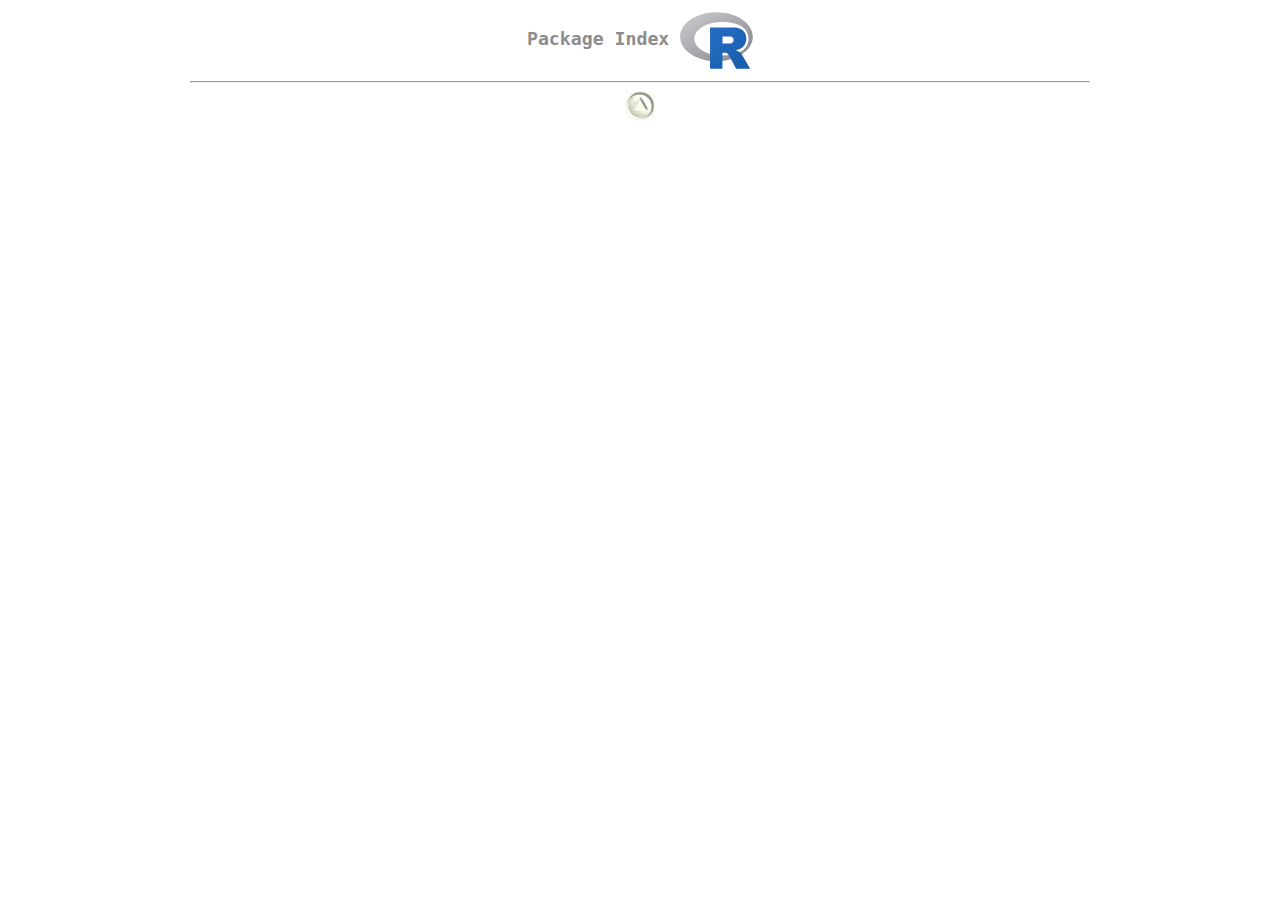
<file: site/shinylive/webr/vfs/usr/lib/R/doc/html/packages-head-utf8.html>
<!DOCTYPE html>
<html>
<head>
<title>R: Package Index</title>
<meta http-equiv="Content-Type" content="text/html; charset=utf-8" />
<meta name="viewport" content="width=device-width, initial-scale=1.0, user-scalable=yes" />
<link rel="stylesheet" type="text/css" href="R.css" />
</head>
<body>
<div class="container">
<h1>Package Index <img class="toplogo" src="Rlogo.svg" alt="[R logo]"></h1>

<hr>

<div style="text-align: center;">
<a href="index.html"><img class="arrow" src="up.jpg" alt="[Top]"></a>
</div>
</file>
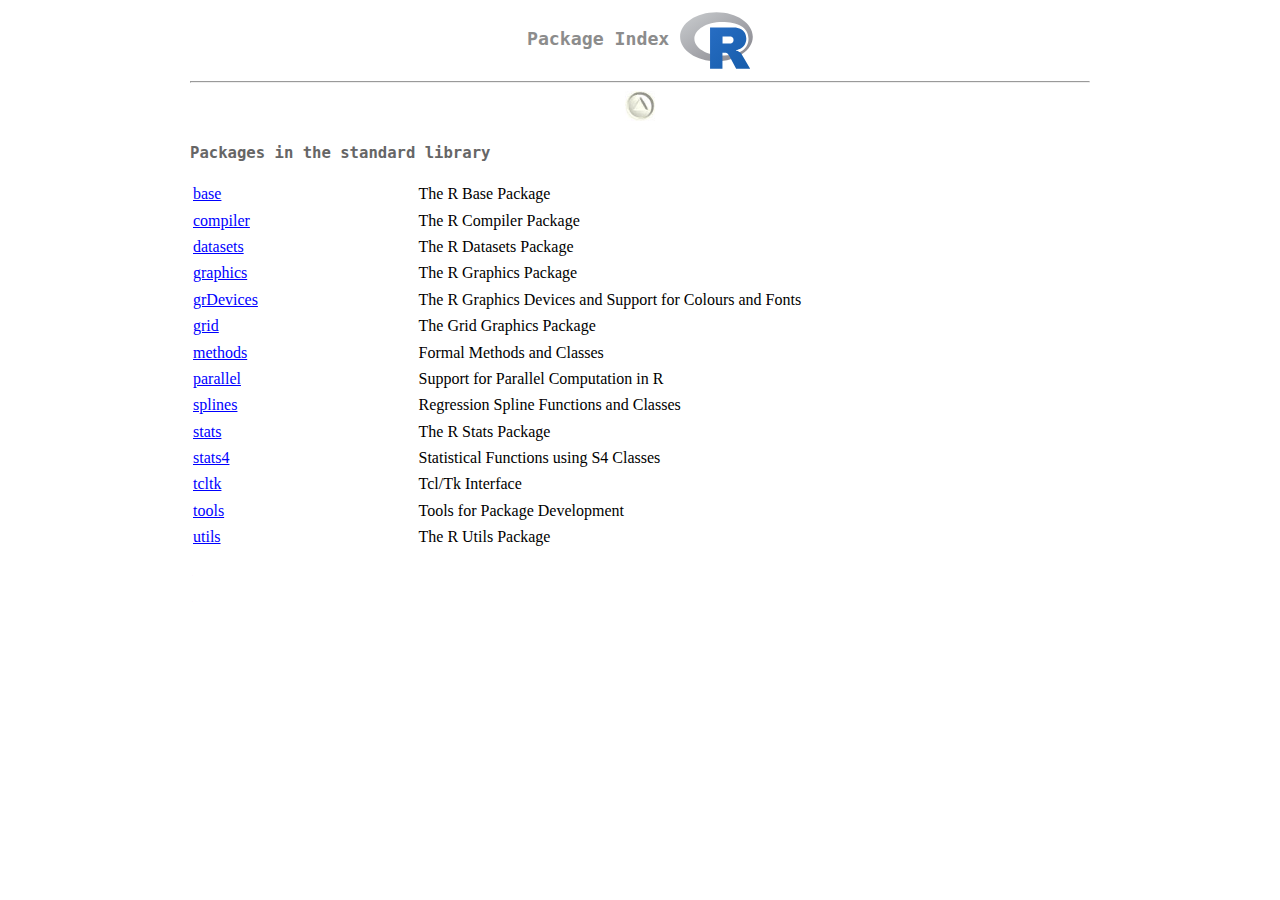
<file: site/shinylive/webr/vfs/usr/lib/R/doc/html/packages.html>
<!DOCTYPE html>
<html>
<head>
<title>R: Package Index</title>
<meta http-equiv="Content-Type" content="text/html; charset=utf-8" />
<meta name="viewport" content="width=device-width, initial-scale=1.0, user-scalable=yes" />
<link rel="stylesheet" type="text/css" href="R.css" />
</head>
<body>
<div class="container">
<h1>Package Index <img class="toplogo" src="Rlogo.svg" alt="[R logo]"></h1>

<hr>

<div style="text-align: center;">
<a href="index.html"><img class="arrow" src="up.jpg" alt="[Top]"></a>
</div>
<h3 id="lib-1">Packages in the standard library</h3>
<table style="width: 100%;">
<tr style="text-align: left; vertical-align: top;" id="lib-base">
<td style="width: 25%;"><a href="../../library/base/html/00Index.html">base</a></td><td>The R Base Package</td></tr>
<tr style="text-align: left; vertical-align: top;" id="lib-compiler">
<td style="width: 25%;"><a href="../../library/compiler/html/00Index.html">compiler</a></td><td>The R Compiler Package</td></tr>
<tr style="text-align: left; vertical-align: top;" id="lib-datasets">
<td style="width: 25%;"><a href="../../library/datasets/html/00Index.html">datasets</a></td><td>The R Datasets Package</td></tr>
<tr style="text-align: left; vertical-align: top;" id="lib-graphics">
<td style="width: 25%;"><a href="../../library/graphics/html/00Index.html">graphics</a></td><td>The R Graphics Package</td></tr>
<tr style="text-align: left; vertical-align: top;" id="lib-grDevices">
<td style="width: 25%;"><a href="../../library/grDevices/html/00Index.html">grDevices</a></td><td>The R Graphics Devices and Support for Colours and Fonts</td></tr>
<tr style="text-align: left; vertical-align: top;" id="lib-grid">
<td style="width: 25%;"><a href="../../library/grid/html/00Index.html">grid</a></td><td>The Grid Graphics Package</td></tr>
<tr style="text-align: left; vertical-align: top;" id="lib-methods">
<td style="width: 25%;"><a href="../../library/methods/html/00Index.html">methods</a></td><td>Formal Methods and Classes</td></tr>
<tr style="text-align: left; vertical-align: top;" id="lib-parallel">
<td style="width: 25%;"><a href="../../library/parallel/html/00Index.html">parallel</a></td><td>Support for Parallel Computation in R</td></tr>
<tr style="text-align: left; vertical-align: top;" id="lib-splines">
<td style="width: 25%;"><a href="../../library/splines/html/00Index.html">splines</a></td><td>Regression Spline Functions and Classes</td></tr>
<tr style="text-align: left; vertical-align: top;" id="lib-stats">
<td style="width: 25%;"><a href="../../library/stats/html/00Index.html">stats</a></td><td>The R Stats Package</td></tr>
<tr style="text-align: left; vertical-align: top;" id="lib-stats4">
<td style="width: 25%;"><a href="../../library/stats4/html/00Index.html">stats4</a></td><td>Statistical Functions using S4 Classes</td></tr>
<tr style="text-align: left; vertical-align: top;" id="lib-tcltk">
<td style="width: 25%;"><a href="../../library/tcltk/html/00Index.html">tcltk</a></td><td>Tcl/Tk Interface</td></tr>
<tr style="text-align: left; vertical-align: top;" id="lib-tools">
<td style="width: 25%;"><a href="../../library/tools/html/00Index.html">tools</a></td><td>Tools for Package Development</td></tr>
<tr style="text-align: left; vertical-align: top;" id="lib-utils">
<td style="width: 25%;"><a href="../../library/utils/html/00Index.html">utils</a></td><td>The R Utils Package</td></tr>
</table>

</div></body>
</html>
</file>
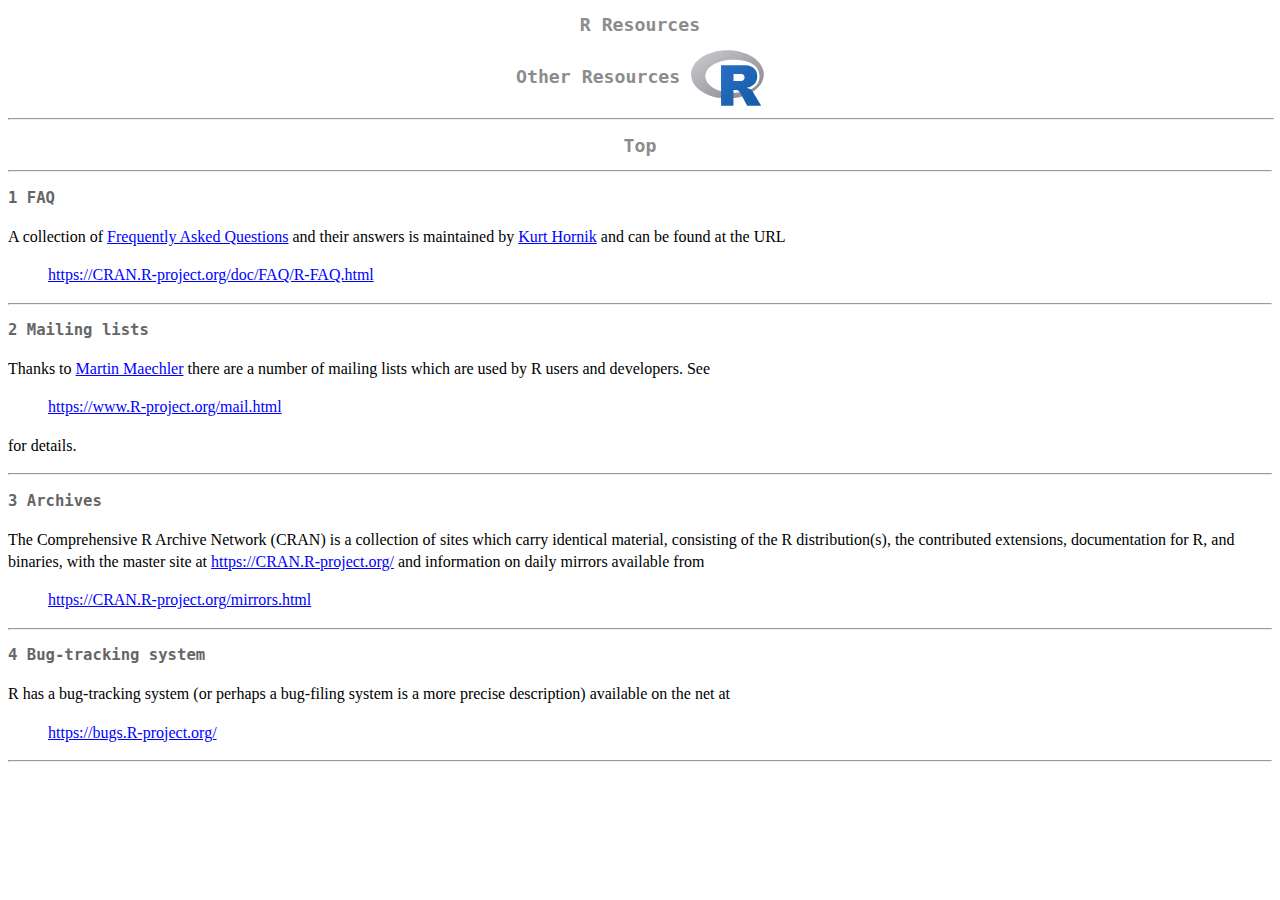
<file: site/shinylive/webr/vfs/usr/lib/R/doc/html/resources.html>
<!DOCTYPE html PUBLIC "-//W3C//DTD HTML 4.01 Transitional//EN" "http://www.w3.org/TR/html4/loose.dtd">
<html>
<!-- Created by GNU Texinfo 6.7, http://www.gnu.org/software/texinfo/ -->
<head>
<meta http-equiv="Content-Type" content="text/html; charset=utf-8">
<title>R Resources</title>

<meta name="description" content="R Resources">
<meta name="keywords" content="R Resources">
<meta name="resource-type" content="document">
<meta name="distribution" content="global">
<meta name="Generator" content="texi2any">
<link href="#Top" rel="start" title="Top">
<link href="dir.html#Top" rel="up" title="(dir)">
<style type="text/css">
<!--
a.summary-letter {text-decoration: none}
blockquote.indentedblock {margin-right: 0em}
div.display {margin-left: 3.2em}
div.example {margin-left: 3.2em}
div.lisp {margin-left: 3.2em}
kbd {font-style: oblique}
pre.display {font-family: inherit}
pre.format {font-family: inherit}
pre.menu-comment {font-family: serif}
pre.menu-preformatted {font-family: serif}
span.nolinebreak {white-space: nowrap}
span.roman {font-family: initial; font-weight: normal}
span.sansserif {font-family: sans-serif; font-weight: normal}
ul.no-bullet {list-style: none}
@media screen {
    .container {
	padding-right: 10px;
	padding-left: 10px;
	margin-right: auto;
	margin-left: auto;
	max-width: 900px;
    }
}

.rimage img { /* from knitr - for examples and demos */
    width: 96%;
    margin-left: 2%;
} 	

.katex { font-size: 1.1em; }

code {
    color: inherit;
    background: inherit;
}

body {
    line-height: 1.4;
    background: white;
    color: black;
}

a:link {
    background: white;
    color: blue;
}

a:visited {
    background: white;
    color: rgb(50%, 0%, 50%);
}

h1 {
    background: white;
    color: rgb(55%, 55%, 55%);
    font-family: monospace;
    font-size: 1.4em; /* x-large; */
    text-align: center;
}

h2 {
    background: white;
    color: rgb(40%, 40%, 40%);
    font-family: monospace;
    font-size: 1.2em; /* large; */
    text-align: center;
}

h3 {
    background: white;
    color: rgb(40%, 40%, 40%);
    font-family: monospace;
    font-size: 1.2em; /* large; */
}

h4 {
    background: white;
    color: rgb(40%, 40%, 40%);
    font-family: monospace;
    font-style: italic;
    font-size: 1.2em; /* large; */
}

h5 {
    background: white;
    color: rgb(40%, 40%, 40%);
    font-family: monospace;
}

h6 {
    background: white;
    color: rgb(40%, 40%, 40%);
    font-family: monospace;
    font-style: italic;
}

img.toplogo {
    width: 4em;
    vertical-align: middle;
}

img.arrow {
    width: 30px;
    height: 30px;
    border: 0;
}

span.acronym {
    font-size: small;
}

span.env {
    font-family: monospace;
}

span.file {
    font-family: monospace;
}

span.option{
    font-family: monospace;
}

span.pkg {
    font-weight: bold;
}

span.samp{
    font-family: monospace;
}

div.vignettes a:hover {
    background: rgb(85%, 85%, 85%);
}

tr {
    vertical-align: top;
}

span.rlang {
    font-family: Courier New, Courier;
    color: #666666;
}


-->
</style>


</head>

<body lang="en">
<h1 class="settitle" align="center">R Resources</h1>




<h1>Other Resources
<img class="toplogo" src="Rlogo.svg" alt="[R logo]">
</h1>
<hr width="100%">

<span id="Top"></span><h1 class="node-heading">Top</h1>


<hr>
<span id="FAQ"></span><span id="FAQ-1"></span><h3 class="section">1 FAQ</h3>

<p>A collection of <a href="faq.html">Frequently Asked Questions</a> and their
answers is maintained by <a href="mailto:Kurt.Hornik@R-project.org">Kurt Hornik</a>
and can be found at the <acronym>URL</acronym>
</p>
<blockquote>
<p><a href="https://CRAN.R-project.org/doc/FAQ/R-FAQ.html">https://CRAN.R-project.org/doc/FAQ/R-FAQ.html</a>
</p></blockquote>


<hr>
<span id="Mailing-lists"></span><span id="Mailing-lists-1"></span><h3 class="section">2 Mailing lists</h3>

<p>Thanks to <a href="mailto:Martin.Maechler@R-project.org">Martin Maechler</a> there
are a number of mailing lists which are used by R users and developers.
See
</p>
<blockquote>
<p><a href="https://www.R-project.org/mail.html">https://www.R-project.org/mail.html</a>
</p></blockquote>

<p>for details.
</p>
<hr>
<span id="Archives"></span><span id="Archives-1"></span><h3 class="section">3 Archives</h3>

<p>The Comprehensive R Archive Network (<acronym>CRAN</acronym>) is a collection of
sites which carry identical material, consisting of the R
distribution(s), the contributed extensions, documentation for R, and
binaries, with the master site at <a href="https://CRAN.R-project.org/">https://CRAN.R-project.org/</a> and
information on daily mirrors available from
</p>
<blockquote>
<p><a href="https://CRAN.R-project.org/mirrors.html">https://CRAN.R-project.org/mirrors.html</a>
</p></blockquote>

<hr>
<span id="Bug_002dtracking-system"></span><span id="Bug_002dtracking-system-1"></span><h3 class="section">4 Bug-tracking system</h3>

<p>R has a bug-tracking system (or perhaps a bug-filing system is a more
precise description) available on the net at
</p>
<blockquote>
<p><a href="https://bugs.R-project.org/">https://bugs.R-project.org/</a>
</p></blockquote>

<hr>



</body>
</html>
</file>
<file: site/shinylive/webr/vfs/usr/lib/R/doc/html/R.css>
@media screen {
    .container {
	padding-right: 10px;
	padding-left: 10px;
	margin-right: auto;
	margin-left: auto;
	max-width: 900px;
    }
}

.rimage img { /* from knitr - for examples and demos */
    width: 96%;
    margin-left: 2%;
} 	

.katex { font-size: 1.1em; }

code {
    color: inherit;
    background: inherit;
}

body {
    line-height: 1.4;
    background: white;
    color: black;
}

a:link {
    background: white;
    color: blue;
}

a:visited {
    background: white;
    color: rgb(50%, 0%, 50%);
}

h1 {
    background: white;
    color: rgb(55%, 55%, 55%);
    font-family: monospace;
    font-size: 1.4em; /* x-large; */
    text-align: center;
}

h2 {
    background: white;
    color: rgb(40%, 40%, 40%);
    font-family: monospace;
    font-size: 1.2em; /* large; */
    text-align: center;
}

h3 {
    background: white;
    color: rgb(40%, 40%, 40%);
    font-family: monospace;
    font-size: 1.2em; /* large; */
}

h4 {
    background: white;
    color: rgb(40%, 40%, 40%);
    font-family: monospace;
    font-style: italic;
    font-size: 1.2em; /* large; */
}

h5 {
    background: white;
    color: rgb(40%, 40%, 40%);
    font-family: monospace;
}

h6 {
    background: white;
    color: rgb(40%, 40%, 40%);
    font-family: monospace;
    font-style: italic;
}

img.toplogo {
    width: 4em;
    vertical-align: middle;
}

img.arrow {
    width: 30px;
    height: 30px;
    border: 0;
}

span.acronym {
    font-size: small;
}

span.env {
    font-family: monospace;
}

span.file {
    font-family: monospace;
}

span.option{
    font-family: monospace;
}

span.pkg {
    font-weight: bold;
}

span.samp{
    font-family: monospace;
}

div.vignettes a:hover {
    background: rgb(85%, 85%, 85%);
}

tr {
    vertical-align: top;
}

span.rlang {
    font-family: Courier New, Courier;
    color: #666666;
}
</file>
